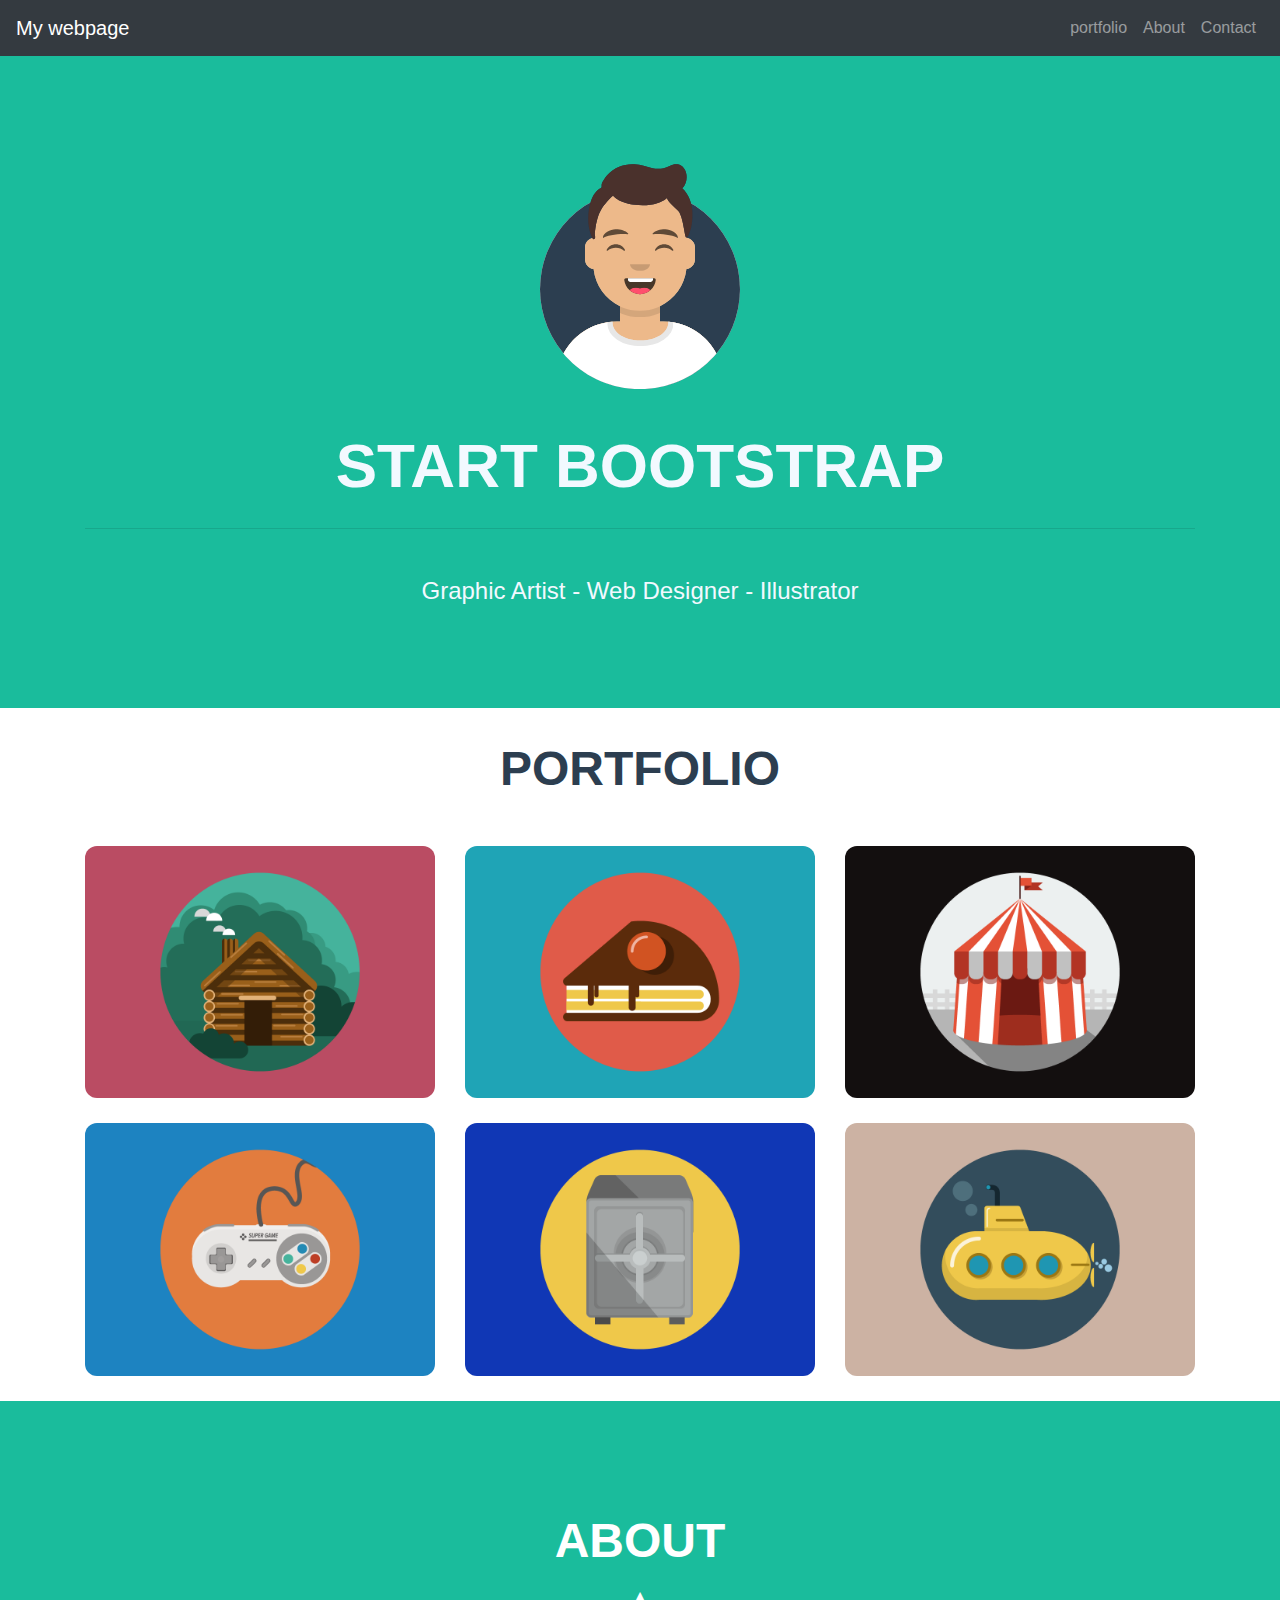
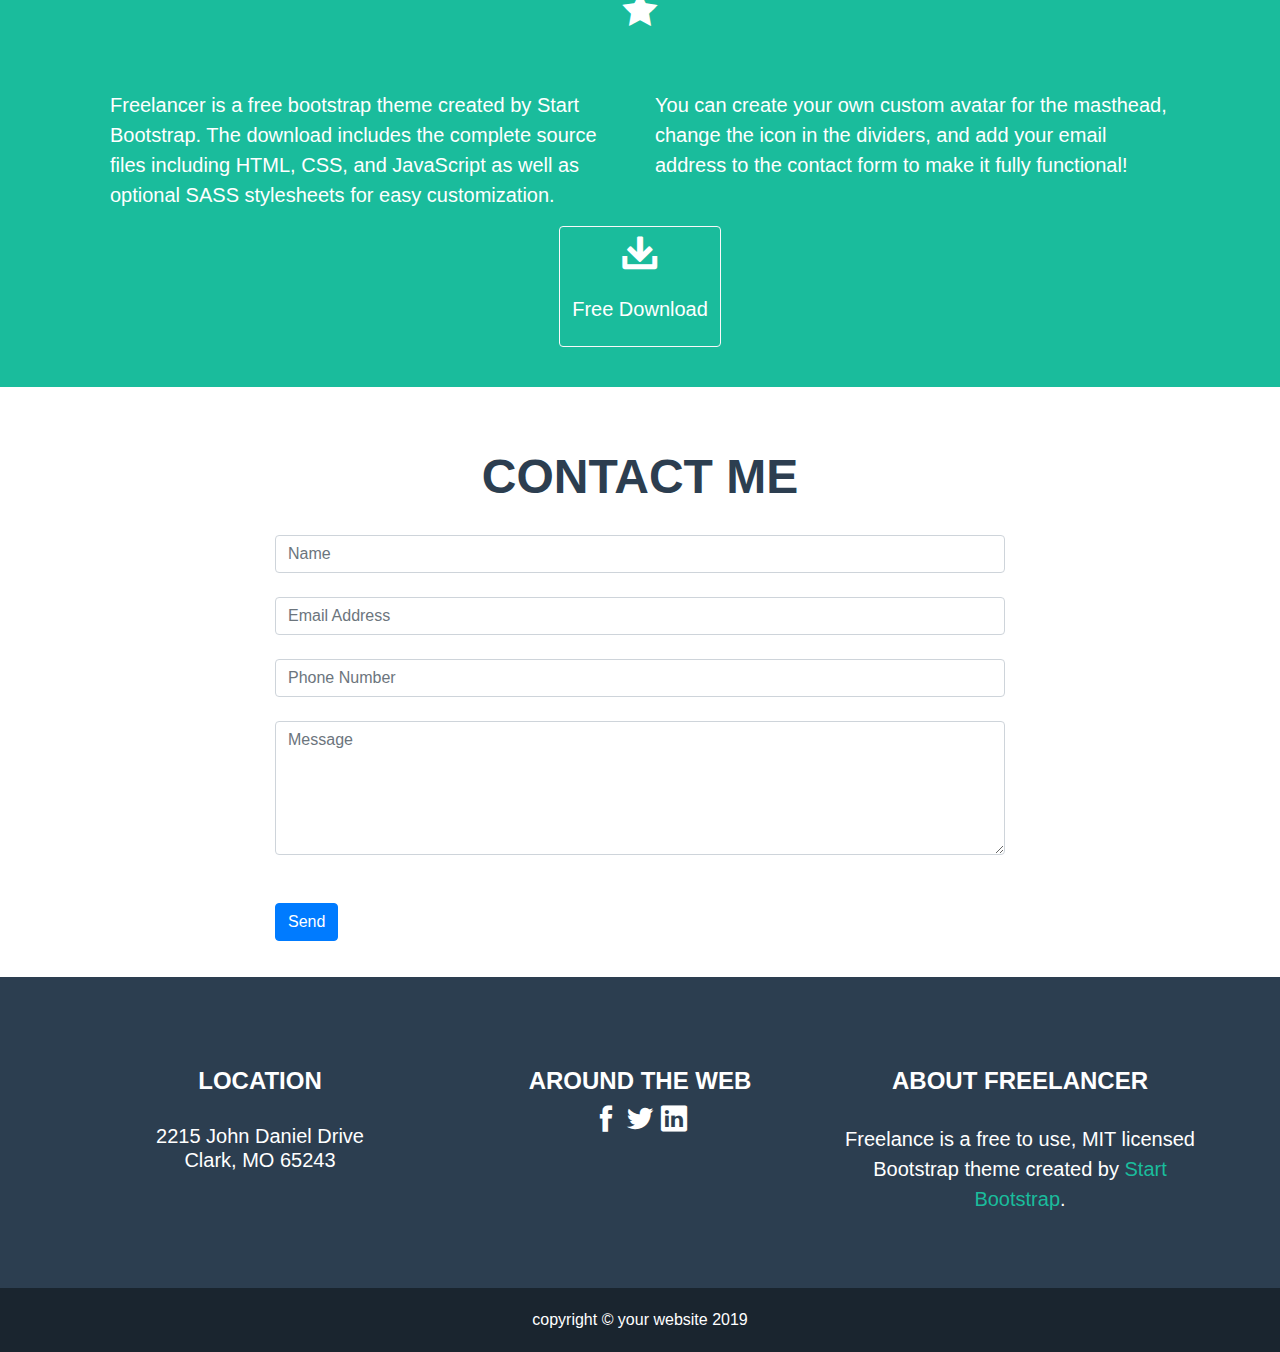
<file: index.html>
<!DOCTYPE html>
<html lang="en">

<head>
    <meta charset="UTF-8">
    <meta name="viewport" content="width=device-width, initial-scale=1.0">
    <meta http-equiv="X-UA-Compatible" content="ie=edge">
    <title>freelancer theme</title>
    <link rel="stylesheet" href="css/bootstrap.min.css">
    <link rel="stylesheet" href="style.css">
    <link rel="stylesheet" href="css/icofont.min.css">
    <link rel="stylesheet" href="./css/responsive.css">

</head>

<body>
    <!-- <section id="header">
        <div class="container">
            <div class="row justify-content-between">
                <div class="col-6">
                    <h1>
                        <li><a href="#" class="white-logo">START BOOTSTRAP</a></li>
                    </h1>
                </div>
                <div class="col-6">
                    <nav class="d-flex justify-content-end">
                        <ul class="nav home-navigation float-right">
                            <li class="nav-item">
                                <a class="nav-link" href="#portfolio">PORTFOLIO</a>
                            </li>
                            <li class="nav-item">
                                <a class="nav-link" href="#">ABOUT</a>
                            </li>
                            <li class="nav-item">
                                <a class="nav-link" href="#">CONTACT</a>
                            </li>

                        </ul>
                    </nav>
                </div>
            </div>
    </section> -->
    <header>
        <nav class="navbar navbar-expand-sm navbar-dark bg-dark">
            <a href="" class="navbar-brand">My webpage</a>
            <button class="navbar-toggler" data-toggle="collapse" data-target="#hit">
                <span class="navbar-toggler-icon"><i></i></span>
            </button>
            <div class="collapse navbar-collapse" id="hit">
                <ul class="navbar-nav ml-auto">
                    <li class="nav-item nav-item-light">
                        <a class="nav-link">portfolio</a>
                    </li>
                    <li class="nav-item">
                        <a class="nav-link">About</a>
                    </li>
                    <li class="nav-item">
                        <a class="nav-link">Contact</a>
                    </li>
                </ul>
            </div>



        </nav>
    </header>
    <section id="banner">
        <div class="jumbotron jumbotron-fluid">
            <div class="container">
                <div class="banner-image-wrapper">
                    <img src="images/avataaars.svg" alt="">
                </div>
                <h2 class="display-4">START BOOTSTRAP</h2>
                <hr class="my-4">
                <p class="lead">Graphic Artist - Web Designer - Illustrator</p>
            </div>
    </section>
    <section id="portfolio">
        <div class="container">
            <div class="portfolio-header section-header">
                <h2 class="text-center">PORTFOLIO</h2>
            </div>
            <div class="portfolio-body">
                <div class="row">
                    <div class="col-12 col-sm-4">
                        <div class="card">
                            <img src="images/cabin.png" class="card-img-top" alt="...">
                        </div>
                    </div>
                    <div class="col-12 col-sm-4">
                        <div class="card">
                            <img src="images/cake.png" class="card-img-top" alt="...">
                        </div>
                    </div>
                    <div class="col-12 col-sm-4">
                        <div class="card">
                            <img src="images/circus.png" class="card-img-top" alt="...">
                        </div>
                    </div>
                    <div class="col-12 col-sm-4">
                        <div class="card">
                            <img src="images/game.png" class="card-img-top" alt="...">
                        </div>
                    </div>
                    <div class="col-12 col-sm-4">
                        <div class="card">
                            <img src="images/safe.png" class="card-img-top" alt="...">
                        </div>
                    </div>
                    <div class="col-12 col-sm-4">
                        <div class="card">
                            <img src="images/submarine.png" class="card-img-top" alt="...">
                        </div>
                    </div>
                </div>
            </div>
        </div>
    </section>
    <section id="about">
        <div class="container">
            <div class="col-12">
                <h2 class="custom text-center">ABOUT</h2>
            </div>
            <div class="container text-center" style="padding-top: 20px;">
                <i class="icofont-star"></i>
            </div>
            <div class="row">
                <div class="col-12 col-md-6 align-items-center ml-auto">
                    <p class="lead">Freelancer is a free bootstrap theme created by Start Bootstrap. The download
                        includes the complete source files including HTML, CSS, and JavaScript as well as optional SASS
                        stylesheets for easy customization.</p>
                </div>
                <div class="col-12 col-md-6 mr-auto">
                    <p class="lead">You can create your own custom avatar for the masthead, change the icon in the
                        dividers, and add your email address to the contact form to make it fully functional!</p>
                </div>
                <div class="col-12 text-center">
                    <button type="button" class="btn btn-light"><i class="icofont-download"></i>
                        <p class="lead">Free Download</p>
                    </button>
                </div>
            </div>
        </div>
    </section>
    <section id="contact-me">
        <div class="container">
            <h2 class="text-center">CONTACT ME</h2>
            <div class="row">
                <div class="col-lg-8 mx-auto" style="padding-top: 30px;">
                    <!-- To configure the contact form email address, go to mail/contact_me.php and update the email address in the PHP file on line 19. -->
                    <form name="sentMessage" novalidate="novalidate">
                        <div class="control-group">
                            <div class="form-group floating-label-form-group controls mb-0 pb-2">
                                <input class="form-control" id="name" type="text" placeholder="Name" required="required"
                                    data-validation-required-message="Please enter your name." aria-invalid="false">
                                <p class="help-block text-danger"></p>
                            </div>
                        </div>
                        <div class="control-group">
                            <div class="form-group floating-label-form-group controls mb-0 pb-2">
                                <input class="form-control" id="email" type="email" placeholder="Email Address"
                                    required="required"
                                    data-validation-required-message="Please enter your email address.">
                                <p class="help-block text-danger"></p>
                            </div>
                        </div>
                        <div class="control-group">
                            <div class="form-group floating-label-form-group controls mb-0 pb-2">
                                <input class="form-control" id="phone" type="tel" placeholder="Phone Number"
                                    required="required"
                                    data-validation-required-message="Please enter your phone number.">
                                <p class="help-block text-danger"></p>
                            </div>
                        </div>
                        <div class="control-group">
                            <div class="form-group floating-label-form-group controls mb-0 pb-2">
                                <textarea class="form-control" id="message" rows="5" placeholder="Message"
                                    required="required"
                                    data-validation-required-message="Please enter a message."></textarea>
                                <p class="help-block text-danger"></p>
                            </div>
                        </div>
                        <br>
                        <div id="success"></div>
                        <div class="form-group">
                            <button type="submit" class="btn btn-primary btn-xl" id="sendMessageButton">Send</button>
                        </div>
                    </form>
                </div>
            </div>
    </section>
    <section id="footer-top">
        <div class="container text-center" style="padding-top: 40px;">
            <div class="row">
                <div class="col-lg-4 mb-4">
                    <h4>LOCATION<h4>
                            <p class="lead mb-0">2215 John Daniel Drive
                                <br>Clark, MO 65243</p>
                </div>
                <div class="col-lg-4 mb-4">
                    <h4>AROUND THE WEB</h4>
                    <a href="#"><i class="icofont-facebook"></i></a>
                    <a href="#"><i class="icofont-twitter"></i></a>
                    <a href="#"><i class="icofont-linkedin"></i></a>
                </div>
                <div class="col-lg-4 mb-4">
                    <h4>ABOUT FREELANCER</h4>
                    <p class="lead mb-0">Freelance is a free to use, MIT licensed Bootstrap theme created by
                        <a href="http://startbootstrap.com"><span style="color:#1abc9c">Start Bootstrap</span></a>.</p>
                </div>
            </div>
        </div>
    </section>
    <section id="footer-bottom">
        <div class="container">
            <div class="row">
                <div class="col-12 text-center">copyright &copy; your website 2019</div>
            </div>
        </div>
    </section>

</body>
<script src="js/bootstrap.min.js"></script>

</html>
</file>
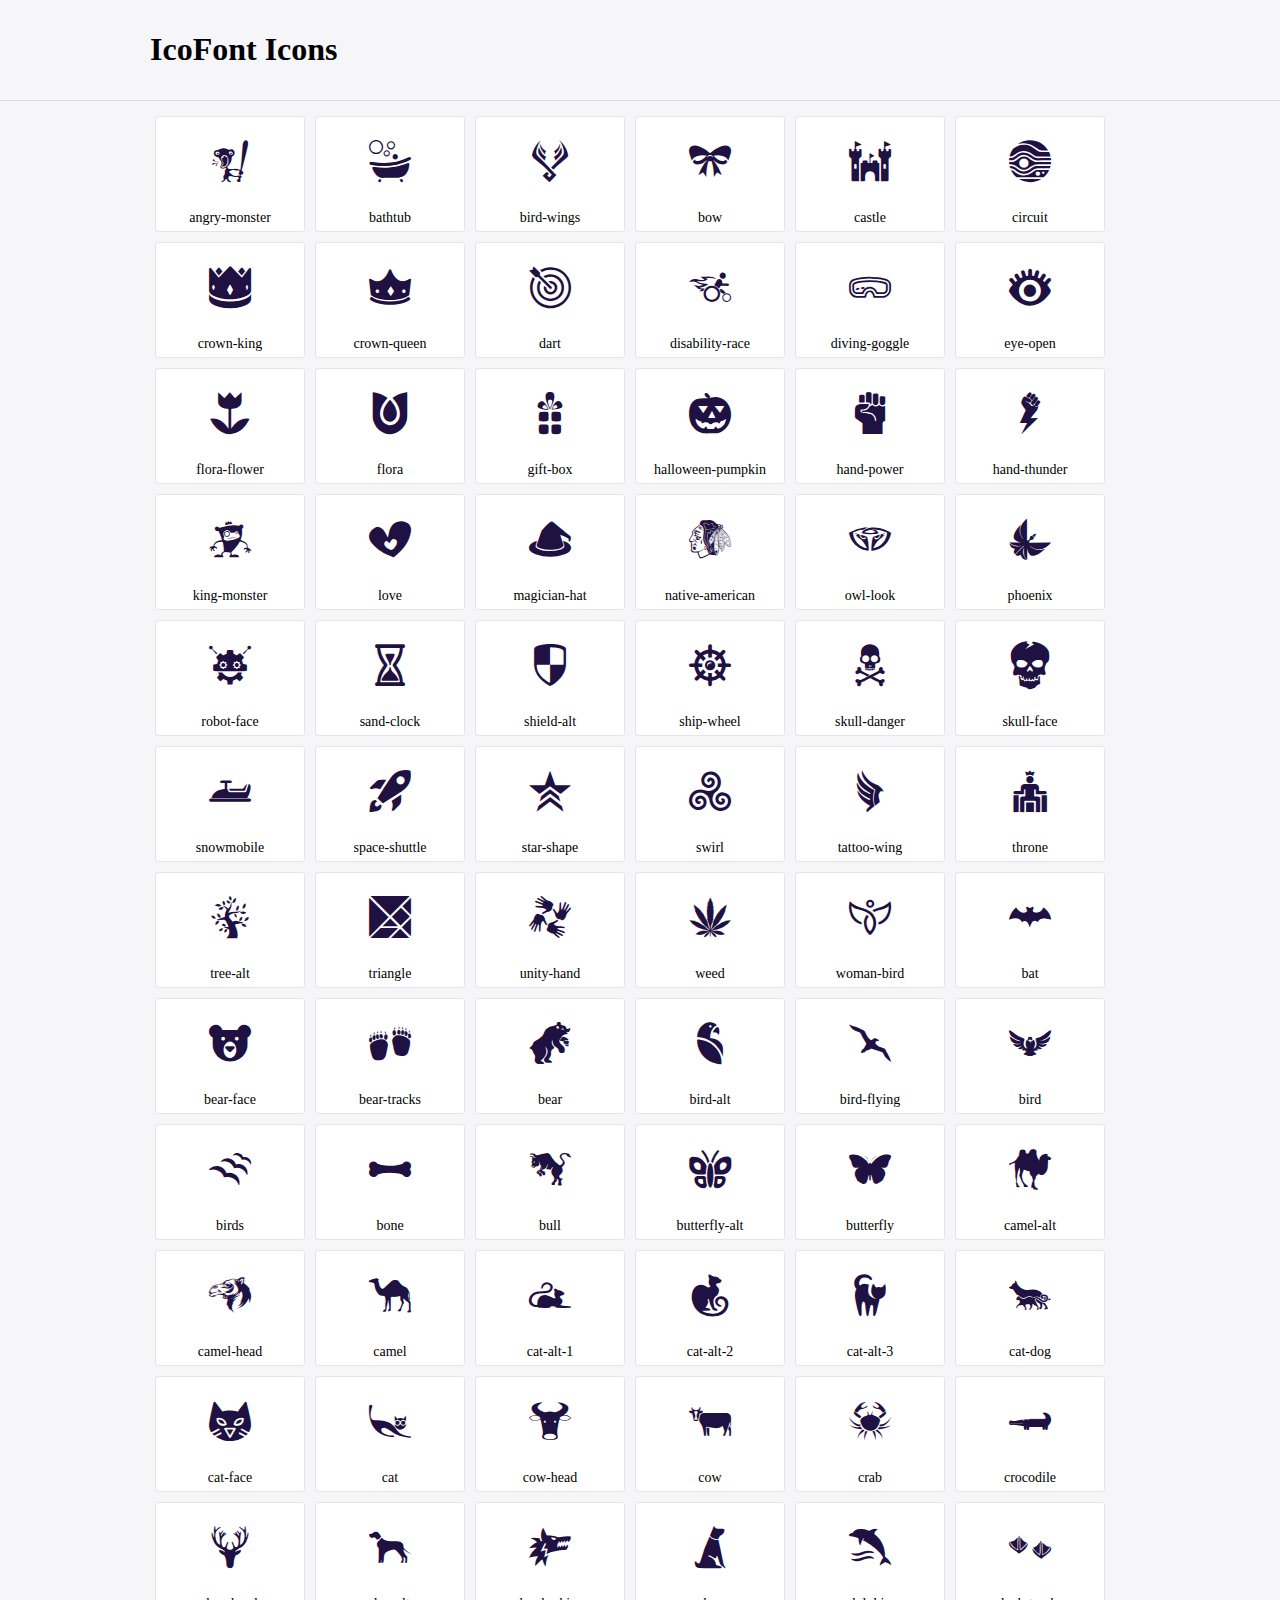
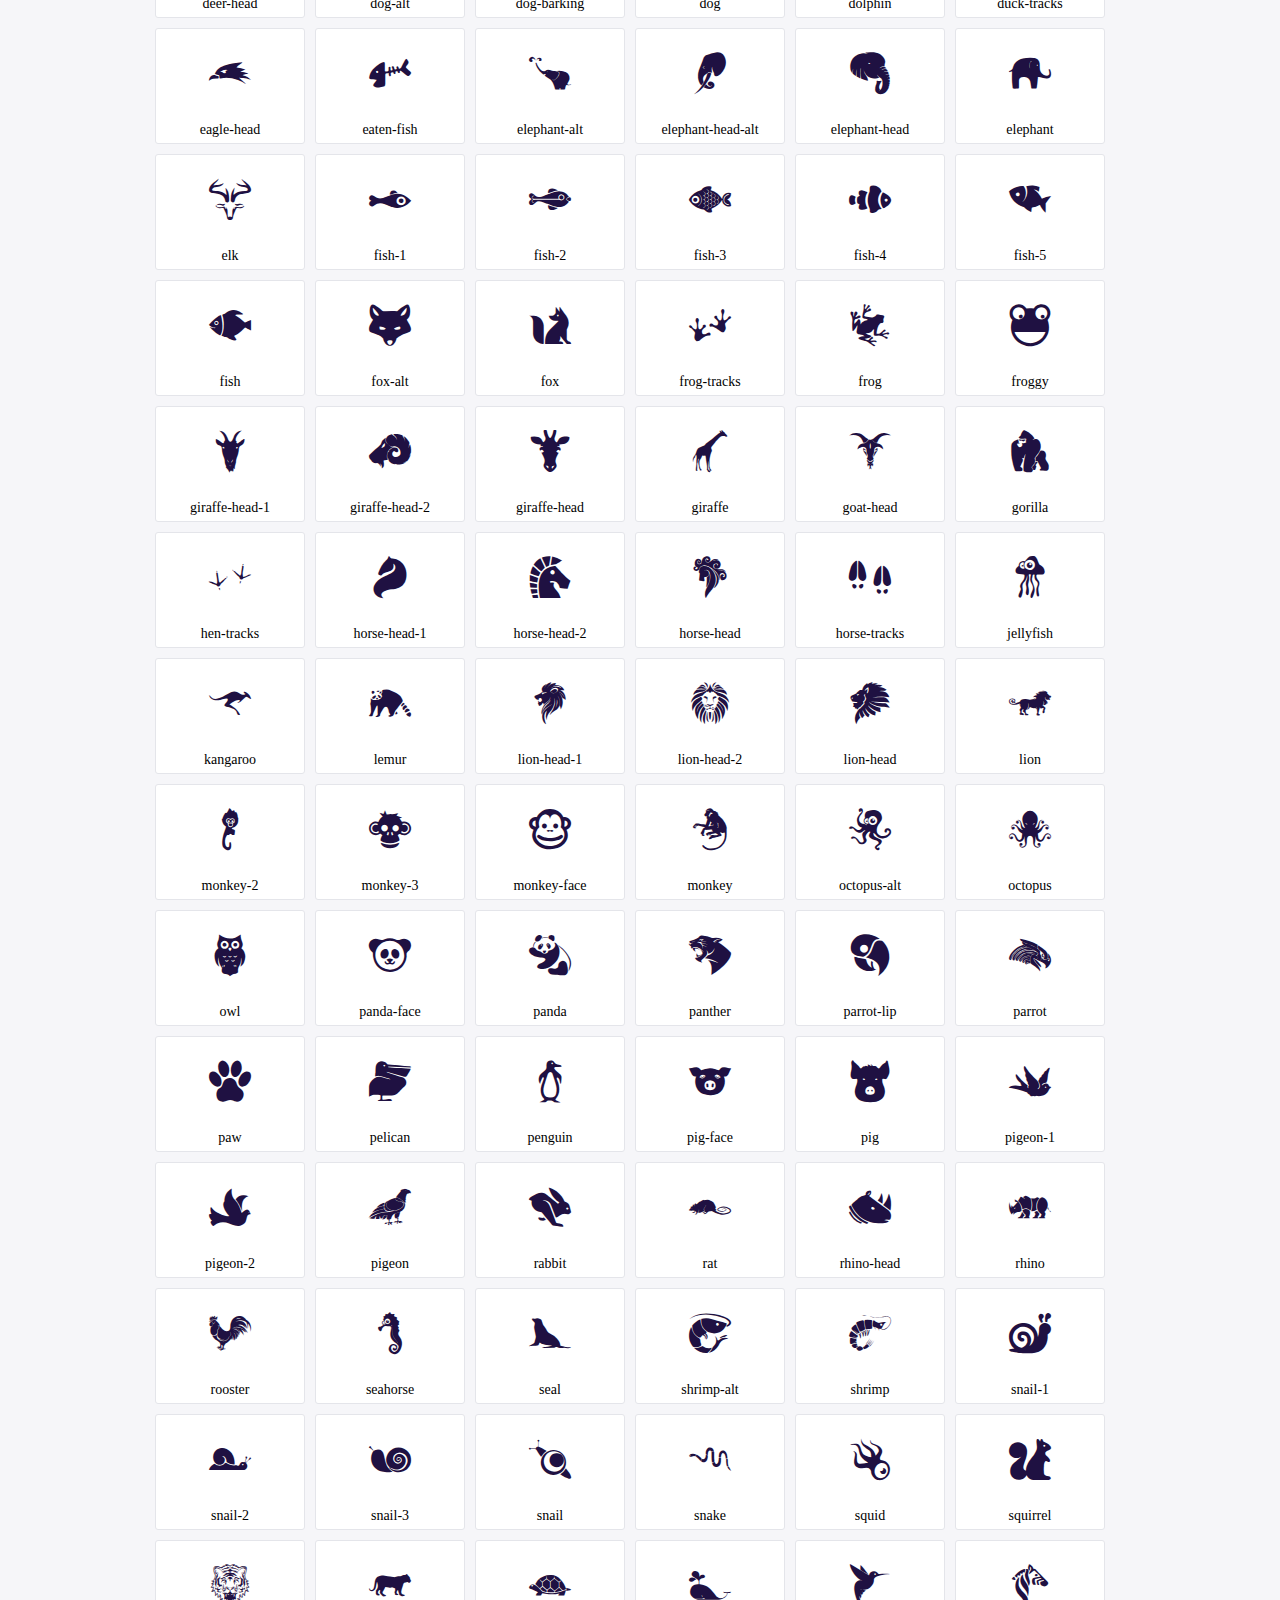
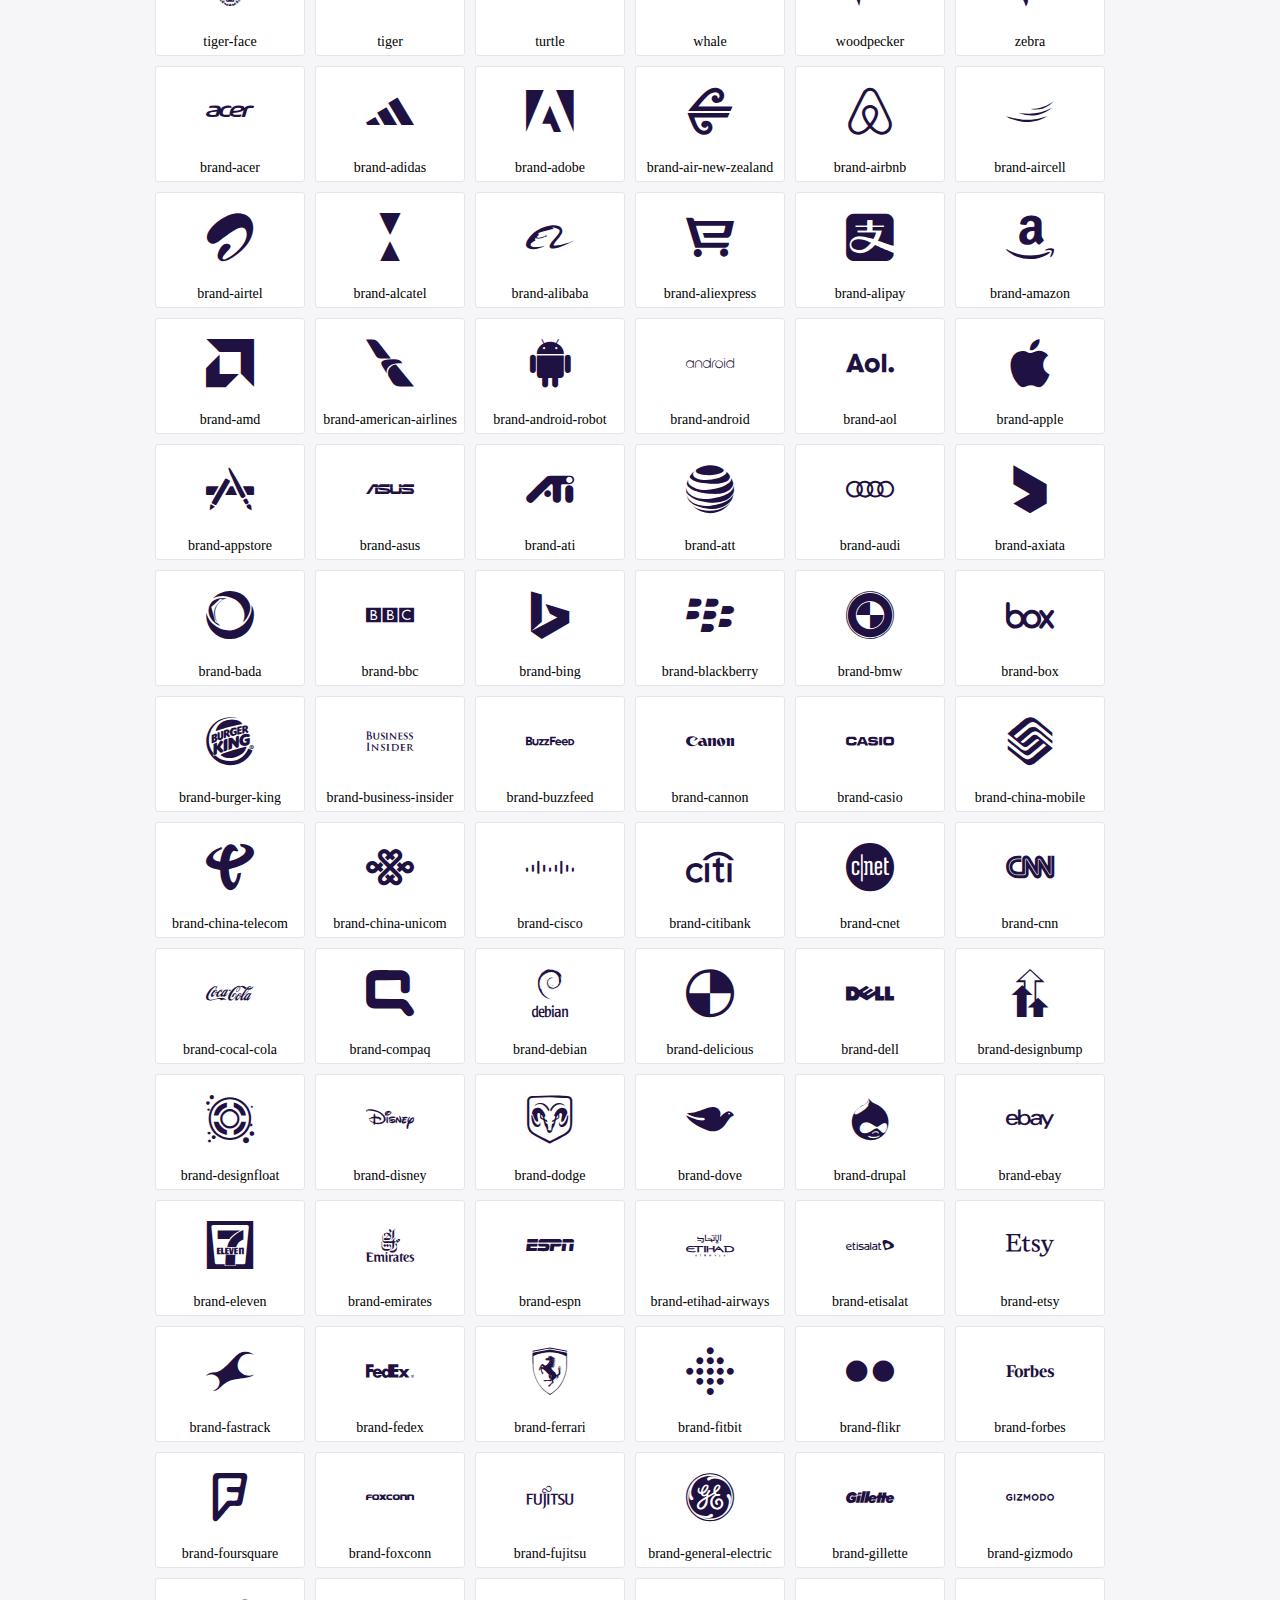
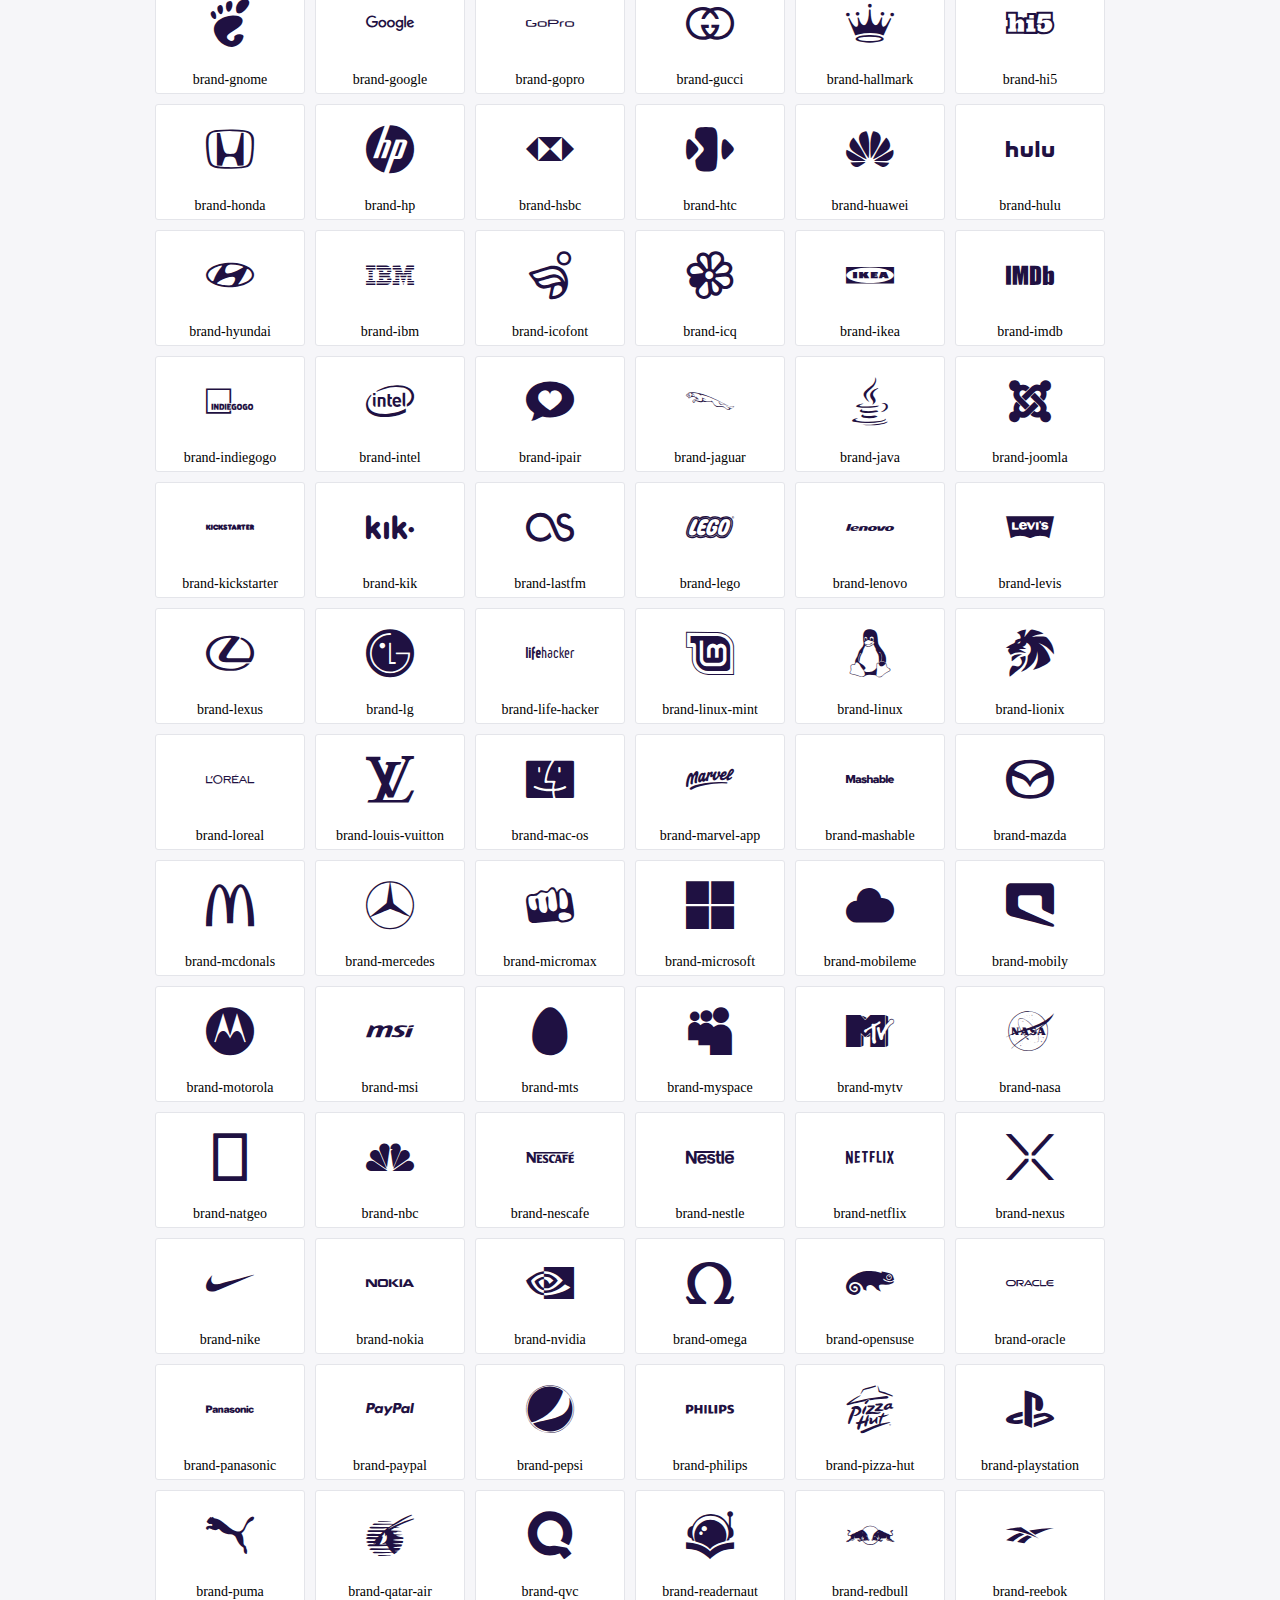
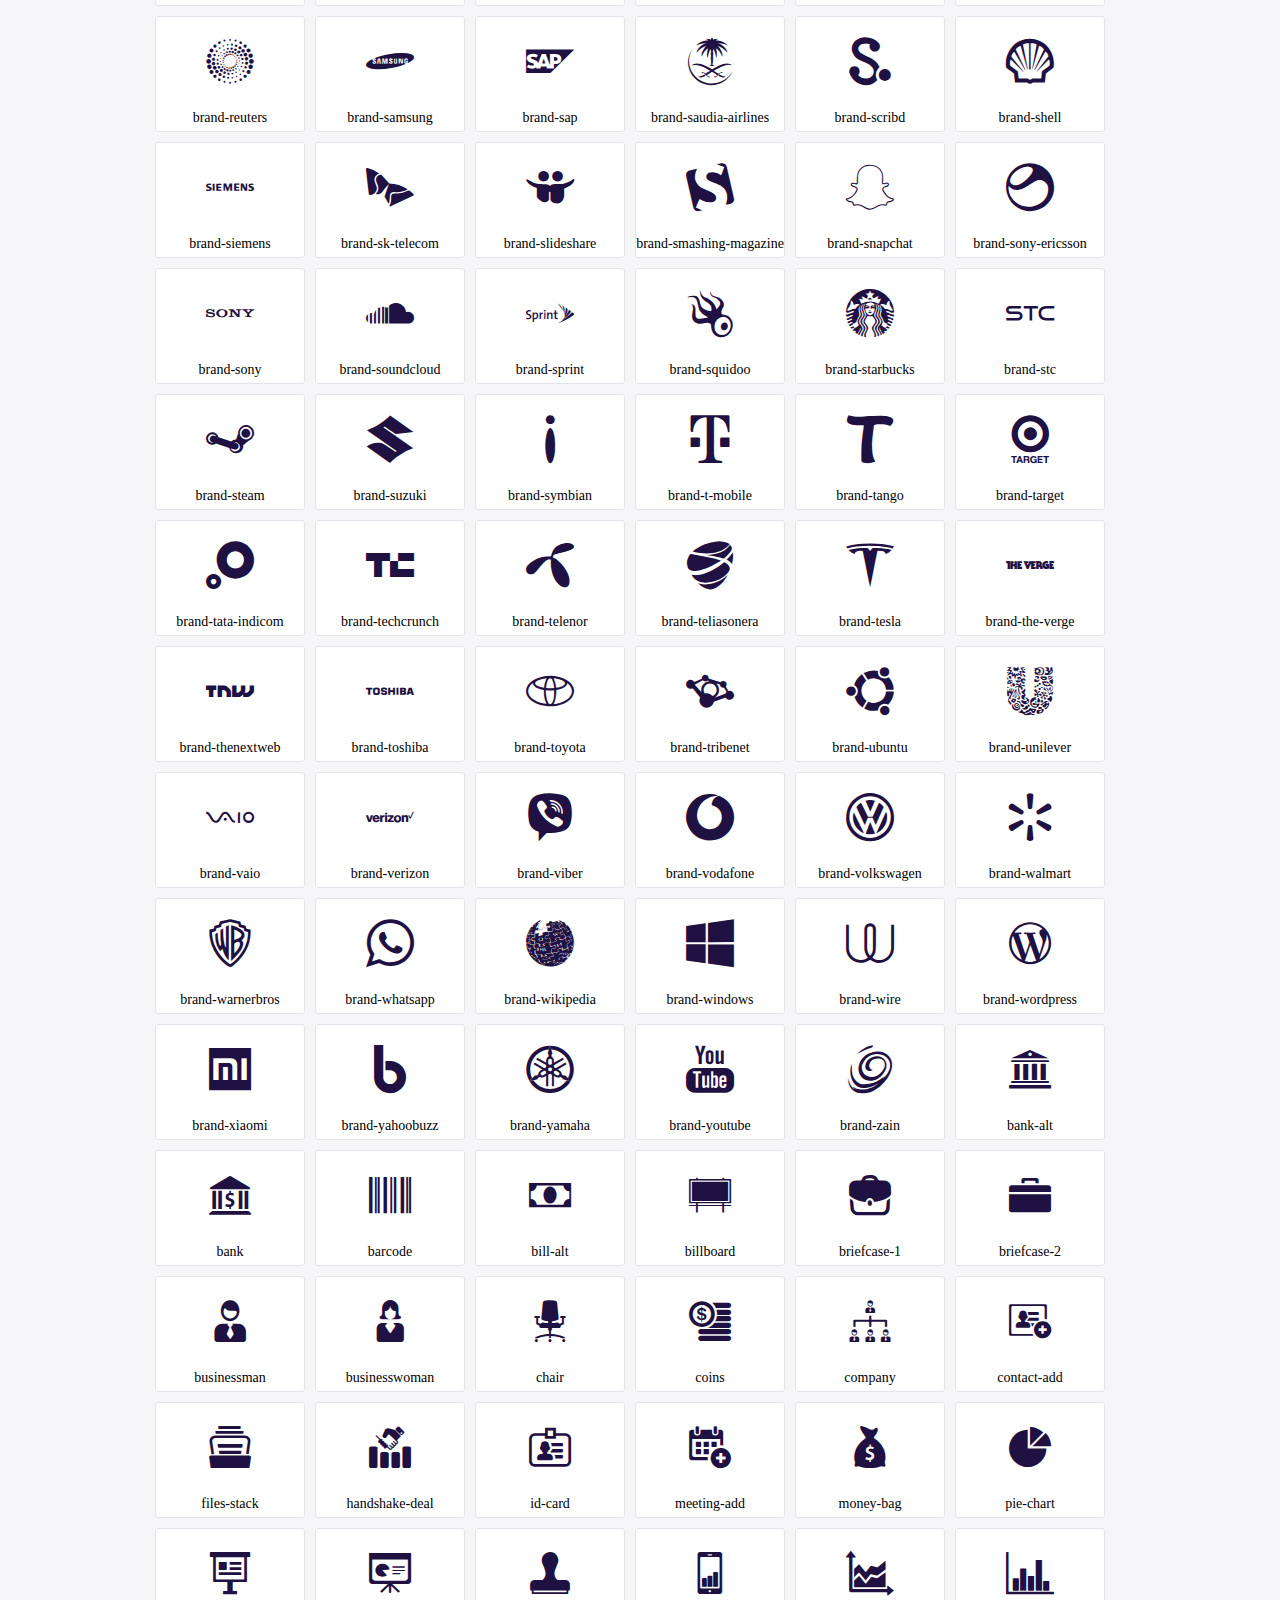
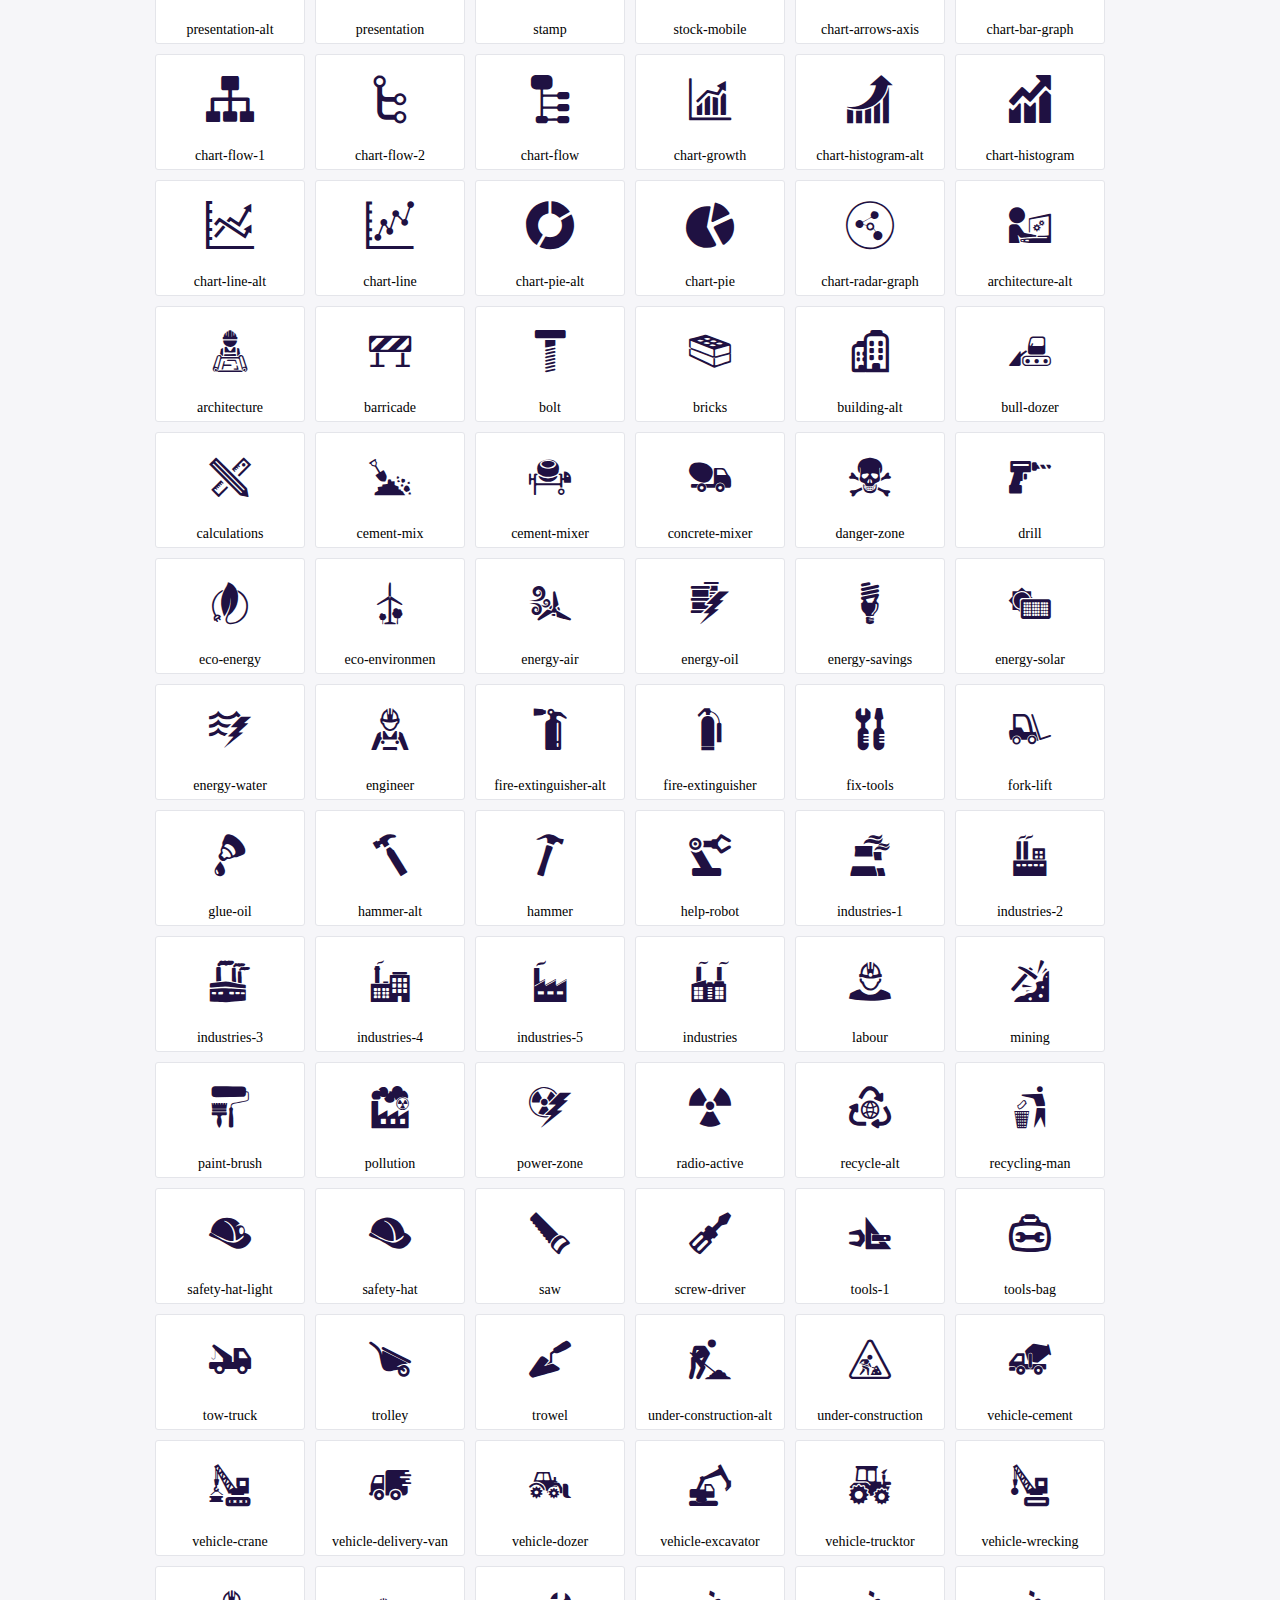
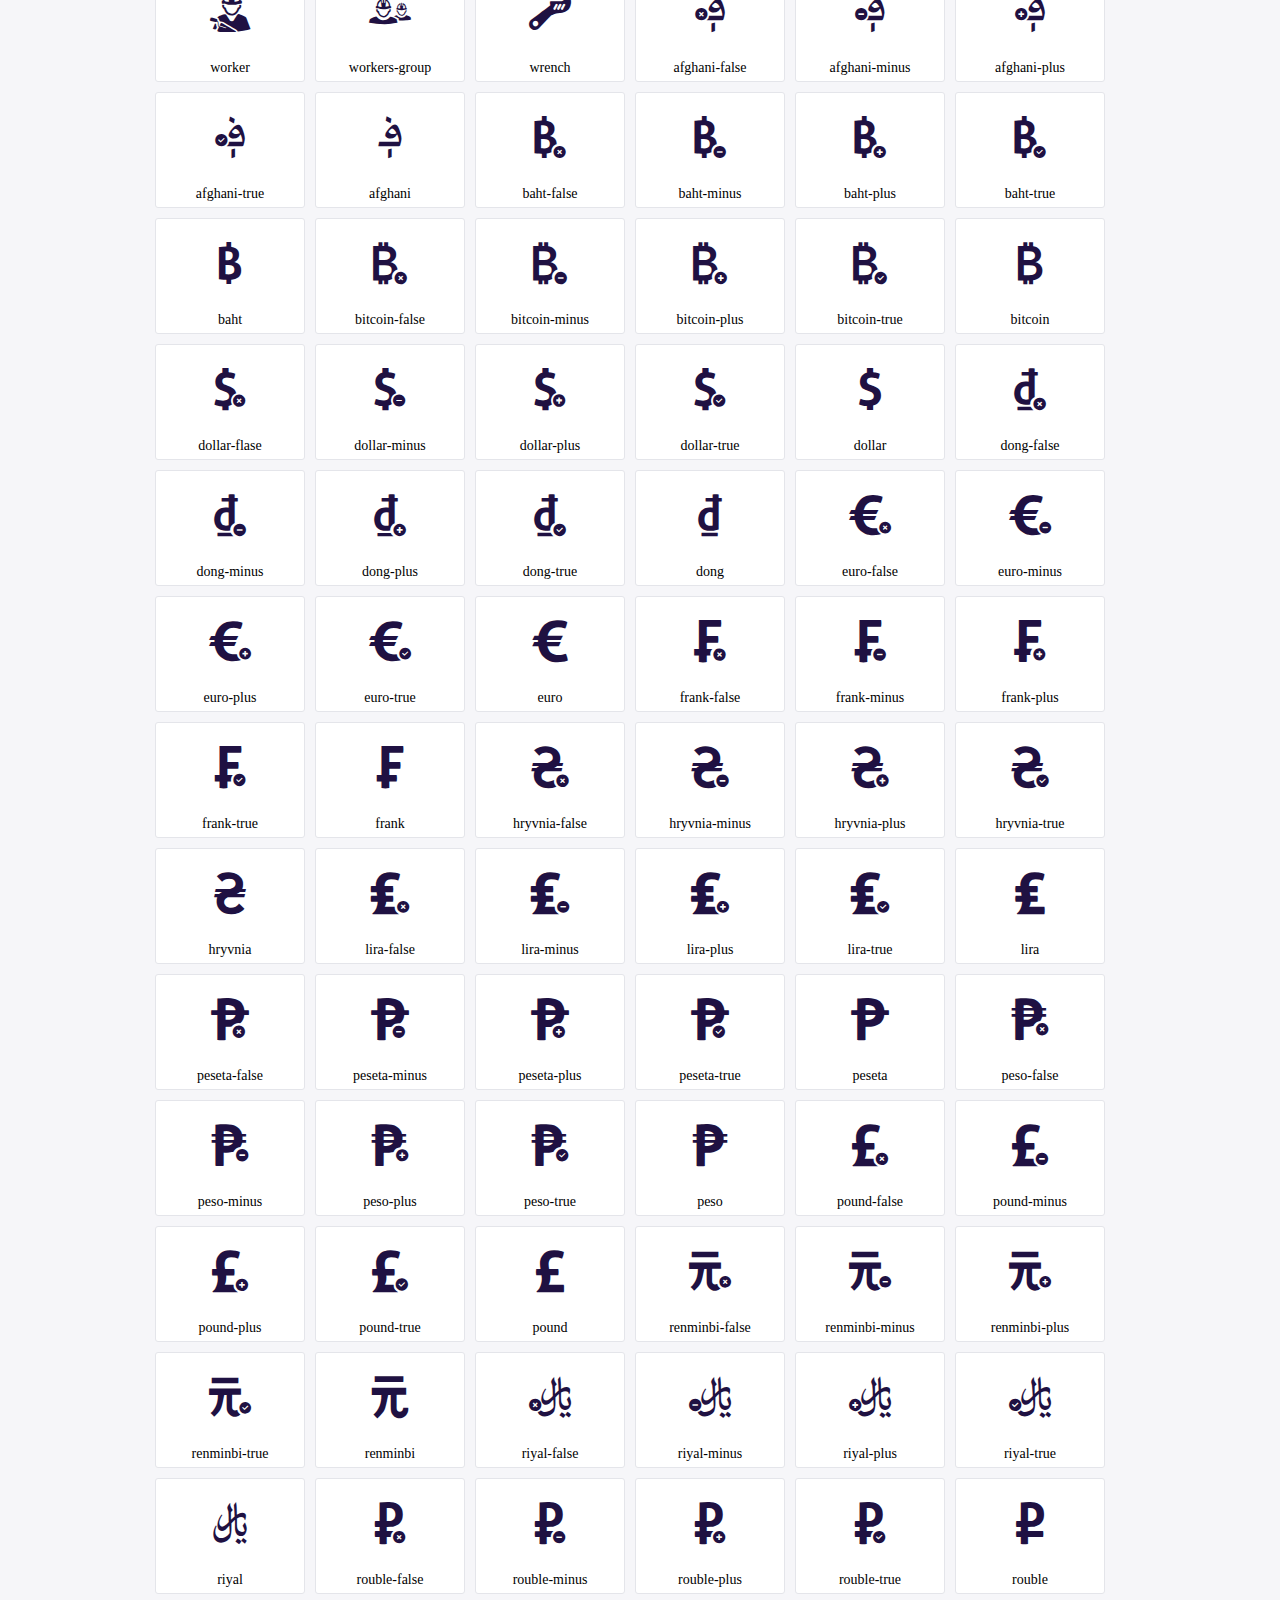
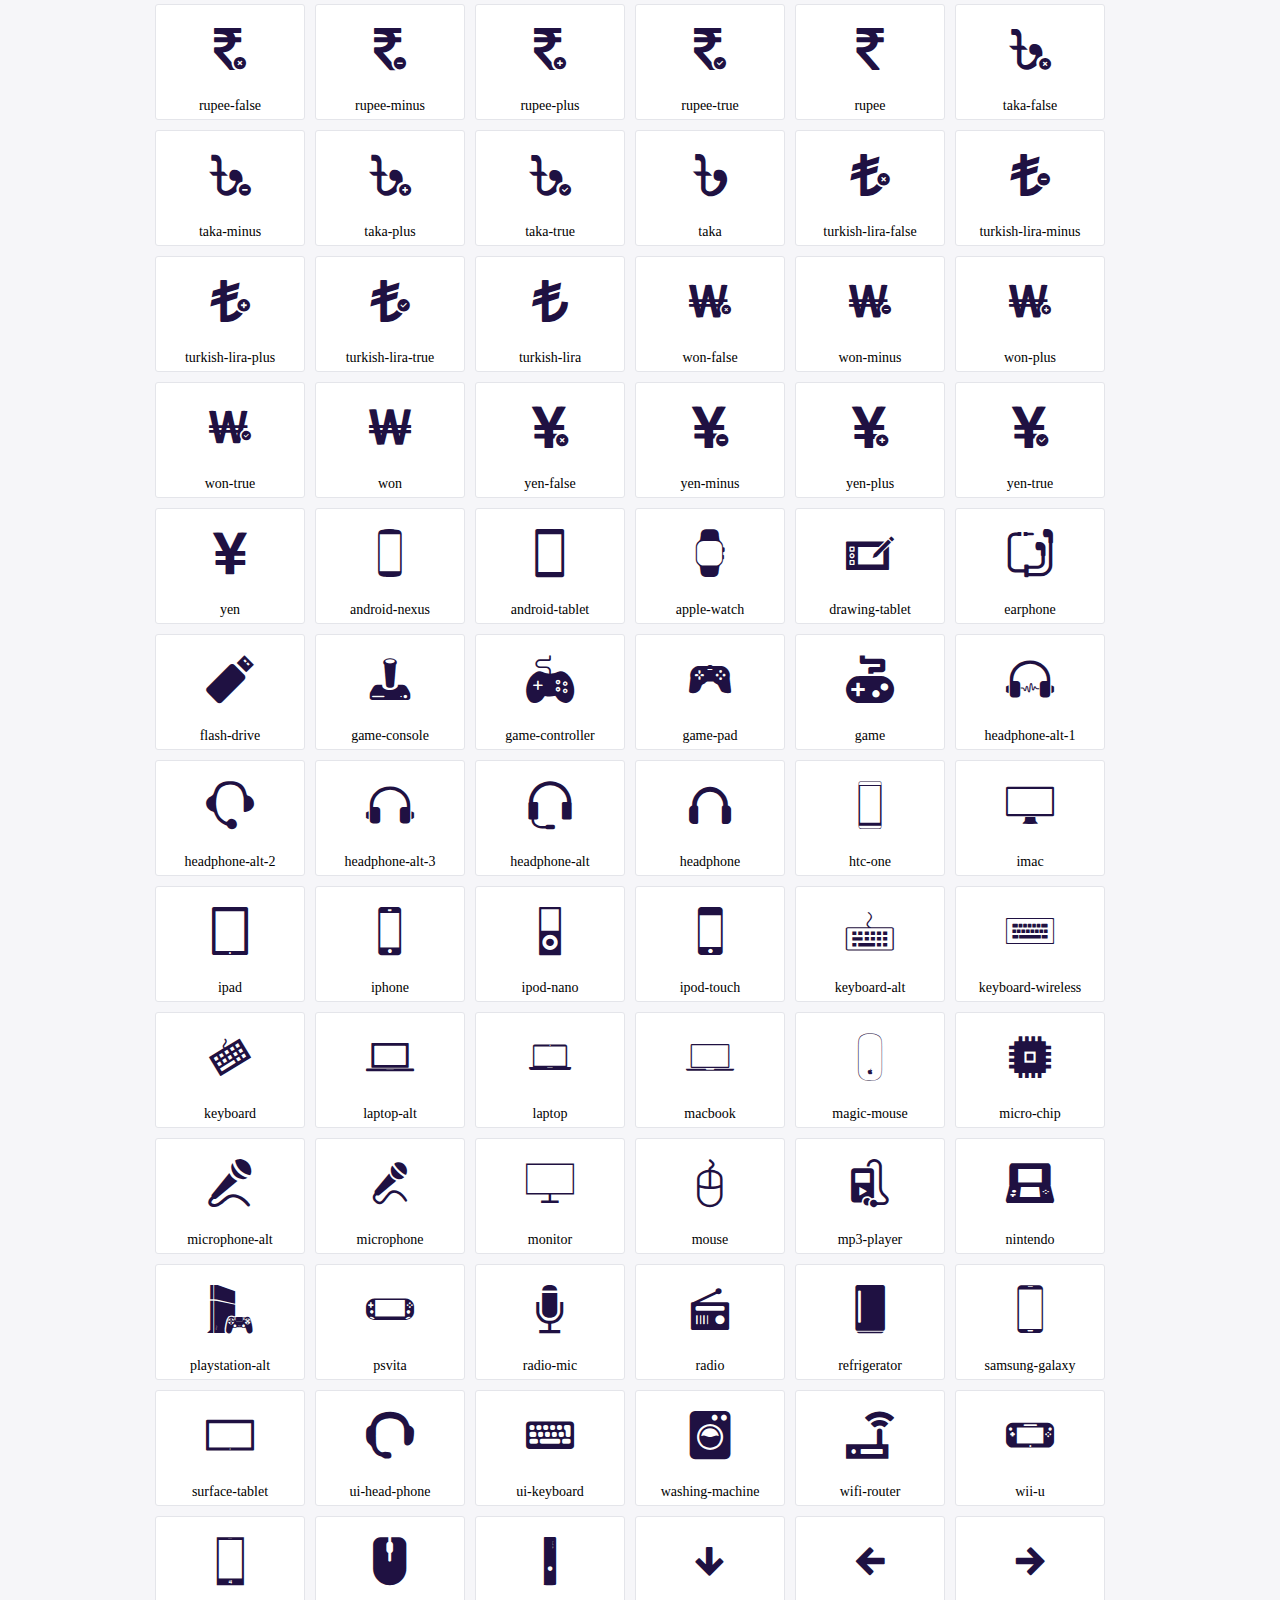
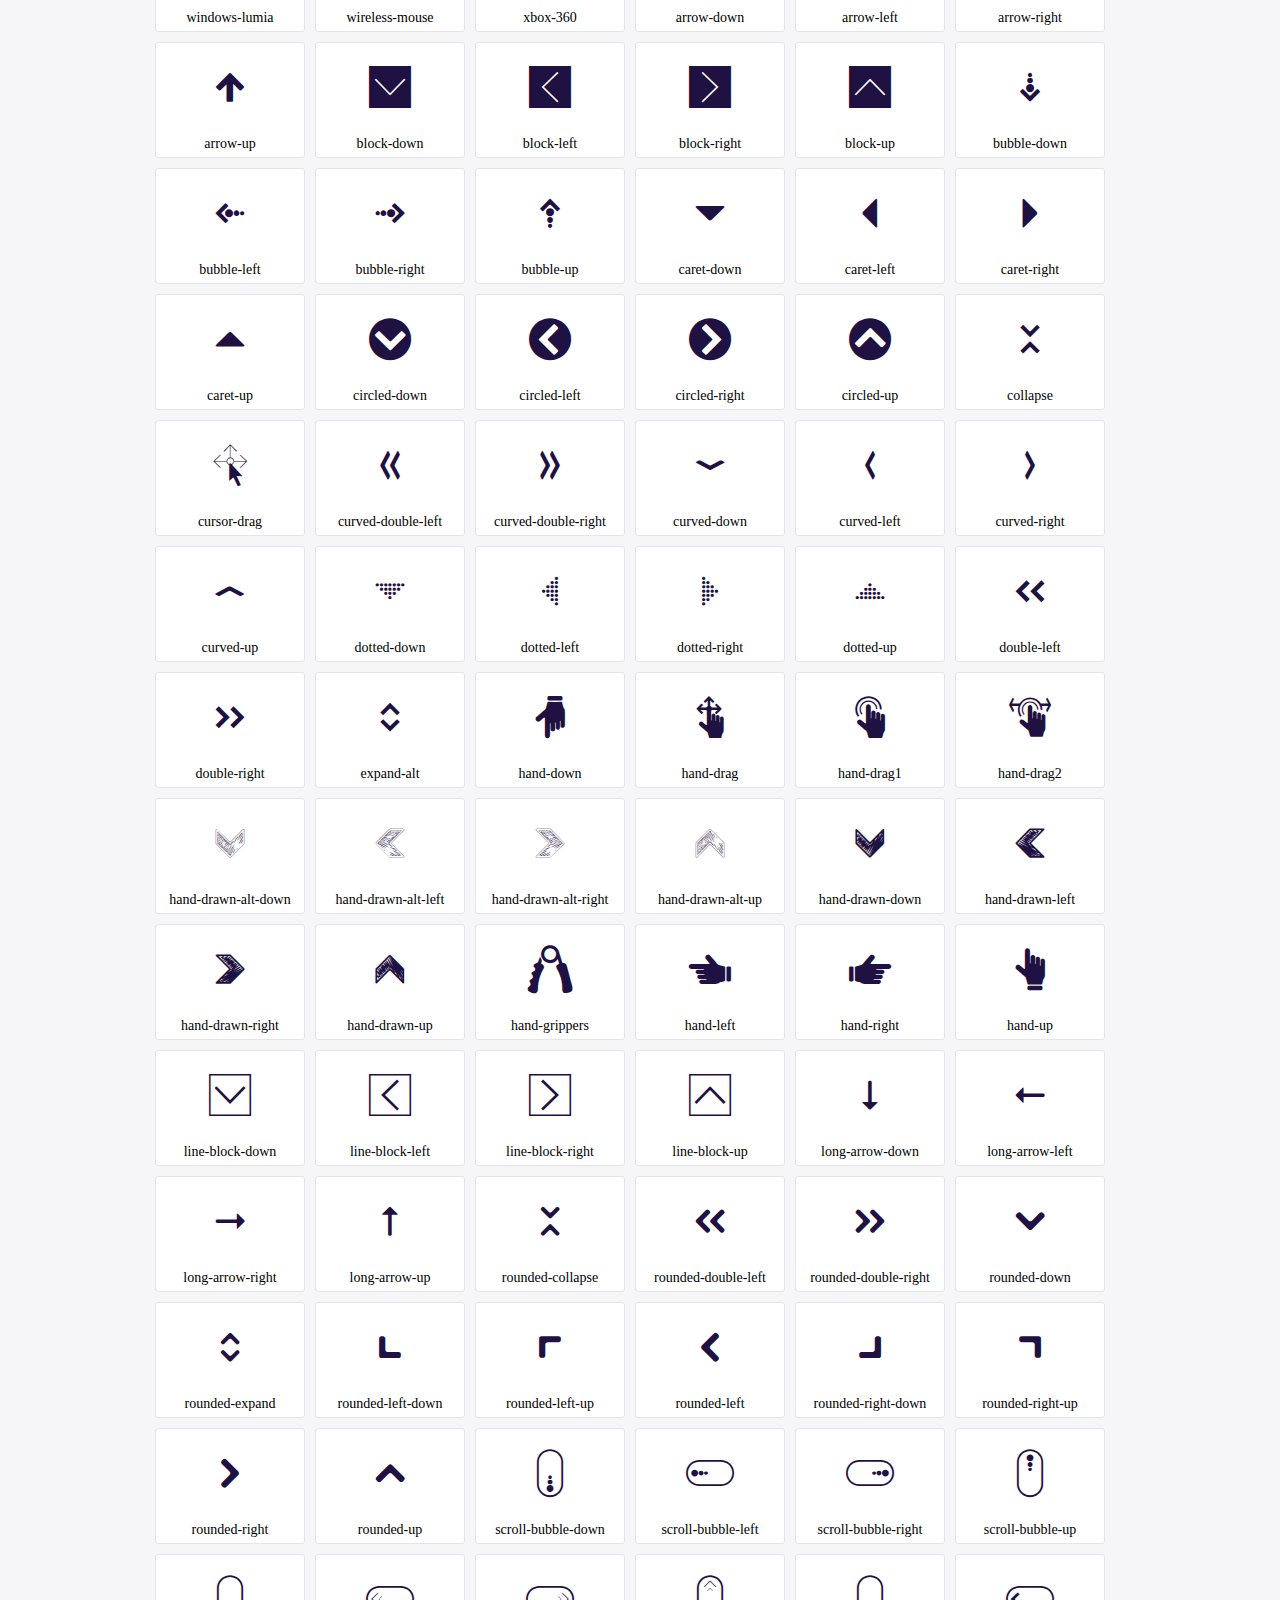
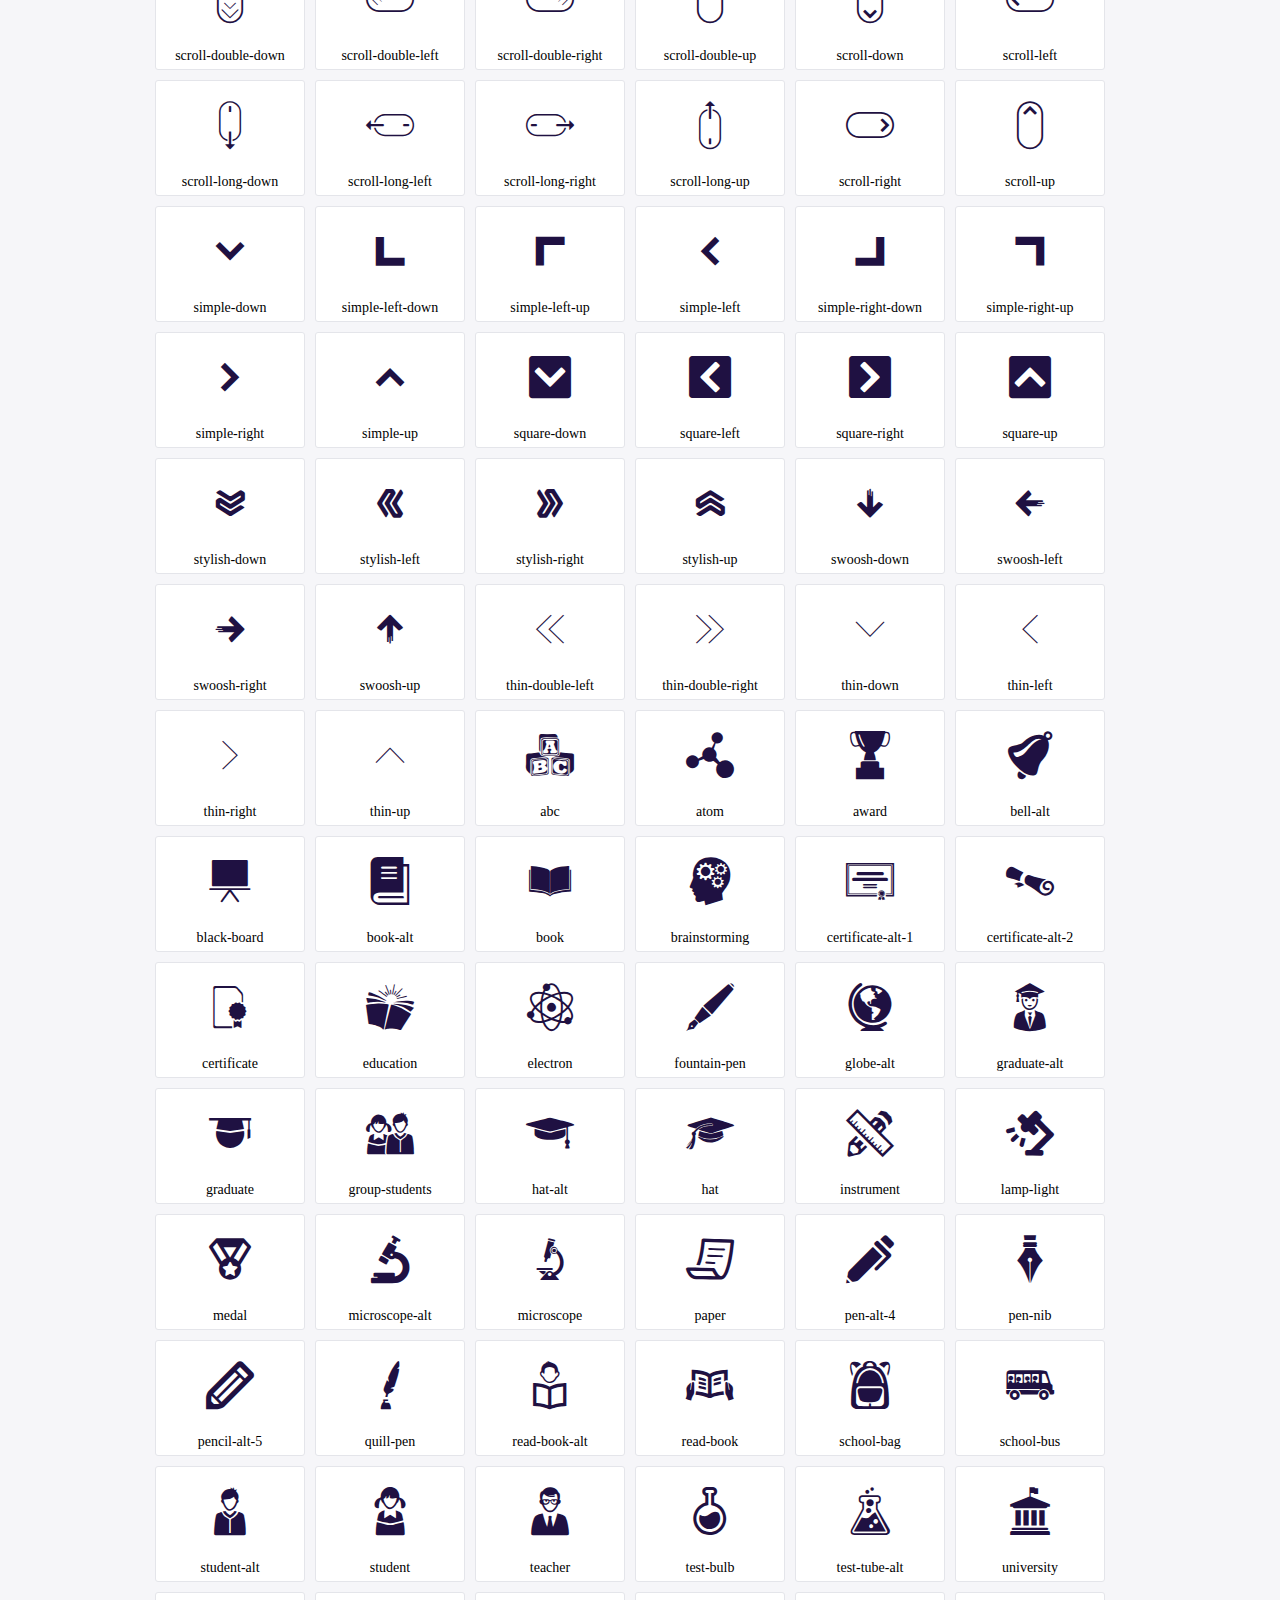
<file: css/demo.html>
<!DOCTYPE html>
	<html>
	<head>
		<meta charset="utf-8">
		<title>Examples | IcoFont</title>
		<link rel="stylesheet" type="text/css" href="./icofont.min.css">
		<style type="text/css">
			body {
				margin: 0;
				padding: 0;
				background: #F6F6F9;
			}
			.header {
				border-bottom: 1px solid #DCDCE1;
				padding: 10px 0;
				margin-bottom: 10px;
			}
			.container {
				width: 980px;
				margin: 0 auto;
			}
			.ico-title {
				font-size: 2em;
			}
			.iconlist {
				margin: 0;
				padding: 0;
				list-style: none;
				text-align: center;
				width: 100%;
				display: flex;
				flex-wrap: wrap;
				flex-direction: row;
			}
			.iconlist li {
				position: relative;
				margin: 5px;
				width: 150px;
				cursor: pointer;
			}
			.iconlist li .icon-holder {
				position: relative;
				text-align: center;
				border-radius: 3px;
				overflow: hidden;
				padding-bottom: 5px;
				background: #ffffff;
				border: 1px solid #E4E5EA;
				transition: all 0.2s linear 0s;
			}
			.iconlist li .icon-holder:hover {
				background: #00C3DA;
				color: #ffffff;
			}
			.iconlist li .icon-holder:hover .icon i {
				color: #ffffff;
			}
			.iconlist li .icon-holder .icon {
				padding: 20px;
				text-align: center;
			}
			.iconlist li .icon-holder .icon i {
				font-size: 3em;
				color: #1F1142;
			}
			.iconlist li .icon-holder span {
				font-size: 14px;
				display: block;
				margin-top: 5px;
				border-radius: 3px;
			}
		</style>
	</head>
	<body>
	<div class="header">
		<div class="container">
			<h1 class="ico-title"> IcoFont Icons </h1>
		</div>
	</div>
	<div class="container">
		<ul class="iconlist">
		
		<li>
			<div class="icon-holder">
				<div class="icon"> 
					<i class="icofont-angry-monster"></i>
				</div> 
				<span> angry-monster </span>
			</div>
		</li>
		
		<li>
			<div class="icon-holder">
				<div class="icon"> 
					<i class="icofont-bathtub"></i>
				</div> 
				<span> bathtub </span>
			</div>
		</li>
		
		<li>
			<div class="icon-holder">
				<div class="icon"> 
					<i class="icofont-bird-wings"></i>
				</div> 
				<span> bird-wings </span>
			</div>
		</li>
		
		<li>
			<div class="icon-holder">
				<div class="icon"> 
					<i class="icofont-bow"></i>
				</div> 
				<span> bow </span>
			</div>
		</li>
		
		<li>
			<div class="icon-holder">
				<div class="icon"> 
					<i class="icofont-castle"></i>
				</div> 
				<span> castle </span>
			</div>
		</li>
		
		<li>
			<div class="icon-holder">
				<div class="icon"> 
					<i class="icofont-circuit"></i>
				</div> 
				<span> circuit </span>
			</div>
		</li>
		
		<li>
			<div class="icon-holder">
				<div class="icon"> 
					<i class="icofont-crown-king"></i>
				</div> 
				<span> crown-king </span>
			</div>
		</li>
		
		<li>
			<div class="icon-holder">
				<div class="icon"> 
					<i class="icofont-crown-queen"></i>
				</div> 
				<span> crown-queen </span>
			</div>
		</li>
		
		<li>
			<div class="icon-holder">
				<div class="icon"> 
					<i class="icofont-dart"></i>
				</div> 
				<span> dart </span>
			</div>
		</li>
		
		<li>
			<div class="icon-holder">
				<div class="icon"> 
					<i class="icofont-disability-race"></i>
				</div> 
				<span> disability-race </span>
			</div>
		</li>
		
		<li>
			<div class="icon-holder">
				<div class="icon"> 
					<i class="icofont-diving-goggle"></i>
				</div> 
				<span> diving-goggle </span>
			</div>
		</li>
		
		<li>
			<div class="icon-holder">
				<div class="icon"> 
					<i class="icofont-eye-open"></i>
				</div> 
				<span> eye-open </span>
			</div>
		</li>
		
		<li>
			<div class="icon-holder">
				<div class="icon"> 
					<i class="icofont-flora-flower"></i>
				</div> 
				<span> flora-flower </span>
			</div>
		</li>
		
		<li>
			<div class="icon-holder">
				<div class="icon"> 
					<i class="icofont-flora"></i>
				</div> 
				<span> flora </span>
			</div>
		</li>
		
		<li>
			<div class="icon-holder">
				<div class="icon"> 
					<i class="icofont-gift-box"></i>
				</div> 
				<span> gift-box </span>
			</div>
		</li>
		
		<li>
			<div class="icon-holder">
				<div class="icon"> 
					<i class="icofont-halloween-pumpkin"></i>
				</div> 
				<span> halloween-pumpkin </span>
			</div>
		</li>
		
		<li>
			<div class="icon-holder">
				<div class="icon"> 
					<i class="icofont-hand-power"></i>
				</div> 
				<span> hand-power </span>
			</div>
		</li>
		
		<li>
			<div class="icon-holder">
				<div class="icon"> 
					<i class="icofont-hand-thunder"></i>
				</div> 
				<span> hand-thunder </span>
			</div>
		</li>
		
		<li>
			<div class="icon-holder">
				<div class="icon"> 
					<i class="icofont-king-monster"></i>
				</div> 
				<span> king-monster </span>
			</div>
		</li>
		
		<li>
			<div class="icon-holder">
				<div class="icon"> 
					<i class="icofont-love"></i>
				</div> 
				<span> love </span>
			</div>
		</li>
		
		<li>
			<div class="icon-holder">
				<div class="icon"> 
					<i class="icofont-magician-hat"></i>
				</div> 
				<span> magician-hat </span>
			</div>
		</li>
		
		<li>
			<div class="icon-holder">
				<div class="icon"> 
					<i class="icofont-native-american"></i>
				</div> 
				<span> native-american </span>
			</div>
		</li>
		
		<li>
			<div class="icon-holder">
				<div class="icon"> 
					<i class="icofont-owl-look"></i>
				</div> 
				<span> owl-look </span>
			</div>
		</li>
		
		<li>
			<div class="icon-holder">
				<div class="icon"> 
					<i class="icofont-phoenix"></i>
				</div> 
				<span> phoenix </span>
			</div>
		</li>
		
		<li>
			<div class="icon-holder">
				<div class="icon"> 
					<i class="icofont-robot-face"></i>
				</div> 
				<span> robot-face </span>
			</div>
		</li>
		
		<li>
			<div class="icon-holder">
				<div class="icon"> 
					<i class="icofont-sand-clock"></i>
				</div> 
				<span> sand-clock </span>
			</div>
		</li>
		
		<li>
			<div class="icon-holder">
				<div class="icon"> 
					<i class="icofont-shield-alt"></i>
				</div> 
				<span> shield-alt </span>
			</div>
		</li>
		
		<li>
			<div class="icon-holder">
				<div class="icon"> 
					<i class="icofont-ship-wheel"></i>
				</div> 
				<span> ship-wheel </span>
			</div>
		</li>
		
		<li>
			<div class="icon-holder">
				<div class="icon"> 
					<i class="icofont-skull-danger"></i>
				</div> 
				<span> skull-danger </span>
			</div>
		</li>
		
		<li>
			<div class="icon-holder">
				<div class="icon"> 
					<i class="icofont-skull-face"></i>
				</div> 
				<span> skull-face </span>
			</div>
		</li>
		
		<li>
			<div class="icon-holder">
				<div class="icon"> 
					<i class="icofont-snowmobile"></i>
				</div> 
				<span> snowmobile </span>
			</div>
		</li>
		
		<li>
			<div class="icon-holder">
				<div class="icon"> 
					<i class="icofont-space-shuttle"></i>
				</div> 
				<span> space-shuttle </span>
			</div>
		</li>
		
		<li>
			<div class="icon-holder">
				<div class="icon"> 
					<i class="icofont-star-shape"></i>
				</div> 
				<span> star-shape </span>
			</div>
		</li>
		
		<li>
			<div class="icon-holder">
				<div class="icon"> 
					<i class="icofont-swirl"></i>
				</div> 
				<span> swirl </span>
			</div>
		</li>
		
		<li>
			<div class="icon-holder">
				<div class="icon"> 
					<i class="icofont-tattoo-wing"></i>
				</div> 
				<span> tattoo-wing </span>
			</div>
		</li>
		
		<li>
			<div class="icon-holder">
				<div class="icon"> 
					<i class="icofont-throne"></i>
				</div> 
				<span> throne </span>
			</div>
		</li>
		
		<li>
			<div class="icon-holder">
				<div class="icon"> 
					<i class="icofont-tree-alt"></i>
				</div> 
				<span> tree-alt </span>
			</div>
		</li>
		
		<li>
			<div class="icon-holder">
				<div class="icon"> 
					<i class="icofont-triangle"></i>
				</div> 
				<span> triangle </span>
			</div>
		</li>
		
		<li>
			<div class="icon-holder">
				<div class="icon"> 
					<i class="icofont-unity-hand"></i>
				</div> 
				<span> unity-hand </span>
			</div>
		</li>
		
		<li>
			<div class="icon-holder">
				<div class="icon"> 
					<i class="icofont-weed"></i>
				</div> 
				<span> weed </span>
			</div>
		</li>
		
		<li>
			<div class="icon-holder">
				<div class="icon"> 
					<i class="icofont-woman-bird"></i>
				</div> 
				<span> woman-bird </span>
			</div>
		</li>
		
		<li>
			<div class="icon-holder">
				<div class="icon"> 
					<i class="icofont-bat"></i>
				</div> 
				<span> bat </span>
			</div>
		</li>
		
		<li>
			<div class="icon-holder">
				<div class="icon"> 
					<i class="icofont-bear-face"></i>
				</div> 
				<span> bear-face </span>
			</div>
		</li>
		
		<li>
			<div class="icon-holder">
				<div class="icon"> 
					<i class="icofont-bear-tracks"></i>
				</div> 
				<span> bear-tracks </span>
			</div>
		</li>
		
		<li>
			<div class="icon-holder">
				<div class="icon"> 
					<i class="icofont-bear"></i>
				</div> 
				<span> bear </span>
			</div>
		</li>
		
		<li>
			<div class="icon-holder">
				<div class="icon"> 
					<i class="icofont-bird-alt"></i>
				</div> 
				<span> bird-alt </span>
			</div>
		</li>
		
		<li>
			<div class="icon-holder">
				<div class="icon"> 
					<i class="icofont-bird-flying"></i>
				</div> 
				<span> bird-flying </span>
			</div>
		</li>
		
		<li>
			<div class="icon-holder">
				<div class="icon"> 
					<i class="icofont-bird"></i>
				</div> 
				<span> bird </span>
			</div>
		</li>
		
		<li>
			<div class="icon-holder">
				<div class="icon"> 
					<i class="icofont-birds"></i>
				</div> 
				<span> birds </span>
			</div>
		</li>
		
		<li>
			<div class="icon-holder">
				<div class="icon"> 
					<i class="icofont-bone"></i>
				</div> 
				<span> bone </span>
			</div>
		</li>
		
		<li>
			<div class="icon-holder">
				<div class="icon"> 
					<i class="icofont-bull"></i>
				</div> 
				<span> bull </span>
			</div>
		</li>
		
		<li>
			<div class="icon-holder">
				<div class="icon"> 
					<i class="icofont-butterfly-alt"></i>
				</div> 
				<span> butterfly-alt </span>
			</div>
		</li>
		
		<li>
			<div class="icon-holder">
				<div class="icon"> 
					<i class="icofont-butterfly"></i>
				</div> 
				<span> butterfly </span>
			</div>
		</li>
		
		<li>
			<div class="icon-holder">
				<div class="icon"> 
					<i class="icofont-camel-alt"></i>
				</div> 
				<span> camel-alt </span>
			</div>
		</li>
		
		<li>
			<div class="icon-holder">
				<div class="icon"> 
					<i class="icofont-camel-head"></i>
				</div> 
				<span> camel-head </span>
			</div>
		</li>
		
		<li>
			<div class="icon-holder">
				<div class="icon"> 
					<i class="icofont-camel"></i>
				</div> 
				<span> camel </span>
			</div>
		</li>
		
		<li>
			<div class="icon-holder">
				<div class="icon"> 
					<i class="icofont-cat-alt-1"></i>
				</div> 
				<span> cat-alt-1 </span>
			</div>
		</li>
		
		<li>
			<div class="icon-holder">
				<div class="icon"> 
					<i class="icofont-cat-alt-2"></i>
				</div> 
				<span> cat-alt-2 </span>
			</div>
		</li>
		
		<li>
			<div class="icon-holder">
				<div class="icon"> 
					<i class="icofont-cat-alt-3"></i>
				</div> 
				<span> cat-alt-3 </span>
			</div>
		</li>
		
		<li>
			<div class="icon-holder">
				<div class="icon"> 
					<i class="icofont-cat-dog"></i>
				</div> 
				<span> cat-dog </span>
			</div>
		</li>
		
		<li>
			<div class="icon-holder">
				<div class="icon"> 
					<i class="icofont-cat-face"></i>
				</div> 
				<span> cat-face </span>
			</div>
		</li>
		
		<li>
			<div class="icon-holder">
				<div class="icon"> 
					<i class="icofont-cat"></i>
				</div> 
				<span> cat </span>
			</div>
		</li>
		
		<li>
			<div class="icon-holder">
				<div class="icon"> 
					<i class="icofont-cow-head"></i>
				</div> 
				<span> cow-head </span>
			</div>
		</li>
		
		<li>
			<div class="icon-holder">
				<div class="icon"> 
					<i class="icofont-cow"></i>
				</div> 
				<span> cow </span>
			</div>
		</li>
		
		<li>
			<div class="icon-holder">
				<div class="icon"> 
					<i class="icofont-crab"></i>
				</div> 
				<span> crab </span>
			</div>
		</li>
		
		<li>
			<div class="icon-holder">
				<div class="icon"> 
					<i class="icofont-crocodile"></i>
				</div> 
				<span> crocodile </span>
			</div>
		</li>
		
		<li>
			<div class="icon-holder">
				<div class="icon"> 
					<i class="icofont-deer-head"></i>
				</div> 
				<span> deer-head </span>
			</div>
		</li>
		
		<li>
			<div class="icon-holder">
				<div class="icon"> 
					<i class="icofont-dog-alt"></i>
				</div> 
				<span> dog-alt </span>
			</div>
		</li>
		
		<li>
			<div class="icon-holder">
				<div class="icon"> 
					<i class="icofont-dog-barking"></i>
				</div> 
				<span> dog-barking </span>
			</div>
		</li>
		
		<li>
			<div class="icon-holder">
				<div class="icon"> 
					<i class="icofont-dog"></i>
				</div> 
				<span> dog </span>
			</div>
		</li>
		
		<li>
			<div class="icon-holder">
				<div class="icon"> 
					<i class="icofont-dolphin"></i>
				</div> 
				<span> dolphin </span>
			</div>
		</li>
		
		<li>
			<div class="icon-holder">
				<div class="icon"> 
					<i class="icofont-duck-tracks"></i>
				</div> 
				<span> duck-tracks </span>
			</div>
		</li>
		
		<li>
			<div class="icon-holder">
				<div class="icon"> 
					<i class="icofont-eagle-head"></i>
				</div> 
				<span> eagle-head </span>
			</div>
		</li>
		
		<li>
			<div class="icon-holder">
				<div class="icon"> 
					<i class="icofont-eaten-fish"></i>
				</div> 
				<span> eaten-fish </span>
			</div>
		</li>
		
		<li>
			<div class="icon-holder">
				<div class="icon"> 
					<i class="icofont-elephant-alt"></i>
				</div> 
				<span> elephant-alt </span>
			</div>
		</li>
		
		<li>
			<div class="icon-holder">
				<div class="icon"> 
					<i class="icofont-elephant-head-alt"></i>
				</div> 
				<span> elephant-head-alt </span>
			</div>
		</li>
		
		<li>
			<div class="icon-holder">
				<div class="icon"> 
					<i class="icofont-elephant-head"></i>
				</div> 
				<span> elephant-head </span>
			</div>
		</li>
		
		<li>
			<div class="icon-holder">
				<div class="icon"> 
					<i class="icofont-elephant"></i>
				</div> 
				<span> elephant </span>
			</div>
		</li>
		
		<li>
			<div class="icon-holder">
				<div class="icon"> 
					<i class="icofont-elk"></i>
				</div> 
				<span> elk </span>
			</div>
		</li>
		
		<li>
			<div class="icon-holder">
				<div class="icon"> 
					<i class="icofont-fish-1"></i>
				</div> 
				<span> fish-1 </span>
			</div>
		</li>
		
		<li>
			<div class="icon-holder">
				<div class="icon"> 
					<i class="icofont-fish-2"></i>
				</div> 
				<span> fish-2 </span>
			</div>
		</li>
		
		<li>
			<div class="icon-holder">
				<div class="icon"> 
					<i class="icofont-fish-3"></i>
				</div> 
				<span> fish-3 </span>
			</div>
		</li>
		
		<li>
			<div class="icon-holder">
				<div class="icon"> 
					<i class="icofont-fish-4"></i>
				</div> 
				<span> fish-4 </span>
			</div>
		</li>
		
		<li>
			<div class="icon-holder">
				<div class="icon"> 
					<i class="icofont-fish-5"></i>
				</div> 
				<span> fish-5 </span>
			</div>
		</li>
		
		<li>
			<div class="icon-holder">
				<div class="icon"> 
					<i class="icofont-fish"></i>
				</div> 
				<span> fish </span>
			</div>
		</li>
		
		<li>
			<div class="icon-holder">
				<div class="icon"> 
					<i class="icofont-fox-alt"></i>
				</div> 
				<span> fox-alt </span>
			</div>
		</li>
		
		<li>
			<div class="icon-holder">
				<div class="icon"> 
					<i class="icofont-fox"></i>
				</div> 
				<span> fox </span>
			</div>
		</li>
		
		<li>
			<div class="icon-holder">
				<div class="icon"> 
					<i class="icofont-frog-tracks"></i>
				</div> 
				<span> frog-tracks </span>
			</div>
		</li>
		
		<li>
			<div class="icon-holder">
				<div class="icon"> 
					<i class="icofont-frog"></i>
				</div> 
				<span> frog </span>
			</div>
		</li>
		
		<li>
			<div class="icon-holder">
				<div class="icon"> 
					<i class="icofont-froggy"></i>
				</div> 
				<span> froggy </span>
			</div>
		</li>
		
		<li>
			<div class="icon-holder">
				<div class="icon"> 
					<i class="icofont-giraffe-head-1"></i>
				</div> 
				<span> giraffe-head-1 </span>
			</div>
		</li>
		
		<li>
			<div class="icon-holder">
				<div class="icon"> 
					<i class="icofont-giraffe-head-2"></i>
				</div> 
				<span> giraffe-head-2 </span>
			</div>
		</li>
		
		<li>
			<div class="icon-holder">
				<div class="icon"> 
					<i class="icofont-giraffe-head"></i>
				</div> 
				<span> giraffe-head </span>
			</div>
		</li>
		
		<li>
			<div class="icon-holder">
				<div class="icon"> 
					<i class="icofont-giraffe"></i>
				</div> 
				<span> giraffe </span>
			</div>
		</li>
		
		<li>
			<div class="icon-holder">
				<div class="icon"> 
					<i class="icofont-goat-head"></i>
				</div> 
				<span> goat-head </span>
			</div>
		</li>
		
		<li>
			<div class="icon-holder">
				<div class="icon"> 
					<i class="icofont-gorilla"></i>
				</div> 
				<span> gorilla </span>
			</div>
		</li>
		
		<li>
			<div class="icon-holder">
				<div class="icon"> 
					<i class="icofont-hen-tracks"></i>
				</div> 
				<span> hen-tracks </span>
			</div>
		</li>
		
		<li>
			<div class="icon-holder">
				<div class="icon"> 
					<i class="icofont-horse-head-1"></i>
				</div> 
				<span> horse-head-1 </span>
			</div>
		</li>
		
		<li>
			<div class="icon-holder">
				<div class="icon"> 
					<i class="icofont-horse-head-2"></i>
				</div> 
				<span> horse-head-2 </span>
			</div>
		</li>
		
		<li>
			<div class="icon-holder">
				<div class="icon"> 
					<i class="icofont-horse-head"></i>
				</div> 
				<span> horse-head </span>
			</div>
		</li>
		
		<li>
			<div class="icon-holder">
				<div class="icon"> 
					<i class="icofont-horse-tracks"></i>
				</div> 
				<span> horse-tracks </span>
			</div>
		</li>
		
		<li>
			<div class="icon-holder">
				<div class="icon"> 
					<i class="icofont-jellyfish"></i>
				</div> 
				<span> jellyfish </span>
			</div>
		</li>
		
		<li>
			<div class="icon-holder">
				<div class="icon"> 
					<i class="icofont-kangaroo"></i>
				</div> 
				<span> kangaroo </span>
			</div>
		</li>
		
		<li>
			<div class="icon-holder">
				<div class="icon"> 
					<i class="icofont-lemur"></i>
				</div> 
				<span> lemur </span>
			</div>
		</li>
		
		<li>
			<div class="icon-holder">
				<div class="icon"> 
					<i class="icofont-lion-head-1"></i>
				</div> 
				<span> lion-head-1 </span>
			</div>
		</li>
		
		<li>
			<div class="icon-holder">
				<div class="icon"> 
					<i class="icofont-lion-head-2"></i>
				</div> 
				<span> lion-head-2 </span>
			</div>
		</li>
		
		<li>
			<div class="icon-holder">
				<div class="icon"> 
					<i class="icofont-lion-head"></i>
				</div> 
				<span> lion-head </span>
			</div>
		</li>
		
		<li>
			<div class="icon-holder">
				<div class="icon"> 
					<i class="icofont-lion"></i>
				</div> 
				<span> lion </span>
			</div>
		</li>
		
		<li>
			<div class="icon-holder">
				<div class="icon"> 
					<i class="icofont-monkey-2"></i>
				</div> 
				<span> monkey-2 </span>
			</div>
		</li>
		
		<li>
			<div class="icon-holder">
				<div class="icon"> 
					<i class="icofont-monkey-3"></i>
				</div> 
				<span> monkey-3 </span>
			</div>
		</li>
		
		<li>
			<div class="icon-holder">
				<div class="icon"> 
					<i class="icofont-monkey-face"></i>
				</div> 
				<span> monkey-face </span>
			</div>
		</li>
		
		<li>
			<div class="icon-holder">
				<div class="icon"> 
					<i class="icofont-monkey"></i>
				</div> 
				<span> monkey </span>
			</div>
		</li>
		
		<li>
			<div class="icon-holder">
				<div class="icon"> 
					<i class="icofont-octopus-alt"></i>
				</div> 
				<span> octopus-alt </span>
			</div>
		</li>
		
		<li>
			<div class="icon-holder">
				<div class="icon"> 
					<i class="icofont-octopus"></i>
				</div> 
				<span> octopus </span>
			</div>
		</li>
		
		<li>
			<div class="icon-holder">
				<div class="icon"> 
					<i class="icofont-owl"></i>
				</div> 
				<span> owl </span>
			</div>
		</li>
		
		<li>
			<div class="icon-holder">
				<div class="icon"> 
					<i class="icofont-panda-face"></i>
				</div> 
				<span> panda-face </span>
			</div>
		</li>
		
		<li>
			<div class="icon-holder">
				<div class="icon"> 
					<i class="icofont-panda"></i>
				</div> 
				<span> panda </span>
			</div>
		</li>
		
		<li>
			<div class="icon-holder">
				<div class="icon"> 
					<i class="icofont-panther"></i>
				</div> 
				<span> panther </span>
			</div>
		</li>
		
		<li>
			<div class="icon-holder">
				<div class="icon"> 
					<i class="icofont-parrot-lip"></i>
				</div> 
				<span> parrot-lip </span>
			</div>
		</li>
		
		<li>
			<div class="icon-holder">
				<div class="icon"> 
					<i class="icofont-parrot"></i>
				</div> 
				<span> parrot </span>
			</div>
		</li>
		
		<li>
			<div class="icon-holder">
				<div class="icon"> 
					<i class="icofont-paw"></i>
				</div> 
				<span> paw </span>
			</div>
		</li>
		
		<li>
			<div class="icon-holder">
				<div class="icon"> 
					<i class="icofont-pelican"></i>
				</div> 
				<span> pelican </span>
			</div>
		</li>
		
		<li>
			<div class="icon-holder">
				<div class="icon"> 
					<i class="icofont-penguin"></i>
				</div> 
				<span> penguin </span>
			</div>
		</li>
		
		<li>
			<div class="icon-holder">
				<div class="icon"> 
					<i class="icofont-pig-face"></i>
				</div> 
				<span> pig-face </span>
			</div>
		</li>
		
		<li>
			<div class="icon-holder">
				<div class="icon"> 
					<i class="icofont-pig"></i>
				</div> 
				<span> pig </span>
			</div>
		</li>
		
		<li>
			<div class="icon-holder">
				<div class="icon"> 
					<i class="icofont-pigeon-1"></i>
				</div> 
				<span> pigeon-1 </span>
			</div>
		</li>
		
		<li>
			<div class="icon-holder">
				<div class="icon"> 
					<i class="icofont-pigeon-2"></i>
				</div> 
				<span> pigeon-2 </span>
			</div>
		</li>
		
		<li>
			<div class="icon-holder">
				<div class="icon"> 
					<i class="icofont-pigeon"></i>
				</div> 
				<span> pigeon </span>
			</div>
		</li>
		
		<li>
			<div class="icon-holder">
				<div class="icon"> 
					<i class="icofont-rabbit"></i>
				</div> 
				<span> rabbit </span>
			</div>
		</li>
		
		<li>
			<div class="icon-holder">
				<div class="icon"> 
					<i class="icofont-rat"></i>
				</div> 
				<span> rat </span>
			</div>
		</li>
		
		<li>
			<div class="icon-holder">
				<div class="icon"> 
					<i class="icofont-rhino-head"></i>
				</div> 
				<span> rhino-head </span>
			</div>
		</li>
		
		<li>
			<div class="icon-holder">
				<div class="icon"> 
					<i class="icofont-rhino"></i>
				</div> 
				<span> rhino </span>
			</div>
		</li>
		
		<li>
			<div class="icon-holder">
				<div class="icon"> 
					<i class="icofont-rooster"></i>
				</div> 
				<span> rooster </span>
			</div>
		</li>
		
		<li>
			<div class="icon-holder">
				<div class="icon"> 
					<i class="icofont-seahorse"></i>
				</div> 
				<span> seahorse </span>
			</div>
		</li>
		
		<li>
			<div class="icon-holder">
				<div class="icon"> 
					<i class="icofont-seal"></i>
				</div> 
				<span> seal </span>
			</div>
		</li>
		
		<li>
			<div class="icon-holder">
				<div class="icon"> 
					<i class="icofont-shrimp-alt"></i>
				</div> 
				<span> shrimp-alt </span>
			</div>
		</li>
		
		<li>
			<div class="icon-holder">
				<div class="icon"> 
					<i class="icofont-shrimp"></i>
				</div> 
				<span> shrimp </span>
			</div>
		</li>
		
		<li>
			<div class="icon-holder">
				<div class="icon"> 
					<i class="icofont-snail-1"></i>
				</div> 
				<span> snail-1 </span>
			</div>
		</li>
		
		<li>
			<div class="icon-holder">
				<div class="icon"> 
					<i class="icofont-snail-2"></i>
				</div> 
				<span> snail-2 </span>
			</div>
		</li>
		
		<li>
			<div class="icon-holder">
				<div class="icon"> 
					<i class="icofont-snail-3"></i>
				</div> 
				<span> snail-3 </span>
			</div>
		</li>
		
		<li>
			<div class="icon-holder">
				<div class="icon"> 
					<i class="icofont-snail"></i>
				</div> 
				<span> snail </span>
			</div>
		</li>
		
		<li>
			<div class="icon-holder">
				<div class="icon"> 
					<i class="icofont-snake"></i>
				</div> 
				<span> snake </span>
			</div>
		</li>
		
		<li>
			<div class="icon-holder">
				<div class="icon"> 
					<i class="icofont-squid"></i>
				</div> 
				<span> squid </span>
			</div>
		</li>
		
		<li>
			<div class="icon-holder">
				<div class="icon"> 
					<i class="icofont-squirrel"></i>
				</div> 
				<span> squirrel </span>
			</div>
		</li>
		
		<li>
			<div class="icon-holder">
				<div class="icon"> 
					<i class="icofont-tiger-face"></i>
				</div> 
				<span> tiger-face </span>
			</div>
		</li>
		
		<li>
			<div class="icon-holder">
				<div class="icon"> 
					<i class="icofont-tiger"></i>
				</div> 
				<span> tiger </span>
			</div>
		</li>
		
		<li>
			<div class="icon-holder">
				<div class="icon"> 
					<i class="icofont-turtle"></i>
				</div> 
				<span> turtle </span>
			</div>
		</li>
		
		<li>
			<div class="icon-holder">
				<div class="icon"> 
					<i class="icofont-whale"></i>
				</div> 
				<span> whale </span>
			</div>
		</li>
		
		<li>
			<div class="icon-holder">
				<div class="icon"> 
					<i class="icofont-woodpecker"></i>
				</div> 
				<span> woodpecker </span>
			</div>
		</li>
		
		<li>
			<div class="icon-holder">
				<div class="icon"> 
					<i class="icofont-zebra"></i>
				</div> 
				<span> zebra </span>
			</div>
		</li>
		
		<li>
			<div class="icon-holder">
				<div class="icon"> 
					<i class="icofont-brand-acer"></i>
				</div> 
				<span> brand-acer </span>
			</div>
		</li>
		
		<li>
			<div class="icon-holder">
				<div class="icon"> 
					<i class="icofont-brand-adidas"></i>
				</div> 
				<span> brand-adidas </span>
			</div>
		</li>
		
		<li>
			<div class="icon-holder">
				<div class="icon"> 
					<i class="icofont-brand-adobe"></i>
				</div> 
				<span> brand-adobe </span>
			</div>
		</li>
		
		<li>
			<div class="icon-holder">
				<div class="icon"> 
					<i class="icofont-brand-air-new-zealand"></i>
				</div> 
				<span> brand-air-new-zealand </span>
			</div>
		</li>
		
		<li>
			<div class="icon-holder">
				<div class="icon"> 
					<i class="icofont-brand-airbnb"></i>
				</div> 
				<span> brand-airbnb </span>
			</div>
		</li>
		
		<li>
			<div class="icon-holder">
				<div class="icon"> 
					<i class="icofont-brand-aircell"></i>
				</div> 
				<span> brand-aircell </span>
			</div>
		</li>
		
		<li>
			<div class="icon-holder">
				<div class="icon"> 
					<i class="icofont-brand-airtel"></i>
				</div> 
				<span> brand-airtel </span>
			</div>
		</li>
		
		<li>
			<div class="icon-holder">
				<div class="icon"> 
					<i class="icofont-brand-alcatel"></i>
				</div> 
				<span> brand-alcatel </span>
			</div>
		</li>
		
		<li>
			<div class="icon-holder">
				<div class="icon"> 
					<i class="icofont-brand-alibaba"></i>
				</div> 
				<span> brand-alibaba </span>
			</div>
		</li>
		
		<li>
			<div class="icon-holder">
				<div class="icon"> 
					<i class="icofont-brand-aliexpress"></i>
				</div> 
				<span> brand-aliexpress </span>
			</div>
		</li>
		
		<li>
			<div class="icon-holder">
				<div class="icon"> 
					<i class="icofont-brand-alipay"></i>
				</div> 
				<span> brand-alipay </span>
			</div>
		</li>
		
		<li>
			<div class="icon-holder">
				<div class="icon"> 
					<i class="icofont-brand-amazon"></i>
				</div> 
				<span> brand-amazon </span>
			</div>
		</li>
		
		<li>
			<div class="icon-holder">
				<div class="icon"> 
					<i class="icofont-brand-amd"></i>
				</div> 
				<span> brand-amd </span>
			</div>
		</li>
		
		<li>
			<div class="icon-holder">
				<div class="icon"> 
					<i class="icofont-brand-american-airlines"></i>
				</div> 
				<span> brand-american-airlines </span>
			</div>
		</li>
		
		<li>
			<div class="icon-holder">
				<div class="icon"> 
					<i class="icofont-brand-android-robot"></i>
				</div> 
				<span> brand-android-robot </span>
			</div>
		</li>
		
		<li>
			<div class="icon-holder">
				<div class="icon"> 
					<i class="icofont-brand-android"></i>
				</div> 
				<span> brand-android </span>
			</div>
		</li>
		
		<li>
			<div class="icon-holder">
				<div class="icon"> 
					<i class="icofont-brand-aol"></i>
				</div> 
				<span> brand-aol </span>
			</div>
		</li>
		
		<li>
			<div class="icon-holder">
				<div class="icon"> 
					<i class="icofont-brand-apple"></i>
				</div> 
				<span> brand-apple </span>
			</div>
		</li>
		
		<li>
			<div class="icon-holder">
				<div class="icon"> 
					<i class="icofont-brand-appstore"></i>
				</div> 
				<span> brand-appstore </span>
			</div>
		</li>
		
		<li>
			<div class="icon-holder">
				<div class="icon"> 
					<i class="icofont-brand-asus"></i>
				</div> 
				<span> brand-asus </span>
			</div>
		</li>
		
		<li>
			<div class="icon-holder">
				<div class="icon"> 
					<i class="icofont-brand-ati"></i>
				</div> 
				<span> brand-ati </span>
			</div>
		</li>
		
		<li>
			<div class="icon-holder">
				<div class="icon"> 
					<i class="icofont-brand-att"></i>
				</div> 
				<span> brand-att </span>
			</div>
		</li>
		
		<li>
			<div class="icon-holder">
				<div class="icon"> 
					<i class="icofont-brand-audi"></i>
				</div> 
				<span> brand-audi </span>
			</div>
		</li>
		
		<li>
			<div class="icon-holder">
				<div class="icon"> 
					<i class="icofont-brand-axiata"></i>
				</div> 
				<span> brand-axiata </span>
			</div>
		</li>
		
		<li>
			<div class="icon-holder">
				<div class="icon"> 
					<i class="icofont-brand-bada"></i>
				</div> 
				<span> brand-bada </span>
			</div>
		</li>
		
		<li>
			<div class="icon-holder">
				<div class="icon"> 
					<i class="icofont-brand-bbc"></i>
				</div> 
				<span> brand-bbc </span>
			</div>
		</li>
		
		<li>
			<div class="icon-holder">
				<div class="icon"> 
					<i class="icofont-brand-bing"></i>
				</div> 
				<span> brand-bing </span>
			</div>
		</li>
		
		<li>
			<div class="icon-holder">
				<div class="icon"> 
					<i class="icofont-brand-blackberry"></i>
				</div> 
				<span> brand-blackberry </span>
			</div>
		</li>
		
		<li>
			<div class="icon-holder">
				<div class="icon"> 
					<i class="icofont-brand-bmw"></i>
				</div> 
				<span> brand-bmw </span>
			</div>
		</li>
		
		<li>
			<div class="icon-holder">
				<div class="icon"> 
					<i class="icofont-brand-box"></i>
				</div> 
				<span> brand-box </span>
			</div>
		</li>
		
		<li>
			<div class="icon-holder">
				<div class="icon"> 
					<i class="icofont-brand-burger-king"></i>
				</div> 
				<span> brand-burger-king </span>
			</div>
		</li>
		
		<li>
			<div class="icon-holder">
				<div class="icon"> 
					<i class="icofont-brand-business-insider"></i>
				</div> 
				<span> brand-business-insider </span>
			</div>
		</li>
		
		<li>
			<div class="icon-holder">
				<div class="icon"> 
					<i class="icofont-brand-buzzfeed"></i>
				</div> 
				<span> brand-buzzfeed </span>
			</div>
		</li>
		
		<li>
			<div class="icon-holder">
				<div class="icon"> 
					<i class="icofont-brand-cannon"></i>
				</div> 
				<span> brand-cannon </span>
			</div>
		</li>
		
		<li>
			<div class="icon-holder">
				<div class="icon"> 
					<i class="icofont-brand-casio"></i>
				</div> 
				<span> brand-casio </span>
			</div>
		</li>
		
		<li>
			<div class="icon-holder">
				<div class="icon"> 
					<i class="icofont-brand-china-mobile"></i>
				</div> 
				<span> brand-china-mobile </span>
			</div>
		</li>
		
		<li>
			<div class="icon-holder">
				<div class="icon"> 
					<i class="icofont-brand-china-telecom"></i>
				</div> 
				<span> brand-china-telecom </span>
			</div>
		</li>
		
		<li>
			<div class="icon-holder">
				<div class="icon"> 
					<i class="icofont-brand-china-unicom"></i>
				</div> 
				<span> brand-china-unicom </span>
			</div>
		</li>
		
		<li>
			<div class="icon-holder">
				<div class="icon"> 
					<i class="icofont-brand-cisco"></i>
				</div> 
				<span> brand-cisco </span>
			</div>
		</li>
		
		<li>
			<div class="icon-holder">
				<div class="icon"> 
					<i class="icofont-brand-citibank"></i>
				</div> 
				<span> brand-citibank </span>
			</div>
		</li>
		
		<li>
			<div class="icon-holder">
				<div class="icon"> 
					<i class="icofont-brand-cnet"></i>
				</div> 
				<span> brand-cnet </span>
			</div>
		</li>
		
		<li>
			<div class="icon-holder">
				<div class="icon"> 
					<i class="icofont-brand-cnn"></i>
				</div> 
				<span> brand-cnn </span>
			</div>
		</li>
		
		<li>
			<div class="icon-holder">
				<div class="icon"> 
					<i class="icofont-brand-cocal-cola"></i>
				</div> 
				<span> brand-cocal-cola </span>
			</div>
		</li>
		
		<li>
			<div class="icon-holder">
				<div class="icon"> 
					<i class="icofont-brand-compaq"></i>
				</div> 
				<span> brand-compaq </span>
			</div>
		</li>
		
		<li>
			<div class="icon-holder">
				<div class="icon"> 
					<i class="icofont-brand-debian"></i>
				</div> 
				<span> brand-debian </span>
			</div>
		</li>
		
		<li>
			<div class="icon-holder">
				<div class="icon"> 
					<i class="icofont-brand-delicious"></i>
				</div> 
				<span> brand-delicious </span>
			</div>
		</li>
		
		<li>
			<div class="icon-holder">
				<div class="icon"> 
					<i class="icofont-brand-dell"></i>
				</div> 
				<span> brand-dell </span>
			</div>
		</li>
		
		<li>
			<div class="icon-holder">
				<div class="icon"> 
					<i class="icofont-brand-designbump"></i>
				</div> 
				<span> brand-designbump </span>
			</div>
		</li>
		
		<li>
			<div class="icon-holder">
				<div class="icon"> 
					<i class="icofont-brand-designfloat"></i>
				</div> 
				<span> brand-designfloat </span>
			</div>
		</li>
		
		<li>
			<div class="icon-holder">
				<div class="icon"> 
					<i class="icofont-brand-disney"></i>
				</div> 
				<span> brand-disney </span>
			</div>
		</li>
		
		<li>
			<div class="icon-holder">
				<div class="icon"> 
					<i class="icofont-brand-dodge"></i>
				</div> 
				<span> brand-dodge </span>
			</div>
		</li>
		
		<li>
			<div class="icon-holder">
				<div class="icon"> 
					<i class="icofont-brand-dove"></i>
				</div> 
				<span> brand-dove </span>
			</div>
		</li>
		
		<li>
			<div class="icon-holder">
				<div class="icon"> 
					<i class="icofont-brand-drupal"></i>
				</div> 
				<span> brand-drupal </span>
			</div>
		</li>
		
		<li>
			<div class="icon-holder">
				<div class="icon"> 
					<i class="icofont-brand-ebay"></i>
				</div> 
				<span> brand-ebay </span>
			</div>
		</li>
		
		<li>
			<div class="icon-holder">
				<div class="icon"> 
					<i class="icofont-brand-eleven"></i>
				</div> 
				<span> brand-eleven </span>
			</div>
		</li>
		
		<li>
			<div class="icon-holder">
				<div class="icon"> 
					<i class="icofont-brand-emirates"></i>
				</div> 
				<span> brand-emirates </span>
			</div>
		</li>
		
		<li>
			<div class="icon-holder">
				<div class="icon"> 
					<i class="icofont-brand-espn"></i>
				</div> 
				<span> brand-espn </span>
			</div>
		</li>
		
		<li>
			<div class="icon-holder">
				<div class="icon"> 
					<i class="icofont-brand-etihad-airways"></i>
				</div> 
				<span> brand-etihad-airways </span>
			</div>
		</li>
		
		<li>
			<div class="icon-holder">
				<div class="icon"> 
					<i class="icofont-brand-etisalat"></i>
				</div> 
				<span> brand-etisalat </span>
			</div>
		</li>
		
		<li>
			<div class="icon-holder">
				<div class="icon"> 
					<i class="icofont-brand-etsy"></i>
				</div> 
				<span> brand-etsy </span>
			</div>
		</li>
		
		<li>
			<div class="icon-holder">
				<div class="icon"> 
					<i class="icofont-brand-fastrack"></i>
				</div> 
				<span> brand-fastrack </span>
			</div>
		</li>
		
		<li>
			<div class="icon-holder">
				<div class="icon"> 
					<i class="icofont-brand-fedex"></i>
				</div> 
				<span> brand-fedex </span>
			</div>
		</li>
		
		<li>
			<div class="icon-holder">
				<div class="icon"> 
					<i class="icofont-brand-ferrari"></i>
				</div> 
				<span> brand-ferrari </span>
			</div>
		</li>
		
		<li>
			<div class="icon-holder">
				<div class="icon"> 
					<i class="icofont-brand-fitbit"></i>
				</div> 
				<span> brand-fitbit </span>
			</div>
		</li>
		
		<li>
			<div class="icon-holder">
				<div class="icon"> 
					<i class="icofont-brand-flikr"></i>
				</div> 
				<span> brand-flikr </span>
			</div>
		</li>
		
		<li>
			<div class="icon-holder">
				<div class="icon"> 
					<i class="icofont-brand-forbes"></i>
				</div> 
				<span> brand-forbes </span>
			</div>
		</li>
		
		<li>
			<div class="icon-holder">
				<div class="icon"> 
					<i class="icofont-brand-foursquare"></i>
				</div> 
				<span> brand-foursquare </span>
			</div>
		</li>
		
		<li>
			<div class="icon-holder">
				<div class="icon"> 
					<i class="icofont-brand-foxconn"></i>
				</div> 
				<span> brand-foxconn </span>
			</div>
		</li>
		
		<li>
			<div class="icon-holder">
				<div class="icon"> 
					<i class="icofont-brand-fujitsu"></i>
				</div> 
				<span> brand-fujitsu </span>
			</div>
		</li>
		
		<li>
			<div class="icon-holder">
				<div class="icon"> 
					<i class="icofont-brand-general-electric"></i>
				</div> 
				<span> brand-general-electric </span>
			</div>
		</li>
		
		<li>
			<div class="icon-holder">
				<div class="icon"> 
					<i class="icofont-brand-gillette"></i>
				</div> 
				<span> brand-gillette </span>
			</div>
		</li>
		
		<li>
			<div class="icon-holder">
				<div class="icon"> 
					<i class="icofont-brand-gizmodo"></i>
				</div> 
				<span> brand-gizmodo </span>
			</div>
		</li>
		
		<li>
			<div class="icon-holder">
				<div class="icon"> 
					<i class="icofont-brand-gnome"></i>
				</div> 
				<span> brand-gnome </span>
			</div>
		</li>
		
		<li>
			<div class="icon-holder">
				<div class="icon"> 
					<i class="icofont-brand-google"></i>
				</div> 
				<span> brand-google </span>
			</div>
		</li>
		
		<li>
			<div class="icon-holder">
				<div class="icon"> 
					<i class="icofont-brand-gopro"></i>
				</div> 
				<span> brand-gopro </span>
			</div>
		</li>
		
		<li>
			<div class="icon-holder">
				<div class="icon"> 
					<i class="icofont-brand-gucci"></i>
				</div> 
				<span> brand-gucci </span>
			</div>
		</li>
		
		<li>
			<div class="icon-holder">
				<div class="icon"> 
					<i class="icofont-brand-hallmark"></i>
				</div> 
				<span> brand-hallmark </span>
			</div>
		</li>
		
		<li>
			<div class="icon-holder">
				<div class="icon"> 
					<i class="icofont-brand-hi5"></i>
				</div> 
				<span> brand-hi5 </span>
			</div>
		</li>
		
		<li>
			<div class="icon-holder">
				<div class="icon"> 
					<i class="icofont-brand-honda"></i>
				</div> 
				<span> brand-honda </span>
			</div>
		</li>
		
		<li>
			<div class="icon-holder">
				<div class="icon"> 
					<i class="icofont-brand-hp"></i>
				</div> 
				<span> brand-hp </span>
			</div>
		</li>
		
		<li>
			<div class="icon-holder">
				<div class="icon"> 
					<i class="icofont-brand-hsbc"></i>
				</div> 
				<span> brand-hsbc </span>
			</div>
		</li>
		
		<li>
			<div class="icon-holder">
				<div class="icon"> 
					<i class="icofont-brand-htc"></i>
				</div> 
				<span> brand-htc </span>
			</div>
		</li>
		
		<li>
			<div class="icon-holder">
				<div class="icon"> 
					<i class="icofont-brand-huawei"></i>
				</div> 
				<span> brand-huawei </span>
			</div>
		</li>
		
		<li>
			<div class="icon-holder">
				<div class="icon"> 
					<i class="icofont-brand-hulu"></i>
				</div> 
				<span> brand-hulu </span>
			</div>
		</li>
		
		<li>
			<div class="icon-holder">
				<div class="icon"> 
					<i class="icofont-brand-hyundai"></i>
				</div> 
				<span> brand-hyundai </span>
			</div>
		</li>
		
		<li>
			<div class="icon-holder">
				<div class="icon"> 
					<i class="icofont-brand-ibm"></i>
				</div> 
				<span> brand-ibm </span>
			</div>
		</li>
		
		<li>
			<div class="icon-holder">
				<div class="icon"> 
					<i class="icofont-brand-icofont"></i>
				</div> 
				<span> brand-icofont </span>
			</div>
		</li>
		
		<li>
			<div class="icon-holder">
				<div class="icon"> 
					<i class="icofont-brand-icq"></i>
				</div> 
				<span> brand-icq </span>
			</div>
		</li>
		
		<li>
			<div class="icon-holder">
				<div class="icon"> 
					<i class="icofont-brand-ikea"></i>
				</div> 
				<span> brand-ikea </span>
			</div>
		</li>
		
		<li>
			<div class="icon-holder">
				<div class="icon"> 
					<i class="icofont-brand-imdb"></i>
				</div> 
				<span> brand-imdb </span>
			</div>
		</li>
		
		<li>
			<div class="icon-holder">
				<div class="icon"> 
					<i class="icofont-brand-indiegogo"></i>
				</div> 
				<span> brand-indiegogo </span>
			</div>
		</li>
		
		<li>
			<div class="icon-holder">
				<div class="icon"> 
					<i class="icofont-brand-intel"></i>
				</div> 
				<span> brand-intel </span>
			</div>
		</li>
		
		<li>
			<div class="icon-holder">
				<div class="icon"> 
					<i class="icofont-brand-ipair"></i>
				</div> 
				<span> brand-ipair </span>
			</div>
		</li>
		
		<li>
			<div class="icon-holder">
				<div class="icon"> 
					<i class="icofont-brand-jaguar"></i>
				</div> 
				<span> brand-jaguar </span>
			</div>
		</li>
		
		<li>
			<div class="icon-holder">
				<div class="icon"> 
					<i class="icofont-brand-java"></i>
				</div> 
				<span> brand-java </span>
			</div>
		</li>
		
		<li>
			<div class="icon-holder">
				<div class="icon"> 
					<i class="icofont-brand-joomla"></i>
				</div> 
				<span> brand-joomla </span>
			</div>
		</li>
		
		<li>
			<div class="icon-holder">
				<div class="icon"> 
					<i class="icofont-brand-kickstarter"></i>
				</div> 
				<span> brand-kickstarter </span>
			</div>
		</li>
		
		<li>
			<div class="icon-holder">
				<div class="icon"> 
					<i class="icofont-brand-kik"></i>
				</div> 
				<span> brand-kik </span>
			</div>
		</li>
		
		<li>
			<div class="icon-holder">
				<div class="icon"> 
					<i class="icofont-brand-lastfm"></i>
				</div> 
				<span> brand-lastfm </span>
			</div>
		</li>
		
		<li>
			<div class="icon-holder">
				<div class="icon"> 
					<i class="icofont-brand-lego"></i>
				</div> 
				<span> brand-lego </span>
			</div>
		</li>
		
		<li>
			<div class="icon-holder">
				<div class="icon"> 
					<i class="icofont-brand-lenovo"></i>
				</div> 
				<span> brand-lenovo </span>
			</div>
		</li>
		
		<li>
			<div class="icon-holder">
				<div class="icon"> 
					<i class="icofont-brand-levis"></i>
				</div> 
				<span> brand-levis </span>
			</div>
		</li>
		
		<li>
			<div class="icon-holder">
				<div class="icon"> 
					<i class="icofont-brand-lexus"></i>
				</div> 
				<span> brand-lexus </span>
			</div>
		</li>
		
		<li>
			<div class="icon-holder">
				<div class="icon"> 
					<i class="icofont-brand-lg"></i>
				</div> 
				<span> brand-lg </span>
			</div>
		</li>
		
		<li>
			<div class="icon-holder">
				<div class="icon"> 
					<i class="icofont-brand-life-hacker"></i>
				</div> 
				<span> brand-life-hacker </span>
			</div>
		</li>
		
		<li>
			<div class="icon-holder">
				<div class="icon"> 
					<i class="icofont-brand-linux-mint"></i>
				</div> 
				<span> brand-linux-mint </span>
			</div>
		</li>
		
		<li>
			<div class="icon-holder">
				<div class="icon"> 
					<i class="icofont-brand-linux"></i>
				</div> 
				<span> brand-linux </span>
			</div>
		</li>
		
		<li>
			<div class="icon-holder">
				<div class="icon"> 
					<i class="icofont-brand-lionix"></i>
				</div> 
				<span> brand-lionix </span>
			</div>
		</li>
		
		<li>
			<div class="icon-holder">
				<div class="icon"> 
					<i class="icofont-brand-loreal"></i>
				</div> 
				<span> brand-loreal </span>
			</div>
		</li>
		
		<li>
			<div class="icon-holder">
				<div class="icon"> 
					<i class="icofont-brand-louis-vuitton"></i>
				</div> 
				<span> brand-louis-vuitton </span>
			</div>
		</li>
		
		<li>
			<div class="icon-holder">
				<div class="icon"> 
					<i class="icofont-brand-mac-os"></i>
				</div> 
				<span> brand-mac-os </span>
			</div>
		</li>
		
		<li>
			<div class="icon-holder">
				<div class="icon"> 
					<i class="icofont-brand-marvel-app"></i>
				</div> 
				<span> brand-marvel-app </span>
			</div>
		</li>
		
		<li>
			<div class="icon-holder">
				<div class="icon"> 
					<i class="icofont-brand-mashable"></i>
				</div> 
				<span> brand-mashable </span>
			</div>
		</li>
		
		<li>
			<div class="icon-holder">
				<div class="icon"> 
					<i class="icofont-brand-mazda"></i>
				</div> 
				<span> brand-mazda </span>
			</div>
		</li>
		
		<li>
			<div class="icon-holder">
				<div class="icon"> 
					<i class="icofont-brand-mcdonals"></i>
				</div> 
				<span> brand-mcdonals </span>
			</div>
		</li>
		
		<li>
			<div class="icon-holder">
				<div class="icon"> 
					<i class="icofont-brand-mercedes"></i>
				</div> 
				<span> brand-mercedes </span>
			</div>
		</li>
		
		<li>
			<div class="icon-holder">
				<div class="icon"> 
					<i class="icofont-brand-micromax"></i>
				</div> 
				<span> brand-micromax </span>
			</div>
		</li>
		
		<li>
			<div class="icon-holder">
				<div class="icon"> 
					<i class="icofont-brand-microsoft"></i>
				</div> 
				<span> brand-microsoft </span>
			</div>
		</li>
		
		<li>
			<div class="icon-holder">
				<div class="icon"> 
					<i class="icofont-brand-mobileme"></i>
				</div> 
				<span> brand-mobileme </span>
			</div>
		</li>
		
		<li>
			<div class="icon-holder">
				<div class="icon"> 
					<i class="icofont-brand-mobily"></i>
				</div> 
				<span> brand-mobily </span>
			</div>
		</li>
		
		<li>
			<div class="icon-holder">
				<div class="icon"> 
					<i class="icofont-brand-motorola"></i>
				</div> 
				<span> brand-motorola </span>
			</div>
		</li>
		
		<li>
			<div class="icon-holder">
				<div class="icon"> 
					<i class="icofont-brand-msi"></i>
				</div> 
				<span> brand-msi </span>
			</div>
		</li>
		
		<li>
			<div class="icon-holder">
				<div class="icon"> 
					<i class="icofont-brand-mts"></i>
				</div> 
				<span> brand-mts </span>
			</div>
		</li>
		
		<li>
			<div class="icon-holder">
				<div class="icon"> 
					<i class="icofont-brand-myspace"></i>
				</div> 
				<span> brand-myspace </span>
			</div>
		</li>
		
		<li>
			<div class="icon-holder">
				<div class="icon"> 
					<i class="icofont-brand-mytv"></i>
				</div> 
				<span> brand-mytv </span>
			</div>
		</li>
		
		<li>
			<div class="icon-holder">
				<div class="icon"> 
					<i class="icofont-brand-nasa"></i>
				</div> 
				<span> brand-nasa </span>
			</div>
		</li>
		
		<li>
			<div class="icon-holder">
				<div class="icon"> 
					<i class="icofont-brand-natgeo"></i>
				</div> 
				<span> brand-natgeo </span>
			</div>
		</li>
		
		<li>
			<div class="icon-holder">
				<div class="icon"> 
					<i class="icofont-brand-nbc"></i>
				</div> 
				<span> brand-nbc </span>
			</div>
		</li>
		
		<li>
			<div class="icon-holder">
				<div class="icon"> 
					<i class="icofont-brand-nescafe"></i>
				</div> 
				<span> brand-nescafe </span>
			</div>
		</li>
		
		<li>
			<div class="icon-holder">
				<div class="icon"> 
					<i class="icofont-brand-nestle"></i>
				</div> 
				<span> brand-nestle </span>
			</div>
		</li>
		
		<li>
			<div class="icon-holder">
				<div class="icon"> 
					<i class="icofont-brand-netflix"></i>
				</div> 
				<span> brand-netflix </span>
			</div>
		</li>
		
		<li>
			<div class="icon-holder">
				<div class="icon"> 
					<i class="icofont-brand-nexus"></i>
				</div> 
				<span> brand-nexus </span>
			</div>
		</li>
		
		<li>
			<div class="icon-holder">
				<div class="icon"> 
					<i class="icofont-brand-nike"></i>
				</div> 
				<span> brand-nike </span>
			</div>
		</li>
		
		<li>
			<div class="icon-holder">
				<div class="icon"> 
					<i class="icofont-brand-nokia"></i>
				</div> 
				<span> brand-nokia </span>
			</div>
		</li>
		
		<li>
			<div class="icon-holder">
				<div class="icon"> 
					<i class="icofont-brand-nvidia"></i>
				</div> 
				<span> brand-nvidia </span>
			</div>
		</li>
		
		<li>
			<div class="icon-holder">
				<div class="icon"> 
					<i class="icofont-brand-omega"></i>
				</div> 
				<span> brand-omega </span>
			</div>
		</li>
		
		<li>
			<div class="icon-holder">
				<div class="icon"> 
					<i class="icofont-brand-opensuse"></i>
				</div> 
				<span> brand-opensuse </span>
			</div>
		</li>
		
		<li>
			<div class="icon-holder">
				<div class="icon"> 
					<i class="icofont-brand-oracle"></i>
				</div> 
				<span> brand-oracle </span>
			</div>
		</li>
		
		<li>
			<div class="icon-holder">
				<div class="icon"> 
					<i class="icofont-brand-panasonic"></i>
				</div> 
				<span> brand-panasonic </span>
			</div>
		</li>
		
		<li>
			<div class="icon-holder">
				<div class="icon"> 
					<i class="icofont-brand-paypal"></i>
				</div> 
				<span> brand-paypal </span>
			</div>
		</li>
		
		<li>
			<div class="icon-holder">
				<div class="icon"> 
					<i class="icofont-brand-pepsi"></i>
				</div> 
				<span> brand-pepsi </span>
			</div>
		</li>
		
		<li>
			<div class="icon-holder">
				<div class="icon"> 
					<i class="icofont-brand-philips"></i>
				</div> 
				<span> brand-philips </span>
			</div>
		</li>
		
		<li>
			<div class="icon-holder">
				<div class="icon"> 
					<i class="icofont-brand-pizza-hut"></i>
				</div> 
				<span> brand-pizza-hut </span>
			</div>
		</li>
		
		<li>
			<div class="icon-holder">
				<div class="icon"> 
					<i class="icofont-brand-playstation"></i>
				</div> 
				<span> brand-playstation </span>
			</div>
		</li>
		
		<li>
			<div class="icon-holder">
				<div class="icon"> 
					<i class="icofont-brand-puma"></i>
				</div> 
				<span> brand-puma </span>
			</div>
		</li>
		
		<li>
			<div class="icon-holder">
				<div class="icon"> 
					<i class="icofont-brand-qatar-air"></i>
				</div> 
				<span> brand-qatar-air </span>
			</div>
		</li>
		
		<li>
			<div class="icon-holder">
				<div class="icon"> 
					<i class="icofont-brand-qvc"></i>
				</div> 
				<span> brand-qvc </span>
			</div>
		</li>
		
		<li>
			<div class="icon-holder">
				<div class="icon"> 
					<i class="icofont-brand-readernaut"></i>
				</div> 
				<span> brand-readernaut </span>
			</div>
		</li>
		
		<li>
			<div class="icon-holder">
				<div class="icon"> 
					<i class="icofont-brand-redbull"></i>
				</div> 
				<span> brand-redbull </span>
			</div>
		</li>
		
		<li>
			<div class="icon-holder">
				<div class="icon"> 
					<i class="icofont-brand-reebok"></i>
				</div> 
				<span> brand-reebok </span>
			</div>
		</li>
		
		<li>
			<div class="icon-holder">
				<div class="icon"> 
					<i class="icofont-brand-reuters"></i>
				</div> 
				<span> brand-reuters </span>
			</div>
		</li>
		
		<li>
			<div class="icon-holder">
				<div class="icon"> 
					<i class="icofont-brand-samsung"></i>
				</div> 
				<span> brand-samsung </span>
			</div>
		</li>
		
		<li>
			<div class="icon-holder">
				<div class="icon"> 
					<i class="icofont-brand-sap"></i>
				</div> 
				<span> brand-sap </span>
			</div>
		</li>
		
		<li>
			<div class="icon-holder">
				<div class="icon"> 
					<i class="icofont-brand-saudia-airlines"></i>
				</div> 
				<span> brand-saudia-airlines </span>
			</div>
		</li>
		
		<li>
			<div class="icon-holder">
				<div class="icon"> 
					<i class="icofont-brand-scribd"></i>
				</div> 
				<span> brand-scribd </span>
			</div>
		</li>
		
		<li>
			<div class="icon-holder">
				<div class="icon"> 
					<i class="icofont-brand-shell"></i>
				</div> 
				<span> brand-shell </span>
			</div>
		</li>
		
		<li>
			<div class="icon-holder">
				<div class="icon"> 
					<i class="icofont-brand-siemens"></i>
				</div> 
				<span> brand-siemens </span>
			</div>
		</li>
		
		<li>
			<div class="icon-holder">
				<div class="icon"> 
					<i class="icofont-brand-sk-telecom"></i>
				</div> 
				<span> brand-sk-telecom </span>
			</div>
		</li>
		
		<li>
			<div class="icon-holder">
				<div class="icon"> 
					<i class="icofont-brand-slideshare"></i>
				</div> 
				<span> brand-slideshare </span>
			</div>
		</li>
		
		<li>
			<div class="icon-holder">
				<div class="icon"> 
					<i class="icofont-brand-smashing-magazine"></i>
				</div> 
				<span> brand-smashing-magazine </span>
			</div>
		</li>
		
		<li>
			<div class="icon-holder">
				<div class="icon"> 
					<i class="icofont-brand-snapchat"></i>
				</div> 
				<span> brand-snapchat </span>
			</div>
		</li>
		
		<li>
			<div class="icon-holder">
				<div class="icon"> 
					<i class="icofont-brand-sony-ericsson"></i>
				</div> 
				<span> brand-sony-ericsson </span>
			</div>
		</li>
		
		<li>
			<div class="icon-holder">
				<div class="icon"> 
					<i class="icofont-brand-sony"></i>
				</div> 
				<span> brand-sony </span>
			</div>
		</li>
		
		<li>
			<div class="icon-holder">
				<div class="icon"> 
					<i class="icofont-brand-soundcloud"></i>
				</div> 
				<span> brand-soundcloud </span>
			</div>
		</li>
		
		<li>
			<div class="icon-holder">
				<div class="icon"> 
					<i class="icofont-brand-sprint"></i>
				</div> 
				<span> brand-sprint </span>
			</div>
		</li>
		
		<li>
			<div class="icon-holder">
				<div class="icon"> 
					<i class="icofont-brand-squidoo"></i>
				</div> 
				<span> brand-squidoo </span>
			</div>
		</li>
		
		<li>
			<div class="icon-holder">
				<div class="icon"> 
					<i class="icofont-brand-starbucks"></i>
				</div> 
				<span> brand-starbucks </span>
			</div>
		</li>
		
		<li>
			<div class="icon-holder">
				<div class="icon"> 
					<i class="icofont-brand-stc"></i>
				</div> 
				<span> brand-stc </span>
			</div>
		</li>
		
		<li>
			<div class="icon-holder">
				<div class="icon"> 
					<i class="icofont-brand-steam"></i>
				</div> 
				<span> brand-steam </span>
			</div>
		</li>
		
		<li>
			<div class="icon-holder">
				<div class="icon"> 
					<i class="icofont-brand-suzuki"></i>
				</div> 
				<span> brand-suzuki </span>
			</div>
		</li>
		
		<li>
			<div class="icon-holder">
				<div class="icon"> 
					<i class="icofont-brand-symbian"></i>
				</div> 
				<span> brand-symbian </span>
			</div>
		</li>
		
		<li>
			<div class="icon-holder">
				<div class="icon"> 
					<i class="icofont-brand-t-mobile"></i>
				</div> 
				<span> brand-t-mobile </span>
			</div>
		</li>
		
		<li>
			<div class="icon-holder">
				<div class="icon"> 
					<i class="icofont-brand-tango"></i>
				</div> 
				<span> brand-tango </span>
			</div>
		</li>
		
		<li>
			<div class="icon-holder">
				<div class="icon"> 
					<i class="icofont-brand-target"></i>
				</div> 
				<span> brand-target </span>
			</div>
		</li>
		
		<li>
			<div class="icon-holder">
				<div class="icon"> 
					<i class="icofont-brand-tata-indicom"></i>
				</div> 
				<span> brand-tata-indicom </span>
			</div>
		</li>
		
		<li>
			<div class="icon-holder">
				<div class="icon"> 
					<i class="icofont-brand-techcrunch"></i>
				</div> 
				<span> brand-techcrunch </span>
			</div>
		</li>
		
		<li>
			<div class="icon-holder">
				<div class="icon"> 
					<i class="icofont-brand-telenor"></i>
				</div> 
				<span> brand-telenor </span>
			</div>
		</li>
		
		<li>
			<div class="icon-holder">
				<div class="icon"> 
					<i class="icofont-brand-teliasonera"></i>
				</div> 
				<span> brand-teliasonera </span>
			</div>
		</li>
		
		<li>
			<div class="icon-holder">
				<div class="icon"> 
					<i class="icofont-brand-tesla"></i>
				</div> 
				<span> brand-tesla </span>
			</div>
		</li>
		
		<li>
			<div class="icon-holder">
				<div class="icon"> 
					<i class="icofont-brand-the-verge"></i>
				</div> 
				<span> brand-the-verge </span>
			</div>
		</li>
		
		<li>
			<div class="icon-holder">
				<div class="icon"> 
					<i class="icofont-brand-thenextweb"></i>
				</div> 
				<span> brand-thenextweb </span>
			</div>
		</li>
		
		<li>
			<div class="icon-holder">
				<div class="icon"> 
					<i class="icofont-brand-toshiba"></i>
				</div> 
				<span> brand-toshiba </span>
			</div>
		</li>
		
		<li>
			<div class="icon-holder">
				<div class="icon"> 
					<i class="icofont-brand-toyota"></i>
				</div> 
				<span> brand-toyota </span>
			</div>
		</li>
		
		<li>
			<div class="icon-holder">
				<div class="icon"> 
					<i class="icofont-brand-tribenet"></i>
				</div> 
				<span> brand-tribenet </span>
			</div>
		</li>
		
		<li>
			<div class="icon-holder">
				<div class="icon"> 
					<i class="icofont-brand-ubuntu"></i>
				</div> 
				<span> brand-ubuntu </span>
			</div>
		</li>
		
		<li>
			<div class="icon-holder">
				<div class="icon"> 
					<i class="icofont-brand-unilever"></i>
				</div> 
				<span> brand-unilever </span>
			</div>
		</li>
		
		<li>
			<div class="icon-holder">
				<div class="icon"> 
					<i class="icofont-brand-vaio"></i>
				</div> 
				<span> brand-vaio </span>
			</div>
		</li>
		
		<li>
			<div class="icon-holder">
				<div class="icon"> 
					<i class="icofont-brand-verizon"></i>
				</div> 
				<span> brand-verizon </span>
			</div>
		</li>
		
		<li>
			<div class="icon-holder">
				<div class="icon"> 
					<i class="icofont-brand-viber"></i>
				</div> 
				<span> brand-viber </span>
			</div>
		</li>
		
		<li>
			<div class="icon-holder">
				<div class="icon"> 
					<i class="icofont-brand-vodafone"></i>
				</div> 
				<span> brand-vodafone </span>
			</div>
		</li>
		
		<li>
			<div class="icon-holder">
				<div class="icon"> 
					<i class="icofont-brand-volkswagen"></i>
				</div> 
				<span> brand-volkswagen </span>
			</div>
		</li>
		
		<li>
			<div class="icon-holder">
				<div class="icon"> 
					<i class="icofont-brand-walmart"></i>
				</div> 
				<span> brand-walmart </span>
			</div>
		</li>
		
		<li>
			<div class="icon-holder">
				<div class="icon"> 
					<i class="icofont-brand-warnerbros"></i>
				</div> 
				<span> brand-warnerbros </span>
			</div>
		</li>
		
		<li>
			<div class="icon-holder">
				<div class="icon"> 
					<i class="icofont-brand-whatsapp"></i>
				</div> 
				<span> brand-whatsapp </span>
			</div>
		</li>
		
		<li>
			<div class="icon-holder">
				<div class="icon"> 
					<i class="icofont-brand-wikipedia"></i>
				</div> 
				<span> brand-wikipedia </span>
			</div>
		</li>
		
		<li>
			<div class="icon-holder">
				<div class="icon"> 
					<i class="icofont-brand-windows"></i>
				</div> 
				<span> brand-windows </span>
			</div>
		</li>
		
		<li>
			<div class="icon-holder">
				<div class="icon"> 
					<i class="icofont-brand-wire"></i>
				</div> 
				<span> brand-wire </span>
			</div>
		</li>
		
		<li>
			<div class="icon-holder">
				<div class="icon"> 
					<i class="icofont-brand-wordpress"></i>
				</div> 
				<span> brand-wordpress </span>
			</div>
		</li>
		
		<li>
			<div class="icon-holder">
				<div class="icon"> 
					<i class="icofont-brand-xiaomi"></i>
				</div> 
				<span> brand-xiaomi </span>
			</div>
		</li>
		
		<li>
			<div class="icon-holder">
				<div class="icon"> 
					<i class="icofont-brand-yahoobuzz"></i>
				</div> 
				<span> brand-yahoobuzz </span>
			</div>
		</li>
		
		<li>
			<div class="icon-holder">
				<div class="icon"> 
					<i class="icofont-brand-yamaha"></i>
				</div> 
				<span> brand-yamaha </span>
			</div>
		</li>
		
		<li>
			<div class="icon-holder">
				<div class="icon"> 
					<i class="icofont-brand-youtube"></i>
				</div> 
				<span> brand-youtube </span>
			</div>
		</li>
		
		<li>
			<div class="icon-holder">
				<div class="icon"> 
					<i class="icofont-brand-zain"></i>
				</div> 
				<span> brand-zain </span>
			</div>
		</li>
		
		<li>
			<div class="icon-holder">
				<div class="icon"> 
					<i class="icofont-bank-alt"></i>
				</div> 
				<span> bank-alt </span>
			</div>
		</li>
		
		<li>
			<div class="icon-holder">
				<div class="icon"> 
					<i class="icofont-bank"></i>
				</div> 
				<span> bank </span>
			</div>
		</li>
		
		<li>
			<div class="icon-holder">
				<div class="icon"> 
					<i class="icofont-barcode"></i>
				</div> 
				<span> barcode </span>
			</div>
		</li>
		
		<li>
			<div class="icon-holder">
				<div class="icon"> 
					<i class="icofont-bill-alt"></i>
				</div> 
				<span> bill-alt </span>
			</div>
		</li>
		
		<li>
			<div class="icon-holder">
				<div class="icon"> 
					<i class="icofont-billboard"></i>
				</div> 
				<span> billboard </span>
			</div>
		</li>
		
		<li>
			<div class="icon-holder">
				<div class="icon"> 
					<i class="icofont-briefcase-1"></i>
				</div> 
				<span> briefcase-1 </span>
			</div>
		</li>
		
		<li>
			<div class="icon-holder">
				<div class="icon"> 
					<i class="icofont-briefcase-2"></i>
				</div> 
				<span> briefcase-2 </span>
			</div>
		</li>
		
		<li>
			<div class="icon-holder">
				<div class="icon"> 
					<i class="icofont-businessman"></i>
				</div> 
				<span> businessman </span>
			</div>
		</li>
		
		<li>
			<div class="icon-holder">
				<div class="icon"> 
					<i class="icofont-businesswoman"></i>
				</div> 
				<span> businesswoman </span>
			</div>
		</li>
		
		<li>
			<div class="icon-holder">
				<div class="icon"> 
					<i class="icofont-chair"></i>
				</div> 
				<span> chair </span>
			</div>
		</li>
		
		<li>
			<div class="icon-holder">
				<div class="icon"> 
					<i class="icofont-coins"></i>
				</div> 
				<span> coins </span>
			</div>
		</li>
		
		<li>
			<div class="icon-holder">
				<div class="icon"> 
					<i class="icofont-company"></i>
				</div> 
				<span> company </span>
			</div>
		</li>
		
		<li>
			<div class="icon-holder">
				<div class="icon"> 
					<i class="icofont-contact-add"></i>
				</div> 
				<span> contact-add </span>
			</div>
		</li>
		
		<li>
			<div class="icon-holder">
				<div class="icon"> 
					<i class="icofont-files-stack"></i>
				</div> 
				<span> files-stack </span>
			</div>
		</li>
		
		<li>
			<div class="icon-holder">
				<div class="icon"> 
					<i class="icofont-handshake-deal"></i>
				</div> 
				<span> handshake-deal </span>
			</div>
		</li>
		
		<li>
			<div class="icon-holder">
				<div class="icon"> 
					<i class="icofont-id-card"></i>
				</div> 
				<span> id-card </span>
			</div>
		</li>
		
		<li>
			<div class="icon-holder">
				<div class="icon"> 
					<i class="icofont-meeting-add"></i>
				</div> 
				<span> meeting-add </span>
			</div>
		</li>
		
		<li>
			<div class="icon-holder">
				<div class="icon"> 
					<i class="icofont-money-bag"></i>
				</div> 
				<span> money-bag </span>
			</div>
		</li>
		
		<li>
			<div class="icon-holder">
				<div class="icon"> 
					<i class="icofont-pie-chart"></i>
				</div> 
				<span> pie-chart </span>
			</div>
		</li>
		
		<li>
			<div class="icon-holder">
				<div class="icon"> 
					<i class="icofont-presentation-alt"></i>
				</div> 
				<span> presentation-alt </span>
			</div>
		</li>
		
		<li>
			<div class="icon-holder">
				<div class="icon"> 
					<i class="icofont-presentation"></i>
				</div> 
				<span> presentation </span>
			</div>
		</li>
		
		<li>
			<div class="icon-holder">
				<div class="icon"> 
					<i class="icofont-stamp"></i>
				</div> 
				<span> stamp </span>
			</div>
		</li>
		
		<li>
			<div class="icon-holder">
				<div class="icon"> 
					<i class="icofont-stock-mobile"></i>
				</div> 
				<span> stock-mobile </span>
			</div>
		</li>
		
		<li>
			<div class="icon-holder">
				<div class="icon"> 
					<i class="icofont-chart-arrows-axis"></i>
				</div> 
				<span> chart-arrows-axis </span>
			</div>
		</li>
		
		<li>
			<div class="icon-holder">
				<div class="icon"> 
					<i class="icofont-chart-bar-graph"></i>
				</div> 
				<span> chart-bar-graph </span>
			</div>
		</li>
		
		<li>
			<div class="icon-holder">
				<div class="icon"> 
					<i class="icofont-chart-flow-1"></i>
				</div> 
				<span> chart-flow-1 </span>
			</div>
		</li>
		
		<li>
			<div class="icon-holder">
				<div class="icon"> 
					<i class="icofont-chart-flow-2"></i>
				</div> 
				<span> chart-flow-2 </span>
			</div>
		</li>
		
		<li>
			<div class="icon-holder">
				<div class="icon"> 
					<i class="icofont-chart-flow"></i>
				</div> 
				<span> chart-flow </span>
			</div>
		</li>
		
		<li>
			<div class="icon-holder">
				<div class="icon"> 
					<i class="icofont-chart-growth"></i>
				</div> 
				<span> chart-growth </span>
			</div>
		</li>
		
		<li>
			<div class="icon-holder">
				<div class="icon"> 
					<i class="icofont-chart-histogram-alt"></i>
				</div> 
				<span> chart-histogram-alt </span>
			</div>
		</li>
		
		<li>
			<div class="icon-holder">
				<div class="icon"> 
					<i class="icofont-chart-histogram"></i>
				</div> 
				<span> chart-histogram </span>
			</div>
		</li>
		
		<li>
			<div class="icon-holder">
				<div class="icon"> 
					<i class="icofont-chart-line-alt"></i>
				</div> 
				<span> chart-line-alt </span>
			</div>
		</li>
		
		<li>
			<div class="icon-holder">
				<div class="icon"> 
					<i class="icofont-chart-line"></i>
				</div> 
				<span> chart-line </span>
			</div>
		</li>
		
		<li>
			<div class="icon-holder">
				<div class="icon"> 
					<i class="icofont-chart-pie-alt"></i>
				</div> 
				<span> chart-pie-alt </span>
			</div>
		</li>
		
		<li>
			<div class="icon-holder">
				<div class="icon"> 
					<i class="icofont-chart-pie"></i>
				</div> 
				<span> chart-pie </span>
			</div>
		</li>
		
		<li>
			<div class="icon-holder">
				<div class="icon"> 
					<i class="icofont-chart-radar-graph"></i>
				</div> 
				<span> chart-radar-graph </span>
			</div>
		</li>
		
		<li>
			<div class="icon-holder">
				<div class="icon"> 
					<i class="icofont-architecture-alt"></i>
				</div> 
				<span> architecture-alt </span>
			</div>
		</li>
		
		<li>
			<div class="icon-holder">
				<div class="icon"> 
					<i class="icofont-architecture"></i>
				</div> 
				<span> architecture </span>
			</div>
		</li>
		
		<li>
			<div class="icon-holder">
				<div class="icon"> 
					<i class="icofont-barricade"></i>
				</div> 
				<span> barricade </span>
			</div>
		</li>
		
		<li>
			<div class="icon-holder">
				<div class="icon"> 
					<i class="icofont-bolt"></i>
				</div> 
				<span> bolt </span>
			</div>
		</li>
		
		<li>
			<div class="icon-holder">
				<div class="icon"> 
					<i class="icofont-bricks"></i>
				</div> 
				<span> bricks </span>
			</div>
		</li>
		
		<li>
			<div class="icon-holder">
				<div class="icon"> 
					<i class="icofont-building-alt"></i>
				</div> 
				<span> building-alt </span>
			</div>
		</li>
		
		<li>
			<div class="icon-holder">
				<div class="icon"> 
					<i class="icofont-bull-dozer"></i>
				</div> 
				<span> bull-dozer </span>
			</div>
		</li>
		
		<li>
			<div class="icon-holder">
				<div class="icon"> 
					<i class="icofont-calculations"></i>
				</div> 
				<span> calculations </span>
			</div>
		</li>
		
		<li>
			<div class="icon-holder">
				<div class="icon"> 
					<i class="icofont-cement-mix"></i>
				</div> 
				<span> cement-mix </span>
			</div>
		</li>
		
		<li>
			<div class="icon-holder">
				<div class="icon"> 
					<i class="icofont-cement-mixer"></i>
				</div> 
				<span> cement-mixer </span>
			</div>
		</li>
		
		<li>
			<div class="icon-holder">
				<div class="icon"> 
					<i class="icofont-concrete-mixer"></i>
				</div> 
				<span> concrete-mixer </span>
			</div>
		</li>
		
		<li>
			<div class="icon-holder">
				<div class="icon"> 
					<i class="icofont-danger-zone"></i>
				</div> 
				<span> danger-zone </span>
			</div>
		</li>
		
		<li>
			<div class="icon-holder">
				<div class="icon"> 
					<i class="icofont-drill"></i>
				</div> 
				<span> drill </span>
			</div>
		</li>
		
		<li>
			<div class="icon-holder">
				<div class="icon"> 
					<i class="icofont-eco-energy"></i>
				</div> 
				<span> eco-energy </span>
			</div>
		</li>
		
		<li>
			<div class="icon-holder">
				<div class="icon"> 
					<i class="icofont-eco-environmen"></i>
				</div> 
				<span> eco-environmen </span>
			</div>
		</li>
		
		<li>
			<div class="icon-holder">
				<div class="icon"> 
					<i class="icofont-energy-air"></i>
				</div> 
				<span> energy-air </span>
			</div>
		</li>
		
		<li>
			<div class="icon-holder">
				<div class="icon"> 
					<i class="icofont-energy-oil"></i>
				</div> 
				<span> energy-oil </span>
			</div>
		</li>
		
		<li>
			<div class="icon-holder">
				<div class="icon"> 
					<i class="icofont-energy-savings"></i>
				</div> 
				<span> energy-savings </span>
			</div>
		</li>
		
		<li>
			<div class="icon-holder">
				<div class="icon"> 
					<i class="icofont-energy-solar"></i>
				</div> 
				<span> energy-solar </span>
			</div>
		</li>
		
		<li>
			<div class="icon-holder">
				<div class="icon"> 
					<i class="icofont-energy-water"></i>
				</div> 
				<span> energy-water </span>
			</div>
		</li>
		
		<li>
			<div class="icon-holder">
				<div class="icon"> 
					<i class="icofont-engineer"></i>
				</div> 
				<span> engineer </span>
			</div>
		</li>
		
		<li>
			<div class="icon-holder">
				<div class="icon"> 
					<i class="icofont-fire-extinguisher-alt"></i>
				</div> 
				<span> fire-extinguisher-alt </span>
			</div>
		</li>
		
		<li>
			<div class="icon-holder">
				<div class="icon"> 
					<i class="icofont-fire-extinguisher"></i>
				</div> 
				<span> fire-extinguisher </span>
			</div>
		</li>
		
		<li>
			<div class="icon-holder">
				<div class="icon"> 
					<i class="icofont-fix-tools"></i>
				</div> 
				<span> fix-tools </span>
			</div>
		</li>
		
		<li>
			<div class="icon-holder">
				<div class="icon"> 
					<i class="icofont-fork-lift"></i>
				</div> 
				<span> fork-lift </span>
			</div>
		</li>
		
		<li>
			<div class="icon-holder">
				<div class="icon"> 
					<i class="icofont-glue-oil"></i>
				</div> 
				<span> glue-oil </span>
			</div>
		</li>
		
		<li>
			<div class="icon-holder">
				<div class="icon"> 
					<i class="icofont-hammer-alt"></i>
				</div> 
				<span> hammer-alt </span>
			</div>
		</li>
		
		<li>
			<div class="icon-holder">
				<div class="icon"> 
					<i class="icofont-hammer"></i>
				</div> 
				<span> hammer </span>
			</div>
		</li>
		
		<li>
			<div class="icon-holder">
				<div class="icon"> 
					<i class="icofont-help-robot"></i>
				</div> 
				<span> help-robot </span>
			</div>
		</li>
		
		<li>
			<div class="icon-holder">
				<div class="icon"> 
					<i class="icofont-industries-1"></i>
				</div> 
				<span> industries-1 </span>
			</div>
		</li>
		
		<li>
			<div class="icon-holder">
				<div class="icon"> 
					<i class="icofont-industries-2"></i>
				</div> 
				<span> industries-2 </span>
			</div>
		</li>
		
		<li>
			<div class="icon-holder">
				<div class="icon"> 
					<i class="icofont-industries-3"></i>
				</div> 
				<span> industries-3 </span>
			</div>
		</li>
		
		<li>
			<div class="icon-holder">
				<div class="icon"> 
					<i class="icofont-industries-4"></i>
				</div> 
				<span> industries-4 </span>
			</div>
		</li>
		
		<li>
			<div class="icon-holder">
				<div class="icon"> 
					<i class="icofont-industries-5"></i>
				</div> 
				<span> industries-5 </span>
			</div>
		</li>
		
		<li>
			<div class="icon-holder">
				<div class="icon"> 
					<i class="icofont-industries"></i>
				</div> 
				<span> industries </span>
			</div>
		</li>
		
		<li>
			<div class="icon-holder">
				<div class="icon"> 
					<i class="icofont-labour"></i>
				</div> 
				<span> labour </span>
			</div>
		</li>
		
		<li>
			<div class="icon-holder">
				<div class="icon"> 
					<i class="icofont-mining"></i>
				</div> 
				<span> mining </span>
			</div>
		</li>
		
		<li>
			<div class="icon-holder">
				<div class="icon"> 
					<i class="icofont-paint-brush"></i>
				</div> 
				<span> paint-brush </span>
			</div>
		</li>
		
		<li>
			<div class="icon-holder">
				<div class="icon"> 
					<i class="icofont-pollution"></i>
				</div> 
				<span> pollution </span>
			</div>
		</li>
		
		<li>
			<div class="icon-holder">
				<div class="icon"> 
					<i class="icofont-power-zone"></i>
				</div> 
				<span> power-zone </span>
			</div>
		</li>
		
		<li>
			<div class="icon-holder">
				<div class="icon"> 
					<i class="icofont-radio-active"></i>
				</div> 
				<span> radio-active </span>
			</div>
		</li>
		
		<li>
			<div class="icon-holder">
				<div class="icon"> 
					<i class="icofont-recycle-alt"></i>
				</div> 
				<span> recycle-alt </span>
			</div>
		</li>
		
		<li>
			<div class="icon-holder">
				<div class="icon"> 
					<i class="icofont-recycling-man"></i>
				</div> 
				<span> recycling-man </span>
			</div>
		</li>
		
		<li>
			<div class="icon-holder">
				<div class="icon"> 
					<i class="icofont-safety-hat-light"></i>
				</div> 
				<span> safety-hat-light </span>
			</div>
		</li>
		
		<li>
			<div class="icon-holder">
				<div class="icon"> 
					<i class="icofont-safety-hat"></i>
				</div> 
				<span> safety-hat </span>
			</div>
		</li>
		
		<li>
			<div class="icon-holder">
				<div class="icon"> 
					<i class="icofont-saw"></i>
				</div> 
				<span> saw </span>
			</div>
		</li>
		
		<li>
			<div class="icon-holder">
				<div class="icon"> 
					<i class="icofont-screw-driver"></i>
				</div> 
				<span> screw-driver </span>
			</div>
		</li>
		
		<li>
			<div class="icon-holder">
				<div class="icon"> 
					<i class="icofont-tools-1"></i>
				</div> 
				<span> tools-1 </span>
			</div>
		</li>
		
		<li>
			<div class="icon-holder">
				<div class="icon"> 
					<i class="icofont-tools-bag"></i>
				</div> 
				<span> tools-bag </span>
			</div>
		</li>
		
		<li>
			<div class="icon-holder">
				<div class="icon"> 
					<i class="icofont-tow-truck"></i>
				</div> 
				<span> tow-truck </span>
			</div>
		</li>
		
		<li>
			<div class="icon-holder">
				<div class="icon"> 
					<i class="icofont-trolley"></i>
				</div> 
				<span> trolley </span>
			</div>
		</li>
		
		<li>
			<div class="icon-holder">
				<div class="icon"> 
					<i class="icofont-trowel"></i>
				</div> 
				<span> trowel </span>
			</div>
		</li>
		
		<li>
			<div class="icon-holder">
				<div class="icon"> 
					<i class="icofont-under-construction-alt"></i>
				</div> 
				<span> under-construction-alt </span>
			</div>
		</li>
		
		<li>
			<div class="icon-holder">
				<div class="icon"> 
					<i class="icofont-under-construction"></i>
				</div> 
				<span> under-construction </span>
			</div>
		</li>
		
		<li>
			<div class="icon-holder">
				<div class="icon"> 
					<i class="icofont-vehicle-cement"></i>
				</div> 
				<span> vehicle-cement </span>
			</div>
		</li>
		
		<li>
			<div class="icon-holder">
				<div class="icon"> 
					<i class="icofont-vehicle-crane"></i>
				</div> 
				<span> vehicle-crane </span>
			</div>
		</li>
		
		<li>
			<div class="icon-holder">
				<div class="icon"> 
					<i class="icofont-vehicle-delivery-van"></i>
				</div> 
				<span> vehicle-delivery-van </span>
			</div>
		</li>
		
		<li>
			<div class="icon-holder">
				<div class="icon"> 
					<i class="icofont-vehicle-dozer"></i>
				</div> 
				<span> vehicle-dozer </span>
			</div>
		</li>
		
		<li>
			<div class="icon-holder">
				<div class="icon"> 
					<i class="icofont-vehicle-excavator"></i>
				</div> 
				<span> vehicle-excavator </span>
			</div>
		</li>
		
		<li>
			<div class="icon-holder">
				<div class="icon"> 
					<i class="icofont-vehicle-trucktor"></i>
				</div> 
				<span> vehicle-trucktor </span>
			</div>
		</li>
		
		<li>
			<div class="icon-holder">
				<div class="icon"> 
					<i class="icofont-vehicle-wrecking"></i>
				</div> 
				<span> vehicle-wrecking </span>
			</div>
		</li>
		
		<li>
			<div class="icon-holder">
				<div class="icon"> 
					<i class="icofont-worker"></i>
				</div> 
				<span> worker </span>
			</div>
		</li>
		
		<li>
			<div class="icon-holder">
				<div class="icon"> 
					<i class="icofont-workers-group"></i>
				</div> 
				<span> workers-group </span>
			</div>
		</li>
		
		<li>
			<div class="icon-holder">
				<div class="icon"> 
					<i class="icofont-wrench"></i>
				</div> 
				<span> wrench </span>
			</div>
		</li>
		
		<li>
			<div class="icon-holder">
				<div class="icon"> 
					<i class="icofont-afghani-false"></i>
				</div> 
				<span> afghani-false </span>
			</div>
		</li>
		
		<li>
			<div class="icon-holder">
				<div class="icon"> 
					<i class="icofont-afghani-minus"></i>
				</div> 
				<span> afghani-minus </span>
			</div>
		</li>
		
		<li>
			<div class="icon-holder">
				<div class="icon"> 
					<i class="icofont-afghani-plus"></i>
				</div> 
				<span> afghani-plus </span>
			</div>
		</li>
		
		<li>
			<div class="icon-holder">
				<div class="icon"> 
					<i class="icofont-afghani-true"></i>
				</div> 
				<span> afghani-true </span>
			</div>
		</li>
		
		<li>
			<div class="icon-holder">
				<div class="icon"> 
					<i class="icofont-afghani"></i>
				</div> 
				<span> afghani </span>
			</div>
		</li>
		
		<li>
			<div class="icon-holder">
				<div class="icon"> 
					<i class="icofont-baht-false"></i>
				</div> 
				<span> baht-false </span>
			</div>
		</li>
		
		<li>
			<div class="icon-holder">
				<div class="icon"> 
					<i class="icofont-baht-minus"></i>
				</div> 
				<span> baht-minus </span>
			</div>
		</li>
		
		<li>
			<div class="icon-holder">
				<div class="icon"> 
					<i class="icofont-baht-plus"></i>
				</div> 
				<span> baht-plus </span>
			</div>
		</li>
		
		<li>
			<div class="icon-holder">
				<div class="icon"> 
					<i class="icofont-baht-true"></i>
				</div> 
				<span> baht-true </span>
			</div>
		</li>
		
		<li>
			<div class="icon-holder">
				<div class="icon"> 
					<i class="icofont-baht"></i>
				</div> 
				<span> baht </span>
			</div>
		</li>
		
		<li>
			<div class="icon-holder">
				<div class="icon"> 
					<i class="icofont-bitcoin-false"></i>
				</div> 
				<span> bitcoin-false </span>
			</div>
		</li>
		
		<li>
			<div class="icon-holder">
				<div class="icon"> 
					<i class="icofont-bitcoin-minus"></i>
				</div> 
				<span> bitcoin-minus </span>
			</div>
		</li>
		
		<li>
			<div class="icon-holder">
				<div class="icon"> 
					<i class="icofont-bitcoin-plus"></i>
				</div> 
				<span> bitcoin-plus </span>
			</div>
		</li>
		
		<li>
			<div class="icon-holder">
				<div class="icon"> 
					<i class="icofont-bitcoin-true"></i>
				</div> 
				<span> bitcoin-true </span>
			</div>
		</li>
		
		<li>
			<div class="icon-holder">
				<div class="icon"> 
					<i class="icofont-bitcoin"></i>
				</div> 
				<span> bitcoin </span>
			</div>
		</li>
		
		<li>
			<div class="icon-holder">
				<div class="icon"> 
					<i class="icofont-dollar-flase"></i>
				</div> 
				<span> dollar-flase </span>
			</div>
		</li>
		
		<li>
			<div class="icon-holder">
				<div class="icon"> 
					<i class="icofont-dollar-minus"></i>
				</div> 
				<span> dollar-minus </span>
			</div>
		</li>
		
		<li>
			<div class="icon-holder">
				<div class="icon"> 
					<i class="icofont-dollar-plus"></i>
				</div> 
				<span> dollar-plus </span>
			</div>
		</li>
		
		<li>
			<div class="icon-holder">
				<div class="icon"> 
					<i class="icofont-dollar-true"></i>
				</div> 
				<span> dollar-true </span>
			</div>
		</li>
		
		<li>
			<div class="icon-holder">
				<div class="icon"> 
					<i class="icofont-dollar"></i>
				</div> 
				<span> dollar </span>
			</div>
		</li>
		
		<li>
			<div class="icon-holder">
				<div class="icon"> 
					<i class="icofont-dong-false"></i>
				</div> 
				<span> dong-false </span>
			</div>
		</li>
		
		<li>
			<div class="icon-holder">
				<div class="icon"> 
					<i class="icofont-dong-minus"></i>
				</div> 
				<span> dong-minus </span>
			</div>
		</li>
		
		<li>
			<div class="icon-holder">
				<div class="icon"> 
					<i class="icofont-dong-plus"></i>
				</div> 
				<span> dong-plus </span>
			</div>
		</li>
		
		<li>
			<div class="icon-holder">
				<div class="icon"> 
					<i class="icofont-dong-true"></i>
				</div> 
				<span> dong-true </span>
			</div>
		</li>
		
		<li>
			<div class="icon-holder">
				<div class="icon"> 
					<i class="icofont-dong"></i>
				</div> 
				<span> dong </span>
			</div>
		</li>
		
		<li>
			<div class="icon-holder">
				<div class="icon"> 
					<i class="icofont-euro-false"></i>
				</div> 
				<span> euro-false </span>
			</div>
		</li>
		
		<li>
			<div class="icon-holder">
				<div class="icon"> 
					<i class="icofont-euro-minus"></i>
				</div> 
				<span> euro-minus </span>
			</div>
		</li>
		
		<li>
			<div class="icon-holder">
				<div class="icon"> 
					<i class="icofont-euro-plus"></i>
				</div> 
				<span> euro-plus </span>
			</div>
		</li>
		
		<li>
			<div class="icon-holder">
				<div class="icon"> 
					<i class="icofont-euro-true"></i>
				</div> 
				<span> euro-true </span>
			</div>
		</li>
		
		<li>
			<div class="icon-holder">
				<div class="icon"> 
					<i class="icofont-euro"></i>
				</div> 
				<span> euro </span>
			</div>
		</li>
		
		<li>
			<div class="icon-holder">
				<div class="icon"> 
					<i class="icofont-frank-false"></i>
				</div> 
				<span> frank-false </span>
			</div>
		</li>
		
		<li>
			<div class="icon-holder">
				<div class="icon"> 
					<i class="icofont-frank-minus"></i>
				</div> 
				<span> frank-minus </span>
			</div>
		</li>
		
		<li>
			<div class="icon-holder">
				<div class="icon"> 
					<i class="icofont-frank-plus"></i>
				</div> 
				<span> frank-plus </span>
			</div>
		</li>
		
		<li>
			<div class="icon-holder">
				<div class="icon"> 
					<i class="icofont-frank-true"></i>
				</div> 
				<span> frank-true </span>
			</div>
		</li>
		
		<li>
			<div class="icon-holder">
				<div class="icon"> 
					<i class="icofont-frank"></i>
				</div> 
				<span> frank </span>
			</div>
		</li>
		
		<li>
			<div class="icon-holder">
				<div class="icon"> 
					<i class="icofont-hryvnia-false"></i>
				</div> 
				<span> hryvnia-false </span>
			</div>
		</li>
		
		<li>
			<div class="icon-holder">
				<div class="icon"> 
					<i class="icofont-hryvnia-minus"></i>
				</div> 
				<span> hryvnia-minus </span>
			</div>
		</li>
		
		<li>
			<div class="icon-holder">
				<div class="icon"> 
					<i class="icofont-hryvnia-plus"></i>
				</div> 
				<span> hryvnia-plus </span>
			</div>
		</li>
		
		<li>
			<div class="icon-holder">
				<div class="icon"> 
					<i class="icofont-hryvnia-true"></i>
				</div> 
				<span> hryvnia-true </span>
			</div>
		</li>
		
		<li>
			<div class="icon-holder">
				<div class="icon"> 
					<i class="icofont-hryvnia"></i>
				</div> 
				<span> hryvnia </span>
			</div>
		</li>
		
		<li>
			<div class="icon-holder">
				<div class="icon"> 
					<i class="icofont-lira-false"></i>
				</div> 
				<span> lira-false </span>
			</div>
		</li>
		
		<li>
			<div class="icon-holder">
				<div class="icon"> 
					<i class="icofont-lira-minus"></i>
				</div> 
				<span> lira-minus </span>
			</div>
		</li>
		
		<li>
			<div class="icon-holder">
				<div class="icon"> 
					<i class="icofont-lira-plus"></i>
				</div> 
				<span> lira-plus </span>
			</div>
		</li>
		
		<li>
			<div class="icon-holder">
				<div class="icon"> 
					<i class="icofont-lira-true"></i>
				</div> 
				<span> lira-true </span>
			</div>
		</li>
		
		<li>
			<div class="icon-holder">
				<div class="icon"> 
					<i class="icofont-lira"></i>
				</div> 
				<span> lira </span>
			</div>
		</li>
		
		<li>
			<div class="icon-holder">
				<div class="icon"> 
					<i class="icofont-peseta-false"></i>
				</div> 
				<span> peseta-false </span>
			</div>
		</li>
		
		<li>
			<div class="icon-holder">
				<div class="icon"> 
					<i class="icofont-peseta-minus"></i>
				</div> 
				<span> peseta-minus </span>
			</div>
		</li>
		
		<li>
			<div class="icon-holder">
				<div class="icon"> 
					<i class="icofont-peseta-plus"></i>
				</div> 
				<span> peseta-plus </span>
			</div>
		</li>
		
		<li>
			<div class="icon-holder">
				<div class="icon"> 
					<i class="icofont-peseta-true"></i>
				</div> 
				<span> peseta-true </span>
			</div>
		</li>
		
		<li>
			<div class="icon-holder">
				<div class="icon"> 
					<i class="icofont-peseta"></i>
				</div> 
				<span> peseta </span>
			</div>
		</li>
		
		<li>
			<div class="icon-holder">
				<div class="icon"> 
					<i class="icofont-peso-false"></i>
				</div> 
				<span> peso-false </span>
			</div>
		</li>
		
		<li>
			<div class="icon-holder">
				<div class="icon"> 
					<i class="icofont-peso-minus"></i>
				</div> 
				<span> peso-minus </span>
			</div>
		</li>
		
		<li>
			<div class="icon-holder">
				<div class="icon"> 
					<i class="icofont-peso-plus"></i>
				</div> 
				<span> peso-plus </span>
			</div>
		</li>
		
		<li>
			<div class="icon-holder">
				<div class="icon"> 
					<i class="icofont-peso-true"></i>
				</div> 
				<span> peso-true </span>
			</div>
		</li>
		
		<li>
			<div class="icon-holder">
				<div class="icon"> 
					<i class="icofont-peso"></i>
				</div> 
				<span> peso </span>
			</div>
		</li>
		
		<li>
			<div class="icon-holder">
				<div class="icon"> 
					<i class="icofont-pound-false"></i>
				</div> 
				<span> pound-false </span>
			</div>
		</li>
		
		<li>
			<div class="icon-holder">
				<div class="icon"> 
					<i class="icofont-pound-minus"></i>
				</div> 
				<span> pound-minus </span>
			</div>
		</li>
		
		<li>
			<div class="icon-holder">
				<div class="icon"> 
					<i class="icofont-pound-plus"></i>
				</div> 
				<span> pound-plus </span>
			</div>
		</li>
		
		<li>
			<div class="icon-holder">
				<div class="icon"> 
					<i class="icofont-pound-true"></i>
				</div> 
				<span> pound-true </span>
			</div>
		</li>
		
		<li>
			<div class="icon-holder">
				<div class="icon"> 
					<i class="icofont-pound"></i>
				</div> 
				<span> pound </span>
			</div>
		</li>
		
		<li>
			<div class="icon-holder">
				<div class="icon"> 
					<i class="icofont-renminbi-false"></i>
				</div> 
				<span> renminbi-false </span>
			</div>
		</li>
		
		<li>
			<div class="icon-holder">
				<div class="icon"> 
					<i class="icofont-renminbi-minus"></i>
				</div> 
				<span> renminbi-minus </span>
			</div>
		</li>
		
		<li>
			<div class="icon-holder">
				<div class="icon"> 
					<i class="icofont-renminbi-plus"></i>
				</div> 
				<span> renminbi-plus </span>
			</div>
		</li>
		
		<li>
			<div class="icon-holder">
				<div class="icon"> 
					<i class="icofont-renminbi-true"></i>
				</div> 
				<span> renminbi-true </span>
			</div>
		</li>
		
		<li>
			<div class="icon-holder">
				<div class="icon"> 
					<i class="icofont-renminbi"></i>
				</div> 
				<span> renminbi </span>
			</div>
		</li>
		
		<li>
			<div class="icon-holder">
				<div class="icon"> 
					<i class="icofont-riyal-false"></i>
				</div> 
				<span> riyal-false </span>
			</div>
		</li>
		
		<li>
			<div class="icon-holder">
				<div class="icon"> 
					<i class="icofont-riyal-minus"></i>
				</div> 
				<span> riyal-minus </span>
			</div>
		</li>
		
		<li>
			<div class="icon-holder">
				<div class="icon"> 
					<i class="icofont-riyal-plus"></i>
				</div> 
				<span> riyal-plus </span>
			</div>
		</li>
		
		<li>
			<div class="icon-holder">
				<div class="icon"> 
					<i class="icofont-riyal-true"></i>
				</div> 
				<span> riyal-true </span>
			</div>
		</li>
		
		<li>
			<div class="icon-holder">
				<div class="icon"> 
					<i class="icofont-riyal"></i>
				</div> 
				<span> riyal </span>
			</div>
		</li>
		
		<li>
			<div class="icon-holder">
				<div class="icon"> 
					<i class="icofont-rouble-false"></i>
				</div> 
				<span> rouble-false </span>
			</div>
		</li>
		
		<li>
			<div class="icon-holder">
				<div class="icon"> 
					<i class="icofont-rouble-minus"></i>
				</div> 
				<span> rouble-minus </span>
			</div>
		</li>
		
		<li>
			<div class="icon-holder">
				<div class="icon"> 
					<i class="icofont-rouble-plus"></i>
				</div> 
				<span> rouble-plus </span>
			</div>
		</li>
		
		<li>
			<div class="icon-holder">
				<div class="icon"> 
					<i class="icofont-rouble-true"></i>
				</div> 
				<span> rouble-true </span>
			</div>
		</li>
		
		<li>
			<div class="icon-holder">
				<div class="icon"> 
					<i class="icofont-rouble"></i>
				</div> 
				<span> rouble </span>
			</div>
		</li>
		
		<li>
			<div class="icon-holder">
				<div class="icon"> 
					<i class="icofont-rupee-false"></i>
				</div> 
				<span> rupee-false </span>
			</div>
		</li>
		
		<li>
			<div class="icon-holder">
				<div class="icon"> 
					<i class="icofont-rupee-minus"></i>
				</div> 
				<span> rupee-minus </span>
			</div>
		</li>
		
		<li>
			<div class="icon-holder">
				<div class="icon"> 
					<i class="icofont-rupee-plus"></i>
				</div> 
				<span> rupee-plus </span>
			</div>
		</li>
		
		<li>
			<div class="icon-holder">
				<div class="icon"> 
					<i class="icofont-rupee-true"></i>
				</div> 
				<span> rupee-true </span>
			</div>
		</li>
		
		<li>
			<div class="icon-holder">
				<div class="icon"> 
					<i class="icofont-rupee"></i>
				</div> 
				<span> rupee </span>
			</div>
		</li>
		
		<li>
			<div class="icon-holder">
				<div class="icon"> 
					<i class="icofont-taka-false"></i>
				</div> 
				<span> taka-false </span>
			</div>
		</li>
		
		<li>
			<div class="icon-holder">
				<div class="icon"> 
					<i class="icofont-taka-minus"></i>
				</div> 
				<span> taka-minus </span>
			</div>
		</li>
		
		<li>
			<div class="icon-holder">
				<div class="icon"> 
					<i class="icofont-taka-plus"></i>
				</div> 
				<span> taka-plus </span>
			</div>
		</li>
		
		<li>
			<div class="icon-holder">
				<div class="icon"> 
					<i class="icofont-taka-true"></i>
				</div> 
				<span> taka-true </span>
			</div>
		</li>
		
		<li>
			<div class="icon-holder">
				<div class="icon"> 
					<i class="icofont-taka"></i>
				</div> 
				<span> taka </span>
			</div>
		</li>
		
		<li>
			<div class="icon-holder">
				<div class="icon"> 
					<i class="icofont-turkish-lira-false"></i>
				</div> 
				<span> turkish-lira-false </span>
			</div>
		</li>
		
		<li>
			<div class="icon-holder">
				<div class="icon"> 
					<i class="icofont-turkish-lira-minus"></i>
				</div> 
				<span> turkish-lira-minus </span>
			</div>
		</li>
		
		<li>
			<div class="icon-holder">
				<div class="icon"> 
					<i class="icofont-turkish-lira-plus"></i>
				</div> 
				<span> turkish-lira-plus </span>
			</div>
		</li>
		
		<li>
			<div class="icon-holder">
				<div class="icon"> 
					<i class="icofont-turkish-lira-true"></i>
				</div> 
				<span> turkish-lira-true </span>
			</div>
		</li>
		
		<li>
			<div class="icon-holder">
				<div class="icon"> 
					<i class="icofont-turkish-lira"></i>
				</div> 
				<span> turkish-lira </span>
			</div>
		</li>
		
		<li>
			<div class="icon-holder">
				<div class="icon"> 
					<i class="icofont-won-false"></i>
				</div> 
				<span> won-false </span>
			</div>
		</li>
		
		<li>
			<div class="icon-holder">
				<div class="icon"> 
					<i class="icofont-won-minus"></i>
				</div> 
				<span> won-minus </span>
			</div>
		</li>
		
		<li>
			<div class="icon-holder">
				<div class="icon"> 
					<i class="icofont-won-plus"></i>
				</div> 
				<span> won-plus </span>
			</div>
		</li>
		
		<li>
			<div class="icon-holder">
				<div class="icon"> 
					<i class="icofont-won-true"></i>
				</div> 
				<span> won-true </span>
			</div>
		</li>
		
		<li>
			<div class="icon-holder">
				<div class="icon"> 
					<i class="icofont-won"></i>
				</div> 
				<span> won </span>
			</div>
		</li>
		
		<li>
			<div class="icon-holder">
				<div class="icon"> 
					<i class="icofont-yen-false"></i>
				</div> 
				<span> yen-false </span>
			</div>
		</li>
		
		<li>
			<div class="icon-holder">
				<div class="icon"> 
					<i class="icofont-yen-minus"></i>
				</div> 
				<span> yen-minus </span>
			</div>
		</li>
		
		<li>
			<div class="icon-holder">
				<div class="icon"> 
					<i class="icofont-yen-plus"></i>
				</div> 
				<span> yen-plus </span>
			</div>
		</li>
		
		<li>
			<div class="icon-holder">
				<div class="icon"> 
					<i class="icofont-yen-true"></i>
				</div> 
				<span> yen-true </span>
			</div>
		</li>
		
		<li>
			<div class="icon-holder">
				<div class="icon"> 
					<i class="icofont-yen"></i>
				</div> 
				<span> yen </span>
			</div>
		</li>
		
		<li>
			<div class="icon-holder">
				<div class="icon"> 
					<i class="icofont-android-nexus"></i>
				</div> 
				<span> android-nexus </span>
			</div>
		</li>
		
		<li>
			<div class="icon-holder">
				<div class="icon"> 
					<i class="icofont-android-tablet"></i>
				</div> 
				<span> android-tablet </span>
			</div>
		</li>
		
		<li>
			<div class="icon-holder">
				<div class="icon"> 
					<i class="icofont-apple-watch"></i>
				</div> 
				<span> apple-watch </span>
			</div>
		</li>
		
		<li>
			<div class="icon-holder">
				<div class="icon"> 
					<i class="icofont-drawing-tablet"></i>
				</div> 
				<span> drawing-tablet </span>
			</div>
		</li>
		
		<li>
			<div class="icon-holder">
				<div class="icon"> 
					<i class="icofont-earphone"></i>
				</div> 
				<span> earphone </span>
			</div>
		</li>
		
		<li>
			<div class="icon-holder">
				<div class="icon"> 
					<i class="icofont-flash-drive"></i>
				</div> 
				<span> flash-drive </span>
			</div>
		</li>
		
		<li>
			<div class="icon-holder">
				<div class="icon"> 
					<i class="icofont-game-console"></i>
				</div> 
				<span> game-console </span>
			</div>
		</li>
		
		<li>
			<div class="icon-holder">
				<div class="icon"> 
					<i class="icofont-game-controller"></i>
				</div> 
				<span> game-controller </span>
			</div>
		</li>
		
		<li>
			<div class="icon-holder">
				<div class="icon"> 
					<i class="icofont-game-pad"></i>
				</div> 
				<span> game-pad </span>
			</div>
		</li>
		
		<li>
			<div class="icon-holder">
				<div class="icon"> 
					<i class="icofont-game"></i>
				</div> 
				<span> game </span>
			</div>
		</li>
		
		<li>
			<div class="icon-holder">
				<div class="icon"> 
					<i class="icofont-headphone-alt-1"></i>
				</div> 
				<span> headphone-alt-1 </span>
			</div>
		</li>
		
		<li>
			<div class="icon-holder">
				<div class="icon"> 
					<i class="icofont-headphone-alt-2"></i>
				</div> 
				<span> headphone-alt-2 </span>
			</div>
		</li>
		
		<li>
			<div class="icon-holder">
				<div class="icon"> 
					<i class="icofont-headphone-alt-3"></i>
				</div> 
				<span> headphone-alt-3 </span>
			</div>
		</li>
		
		<li>
			<div class="icon-holder">
				<div class="icon"> 
					<i class="icofont-headphone-alt"></i>
				</div> 
				<span> headphone-alt </span>
			</div>
		</li>
		
		<li>
			<div class="icon-holder">
				<div class="icon"> 
					<i class="icofont-headphone"></i>
				</div> 
				<span> headphone </span>
			</div>
		</li>
		
		<li>
			<div class="icon-holder">
				<div class="icon"> 
					<i class="icofont-htc-one"></i>
				</div> 
				<span> htc-one </span>
			</div>
		</li>
		
		<li>
			<div class="icon-holder">
				<div class="icon"> 
					<i class="icofont-imac"></i>
				</div> 
				<span> imac </span>
			</div>
		</li>
		
		<li>
			<div class="icon-holder">
				<div class="icon"> 
					<i class="icofont-ipad"></i>
				</div> 
				<span> ipad </span>
			</div>
		</li>
		
		<li>
			<div class="icon-holder">
				<div class="icon"> 
					<i class="icofont-iphone"></i>
				</div> 
				<span> iphone </span>
			</div>
		</li>
		
		<li>
			<div class="icon-holder">
				<div class="icon"> 
					<i class="icofont-ipod-nano"></i>
				</div> 
				<span> ipod-nano </span>
			</div>
		</li>
		
		<li>
			<div class="icon-holder">
				<div class="icon"> 
					<i class="icofont-ipod-touch"></i>
				</div> 
				<span> ipod-touch </span>
			</div>
		</li>
		
		<li>
			<div class="icon-holder">
				<div class="icon"> 
					<i class="icofont-keyboard-alt"></i>
				</div> 
				<span> keyboard-alt </span>
			</div>
		</li>
		
		<li>
			<div class="icon-holder">
				<div class="icon"> 
					<i class="icofont-keyboard-wireless"></i>
				</div> 
				<span> keyboard-wireless </span>
			</div>
		</li>
		
		<li>
			<div class="icon-holder">
				<div class="icon"> 
					<i class="icofont-keyboard"></i>
				</div> 
				<span> keyboard </span>
			</div>
		</li>
		
		<li>
			<div class="icon-holder">
				<div class="icon"> 
					<i class="icofont-laptop-alt"></i>
				</div> 
				<span> laptop-alt </span>
			</div>
		</li>
		
		<li>
			<div class="icon-holder">
				<div class="icon"> 
					<i class="icofont-laptop"></i>
				</div> 
				<span> laptop </span>
			</div>
		</li>
		
		<li>
			<div class="icon-holder">
				<div class="icon"> 
					<i class="icofont-macbook"></i>
				</div> 
				<span> macbook </span>
			</div>
		</li>
		
		<li>
			<div class="icon-holder">
				<div class="icon"> 
					<i class="icofont-magic-mouse"></i>
				</div> 
				<span> magic-mouse </span>
			</div>
		</li>
		
		<li>
			<div class="icon-holder">
				<div class="icon"> 
					<i class="icofont-micro-chip"></i>
				</div> 
				<span> micro-chip </span>
			</div>
		</li>
		
		<li>
			<div class="icon-holder">
				<div class="icon"> 
					<i class="icofont-microphone-alt"></i>
				</div> 
				<span> microphone-alt </span>
			</div>
		</li>
		
		<li>
			<div class="icon-holder">
				<div class="icon"> 
					<i class="icofont-microphone"></i>
				</div> 
				<span> microphone </span>
			</div>
		</li>
		
		<li>
			<div class="icon-holder">
				<div class="icon"> 
					<i class="icofont-monitor"></i>
				</div> 
				<span> monitor </span>
			</div>
		</li>
		
		<li>
			<div class="icon-holder">
				<div class="icon"> 
					<i class="icofont-mouse"></i>
				</div> 
				<span> mouse </span>
			</div>
		</li>
		
		<li>
			<div class="icon-holder">
				<div class="icon"> 
					<i class="icofont-mp3-player"></i>
				</div> 
				<span> mp3-player </span>
			</div>
		</li>
		
		<li>
			<div class="icon-holder">
				<div class="icon"> 
					<i class="icofont-nintendo"></i>
				</div> 
				<span> nintendo </span>
			</div>
		</li>
		
		<li>
			<div class="icon-holder">
				<div class="icon"> 
					<i class="icofont-playstation-alt"></i>
				</div> 
				<span> playstation-alt </span>
			</div>
		</li>
		
		<li>
			<div class="icon-holder">
				<div class="icon"> 
					<i class="icofont-psvita"></i>
				</div> 
				<span> psvita </span>
			</div>
		</li>
		
		<li>
			<div class="icon-holder">
				<div class="icon"> 
					<i class="icofont-radio-mic"></i>
				</div> 
				<span> radio-mic </span>
			</div>
		</li>
		
		<li>
			<div class="icon-holder">
				<div class="icon"> 
					<i class="icofont-radio"></i>
				</div> 
				<span> radio </span>
			</div>
		</li>
		
		<li>
			<div class="icon-holder">
				<div class="icon"> 
					<i class="icofont-refrigerator"></i>
				</div> 
				<span> refrigerator </span>
			</div>
		</li>
		
		<li>
			<div class="icon-holder">
				<div class="icon"> 
					<i class="icofont-samsung-galaxy"></i>
				</div> 
				<span> samsung-galaxy </span>
			</div>
		</li>
		
		<li>
			<div class="icon-holder">
				<div class="icon"> 
					<i class="icofont-surface-tablet"></i>
				</div> 
				<span> surface-tablet </span>
			</div>
		</li>
		
		<li>
			<div class="icon-holder">
				<div class="icon"> 
					<i class="icofont-ui-head-phone"></i>
				</div> 
				<span> ui-head-phone </span>
			</div>
		</li>
		
		<li>
			<div class="icon-holder">
				<div class="icon"> 
					<i class="icofont-ui-keyboard"></i>
				</div> 
				<span> ui-keyboard </span>
			</div>
		</li>
		
		<li>
			<div class="icon-holder">
				<div class="icon"> 
					<i class="icofont-washing-machine"></i>
				</div> 
				<span> washing-machine </span>
			</div>
		</li>
		
		<li>
			<div class="icon-holder">
				<div class="icon"> 
					<i class="icofont-wifi-router"></i>
				</div> 
				<span> wifi-router </span>
			</div>
		</li>
		
		<li>
			<div class="icon-holder">
				<div class="icon"> 
					<i class="icofont-wii-u"></i>
				</div> 
				<span> wii-u </span>
			</div>
		</li>
		
		<li>
			<div class="icon-holder">
				<div class="icon"> 
					<i class="icofont-windows-lumia"></i>
				</div> 
				<span> windows-lumia </span>
			</div>
		</li>
		
		<li>
			<div class="icon-holder">
				<div class="icon"> 
					<i class="icofont-wireless-mouse"></i>
				</div> 
				<span> wireless-mouse </span>
			</div>
		</li>
		
		<li>
			<div class="icon-holder">
				<div class="icon"> 
					<i class="icofont-xbox-360"></i>
				</div> 
				<span> xbox-360 </span>
			</div>
		</li>
		
		<li>
			<div class="icon-holder">
				<div class="icon"> 
					<i class="icofont-arrow-down"></i>
				</div> 
				<span> arrow-down </span>
			</div>
		</li>
		
		<li>
			<div class="icon-holder">
				<div class="icon"> 
					<i class="icofont-arrow-left"></i>
				</div> 
				<span> arrow-left </span>
			</div>
		</li>
		
		<li>
			<div class="icon-holder">
				<div class="icon"> 
					<i class="icofont-arrow-right"></i>
				</div> 
				<span> arrow-right </span>
			</div>
		</li>
		
		<li>
			<div class="icon-holder">
				<div class="icon"> 
					<i class="icofont-arrow-up"></i>
				</div> 
				<span> arrow-up </span>
			</div>
		</li>
		
		<li>
			<div class="icon-holder">
				<div class="icon"> 
					<i class="icofont-block-down"></i>
				</div> 
				<span> block-down </span>
			</div>
		</li>
		
		<li>
			<div class="icon-holder">
				<div class="icon"> 
					<i class="icofont-block-left"></i>
				</div> 
				<span> block-left </span>
			</div>
		</li>
		
		<li>
			<div class="icon-holder">
				<div class="icon"> 
					<i class="icofont-block-right"></i>
				</div> 
				<span> block-right </span>
			</div>
		</li>
		
		<li>
			<div class="icon-holder">
				<div class="icon"> 
					<i class="icofont-block-up"></i>
				</div> 
				<span> block-up </span>
			</div>
		</li>
		
		<li>
			<div class="icon-holder">
				<div class="icon"> 
					<i class="icofont-bubble-down"></i>
				</div> 
				<span> bubble-down </span>
			</div>
		</li>
		
		<li>
			<div class="icon-holder">
				<div class="icon"> 
					<i class="icofont-bubble-left"></i>
				</div> 
				<span> bubble-left </span>
			</div>
		</li>
		
		<li>
			<div class="icon-holder">
				<div class="icon"> 
					<i class="icofont-bubble-right"></i>
				</div> 
				<span> bubble-right </span>
			</div>
		</li>
		
		<li>
			<div class="icon-holder">
				<div class="icon"> 
					<i class="icofont-bubble-up"></i>
				</div> 
				<span> bubble-up </span>
			</div>
		</li>
		
		<li>
			<div class="icon-holder">
				<div class="icon"> 
					<i class="icofont-caret-down"></i>
				</div> 
				<span> caret-down </span>
			</div>
		</li>
		
		<li>
			<div class="icon-holder">
				<div class="icon"> 
					<i class="icofont-caret-left"></i>
				</div> 
				<span> caret-left </span>
			</div>
		</li>
		
		<li>
			<div class="icon-holder">
				<div class="icon"> 
					<i class="icofont-caret-right"></i>
				</div> 
				<span> caret-right </span>
			</div>
		</li>
		
		<li>
			<div class="icon-holder">
				<div class="icon"> 
					<i class="icofont-caret-up"></i>
				</div> 
				<span> caret-up </span>
			</div>
		</li>
		
		<li>
			<div class="icon-holder">
				<div class="icon"> 
					<i class="icofont-circled-down"></i>
				</div> 
				<span> circled-down </span>
			</div>
		</li>
		
		<li>
			<div class="icon-holder">
				<div class="icon"> 
					<i class="icofont-circled-left"></i>
				</div> 
				<span> circled-left </span>
			</div>
		</li>
		
		<li>
			<div class="icon-holder">
				<div class="icon"> 
					<i class="icofont-circled-right"></i>
				</div> 
				<span> circled-right </span>
			</div>
		</li>
		
		<li>
			<div class="icon-holder">
				<div class="icon"> 
					<i class="icofont-circled-up"></i>
				</div> 
				<span> circled-up </span>
			</div>
		</li>
		
		<li>
			<div class="icon-holder">
				<div class="icon"> 
					<i class="icofont-collapse"></i>
				</div> 
				<span> collapse </span>
			</div>
		</li>
		
		<li>
			<div class="icon-holder">
				<div class="icon"> 
					<i class="icofont-cursor-drag"></i>
				</div> 
				<span> cursor-drag </span>
			</div>
		</li>
		
		<li>
			<div class="icon-holder">
				<div class="icon"> 
					<i class="icofont-curved-double-left"></i>
				</div> 
				<span> curved-double-left </span>
			</div>
		</li>
		
		<li>
			<div class="icon-holder">
				<div class="icon"> 
					<i class="icofont-curved-double-right"></i>
				</div> 
				<span> curved-double-right </span>
			</div>
		</li>
		
		<li>
			<div class="icon-holder">
				<div class="icon"> 
					<i class="icofont-curved-down"></i>
				</div> 
				<span> curved-down </span>
			</div>
		</li>
		
		<li>
			<div class="icon-holder">
				<div class="icon"> 
					<i class="icofont-curved-left"></i>
				</div> 
				<span> curved-left </span>
			</div>
		</li>
		
		<li>
			<div class="icon-holder">
				<div class="icon"> 
					<i class="icofont-curved-right"></i>
				</div> 
				<span> curved-right </span>
			</div>
		</li>
		
		<li>
			<div class="icon-holder">
				<div class="icon"> 
					<i class="icofont-curved-up"></i>
				</div> 
				<span> curved-up </span>
			</div>
		</li>
		
		<li>
			<div class="icon-holder">
				<div class="icon"> 
					<i class="icofont-dotted-down"></i>
				</div> 
				<span> dotted-down </span>
			</div>
		</li>
		
		<li>
			<div class="icon-holder">
				<div class="icon"> 
					<i class="icofont-dotted-left"></i>
				</div> 
				<span> dotted-left </span>
			</div>
		</li>
		
		<li>
			<div class="icon-holder">
				<div class="icon"> 
					<i class="icofont-dotted-right"></i>
				</div> 
				<span> dotted-right </span>
			</div>
		</li>
		
		<li>
			<div class="icon-holder">
				<div class="icon"> 
					<i class="icofont-dotted-up"></i>
				</div> 
				<span> dotted-up </span>
			</div>
		</li>
		
		<li>
			<div class="icon-holder">
				<div class="icon"> 
					<i class="icofont-double-left"></i>
				</div> 
				<span> double-left </span>
			</div>
		</li>
		
		<li>
			<div class="icon-holder">
				<div class="icon"> 
					<i class="icofont-double-right"></i>
				</div> 
				<span> double-right </span>
			</div>
		</li>
		
		<li>
			<div class="icon-holder">
				<div class="icon"> 
					<i class="icofont-expand-alt"></i>
				</div> 
				<span> expand-alt </span>
			</div>
		</li>
		
		<li>
			<div class="icon-holder">
				<div class="icon"> 
					<i class="icofont-hand-down"></i>
				</div> 
				<span> hand-down </span>
			</div>
		</li>
		
		<li>
			<div class="icon-holder">
				<div class="icon"> 
					<i class="icofont-hand-drag"></i>
				</div> 
				<span> hand-drag </span>
			</div>
		</li>
		
		<li>
			<div class="icon-holder">
				<div class="icon"> 
					<i class="icofont-hand-drag1"></i>
				</div> 
				<span> hand-drag1 </span>
			</div>
		</li>
		
		<li>
			<div class="icon-holder">
				<div class="icon"> 
					<i class="icofont-hand-drag2"></i>
				</div> 
				<span> hand-drag2 </span>
			</div>
		</li>
		
		<li>
			<div class="icon-holder">
				<div class="icon"> 
					<i class="icofont-hand-drawn-alt-down"></i>
				</div> 
				<span> hand-drawn-alt-down </span>
			</div>
		</li>
		
		<li>
			<div class="icon-holder">
				<div class="icon"> 
					<i class="icofont-hand-drawn-alt-left"></i>
				</div> 
				<span> hand-drawn-alt-left </span>
			</div>
		</li>
		
		<li>
			<div class="icon-holder">
				<div class="icon"> 
					<i class="icofont-hand-drawn-alt-right"></i>
				</div> 
				<span> hand-drawn-alt-right </span>
			</div>
		</li>
		
		<li>
			<div class="icon-holder">
				<div class="icon"> 
					<i class="icofont-hand-drawn-alt-up"></i>
				</div> 
				<span> hand-drawn-alt-up </span>
			</div>
		</li>
		
		<li>
			<div class="icon-holder">
				<div class="icon"> 
					<i class="icofont-hand-drawn-down"></i>
				</div> 
				<span> hand-drawn-down </span>
			</div>
		</li>
		
		<li>
			<div class="icon-holder">
				<div class="icon"> 
					<i class="icofont-hand-drawn-left"></i>
				</div> 
				<span> hand-drawn-left </span>
			</div>
		</li>
		
		<li>
			<div class="icon-holder">
				<div class="icon"> 
					<i class="icofont-hand-drawn-right"></i>
				</div> 
				<span> hand-drawn-right </span>
			</div>
		</li>
		
		<li>
			<div class="icon-holder">
				<div class="icon"> 
					<i class="icofont-hand-drawn-up"></i>
				</div> 
				<span> hand-drawn-up </span>
			</div>
		</li>
		
		<li>
			<div class="icon-holder">
				<div class="icon"> 
					<i class="icofont-hand-grippers"></i>
				</div> 
				<span> hand-grippers </span>
			</div>
		</li>
		
		<li>
			<div class="icon-holder">
				<div class="icon"> 
					<i class="icofont-hand-left"></i>
				</div> 
				<span> hand-left </span>
			</div>
		</li>
		
		<li>
			<div class="icon-holder">
				<div class="icon"> 
					<i class="icofont-hand-right"></i>
				</div> 
				<span> hand-right </span>
			</div>
		</li>
		
		<li>
			<div class="icon-holder">
				<div class="icon"> 
					<i class="icofont-hand-up"></i>
				</div> 
				<span> hand-up </span>
			</div>
		</li>
		
		<li>
			<div class="icon-holder">
				<div class="icon"> 
					<i class="icofont-line-block-down"></i>
				</div> 
				<span> line-block-down </span>
			</div>
		</li>
		
		<li>
			<div class="icon-holder">
				<div class="icon"> 
					<i class="icofont-line-block-left"></i>
				</div> 
				<span> line-block-left </span>
			</div>
		</li>
		
		<li>
			<div class="icon-holder">
				<div class="icon"> 
					<i class="icofont-line-block-right"></i>
				</div> 
				<span> line-block-right </span>
			</div>
		</li>
		
		<li>
			<div class="icon-holder">
				<div class="icon"> 
					<i class="icofont-line-block-up"></i>
				</div> 
				<span> line-block-up </span>
			</div>
		</li>
		
		<li>
			<div class="icon-holder">
				<div class="icon"> 
					<i class="icofont-long-arrow-down"></i>
				</div> 
				<span> long-arrow-down </span>
			</div>
		</li>
		
		<li>
			<div class="icon-holder">
				<div class="icon"> 
					<i class="icofont-long-arrow-left"></i>
				</div> 
				<span> long-arrow-left </span>
			</div>
		</li>
		
		<li>
			<div class="icon-holder">
				<div class="icon"> 
					<i class="icofont-long-arrow-right"></i>
				</div> 
				<span> long-arrow-right </span>
			</div>
		</li>
		
		<li>
			<div class="icon-holder">
				<div class="icon"> 
					<i class="icofont-long-arrow-up"></i>
				</div> 
				<span> long-arrow-up </span>
			</div>
		</li>
		
		<li>
			<div class="icon-holder">
				<div class="icon"> 
					<i class="icofont-rounded-collapse"></i>
				</div> 
				<span> rounded-collapse </span>
			</div>
		</li>
		
		<li>
			<div class="icon-holder">
				<div class="icon"> 
					<i class="icofont-rounded-double-left"></i>
				</div> 
				<span> rounded-double-left </span>
			</div>
		</li>
		
		<li>
			<div class="icon-holder">
				<div class="icon"> 
					<i class="icofont-rounded-double-right"></i>
				</div> 
				<span> rounded-double-right </span>
			</div>
		</li>
		
		<li>
			<div class="icon-holder">
				<div class="icon"> 
					<i class="icofont-rounded-down"></i>
				</div> 
				<span> rounded-down </span>
			</div>
		</li>
		
		<li>
			<div class="icon-holder">
				<div class="icon"> 
					<i class="icofont-rounded-expand"></i>
				</div> 
				<span> rounded-expand </span>
			</div>
		</li>
		
		<li>
			<div class="icon-holder">
				<div class="icon"> 
					<i class="icofont-rounded-left-down"></i>
				</div> 
				<span> rounded-left-down </span>
			</div>
		</li>
		
		<li>
			<div class="icon-holder">
				<div class="icon"> 
					<i class="icofont-rounded-left-up"></i>
				</div> 
				<span> rounded-left-up </span>
			</div>
		</li>
		
		<li>
			<div class="icon-holder">
				<div class="icon"> 
					<i class="icofont-rounded-left"></i>
				</div> 
				<span> rounded-left </span>
			</div>
		</li>
		
		<li>
			<div class="icon-holder">
				<div class="icon"> 
					<i class="icofont-rounded-right-down"></i>
				</div> 
				<span> rounded-right-down </span>
			</div>
		</li>
		
		<li>
			<div class="icon-holder">
				<div class="icon"> 
					<i class="icofont-rounded-right-up"></i>
				</div> 
				<span> rounded-right-up </span>
			</div>
		</li>
		
		<li>
			<div class="icon-holder">
				<div class="icon"> 
					<i class="icofont-rounded-right"></i>
				</div> 
				<span> rounded-right </span>
			</div>
		</li>
		
		<li>
			<div class="icon-holder">
				<div class="icon"> 
					<i class="icofont-rounded-up"></i>
				</div> 
				<span> rounded-up </span>
			</div>
		</li>
		
		<li>
			<div class="icon-holder">
				<div class="icon"> 
					<i class="icofont-scroll-bubble-down"></i>
				</div> 
				<span> scroll-bubble-down </span>
			</div>
		</li>
		
		<li>
			<div class="icon-holder">
				<div class="icon"> 
					<i class="icofont-scroll-bubble-left"></i>
				</div> 
				<span> scroll-bubble-left </span>
			</div>
		</li>
		
		<li>
			<div class="icon-holder">
				<div class="icon"> 
					<i class="icofont-scroll-bubble-right"></i>
				</div> 
				<span> scroll-bubble-right </span>
			</div>
		</li>
		
		<li>
			<div class="icon-holder">
				<div class="icon"> 
					<i class="icofont-scroll-bubble-up"></i>
				</div> 
				<span> scroll-bubble-up </span>
			</div>
		</li>
		
		<li>
			<div class="icon-holder">
				<div class="icon"> 
					<i class="icofont-scroll-double-down"></i>
				</div> 
				<span> scroll-double-down </span>
			</div>
		</li>
		
		<li>
			<div class="icon-holder">
				<div class="icon"> 
					<i class="icofont-scroll-double-left"></i>
				</div> 
				<span> scroll-double-left </span>
			</div>
		</li>
		
		<li>
			<div class="icon-holder">
				<div class="icon"> 
					<i class="icofont-scroll-double-right"></i>
				</div> 
				<span> scroll-double-right </span>
			</div>
		</li>
		
		<li>
			<div class="icon-holder">
				<div class="icon"> 
					<i class="icofont-scroll-double-up"></i>
				</div> 
				<span> scroll-double-up </span>
			</div>
		</li>
		
		<li>
			<div class="icon-holder">
				<div class="icon"> 
					<i class="icofont-scroll-down"></i>
				</div> 
				<span> scroll-down </span>
			</div>
		</li>
		
		<li>
			<div class="icon-holder">
				<div class="icon"> 
					<i class="icofont-scroll-left"></i>
				</div> 
				<span> scroll-left </span>
			</div>
		</li>
		
		<li>
			<div class="icon-holder">
				<div class="icon"> 
					<i class="icofont-scroll-long-down"></i>
				</div> 
				<span> scroll-long-down </span>
			</div>
		</li>
		
		<li>
			<div class="icon-holder">
				<div class="icon"> 
					<i class="icofont-scroll-long-left"></i>
				</div> 
				<span> scroll-long-left </span>
			</div>
		</li>
		
		<li>
			<div class="icon-holder">
				<div class="icon"> 
					<i class="icofont-scroll-long-right"></i>
				</div> 
				<span> scroll-long-right </span>
			</div>
		</li>
		
		<li>
			<div class="icon-holder">
				<div class="icon"> 
					<i class="icofont-scroll-long-up"></i>
				</div> 
				<span> scroll-long-up </span>
			</div>
		</li>
		
		<li>
			<div class="icon-holder">
				<div class="icon"> 
					<i class="icofont-scroll-right"></i>
				</div> 
				<span> scroll-right </span>
			</div>
		</li>
		
		<li>
			<div class="icon-holder">
				<div class="icon"> 
					<i class="icofont-scroll-up"></i>
				</div> 
				<span> scroll-up </span>
			</div>
		</li>
		
		<li>
			<div class="icon-holder">
				<div class="icon"> 
					<i class="icofont-simple-down"></i>
				</div> 
				<span> simple-down </span>
			</div>
		</li>
		
		<li>
			<div class="icon-holder">
				<div class="icon"> 
					<i class="icofont-simple-left-down"></i>
				</div> 
				<span> simple-left-down </span>
			</div>
		</li>
		
		<li>
			<div class="icon-holder">
				<div class="icon"> 
					<i class="icofont-simple-left-up"></i>
				</div> 
				<span> simple-left-up </span>
			</div>
		</li>
		
		<li>
			<div class="icon-holder">
				<div class="icon"> 
					<i class="icofont-simple-left"></i>
				</div> 
				<span> simple-left </span>
			</div>
		</li>
		
		<li>
			<div class="icon-holder">
				<div class="icon"> 
					<i class="icofont-simple-right-down"></i>
				</div> 
				<span> simple-right-down </span>
			</div>
		</li>
		
		<li>
			<div class="icon-holder">
				<div class="icon"> 
					<i class="icofont-simple-right-up"></i>
				</div> 
				<span> simple-right-up </span>
			</div>
		</li>
		
		<li>
			<div class="icon-holder">
				<div class="icon"> 
					<i class="icofont-simple-right"></i>
				</div> 
				<span> simple-right </span>
			</div>
		</li>
		
		<li>
			<div class="icon-holder">
				<div class="icon"> 
					<i class="icofont-simple-up"></i>
				</div> 
				<span> simple-up </span>
			</div>
		</li>
		
		<li>
			<div class="icon-holder">
				<div class="icon"> 
					<i class="icofont-square-down"></i>
				</div> 
				<span> square-down </span>
			</div>
		</li>
		
		<li>
			<div class="icon-holder">
				<div class="icon"> 
					<i class="icofont-square-left"></i>
				</div> 
				<span> square-left </span>
			</div>
		</li>
		
		<li>
			<div class="icon-holder">
				<div class="icon"> 
					<i class="icofont-square-right"></i>
				</div> 
				<span> square-right </span>
			</div>
		</li>
		
		<li>
			<div class="icon-holder">
				<div class="icon"> 
					<i class="icofont-square-up"></i>
				</div> 
				<span> square-up </span>
			</div>
		</li>
		
		<li>
			<div class="icon-holder">
				<div class="icon"> 
					<i class="icofont-stylish-down"></i>
				</div> 
				<span> stylish-down </span>
			</div>
		</li>
		
		<li>
			<div class="icon-holder">
				<div class="icon"> 
					<i class="icofont-stylish-left"></i>
				</div> 
				<span> stylish-left </span>
			</div>
		</li>
		
		<li>
			<div class="icon-holder">
				<div class="icon"> 
					<i class="icofont-stylish-right"></i>
				</div> 
				<span> stylish-right </span>
			</div>
		</li>
		
		<li>
			<div class="icon-holder">
				<div class="icon"> 
					<i class="icofont-stylish-up"></i>
				</div> 
				<span> stylish-up </span>
			</div>
		</li>
		
		<li>
			<div class="icon-holder">
				<div class="icon"> 
					<i class="icofont-swoosh-down"></i>
				</div> 
				<span> swoosh-down </span>
			</div>
		</li>
		
		<li>
			<div class="icon-holder">
				<div class="icon"> 
					<i class="icofont-swoosh-left"></i>
				</div> 
				<span> swoosh-left </span>
			</div>
		</li>
		
		<li>
			<div class="icon-holder">
				<div class="icon"> 
					<i class="icofont-swoosh-right"></i>
				</div> 
				<span> swoosh-right </span>
			</div>
		</li>
		
		<li>
			<div class="icon-holder">
				<div class="icon"> 
					<i class="icofont-swoosh-up"></i>
				</div> 
				<span> swoosh-up </span>
			</div>
		</li>
		
		<li>
			<div class="icon-holder">
				<div class="icon"> 
					<i class="icofont-thin-double-left"></i>
				</div> 
				<span> thin-double-left </span>
			</div>
		</li>
		
		<li>
			<div class="icon-holder">
				<div class="icon"> 
					<i class="icofont-thin-double-right"></i>
				</div> 
				<span> thin-double-right </span>
			</div>
		</li>
		
		<li>
			<div class="icon-holder">
				<div class="icon"> 
					<i class="icofont-thin-down"></i>
				</div> 
				<span> thin-down </span>
			</div>
		</li>
		
		<li>
			<div class="icon-holder">
				<div class="icon"> 
					<i class="icofont-thin-left"></i>
				</div> 
				<span> thin-left </span>
			</div>
		</li>
		
		<li>
			<div class="icon-holder">
				<div class="icon"> 
					<i class="icofont-thin-right"></i>
				</div> 
				<span> thin-right </span>
			</div>
		</li>
		
		<li>
			<div class="icon-holder">
				<div class="icon"> 
					<i class="icofont-thin-up"></i>
				</div> 
				<span> thin-up </span>
			</div>
		</li>
		
		<li>
			<div class="icon-holder">
				<div class="icon"> 
					<i class="icofont-abc"></i>
				</div> 
				<span> abc </span>
			</div>
		</li>
		
		<li>
			<div class="icon-holder">
				<div class="icon"> 
					<i class="icofont-atom"></i>
				</div> 
				<span> atom </span>
			</div>
		</li>
		
		<li>
			<div class="icon-holder">
				<div class="icon"> 
					<i class="icofont-award"></i>
				</div> 
				<span> award </span>
			</div>
		</li>
		
		<li>
			<div class="icon-holder">
				<div class="icon"> 
					<i class="icofont-bell-alt"></i>
				</div> 
				<span> bell-alt </span>
			</div>
		</li>
		
		<li>
			<div class="icon-holder">
				<div class="icon"> 
					<i class="icofont-black-board"></i>
				</div> 
				<span> black-board </span>
			</div>
		</li>
		
		<li>
			<div class="icon-holder">
				<div class="icon"> 
					<i class="icofont-book-alt"></i>
				</div> 
				<span> book-alt </span>
			</div>
		</li>
		
		<li>
			<div class="icon-holder">
				<div class="icon"> 
					<i class="icofont-book"></i>
				</div> 
				<span> book </span>
			</div>
		</li>
		
		<li>
			<div class="icon-holder">
				<div class="icon"> 
					<i class="icofont-brainstorming"></i>
				</div> 
				<span> brainstorming </span>
			</div>
		</li>
		
		<li>
			<div class="icon-holder">
				<div class="icon"> 
					<i class="icofont-certificate-alt-1"></i>
				</div> 
				<span> certificate-alt-1 </span>
			</div>
		</li>
		
		<li>
			<div class="icon-holder">
				<div class="icon"> 
					<i class="icofont-certificate-alt-2"></i>
				</div> 
				<span> certificate-alt-2 </span>
			</div>
		</li>
		
		<li>
			<div class="icon-holder">
				<div class="icon"> 
					<i class="icofont-certificate"></i>
				</div> 
				<span> certificate </span>
			</div>
		</li>
		
		<li>
			<div class="icon-holder">
				<div class="icon"> 
					<i class="icofont-education"></i>
				</div> 
				<span> education </span>
			</div>
		</li>
		
		<li>
			<div class="icon-holder">
				<div class="icon"> 
					<i class="icofont-electron"></i>
				</div> 
				<span> electron </span>
			</div>
		</li>
		
		<li>
			<div class="icon-holder">
				<div class="icon"> 
					<i class="icofont-fountain-pen"></i>
				</div> 
				<span> fountain-pen </span>
			</div>
		</li>
		
		<li>
			<div class="icon-holder">
				<div class="icon"> 
					<i class="icofont-globe-alt"></i>
				</div> 
				<span> globe-alt </span>
			</div>
		</li>
		
		<li>
			<div class="icon-holder">
				<div class="icon"> 
					<i class="icofont-graduate-alt"></i>
				</div> 
				<span> graduate-alt </span>
			</div>
		</li>
		
		<li>
			<div class="icon-holder">
				<div class="icon"> 
					<i class="icofont-graduate"></i>
				</div> 
				<span> graduate </span>
			</div>
		</li>
		
		<li>
			<div class="icon-holder">
				<div class="icon"> 
					<i class="icofont-group-students"></i>
				</div> 
				<span> group-students </span>
			</div>
		</li>
		
		<li>
			<div class="icon-holder">
				<div class="icon"> 
					<i class="icofont-hat-alt"></i>
				</div> 
				<span> hat-alt </span>
			</div>
		</li>
		
		<li>
			<div class="icon-holder">
				<div class="icon"> 
					<i class="icofont-hat"></i>
				</div> 
				<span> hat </span>
			</div>
		</li>
		
		<li>
			<div class="icon-holder">
				<div class="icon"> 
					<i class="icofont-instrument"></i>
				</div> 
				<span> instrument </span>
			</div>
		</li>
		
		<li>
			<div class="icon-holder">
				<div class="icon"> 
					<i class="icofont-lamp-light"></i>
				</div> 
				<span> lamp-light </span>
			</div>
		</li>
		
		<li>
			<div class="icon-holder">
				<div class="icon"> 
					<i class="icofont-medal"></i>
				</div> 
				<span> medal </span>
			</div>
		</li>
		
		<li>
			<div class="icon-holder">
				<div class="icon"> 
					<i class="icofont-microscope-alt"></i>
				</div> 
				<span> microscope-alt </span>
			</div>
		</li>
		
		<li>
			<div class="icon-holder">
				<div class="icon"> 
					<i class="icofont-microscope"></i>
				</div> 
				<span> microscope </span>
			</div>
		</li>
		
		<li>
			<div class="icon-holder">
				<div class="icon"> 
					<i class="icofont-paper"></i>
				</div> 
				<span> paper </span>
			</div>
		</li>
		
		<li>
			<div class="icon-holder">
				<div class="icon"> 
					<i class="icofont-pen-alt-4"></i>
				</div> 
				<span> pen-alt-4 </span>
			</div>
		</li>
		
		<li>
			<div class="icon-holder">
				<div class="icon"> 
					<i class="icofont-pen-nib"></i>
				</div> 
				<span> pen-nib </span>
			</div>
		</li>
		
		<li>
			<div class="icon-holder">
				<div class="icon"> 
					<i class="icofont-pencil-alt-5"></i>
				</div> 
				<span> pencil-alt-5 </span>
			</div>
		</li>
		
		<li>
			<div class="icon-holder">
				<div class="icon"> 
					<i class="icofont-quill-pen"></i>
				</div> 
				<span> quill-pen </span>
			</div>
		</li>
		
		<li>
			<div class="icon-holder">
				<div class="icon"> 
					<i class="icofont-read-book-alt"></i>
				</div> 
				<span> read-book-alt </span>
			</div>
		</li>
		
		<li>
			<div class="icon-holder">
				<div class="icon"> 
					<i class="icofont-read-book"></i>
				</div> 
				<span> read-book </span>
			</div>
		</li>
		
		<li>
			<div class="icon-holder">
				<div class="icon"> 
					<i class="icofont-school-bag"></i>
				</div> 
				<span> school-bag </span>
			</div>
		</li>
		
		<li>
			<div class="icon-holder">
				<div class="icon"> 
					<i class="icofont-school-bus"></i>
				</div> 
				<span> school-bus </span>
			</div>
		</li>
		
		<li>
			<div class="icon-holder">
				<div class="icon"> 
					<i class="icofont-student-alt"></i>
				</div> 
				<span> student-alt </span>
			</div>
		</li>
		
		<li>
			<div class="icon-holder">
				<div class="icon"> 
					<i class="icofont-student"></i>
				</div> 
				<span> student </span>
			</div>
		</li>
		
		<li>
			<div class="icon-holder">
				<div class="icon"> 
					<i class="icofont-teacher"></i>
				</div> 
				<span> teacher </span>
			</div>
		</li>
		
		<li>
			<div class="icon-holder">
				<div class="icon"> 
					<i class="icofont-test-bulb"></i>
				</div> 
				<span> test-bulb </span>
			</div>
		</li>
		
		<li>
			<div class="icon-holder">
				<div class="icon"> 
					<i class="icofont-test-tube-alt"></i>
				</div> 
				<span> test-tube-alt </span>
			</div>
		</li>
		
		<li>
			<div class="icon-holder">
				<div class="icon"> 
					<i class="icofont-university"></i>
				</div> 
				<span> university </span>
			</div>
		</li>
		
		<li>
			<div class="icon-holder">
				<div class="icon"> 
					<i class="icofont-angry"></i>
				</div> 
				<span> angry </span>
			</div>
		</li>
		
		<li>
			<div class="icon-holder">
				<div class="icon"> 
					<i class="icofont-astonished"></i>
				</div> 
				<span> astonished </span>
			</div>
		</li>
		
		<li>
			<div class="icon-holder">
				<div class="icon"> 
					<i class="icofont-confounded"></i>
				</div> 
				<span> confounded </span>
			</div>
		</li>
		
		<li>
			<div class="icon-holder">
				<div class="icon"> 
					<i class="icofont-confused"></i>
				</div> 
				<span> confused </span>
			</div>
		</li>
		
		<li>
			<div class="icon-holder">
				<div class="icon"> 
					<i class="icofont-crying"></i>
				</div> 
				<span> crying </span>
			</div>
		</li>
		
		<li>
			<div class="icon-holder">
				<div class="icon"> 
					<i class="icofont-dizzy"></i>
				</div> 
				<span> dizzy </span>
			</div>
		</li>
		
		<li>
			<div class="icon-holder">
				<div class="icon"> 
					<i class="icofont-expressionless"></i>
				</div> 
				<span> expressionless </span>
			</div>
		</li>
		
		<li>
			<div class="icon-holder">
				<div class="icon"> 
					<i class="icofont-heart-eyes"></i>
				</div> 
				<span> heart-eyes </span>
			</div>
		</li>
		
		<li>
			<div class="icon-holder">
				<div class="icon"> 
					<i class="icofont-laughing"></i>
				</div> 
				<span> laughing </span>
			</div>
		</li>
		
		<li>
			<div class="icon-holder">
				<div class="icon"> 
					<i class="icofont-nerd-smile"></i>
				</div> 
				<span> nerd-smile </span>
			</div>
		</li>
		
		<li>
			<div class="icon-holder">
				<div class="icon"> 
					<i class="icofont-open-mouth"></i>
				</div> 
				<span> open-mouth </span>
			</div>
		</li>
		
		<li>
			<div class="icon-holder">
				<div class="icon"> 
					<i class="icofont-rage"></i>
				</div> 
				<span> rage </span>
			</div>
		</li>
		
		<li>
			<div class="icon-holder">
				<div class="icon"> 
					<i class="icofont-rolling-eyes"></i>
				</div> 
				<span> rolling-eyes </span>
			</div>
		</li>
		
		<li>
			<div class="icon-holder">
				<div class="icon"> 
					<i class="icofont-sad"></i>
				</div> 
				<span> sad </span>
			</div>
		</li>
		
		<li>
			<div class="icon-holder">
				<div class="icon"> 
					<i class="icofont-simple-smile"></i>
				</div> 
				<span> simple-smile </span>
			</div>
		</li>
		
		<li>
			<div class="icon-holder">
				<div class="icon"> 
					<i class="icofont-slightly-smile"></i>
				</div> 
				<span> slightly-smile </span>
			</div>
		</li>
		
		<li>
			<div class="icon-holder">
				<div class="icon"> 
					<i class="icofont-smirk"></i>
				</div> 
				<span> smirk </span>
			</div>
		</li>
		
		<li>
			<div class="icon-holder">
				<div class="icon"> 
					<i class="icofont-stuck-out-tongue"></i>
				</div> 
				<span> stuck-out-tongue </span>
			</div>
		</li>
		
		<li>
			<div class="icon-holder">
				<div class="icon"> 
					<i class="icofont-wink-smile"></i>
				</div> 
				<span> wink-smile </span>
			</div>
		</li>
		
		<li>
			<div class="icon-holder">
				<div class="icon"> 
					<i class="icofont-worried"></i>
				</div> 
				<span> worried </span>
			</div>
		</li>
		
		<li>
			<div class="icon-holder">
				<div class="icon"> 
					<i class="icofont-file-alt"></i>
				</div> 
				<span> file-alt </span>
			</div>
		</li>
		
		<li>
			<div class="icon-holder">
				<div class="icon"> 
					<i class="icofont-file-audio"></i>
				</div> 
				<span> file-audio </span>
			</div>
		</li>
		
		<li>
			<div class="icon-holder">
				<div class="icon"> 
					<i class="icofont-file-avi-mp4"></i>
				</div> 
				<span> file-avi-mp4 </span>
			</div>
		</li>
		
		<li>
			<div class="icon-holder">
				<div class="icon"> 
					<i class="icofont-file-bmp"></i>
				</div> 
				<span> file-bmp </span>
			</div>
		</li>
		
		<li>
			<div class="icon-holder">
				<div class="icon"> 
					<i class="icofont-file-code"></i>
				</div> 
				<span> file-code </span>
			</div>
		</li>
		
		<li>
			<div class="icon-holder">
				<div class="icon"> 
					<i class="icofont-file-css"></i>
				</div> 
				<span> file-css </span>
			</div>
		</li>
		
		<li>
			<div class="icon-holder">
				<div class="icon"> 
					<i class="icofont-file-document"></i>
				</div> 
				<span> file-document </span>
			</div>
		</li>
		
		<li>
			<div class="icon-holder">
				<div class="icon"> 
					<i class="icofont-file-eps"></i>
				</div> 
				<span> file-eps </span>
			</div>
		</li>
		
		<li>
			<div class="icon-holder">
				<div class="icon"> 
					<i class="icofont-file-excel"></i>
				</div> 
				<span> file-excel </span>
			</div>
		</li>
		
		<li>
			<div class="icon-holder">
				<div class="icon"> 
					<i class="icofont-file-exe"></i>
				</div> 
				<span> file-exe </span>
			</div>
		</li>
		
		<li>
			<div class="icon-holder">
				<div class="icon"> 
					<i class="icofont-file-file"></i>
				</div> 
				<span> file-file </span>
			</div>
		</li>
		
		<li>
			<div class="icon-holder">
				<div class="icon"> 
					<i class="icofont-file-flv"></i>
				</div> 
				<span> file-flv </span>
			</div>
		</li>
		
		<li>
			<div class="icon-holder">
				<div class="icon"> 
					<i class="icofont-file-gif"></i>
				</div> 
				<span> file-gif </span>
			</div>
		</li>
		
		<li>
			<div class="icon-holder">
				<div class="icon"> 
					<i class="icofont-file-html5"></i>
				</div> 
				<span> file-html5 </span>
			</div>
		</li>
		
		<li>
			<div class="icon-holder">
				<div class="icon"> 
					<i class="icofont-file-image"></i>
				</div> 
				<span> file-image </span>
			</div>
		</li>
		
		<li>
			<div class="icon-holder">
				<div class="icon"> 
					<i class="icofont-file-iso"></i>
				</div> 
				<span> file-iso </span>
			</div>
		</li>
		
		<li>
			<div class="icon-holder">
				<div class="icon"> 
					<i class="icofont-file-java"></i>
				</div> 
				<span> file-java </span>
			</div>
		</li>
		
		<li>
			<div class="icon-holder">
				<div class="icon"> 
					<i class="icofont-file-javascript"></i>
				</div> 
				<span> file-javascript </span>
			</div>
		</li>
		
		<li>
			<div class="icon-holder">
				<div class="icon"> 
					<i class="icofont-file-jpg"></i>
				</div> 
				<span> file-jpg </span>
			</div>
		</li>
		
		<li>
			<div class="icon-holder">
				<div class="icon"> 
					<i class="icofont-file-midi"></i>
				</div> 
				<span> file-midi </span>
			</div>
		</li>
		
		<li>
			<div class="icon-holder">
				<div class="icon"> 
					<i class="icofont-file-mov"></i>
				</div> 
				<span> file-mov </span>
			</div>
		</li>
		
		<li>
			<div class="icon-holder">
				<div class="icon"> 
					<i class="icofont-file-mp3"></i>
				</div> 
				<span> file-mp3 </span>
			</div>
		</li>
		
		<li>
			<div class="icon-holder">
				<div class="icon"> 
					<i class="icofont-file-pdf"></i>
				</div> 
				<span> file-pdf </span>
			</div>
		</li>
		
		<li>
			<div class="icon-holder">
				<div class="icon"> 
					<i class="icofont-file-php"></i>
				</div> 
				<span> file-php </span>
			</div>
		</li>
		
		<li>
			<div class="icon-holder">
				<div class="icon"> 
					<i class="icofont-file-png"></i>
				</div> 
				<span> file-png </span>
			</div>
		</li>
		
		<li>
			<div class="icon-holder">
				<div class="icon"> 
					<i class="icofont-file-powerpoint"></i>
				</div> 
				<span> file-powerpoint </span>
			</div>
		</li>
		
		<li>
			<div class="icon-holder">
				<div class="icon"> 
					<i class="icofont-file-presentation"></i>
				</div> 
				<span> file-presentation </span>
			</div>
		</li>
		
		<li>
			<div class="icon-holder">
				<div class="icon"> 
					<i class="icofont-file-psb"></i>
				</div> 
				<span> file-psb </span>
			</div>
		</li>
		
		<li>
			<div class="icon-holder">
				<div class="icon"> 
					<i class="icofont-file-psd"></i>
				</div> 
				<span> file-psd </span>
			</div>
		</li>
		
		<li>
			<div class="icon-holder">
				<div class="icon"> 
					<i class="icofont-file-python"></i>
				</div> 
				<span> file-python </span>
			</div>
		</li>
		
		<li>
			<div class="icon-holder">
				<div class="icon"> 
					<i class="icofont-file-ruby"></i>
				</div> 
				<span> file-ruby </span>
			</div>
		</li>
		
		<li>
			<div class="icon-holder">
				<div class="icon"> 
					<i class="icofont-file-spreadsheet"></i>
				</div> 
				<span> file-spreadsheet </span>
			</div>
		</li>
		
		<li>
			<div class="icon-holder">
				<div class="icon"> 
					<i class="icofont-file-sql"></i>
				</div> 
				<span> file-sql </span>
			</div>
		</li>
		
		<li>
			<div class="icon-holder">
				<div class="icon"> 
					<i class="icofont-file-svg"></i>
				</div> 
				<span> file-svg </span>
			</div>
		</li>
		
		<li>
			<div class="icon-holder">
				<div class="icon"> 
					<i class="icofont-file-text"></i>
				</div> 
				<span> file-text </span>
			</div>
		</li>
		
		<li>
			<div class="icon-holder">
				<div class="icon"> 
					<i class="icofont-file-tiff"></i>
				</div> 
				<span> file-tiff </span>
			</div>
		</li>
		
		<li>
			<div class="icon-holder">
				<div class="icon"> 
					<i class="icofont-file-video"></i>
				</div> 
				<span> file-video </span>
			</div>
		</li>
		
		<li>
			<div class="icon-holder">
				<div class="icon"> 
					<i class="icofont-file-wave"></i>
				</div> 
				<span> file-wave </span>
			</div>
		</li>
		
		<li>
			<div class="icon-holder">
				<div class="icon"> 
					<i class="icofont-file-wmv"></i>
				</div> 
				<span> file-wmv </span>
			</div>
		</li>
		
		<li>
			<div class="icon-holder">
				<div class="icon"> 
					<i class="icofont-file-word"></i>
				</div> 
				<span> file-word </span>
			</div>
		</li>
		
		<li>
			<div class="icon-holder">
				<div class="icon"> 
					<i class="icofont-file-zip"></i>
				</div> 
				<span> file-zip </span>
			</div>
		</li>
		
		<li>
			<div class="icon-holder">
				<div class="icon"> 
					<i class="icofont-cycling-alt"></i>
				</div> 
				<span> cycling-alt </span>
			</div>
		</li>
		
		<li>
			<div class="icon-holder">
				<div class="icon"> 
					<i class="icofont-cycling"></i>
				</div> 
				<span> cycling </span>
			</div>
		</li>
		
		<li>
			<div class="icon-holder">
				<div class="icon"> 
					<i class="icofont-dumbbell"></i>
				</div> 
				<span> dumbbell </span>
			</div>
		</li>
		
		<li>
			<div class="icon-holder">
				<div class="icon"> 
					<i class="icofont-dumbbells"></i>
				</div> 
				<span> dumbbells </span>
			</div>
		</li>
		
		<li>
			<div class="icon-holder">
				<div class="icon"> 
					<i class="icofont-gym-alt-1"></i>
				</div> 
				<span> gym-alt-1 </span>
			</div>
		</li>
		
		<li>
			<div class="icon-holder">
				<div class="icon"> 
					<i class="icofont-gym-alt-2"></i>
				</div> 
				<span> gym-alt-2 </span>
			</div>
		</li>
		
		<li>
			<div class="icon-holder">
				<div class="icon"> 
					<i class="icofont-gym-alt-3"></i>
				</div> 
				<span> gym-alt-3 </span>
			</div>
		</li>
		
		<li>
			<div class="icon-holder">
				<div class="icon"> 
					<i class="icofont-gym"></i>
				</div> 
				<span> gym </span>
			</div>
		</li>
		
		<li>
			<div class="icon-holder">
				<div class="icon"> 
					<i class="icofont-muscle-weight"></i>
				</div> 
				<span> muscle-weight </span>
			</div>
		</li>
		
		<li>
			<div class="icon-holder">
				<div class="icon"> 
					<i class="icofont-muscle"></i>
				</div> 
				<span> muscle </span>
			</div>
		</li>
		
		<li>
			<div class="icon-holder">
				<div class="icon"> 
					<i class="icofont-apple"></i>
				</div> 
				<span> apple </span>
			</div>
		</li>
		
		<li>
			<div class="icon-holder">
				<div class="icon"> 
					<i class="icofont-arabian-coffee"></i>
				</div> 
				<span> arabian-coffee </span>
			</div>
		</li>
		
		<li>
			<div class="icon-holder">
				<div class="icon"> 
					<i class="icofont-artichoke"></i>
				</div> 
				<span> artichoke </span>
			</div>
		</li>
		
		<li>
			<div class="icon-holder">
				<div class="icon"> 
					<i class="icofont-asparagus"></i>
				</div> 
				<span> asparagus </span>
			</div>
		</li>
		
		<li>
			<div class="icon-holder">
				<div class="icon"> 
					<i class="icofont-avocado"></i>
				</div> 
				<span> avocado </span>
			</div>
		</li>
		
		<li>
			<div class="icon-holder">
				<div class="icon"> 
					<i class="icofont-baby-food"></i>
				</div> 
				<span> baby-food </span>
			</div>
		</li>
		
		<li>
			<div class="icon-holder">
				<div class="icon"> 
					<i class="icofont-banana"></i>
				</div> 
				<span> banana </span>
			</div>
		</li>
		
		<li>
			<div class="icon-holder">
				<div class="icon"> 
					<i class="icofont-bbq"></i>
				</div> 
				<span> bbq </span>
			</div>
		</li>
		
		<li>
			<div class="icon-holder">
				<div class="icon"> 
					<i class="icofont-beans"></i>
				</div> 
				<span> beans </span>
			</div>
		</li>
		
		<li>
			<div class="icon-holder">
				<div class="icon"> 
					<i class="icofont-beer"></i>
				</div> 
				<span> beer </span>
			</div>
		</li>
		
		<li>
			<div class="icon-holder">
				<div class="icon"> 
					<i class="icofont-bell-pepper-capsicum"></i>
				</div> 
				<span> bell-pepper-capsicum </span>
			</div>
		</li>
		
		<li>
			<div class="icon-holder">
				<div class="icon"> 
					<i class="icofont-birthday-cake"></i>
				</div> 
				<span> birthday-cake </span>
			</div>
		</li>
		
		<li>
			<div class="icon-holder">
				<div class="icon"> 
					<i class="icofont-bread"></i>
				</div> 
				<span> bread </span>
			</div>
		</li>
		
		<li>
			<div class="icon-holder">
				<div class="icon"> 
					<i class="icofont-broccoli"></i>
				</div> 
				<span> broccoli </span>
			</div>
		</li>
		
		<li>
			<div class="icon-holder">
				<div class="icon"> 
					<i class="icofont-burger"></i>
				</div> 
				<span> burger </span>
			</div>
		</li>
		
		<li>
			<div class="icon-holder">
				<div class="icon"> 
					<i class="icofont-cabbage"></i>
				</div> 
				<span> cabbage </span>
			</div>
		</li>
		
		<li>
			<div class="icon-holder">
				<div class="icon"> 
					<i class="icofont-carrot"></i>
				</div> 
				<span> carrot </span>
			</div>
		</li>
		
		<li>
			<div class="icon-holder">
				<div class="icon"> 
					<i class="icofont-cauli-flower"></i>
				</div> 
				<span> cauli-flower </span>
			</div>
		</li>
		
		<li>
			<div class="icon-holder">
				<div class="icon"> 
					<i class="icofont-cheese"></i>
				</div> 
				<span> cheese </span>
			</div>
		</li>
		
		<li>
			<div class="icon-holder">
				<div class="icon"> 
					<i class="icofont-chef"></i>
				</div> 
				<span> chef </span>
			</div>
		</li>
		
		<li>
			<div class="icon-holder">
				<div class="icon"> 
					<i class="icofont-cherry"></i>
				</div> 
				<span> cherry </span>
			</div>
		</li>
		
		<li>
			<div class="icon-holder">
				<div class="icon"> 
					<i class="icofont-chicken-fry"></i>
				</div> 
				<span> chicken-fry </span>
			</div>
		</li>
		
		<li>
			<div class="icon-holder">
				<div class="icon"> 
					<i class="icofont-chicken"></i>
				</div> 
				<span> chicken </span>
			</div>
		</li>
		
		<li>
			<div class="icon-holder">
				<div class="icon"> 
					<i class="icofont-cocktail"></i>
				</div> 
				<span> cocktail </span>
			</div>
		</li>
		
		<li>
			<div class="icon-holder">
				<div class="icon"> 
					<i class="icofont-coconut-water"></i>
				</div> 
				<span> coconut-water </span>
			</div>
		</li>
		
		<li>
			<div class="icon-holder">
				<div class="icon"> 
					<i class="icofont-coconut"></i>
				</div> 
				<span> coconut </span>
			</div>
		</li>
		
		<li>
			<div class="icon-holder">
				<div class="icon"> 
					<i class="icofont-coffee-alt"></i>
				</div> 
				<span> coffee-alt </span>
			</div>
		</li>
		
		<li>
			<div class="icon-holder">
				<div class="icon"> 
					<i class="icofont-coffee-cup"></i>
				</div> 
				<span> coffee-cup </span>
			</div>
		</li>
		
		<li>
			<div class="icon-holder">
				<div class="icon"> 
					<i class="icofont-coffee-mug"></i>
				</div> 
				<span> coffee-mug </span>
			</div>
		</li>
		
		<li>
			<div class="icon-holder">
				<div class="icon"> 
					<i class="icofont-coffee-pot"></i>
				</div> 
				<span> coffee-pot </span>
			</div>
		</li>
		
		<li>
			<div class="icon-holder">
				<div class="icon"> 
					<i class="icofont-cola"></i>
				</div> 
				<span> cola </span>
			</div>
		</li>
		
		<li>
			<div class="icon-holder">
				<div class="icon"> 
					<i class="icofont-corn"></i>
				</div> 
				<span> corn </span>
			</div>
		</li>
		
		<li>
			<div class="icon-holder">
				<div class="icon"> 
					<i class="icofont-croissant"></i>
				</div> 
				<span> croissant </span>
			</div>
		</li>
		
		<li>
			<div class="icon-holder">
				<div class="icon"> 
					<i class="icofont-crop-plant"></i>
				</div> 
				<span> crop-plant </span>
			</div>
		</li>
		
		<li>
			<div class="icon-holder">
				<div class="icon"> 
					<i class="icofont-cucumber"></i>
				</div> 
				<span> cucumber </span>
			</div>
		</li>
		
		<li>
			<div class="icon-holder">
				<div class="icon"> 
					<i class="icofont-culinary"></i>
				</div> 
				<span> culinary </span>
			</div>
		</li>
		
		<li>
			<div class="icon-holder">
				<div class="icon"> 
					<i class="icofont-cup-cake"></i>
				</div> 
				<span> cup-cake </span>
			</div>
		</li>
		
		<li>
			<div class="icon-holder">
				<div class="icon"> 
					<i class="icofont-dining-table"></i>
				</div> 
				<span> dining-table </span>
			</div>
		</li>
		
		<li>
			<div class="icon-holder">
				<div class="icon"> 
					<i class="icofont-donut"></i>
				</div> 
				<span> donut </span>
			</div>
		</li>
		
		<li>
			<div class="icon-holder">
				<div class="icon"> 
					<i class="icofont-egg-plant"></i>
				</div> 
				<span> egg-plant </span>
			</div>
		</li>
		
		<li>
			<div class="icon-holder">
				<div class="icon"> 
					<i class="icofont-egg-poached"></i>
				</div> 
				<span> egg-poached </span>
			</div>
		</li>
		
		<li>
			<div class="icon-holder">
				<div class="icon"> 
					<i class="icofont-farmer-alt"></i>
				</div> 
				<span> farmer-alt </span>
			</div>
		</li>
		
		<li>
			<div class="icon-holder">
				<div class="icon"> 
					<i class="icofont-farmer"></i>
				</div> 
				<span> farmer </span>
			</div>
		</li>
		
		<li>
			<div class="icon-holder">
				<div class="icon"> 
					<i class="icofont-fast-food"></i>
				</div> 
				<span> fast-food </span>
			</div>
		</li>
		
		<li>
			<div class="icon-holder">
				<div class="icon"> 
					<i class="icofont-food-basket"></i>
				</div> 
				<span> food-basket </span>
			</div>
		</li>
		
		<li>
			<div class="icon-holder">
				<div class="icon"> 
					<i class="icofont-food-cart"></i>
				</div> 
				<span> food-cart </span>
			</div>
		</li>
		
		<li>
			<div class="icon-holder">
				<div class="icon"> 
					<i class="icofont-fork-and-knife"></i>
				</div> 
				<span> fork-and-knife </span>
			</div>
		</li>
		
		<li>
			<div class="icon-holder">
				<div class="icon"> 
					<i class="icofont-french-fries"></i>
				</div> 
				<span> french-fries </span>
			</div>
		</li>
		
		<li>
			<div class="icon-holder">
				<div class="icon"> 
					<i class="icofont-fruits"></i>
				</div> 
				<span> fruits </span>
			</div>
		</li>
		
		<li>
			<div class="icon-holder">
				<div class="icon"> 
					<i class="icofont-grapes"></i>
				</div> 
				<span> grapes </span>
			</div>
		</li>
		
		<li>
			<div class="icon-holder">
				<div class="icon"> 
					<i class="icofont-honey"></i>
				</div> 
				<span> honey </span>
			</div>
		</li>
		
		<li>
			<div class="icon-holder">
				<div class="icon"> 
					<i class="icofont-hot-dog"></i>
				</div> 
				<span> hot-dog </span>
			</div>
		</li>
		
		<li>
			<div class="icon-holder">
				<div class="icon"> 
					<i class="icofont-ice-cream-alt"></i>
				</div> 
				<span> ice-cream-alt </span>
			</div>
		</li>
		
		<li>
			<div class="icon-holder">
				<div class="icon"> 
					<i class="icofont-ice-cream"></i>
				</div> 
				<span> ice-cream </span>
			</div>
		</li>
		
		<li>
			<div class="icon-holder">
				<div class="icon"> 
					<i class="icofont-juice"></i>
				</div> 
				<span> juice </span>
			</div>
		</li>
		
		<li>
			<div class="icon-holder">
				<div class="icon"> 
					<i class="icofont-ketchup"></i>
				</div> 
				<span> ketchup </span>
			</div>
		</li>
		
		<li>
			<div class="icon-holder">
				<div class="icon"> 
					<i class="icofont-kiwi"></i>
				</div> 
				<span> kiwi </span>
			</div>
		</li>
		
		<li>
			<div class="icon-holder">
				<div class="icon"> 
					<i class="icofont-layered-cake"></i>
				</div> 
				<span> layered-cake </span>
			</div>
		</li>
		
		<li>
			<div class="icon-holder">
				<div class="icon"> 
					<i class="icofont-lemon-alt"></i>
				</div> 
				<span> lemon-alt </span>
			</div>
		</li>
		
		<li>
			<div class="icon-holder">
				<div class="icon"> 
					<i class="icofont-lemon"></i>
				</div> 
				<span> lemon </span>
			</div>
		</li>
		
		<li>
			<div class="icon-holder">
				<div class="icon"> 
					<i class="icofont-lobster"></i>
				</div> 
				<span> lobster </span>
			</div>
		</li>
		
		<li>
			<div class="icon-holder">
				<div class="icon"> 
					<i class="icofont-mango"></i>
				</div> 
				<span> mango </span>
			</div>
		</li>
		
		<li>
			<div class="icon-holder">
				<div class="icon"> 
					<i class="icofont-milk"></i>
				</div> 
				<span> milk </span>
			</div>
		</li>
		
		<li>
			<div class="icon-holder">
				<div class="icon"> 
					<i class="icofont-mushroom"></i>
				</div> 
				<span> mushroom </span>
			</div>
		</li>
		
		<li>
			<div class="icon-holder">
				<div class="icon"> 
					<i class="icofont-noodles"></i>
				</div> 
				<span> noodles </span>
			</div>
		</li>
		
		<li>
			<div class="icon-holder">
				<div class="icon"> 
					<i class="icofont-onion"></i>
				</div> 
				<span> onion </span>
			</div>
		</li>
		
		<li>
			<div class="icon-holder">
				<div class="icon"> 
					<i class="icofont-orange"></i>
				</div> 
				<span> orange </span>
			</div>
		</li>
		
		<li>
			<div class="icon-holder">
				<div class="icon"> 
					<i class="icofont-pear"></i>
				</div> 
				<span> pear </span>
			</div>
		</li>
		
		<li>
			<div class="icon-holder">
				<div class="icon"> 
					<i class="icofont-peas"></i>
				</div> 
				<span> peas </span>
			</div>
		</li>
		
		<li>
			<div class="icon-holder">
				<div class="icon"> 
					<i class="icofont-pepper"></i>
				</div> 
				<span> pepper </span>
			</div>
		</li>
		
		<li>
			<div class="icon-holder">
				<div class="icon"> 
					<i class="icofont-pie-alt"></i>
				</div> 
				<span> pie-alt </span>
			</div>
		</li>
		
		<li>
			<div class="icon-holder">
				<div class="icon"> 
					<i class="icofont-pie"></i>
				</div> 
				<span> pie </span>
			</div>
		</li>
		
		<li>
			<div class="icon-holder">
				<div class="icon"> 
					<i class="icofont-pineapple"></i>
				</div> 
				<span> pineapple </span>
			</div>
		</li>
		
		<li>
			<div class="icon-holder">
				<div class="icon"> 
					<i class="icofont-pizza-slice"></i>
				</div> 
				<span> pizza-slice </span>
			</div>
		</li>
		
		<li>
			<div class="icon-holder">
				<div class="icon"> 
					<i class="icofont-pizza"></i>
				</div> 
				<span> pizza </span>
			</div>
		</li>
		
		<li>
			<div class="icon-holder">
				<div class="icon"> 
					<i class="icofont-plant"></i>
				</div> 
				<span> plant </span>
			</div>
		</li>
		
		<li>
			<div class="icon-holder">
				<div class="icon"> 
					<i class="icofont-popcorn"></i>
				</div> 
				<span> popcorn </span>
			</div>
		</li>
		
		<li>
			<div class="icon-holder">
				<div class="icon"> 
					<i class="icofont-potato"></i>
				</div> 
				<span> potato </span>
			</div>
		</li>
		
		<li>
			<div class="icon-holder">
				<div class="icon"> 
					<i class="icofont-pumpkin"></i>
				</div> 
				<span> pumpkin </span>
			</div>
		</li>
		
		<li>
			<div class="icon-holder">
				<div class="icon"> 
					<i class="icofont-raddish"></i>
				</div> 
				<span> raddish </span>
			</div>
		</li>
		
		<li>
			<div class="icon-holder">
				<div class="icon"> 
					<i class="icofont-restaurant-menu"></i>
				</div> 
				<span> restaurant-menu </span>
			</div>
		</li>
		
		<li>
			<div class="icon-holder">
				<div class="icon"> 
					<i class="icofont-restaurant"></i>
				</div> 
				<span> restaurant </span>
			</div>
		</li>
		
		<li>
			<div class="icon-holder">
				<div class="icon"> 
					<i class="icofont-salt-and-pepper"></i>
				</div> 
				<span> salt-and-pepper </span>
			</div>
		</li>
		
		<li>
			<div class="icon-holder">
				<div class="icon"> 
					<i class="icofont-sandwich"></i>
				</div> 
				<span> sandwich </span>
			</div>
		</li>
		
		<li>
			<div class="icon-holder">
				<div class="icon"> 
					<i class="icofont-sausage"></i>
				</div> 
				<span> sausage </span>
			</div>
		</li>
		
		<li>
			<div class="icon-holder">
				<div class="icon"> 
					<i class="icofont-soft-drinks"></i>
				</div> 
				<span> soft-drinks </span>
			</div>
		</li>
		
		<li>
			<div class="icon-holder">
				<div class="icon"> 
					<i class="icofont-soup-bowl"></i>
				</div> 
				<span> soup-bowl </span>
			</div>
		</li>
		
		<li>
			<div class="icon-holder">
				<div class="icon"> 
					<i class="icofont-spoon-and-fork"></i>
				</div> 
				<span> spoon-and-fork </span>
			</div>
		</li>
		
		<li>
			<div class="icon-holder">
				<div class="icon"> 
					<i class="icofont-steak"></i>
				</div> 
				<span> steak </span>
			</div>
		</li>
		
		<li>
			<div class="icon-holder">
				<div class="icon"> 
					<i class="icofont-strawberry"></i>
				</div> 
				<span> strawberry </span>
			</div>
		</li>
		
		<li>
			<div class="icon-holder">
				<div class="icon"> 
					<i class="icofont-sub-sandwich"></i>
				</div> 
				<span> sub-sandwich </span>
			</div>
		</li>
		
		<li>
			<div class="icon-holder">
				<div class="icon"> 
					<i class="icofont-sushi"></i>
				</div> 
				<span> sushi </span>
			</div>
		</li>
		
		<li>
			<div class="icon-holder">
				<div class="icon"> 
					<i class="icofont-taco"></i>
				</div> 
				<span> taco </span>
			</div>
		</li>
		
		<li>
			<div class="icon-holder">
				<div class="icon"> 
					<i class="icofont-tea-pot"></i>
				</div> 
				<span> tea-pot </span>
			</div>
		</li>
		
		<li>
			<div class="icon-holder">
				<div class="icon"> 
					<i class="icofont-tea"></i>
				</div> 
				<span> tea </span>
			</div>
		</li>
		
		<li>
			<div class="icon-holder">
				<div class="icon"> 
					<i class="icofont-tomato"></i>
				</div> 
				<span> tomato </span>
			</div>
		</li>
		
		<li>
			<div class="icon-holder">
				<div class="icon"> 
					<i class="icofont-watermelon"></i>
				</div> 
				<span> watermelon </span>
			</div>
		</li>
		
		<li>
			<div class="icon-holder">
				<div class="icon"> 
					<i class="icofont-wheat"></i>
				</div> 
				<span> wheat </span>
			</div>
		</li>
		
		<li>
			<div class="icon-holder">
				<div class="icon"> 
					<i class="icofont-baby-backpack"></i>
				</div> 
				<span> baby-backpack </span>
			</div>
		</li>
		
		<li>
			<div class="icon-holder">
				<div class="icon"> 
					<i class="icofont-baby-cloth"></i>
				</div> 
				<span> baby-cloth </span>
			</div>
		</li>
		
		<li>
			<div class="icon-holder">
				<div class="icon"> 
					<i class="icofont-baby-milk-bottle"></i>
				</div> 
				<span> baby-milk-bottle </span>
			</div>
		</li>
		
		<li>
			<div class="icon-holder">
				<div class="icon"> 
					<i class="icofont-baby-trolley"></i>
				</div> 
				<span> baby-trolley </span>
			</div>
		</li>
		
		<li>
			<div class="icon-holder">
				<div class="icon"> 
					<i class="icofont-baby"></i>
				</div> 
				<span> baby </span>
			</div>
		</li>
		
		<li>
			<div class="icon-holder">
				<div class="icon"> 
					<i class="icofont-candy"></i>
				</div> 
				<span> candy </span>
			</div>
		</li>
		
		<li>
			<div class="icon-holder">
				<div class="icon"> 
					<i class="icofont-holding-hands"></i>
				</div> 
				<span> holding-hands </span>
			</div>
		</li>
		
		<li>
			<div class="icon-holder">
				<div class="icon"> 
					<i class="icofont-infant-nipple"></i>
				</div> 
				<span> infant-nipple </span>
			</div>
		</li>
		
		<li>
			<div class="icon-holder">
				<div class="icon"> 
					<i class="icofont-kids-scooter"></i>
				</div> 
				<span> kids-scooter </span>
			</div>
		</li>
		
		<li>
			<div class="icon-holder">
				<div class="icon"> 
					<i class="icofont-safety-pin"></i>
				</div> 
				<span> safety-pin </span>
			</div>
		</li>
		
		<li>
			<div class="icon-holder">
				<div class="icon"> 
					<i class="icofont-teddy-bear"></i>
				</div> 
				<span> teddy-bear </span>
			</div>
		</li>
		
		<li>
			<div class="icon-holder">
				<div class="icon"> 
					<i class="icofont-toy-ball"></i>
				</div> 
				<span> toy-ball </span>
			</div>
		</li>
		
		<li>
			<div class="icon-holder">
				<div class="icon"> 
					<i class="icofont-toy-cat"></i>
				</div> 
				<span> toy-cat </span>
			</div>
		</li>
		
		<li>
			<div class="icon-holder">
				<div class="icon"> 
					<i class="icofont-toy-duck"></i>
				</div> 
				<span> toy-duck </span>
			</div>
		</li>
		
		<li>
			<div class="icon-holder">
				<div class="icon"> 
					<i class="icofont-toy-elephant"></i>
				</div> 
				<span> toy-elephant </span>
			</div>
		</li>
		
		<li>
			<div class="icon-holder">
				<div class="icon"> 
					<i class="icofont-toy-hand"></i>
				</div> 
				<span> toy-hand </span>
			</div>
		</li>
		
		<li>
			<div class="icon-holder">
				<div class="icon"> 
					<i class="icofont-toy-horse"></i>
				</div> 
				<span> toy-horse </span>
			</div>
		</li>
		
		<li>
			<div class="icon-holder">
				<div class="icon"> 
					<i class="icofont-toy-lattu"></i>
				</div> 
				<span> toy-lattu </span>
			</div>
		</li>
		
		<li>
			<div class="icon-holder">
				<div class="icon"> 
					<i class="icofont-toy-train"></i>
				</div> 
				<span> toy-train </span>
			</div>
		</li>
		
		<li>
			<div class="icon-holder">
				<div class="icon"> 
					<i class="icofont-burglar"></i>
				</div> 
				<span> burglar </span>
			</div>
		</li>
		
		<li>
			<div class="icon-holder">
				<div class="icon"> 
					<i class="icofont-cannon-firing"></i>
				</div> 
				<span> cannon-firing </span>
			</div>
		</li>
		
		<li>
			<div class="icon-holder">
				<div class="icon"> 
					<i class="icofont-cc-camera"></i>
				</div> 
				<span> cc-camera </span>
			</div>
		</li>
		
		<li>
			<div class="icon-holder">
				<div class="icon"> 
					<i class="icofont-cop-badge"></i>
				</div> 
				<span> cop-badge </span>
			</div>
		</li>
		
		<li>
			<div class="icon-holder">
				<div class="icon"> 
					<i class="icofont-cop"></i>
				</div> 
				<span> cop </span>
			</div>
		</li>
		
		<li>
			<div class="icon-holder">
				<div class="icon"> 
					<i class="icofont-court-hammer"></i>
				</div> 
				<span> court-hammer </span>
			</div>
		</li>
		
		<li>
			<div class="icon-holder">
				<div class="icon"> 
					<i class="icofont-court"></i>
				</div> 
				<span> court </span>
			</div>
		</li>
		
		<li>
			<div class="icon-holder">
				<div class="icon"> 
					<i class="icofont-finger-print"></i>
				</div> 
				<span> finger-print </span>
			</div>
		</li>
		
		<li>
			<div class="icon-holder">
				<div class="icon"> 
					<i class="icofont-gavel"></i>
				</div> 
				<span> gavel </span>
			</div>
		</li>
		
		<li>
			<div class="icon-holder">
				<div class="icon"> 
					<i class="icofont-handcuff-alt"></i>
				</div> 
				<span> handcuff-alt </span>
			</div>
		</li>
		
		<li>
			<div class="icon-holder">
				<div class="icon"> 
					<i class="icofont-handcuff"></i>
				</div> 
				<span> handcuff </span>
			</div>
		</li>
		
		<li>
			<div class="icon-holder">
				<div class="icon"> 
					<i class="icofont-investigation"></i>
				</div> 
				<span> investigation </span>
			</div>
		</li>
		
		<li>
			<div class="icon-holder">
				<div class="icon"> 
					<i class="icofont-investigator"></i>
				</div> 
				<span> investigator </span>
			</div>
		</li>
		
		<li>
			<div class="icon-holder">
				<div class="icon"> 
					<i class="icofont-jail"></i>
				</div> 
				<span> jail </span>
			</div>
		</li>
		
		<li>
			<div class="icon-holder">
				<div class="icon"> 
					<i class="icofont-judge"></i>
				</div> 
				<span> judge </span>
			</div>
		</li>
		
		<li>
			<div class="icon-holder">
				<div class="icon"> 
					<i class="icofont-law-alt-1"></i>
				</div> 
				<span> law-alt-1 </span>
			</div>
		</li>
		
		<li>
			<div class="icon-holder">
				<div class="icon"> 
					<i class="icofont-law-alt-2"></i>
				</div> 
				<span> law-alt-2 </span>
			</div>
		</li>
		
		<li>
			<div class="icon-holder">
				<div class="icon"> 
					<i class="icofont-law-alt-3"></i>
				</div> 
				<span> law-alt-3 </span>
			</div>
		</li>
		
		<li>
			<div class="icon-holder">
				<div class="icon"> 
					<i class="icofont-law-book"></i>
				</div> 
				<span> law-book </span>
			</div>
		</li>
		
		<li>
			<div class="icon-holder">
				<div class="icon"> 
					<i class="icofont-law-document"></i>
				</div> 
				<span> law-document </span>
			</div>
		</li>
		
		<li>
			<div class="icon-holder">
				<div class="icon"> 
					<i class="icofont-law-order"></i>
				</div> 
				<span> law-order </span>
			</div>
		</li>
		
		<li>
			<div class="icon-holder">
				<div class="icon"> 
					<i class="icofont-law-protect"></i>
				</div> 
				<span> law-protect </span>
			</div>
		</li>
		
		<li>
			<div class="icon-holder">
				<div class="icon"> 
					<i class="icofont-law-scales"></i>
				</div> 
				<span> law-scales </span>
			</div>
		</li>
		
		<li>
			<div class="icon-holder">
				<div class="icon"> 
					<i class="icofont-law"></i>
				</div> 
				<span> law </span>
			</div>
		</li>
		
		<li>
			<div class="icon-holder">
				<div class="icon"> 
					<i class="icofont-lawyer-alt-1"></i>
				</div> 
				<span> lawyer-alt-1 </span>
			</div>
		</li>
		
		<li>
			<div class="icon-holder">
				<div class="icon"> 
					<i class="icofont-lawyer-alt-2"></i>
				</div> 
				<span> lawyer-alt-2 </span>
			</div>
		</li>
		
		<li>
			<div class="icon-holder">
				<div class="icon"> 
					<i class="icofont-lawyer"></i>
				</div> 
				<span> lawyer </span>
			</div>
		</li>
		
		<li>
			<div class="icon-holder">
				<div class="icon"> 
					<i class="icofont-legal"></i>
				</div> 
				<span> legal </span>
			</div>
		</li>
		
		<li>
			<div class="icon-holder">
				<div class="icon"> 
					<i class="icofont-pistol"></i>
				</div> 
				<span> pistol </span>
			</div>
		</li>
		
		<li>
			<div class="icon-holder">
				<div class="icon"> 
					<i class="icofont-police-badge"></i>
				</div> 
				<span> police-badge </span>
			</div>
		</li>
		
		<li>
			<div class="icon-holder">
				<div class="icon"> 
					<i class="icofont-police-cap"></i>
				</div> 
				<span> police-cap </span>
			</div>
		</li>
		
		<li>
			<div class="icon-holder">
				<div class="icon"> 
					<i class="icofont-police-car-alt-1"></i>
				</div> 
				<span> police-car-alt-1 </span>
			</div>
		</li>
		
		<li>
			<div class="icon-holder">
				<div class="icon"> 
					<i class="icofont-police-car-alt-2"></i>
				</div> 
				<span> police-car-alt-2 </span>
			</div>
		</li>
		
		<li>
			<div class="icon-holder">
				<div class="icon"> 
					<i class="icofont-police-car"></i>
				</div> 
				<span> police-car </span>
			</div>
		</li>
		
		<li>
			<div class="icon-holder">
				<div class="icon"> 
					<i class="icofont-police-hat"></i>
				</div> 
				<span> police-hat </span>
			</div>
		</li>
		
		<li>
			<div class="icon-holder">
				<div class="icon"> 
					<i class="icofont-police-van"></i>
				</div> 
				<span> police-van </span>
			</div>
		</li>
		
		<li>
			<div class="icon-holder">
				<div class="icon"> 
					<i class="icofont-police"></i>
				</div> 
				<span> police </span>
			</div>
		</li>
		
		<li>
			<div class="icon-holder">
				<div class="icon"> 
					<i class="icofont-thief-alt"></i>
				</div> 
				<span> thief-alt </span>
			</div>
		</li>
		
		<li>
			<div class="icon-holder">
				<div class="icon"> 
					<i class="icofont-thief"></i>
				</div> 
				<span> thief </span>
			</div>
		</li>
		
		<li>
			<div class="icon-holder">
				<div class="icon"> 
					<i class="icofont-abacus-alt"></i>
				</div> 
				<span> abacus-alt </span>
			</div>
		</li>
		
		<li>
			<div class="icon-holder">
				<div class="icon"> 
					<i class="icofont-abacus"></i>
				</div> 
				<span> abacus </span>
			</div>
		</li>
		
		<li>
			<div class="icon-holder">
				<div class="icon"> 
					<i class="icofont-angle-180"></i>
				</div> 
				<span> angle-180 </span>
			</div>
		</li>
		
		<li>
			<div class="icon-holder">
				<div class="icon"> 
					<i class="icofont-angle-45"></i>
				</div> 
				<span> angle-45 </span>
			</div>
		</li>
		
		<li>
			<div class="icon-holder">
				<div class="icon"> 
					<i class="icofont-angle-90"></i>
				</div> 
				<span> angle-90 </span>
			</div>
		</li>
		
		<li>
			<div class="icon-holder">
				<div class="icon"> 
					<i class="icofont-angle"></i>
				</div> 
				<span> angle </span>
			</div>
		</li>
		
		<li>
			<div class="icon-holder">
				<div class="icon"> 
					<i class="icofont-calculator-alt-1"></i>
				</div> 
				<span> calculator-alt-1 </span>
			</div>
		</li>
		
		<li>
			<div class="icon-holder">
				<div class="icon"> 
					<i class="icofont-calculator-alt-2"></i>
				</div> 
				<span> calculator-alt-2 </span>
			</div>
		</li>
		
		<li>
			<div class="icon-holder">
				<div class="icon"> 
					<i class="icofont-calculator"></i>
				</div> 
				<span> calculator </span>
			</div>
		</li>
		
		<li>
			<div class="icon-holder">
				<div class="icon"> 
					<i class="icofont-circle-ruler-alt"></i>
				</div> 
				<span> circle-ruler-alt </span>
			</div>
		</li>
		
		<li>
			<div class="icon-holder">
				<div class="icon"> 
					<i class="icofont-circle-ruler"></i>
				</div> 
				<span> circle-ruler </span>
			</div>
		</li>
		
		<li>
			<div class="icon-holder">
				<div class="icon"> 
					<i class="icofont-compass-alt-1"></i>
				</div> 
				<span> compass-alt-1 </span>
			</div>
		</li>
		
		<li>
			<div class="icon-holder">
				<div class="icon"> 
					<i class="icofont-compass-alt-2"></i>
				</div> 
				<span> compass-alt-2 </span>
			</div>
		</li>
		
		<li>
			<div class="icon-holder">
				<div class="icon"> 
					<i class="icofont-compass-alt-3"></i>
				</div> 
				<span> compass-alt-3 </span>
			</div>
		</li>
		
		<li>
			<div class="icon-holder">
				<div class="icon"> 
					<i class="icofont-compass-alt-4"></i>
				</div> 
				<span> compass-alt-4 </span>
			</div>
		</li>
		
		<li>
			<div class="icon-holder">
				<div class="icon"> 
					<i class="icofont-golden-ratio"></i>
				</div> 
				<span> golden-ratio </span>
			</div>
		</li>
		
		<li>
			<div class="icon-holder">
				<div class="icon"> 
					<i class="icofont-marker-alt-1"></i>
				</div> 
				<span> marker-alt-1 </span>
			</div>
		</li>
		
		<li>
			<div class="icon-holder">
				<div class="icon"> 
					<i class="icofont-marker-alt-2"></i>
				</div> 
				<span> marker-alt-2 </span>
			</div>
		</li>
		
		<li>
			<div class="icon-holder">
				<div class="icon"> 
					<i class="icofont-marker-alt-3"></i>
				</div> 
				<span> marker-alt-3 </span>
			</div>
		</li>
		
		<li>
			<div class="icon-holder">
				<div class="icon"> 
					<i class="icofont-marker"></i>
				</div> 
				<span> marker </span>
			</div>
		</li>
		
		<li>
			<div class="icon-holder">
				<div class="icon"> 
					<i class="icofont-math"></i>
				</div> 
				<span> math </span>
			</div>
		</li>
		
		<li>
			<div class="icon-holder">
				<div class="icon"> 
					<i class="icofont-mathematical-alt-1"></i>
				</div> 
				<span> mathematical-alt-1 </span>
			</div>
		</li>
		
		<li>
			<div class="icon-holder">
				<div class="icon"> 
					<i class="icofont-mathematical-alt-2"></i>
				</div> 
				<span> mathematical-alt-2 </span>
			</div>
		</li>
		
		<li>
			<div class="icon-holder">
				<div class="icon"> 
					<i class="icofont-mathematical"></i>
				</div> 
				<span> mathematical </span>
			</div>
		</li>
		
		<li>
			<div class="icon-holder">
				<div class="icon"> 
					<i class="icofont-pen-alt-1"></i>
				</div> 
				<span> pen-alt-1 </span>
			</div>
		</li>
		
		<li>
			<div class="icon-holder">
				<div class="icon"> 
					<i class="icofont-pen-alt-2"></i>
				</div> 
				<span> pen-alt-2 </span>
			</div>
		</li>
		
		<li>
			<div class="icon-holder">
				<div class="icon"> 
					<i class="icofont-pen-alt-3"></i>
				</div> 
				<span> pen-alt-3 </span>
			</div>
		</li>
		
		<li>
			<div class="icon-holder">
				<div class="icon"> 
					<i class="icofont-pen-holder-alt-1"></i>
				</div> 
				<span> pen-holder-alt-1 </span>
			</div>
		</li>
		
		<li>
			<div class="icon-holder">
				<div class="icon"> 
					<i class="icofont-pen-holder"></i>
				</div> 
				<span> pen-holder </span>
			</div>
		</li>
		
		<li>
			<div class="icon-holder">
				<div class="icon"> 
					<i class="icofont-pen"></i>
				</div> 
				<span> pen </span>
			</div>
		</li>
		
		<li>
			<div class="icon-holder">
				<div class="icon"> 
					<i class="icofont-pencil-alt-1"></i>
				</div> 
				<span> pencil-alt-1 </span>
			</div>
		</li>
		
		<li>
			<div class="icon-holder">
				<div class="icon"> 
					<i class="icofont-pencil-alt-2"></i>
				</div> 
				<span> pencil-alt-2 </span>
			</div>
		</li>
		
		<li>
			<div class="icon-holder">
				<div class="icon"> 
					<i class="icofont-pencil-alt-3"></i>
				</div> 
				<span> pencil-alt-3 </span>
			</div>
		</li>
		
		<li>
			<div class="icon-holder">
				<div class="icon"> 
					<i class="icofont-pencil-alt-4"></i>
				</div> 
				<span> pencil-alt-4 </span>
			</div>
		</li>
		
		<li>
			<div class="icon-holder">
				<div class="icon"> 
					<i class="icofont-pencil"></i>
				</div> 
				<span> pencil </span>
			</div>
		</li>
		
		<li>
			<div class="icon-holder">
				<div class="icon"> 
					<i class="icofont-ruler-alt-1"></i>
				</div> 
				<span> ruler-alt-1 </span>
			</div>
		</li>
		
		<li>
			<div class="icon-holder">
				<div class="icon"> 
					<i class="icofont-ruler-alt-2"></i>
				</div> 
				<span> ruler-alt-2 </span>
			</div>
		</li>
		
		<li>
			<div class="icon-holder">
				<div class="icon"> 
					<i class="icofont-ruler-compass-alt"></i>
				</div> 
				<span> ruler-compass-alt </span>
			</div>
		</li>
		
		<li>
			<div class="icon-holder">
				<div class="icon"> 
					<i class="icofont-ruler-compass"></i>
				</div> 
				<span> ruler-compass </span>
			</div>
		</li>
		
		<li>
			<div class="icon-holder">
				<div class="icon"> 
					<i class="icofont-ruler-pencil-alt-1"></i>
				</div> 
				<span> ruler-pencil-alt-1 </span>
			</div>
		</li>
		
		<li>
			<div class="icon-holder">
				<div class="icon"> 
					<i class="icofont-ruler-pencil-alt-2"></i>
				</div> 
				<span> ruler-pencil-alt-2 </span>
			</div>
		</li>
		
		<li>
			<div class="icon-holder">
				<div class="icon"> 
					<i class="icofont-ruler-pencil"></i>
				</div> 
				<span> ruler-pencil </span>
			</div>
		</li>
		
		<li>
			<div class="icon-holder">
				<div class="icon"> 
					<i class="icofont-ruler"></i>
				</div> 
				<span> ruler </span>
			</div>
		</li>
		
		<li>
			<div class="icon-holder">
				<div class="icon"> 
					<i class="icofont-rulers-alt"></i>
				</div> 
				<span> rulers-alt </span>
			</div>
		</li>
		
		<li>
			<div class="icon-holder">
				<div class="icon"> 
					<i class="icofont-rulers"></i>
				</div> 
				<span> rulers </span>
			</div>
		</li>
		
		<li>
			<div class="icon-holder">
				<div class="icon"> 
					<i class="icofont-square-root"></i>
				</div> 
				<span> square-root </span>
			</div>
		</li>
		
		<li>
			<div class="icon-holder">
				<div class="icon"> 
					<i class="icofont-ui-calculator"></i>
				</div> 
				<span> ui-calculator </span>
			</div>
		</li>
		
		<li>
			<div class="icon-holder">
				<div class="icon"> 
					<i class="icofont-aids"></i>
				</div> 
				<span> aids </span>
			</div>
		</li>
		
		<li>
			<div class="icon-holder">
				<div class="icon"> 
					<i class="icofont-ambulance-crescent"></i>
				</div> 
				<span> ambulance-crescent </span>
			</div>
		</li>
		
		<li>
			<div class="icon-holder">
				<div class="icon"> 
					<i class="icofont-ambulance-cross"></i>
				</div> 
				<span> ambulance-cross </span>
			</div>
		</li>
		
		<li>
			<div class="icon-holder">
				<div class="icon"> 
					<i class="icofont-ambulance"></i>
				</div> 
				<span> ambulance </span>
			</div>
		</li>
		
		<li>
			<div class="icon-holder">
				<div class="icon"> 
					<i class="icofont-autism"></i>
				</div> 
				<span> autism </span>
			</div>
		</li>
		
		<li>
			<div class="icon-holder">
				<div class="icon"> 
					<i class="icofont-bandage"></i>
				</div> 
				<span> bandage </span>
			</div>
		</li>
		
		<li>
			<div class="icon-holder">
				<div class="icon"> 
					<i class="icofont-blind"></i>
				</div> 
				<span> blind </span>
			</div>
		</li>
		
		<li>
			<div class="icon-holder">
				<div class="icon"> 
					<i class="icofont-blood-drop"></i>
				</div> 
				<span> blood-drop </span>
			</div>
		</li>
		
		<li>
			<div class="icon-holder">
				<div class="icon"> 
					<i class="icofont-blood-test"></i>
				</div> 
				<span> blood-test </span>
			</div>
		</li>
		
		<li>
			<div class="icon-holder">
				<div class="icon"> 
					<i class="icofont-blood"></i>
				</div> 
				<span> blood </span>
			</div>
		</li>
		
		<li>
			<div class="icon-holder">
				<div class="icon"> 
					<i class="icofont-brain-alt"></i>
				</div> 
				<span> brain-alt </span>
			</div>
		</li>
		
		<li>
			<div class="icon-holder">
				<div class="icon"> 
					<i class="icofont-brain"></i>
				</div> 
				<span> brain </span>
			</div>
		</li>
		
		<li>
			<div class="icon-holder">
				<div class="icon"> 
					<i class="icofont-capsule"></i>
				</div> 
				<span> capsule </span>
			</div>
		</li>
		
		<li>
			<div class="icon-holder">
				<div class="icon"> 
					<i class="icofont-crutch"></i>
				</div> 
				<span> crutch </span>
			</div>
		</li>
		
		<li>
			<div class="icon-holder">
				<div class="icon"> 
					<i class="icofont-disabled"></i>
				</div> 
				<span> disabled </span>
			</div>
		</li>
		
		<li>
			<div class="icon-holder">
				<div class="icon"> 
					<i class="icofont-dna-alt-1"></i>
				</div> 
				<span> dna-alt-1 </span>
			</div>
		</li>
		
		<li>
			<div class="icon-holder">
				<div class="icon"> 
					<i class="icofont-dna-alt-2"></i>
				</div> 
				<span> dna-alt-2 </span>
			</div>
		</li>
		
		<li>
			<div class="icon-holder">
				<div class="icon"> 
					<i class="icofont-dna"></i>
				</div> 
				<span> dna </span>
			</div>
		</li>
		
		<li>
			<div class="icon-holder">
				<div class="icon"> 
					<i class="icofont-doctor-alt"></i>
				</div> 
				<span> doctor-alt </span>
			</div>
		</li>
		
		<li>
			<div class="icon-holder">
				<div class="icon"> 
					<i class="icofont-doctor"></i>
				</div> 
				<span> doctor </span>
			</div>
		</li>
		
		<li>
			<div class="icon-holder">
				<div class="icon"> 
					<i class="icofont-drug-pack"></i>
				</div> 
				<span> drug-pack </span>
			</div>
		</li>
		
		<li>
			<div class="icon-holder">
				<div class="icon"> 
					<i class="icofont-drug"></i>
				</div> 
				<span> drug </span>
			</div>
		</li>
		
		<li>
			<div class="icon-holder">
				<div class="icon"> 
					<i class="icofont-first-aid-alt"></i>
				</div> 
				<span> first-aid-alt </span>
			</div>
		</li>
		
		<li>
			<div class="icon-holder">
				<div class="icon"> 
					<i class="icofont-first-aid"></i>
				</div> 
				<span> first-aid </span>
			</div>
		</li>
		
		<li>
			<div class="icon-holder">
				<div class="icon"> 
					<i class="icofont-heart-beat-alt"></i>
				</div> 
				<span> heart-beat-alt </span>
			</div>
		</li>
		
		<li>
			<div class="icon-holder">
				<div class="icon"> 
					<i class="icofont-heart-beat"></i>
				</div> 
				<span> heart-beat </span>
			</div>
		</li>
		
		<li>
			<div class="icon-holder">
				<div class="icon"> 
					<i class="icofont-heartbeat"></i>
				</div> 
				<span> heartbeat </span>
			</div>
		</li>
		
		<li>
			<div class="icon-holder">
				<div class="icon"> 
					<i class="icofont-herbal"></i>
				</div> 
				<span> herbal </span>
			</div>
		</li>
		
		<li>
			<div class="icon-holder">
				<div class="icon"> 
					<i class="icofont-hospital"></i>
				</div> 
				<span> hospital </span>
			</div>
		</li>
		
		<li>
			<div class="icon-holder">
				<div class="icon"> 
					<i class="icofont-icu"></i>
				</div> 
				<span> icu </span>
			</div>
		</li>
		
		<li>
			<div class="icon-holder">
				<div class="icon"> 
					<i class="icofont-injection-syringe"></i>
				</div> 
				<span> injection-syringe </span>
			</div>
		</li>
		
		<li>
			<div class="icon-holder">
				<div class="icon"> 
					<i class="icofont-laboratory"></i>
				</div> 
				<span> laboratory </span>
			</div>
		</li>
		
		<li>
			<div class="icon-holder">
				<div class="icon"> 
					<i class="icofont-medical-sign-alt"></i>
				</div> 
				<span> medical-sign-alt </span>
			</div>
		</li>
		
		<li>
			<div class="icon-holder">
				<div class="icon"> 
					<i class="icofont-medical-sign"></i>
				</div> 
				<span> medical-sign </span>
			</div>
		</li>
		
		<li>
			<div class="icon-holder">
				<div class="icon"> 
					<i class="icofont-nurse-alt"></i>
				</div> 
				<span> nurse-alt </span>
			</div>
		</li>
		
		<li>
			<div class="icon-holder">
				<div class="icon"> 
					<i class="icofont-nurse"></i>
				</div> 
				<span> nurse </span>
			</div>
		</li>
		
		<li>
			<div class="icon-holder">
				<div class="icon"> 
					<i class="icofont-nursing-home"></i>
				</div> 
				<span> nursing-home </span>
			</div>
		</li>
		
		<li>
			<div class="icon-holder">
				<div class="icon"> 
					<i class="icofont-operation-theater"></i>
				</div> 
				<span> operation-theater </span>
			</div>
		</li>
		
		<li>
			<div class="icon-holder">
				<div class="icon"> 
					<i class="icofont-paralysis-disability"></i>
				</div> 
				<span> paralysis-disability </span>
			</div>
		</li>
		
		<li>
			<div class="icon-holder">
				<div class="icon"> 
					<i class="icofont-patient-bed"></i>
				</div> 
				<span> patient-bed </span>
			</div>
		</li>
		
		<li>
			<div class="icon-holder">
				<div class="icon"> 
					<i class="icofont-patient-file"></i>
				</div> 
				<span> patient-file </span>
			</div>
		</li>
		
		<li>
			<div class="icon-holder">
				<div class="icon"> 
					<i class="icofont-pills"></i>
				</div> 
				<span> pills </span>
			</div>
		</li>
		
		<li>
			<div class="icon-holder">
				<div class="icon"> 
					<i class="icofont-prescription"></i>
				</div> 
				<span> prescription </span>
			</div>
		</li>
		
		<li>
			<div class="icon-holder">
				<div class="icon"> 
					<i class="icofont-pulse"></i>
				</div> 
				<span> pulse </span>
			</div>
		</li>
		
		<li>
			<div class="icon-holder">
				<div class="icon"> 
					<i class="icofont-stethoscope-alt"></i>
				</div> 
				<span> stethoscope-alt </span>
			</div>
		</li>
		
		<li>
			<div class="icon-holder">
				<div class="icon"> 
					<i class="icofont-stethoscope"></i>
				</div> 
				<span> stethoscope </span>
			</div>
		</li>
		
		<li>
			<div class="icon-holder">
				<div class="icon"> 
					<i class="icofont-stretcher"></i>
				</div> 
				<span> stretcher </span>
			</div>
		</li>
		
		<li>
			<div class="icon-holder">
				<div class="icon"> 
					<i class="icofont-surgeon-alt"></i>
				</div> 
				<span> surgeon-alt </span>
			</div>
		</li>
		
		<li>
			<div class="icon-holder">
				<div class="icon"> 
					<i class="icofont-surgeon"></i>
				</div> 
				<span> surgeon </span>
			</div>
		</li>
		
		<li>
			<div class="icon-holder">
				<div class="icon"> 
					<i class="icofont-tablets"></i>
				</div> 
				<span> tablets </span>
			</div>
		</li>
		
		<li>
			<div class="icon-holder">
				<div class="icon"> 
					<i class="icofont-test-bottle"></i>
				</div> 
				<span> test-bottle </span>
			</div>
		</li>
		
		<li>
			<div class="icon-holder">
				<div class="icon"> 
					<i class="icofont-test-tube"></i>
				</div> 
				<span> test-tube </span>
			</div>
		</li>
		
		<li>
			<div class="icon-holder">
				<div class="icon"> 
					<i class="icofont-thermometer-alt"></i>
				</div> 
				<span> thermometer-alt </span>
			</div>
		</li>
		
		<li>
			<div class="icon-holder">
				<div class="icon"> 
					<i class="icofont-thermometer"></i>
				</div> 
				<span> thermometer </span>
			</div>
		</li>
		
		<li>
			<div class="icon-holder">
				<div class="icon"> 
					<i class="icofont-tooth"></i>
				</div> 
				<span> tooth </span>
			</div>
		</li>
		
		<li>
			<div class="icon-holder">
				<div class="icon"> 
					<i class="icofont-xray"></i>
				</div> 
				<span> xray </span>
			</div>
		</li>
		
		<li>
			<div class="icon-holder">
				<div class="icon"> 
					<i class="icofont-ui-add"></i>
				</div> 
				<span> ui-add </span>
			</div>
		</li>
		
		<li>
			<div class="icon-holder">
				<div class="icon"> 
					<i class="icofont-ui-alarm"></i>
				</div> 
				<span> ui-alarm </span>
			</div>
		</li>
		
		<li>
			<div class="icon-holder">
				<div class="icon"> 
					<i class="icofont-ui-battery"></i>
				</div> 
				<span> ui-battery </span>
			</div>
		</li>
		
		<li>
			<div class="icon-holder">
				<div class="icon"> 
					<i class="icofont-ui-block"></i>
				</div> 
				<span> ui-block </span>
			</div>
		</li>
		
		<li>
			<div class="icon-holder">
				<div class="icon"> 
					<i class="icofont-ui-bluetooth"></i>
				</div> 
				<span> ui-bluetooth </span>
			</div>
		</li>
		
		<li>
			<div class="icon-holder">
				<div class="icon"> 
					<i class="icofont-ui-brightness"></i>
				</div> 
				<span> ui-brightness </span>
			</div>
		</li>
		
		<li>
			<div class="icon-holder">
				<div class="icon"> 
					<i class="icofont-ui-browser"></i>
				</div> 
				<span> ui-browser </span>
			</div>
		</li>
		
		<li>
			<div class="icon-holder">
				<div class="icon"> 
					<i class="icofont-ui-calendar"></i>
				</div> 
				<span> ui-calendar </span>
			</div>
		</li>
		
		<li>
			<div class="icon-holder">
				<div class="icon"> 
					<i class="icofont-ui-call"></i>
				</div> 
				<span> ui-call </span>
			</div>
		</li>
		
		<li>
			<div class="icon-holder">
				<div class="icon"> 
					<i class="icofont-ui-camera"></i>
				</div> 
				<span> ui-camera </span>
			</div>
		</li>
		
		<li>
			<div class="icon-holder">
				<div class="icon"> 
					<i class="icofont-ui-cart"></i>
				</div> 
				<span> ui-cart </span>
			</div>
		</li>
		
		<li>
			<div class="icon-holder">
				<div class="icon"> 
					<i class="icofont-ui-cell-phone"></i>
				</div> 
				<span> ui-cell-phone </span>
			</div>
		</li>
		
		<li>
			<div class="icon-holder">
				<div class="icon"> 
					<i class="icofont-ui-chat"></i>
				</div> 
				<span> ui-chat </span>
			</div>
		</li>
		
		<li>
			<div class="icon-holder">
				<div class="icon"> 
					<i class="icofont-ui-check"></i>
				</div> 
				<span> ui-check </span>
			</div>
		</li>
		
		<li>
			<div class="icon-holder">
				<div class="icon"> 
					<i class="icofont-ui-clip-board"></i>
				</div> 
				<span> ui-clip-board </span>
			</div>
		</li>
		
		<li>
			<div class="icon-holder">
				<div class="icon"> 
					<i class="icofont-ui-clip"></i>
				</div> 
				<span> ui-clip </span>
			</div>
		</li>
		
		<li>
			<div class="icon-holder">
				<div class="icon"> 
					<i class="icofont-ui-clock"></i>
				</div> 
				<span> ui-clock </span>
			</div>
		</li>
		
		<li>
			<div class="icon-holder">
				<div class="icon"> 
					<i class="icofont-ui-close"></i>
				</div> 
				<span> ui-close </span>
			</div>
		</li>
		
		<li>
			<div class="icon-holder">
				<div class="icon"> 
					<i class="icofont-ui-contact-list"></i>
				</div> 
				<span> ui-contact-list </span>
			</div>
		</li>
		
		<li>
			<div class="icon-holder">
				<div class="icon"> 
					<i class="icofont-ui-copy"></i>
				</div> 
				<span> ui-copy </span>
			</div>
		</li>
		
		<li>
			<div class="icon-holder">
				<div class="icon"> 
					<i class="icofont-ui-cut"></i>
				</div> 
				<span> ui-cut </span>
			</div>
		</li>
		
		<li>
			<div class="icon-holder">
				<div class="icon"> 
					<i class="icofont-ui-delete"></i>
				</div> 
				<span> ui-delete </span>
			</div>
		</li>
		
		<li>
			<div class="icon-holder">
				<div class="icon"> 
					<i class="icofont-ui-dial-phone"></i>
				</div> 
				<span> ui-dial-phone </span>
			</div>
		</li>
		
		<li>
			<div class="icon-holder">
				<div class="icon"> 
					<i class="icofont-ui-edit"></i>
				</div> 
				<span> ui-edit </span>
			</div>
		</li>
		
		<li>
			<div class="icon-holder">
				<div class="icon"> 
					<i class="icofont-ui-email"></i>
				</div> 
				<span> ui-email </span>
			</div>
		</li>
		
		<li>
			<div class="icon-holder">
				<div class="icon"> 
					<i class="icofont-ui-file"></i>
				</div> 
				<span> ui-file </span>
			</div>
		</li>
		
		<li>
			<div class="icon-holder">
				<div class="icon"> 
					<i class="icofont-ui-fire-wall"></i>
				</div> 
				<span> ui-fire-wall </span>
			</div>
		</li>
		
		<li>
			<div class="icon-holder">
				<div class="icon"> 
					<i class="icofont-ui-flash-light"></i>
				</div> 
				<span> ui-flash-light </span>
			</div>
		</li>
		
		<li>
			<div class="icon-holder">
				<div class="icon"> 
					<i class="icofont-ui-flight"></i>
				</div> 
				<span> ui-flight </span>
			</div>
		</li>
		
		<li>
			<div class="icon-holder">
				<div class="icon"> 
					<i class="icofont-ui-folder"></i>
				</div> 
				<span> ui-folder </span>
			</div>
		</li>
		
		<li>
			<div class="icon-holder">
				<div class="icon"> 
					<i class="icofont-ui-game"></i>
				</div> 
				<span> ui-game </span>
			</div>
		</li>
		
		<li>
			<div class="icon-holder">
				<div class="icon"> 
					<i class="icofont-ui-handicapped"></i>
				</div> 
				<span> ui-handicapped </span>
			</div>
		</li>
		
		<li>
			<div class="icon-holder">
				<div class="icon"> 
					<i class="icofont-ui-home"></i>
				</div> 
				<span> ui-home </span>
			</div>
		</li>
		
		<li>
			<div class="icon-holder">
				<div class="icon"> 
					<i class="icofont-ui-image"></i>
				</div> 
				<span> ui-image </span>
			</div>
		</li>
		
		<li>
			<div class="icon-holder">
				<div class="icon"> 
					<i class="icofont-ui-laoding"></i>
				</div> 
				<span> ui-laoding </span>
			</div>
		</li>
		
		<li>
			<div class="icon-holder">
				<div class="icon"> 
					<i class="icofont-ui-lock"></i>
				</div> 
				<span> ui-lock </span>
			</div>
		</li>
		
		<li>
			<div class="icon-holder">
				<div class="icon"> 
					<i class="icofont-ui-love-add"></i>
				</div> 
				<span> ui-love-add </span>
			</div>
		</li>
		
		<li>
			<div class="icon-holder">
				<div class="icon"> 
					<i class="icofont-ui-love-broken"></i>
				</div> 
				<span> ui-love-broken </span>
			</div>
		</li>
		
		<li>
			<div class="icon-holder">
				<div class="icon"> 
					<i class="icofont-ui-love-remove"></i>
				</div> 
				<span> ui-love-remove </span>
			</div>
		</li>
		
		<li>
			<div class="icon-holder">
				<div class="icon"> 
					<i class="icofont-ui-love"></i>
				</div> 
				<span> ui-love </span>
			</div>
		</li>
		
		<li>
			<div class="icon-holder">
				<div class="icon"> 
					<i class="icofont-ui-map"></i>
				</div> 
				<span> ui-map </span>
			</div>
		</li>
		
		<li>
			<div class="icon-holder">
				<div class="icon"> 
					<i class="icofont-ui-message"></i>
				</div> 
				<span> ui-message </span>
			</div>
		</li>
		
		<li>
			<div class="icon-holder">
				<div class="icon"> 
					<i class="icofont-ui-messaging"></i>
				</div> 
				<span> ui-messaging </span>
			</div>
		</li>
		
		<li>
			<div class="icon-holder">
				<div class="icon"> 
					<i class="icofont-ui-movie"></i>
				</div> 
				<span> ui-movie </span>
			</div>
		</li>
		
		<li>
			<div class="icon-holder">
				<div class="icon"> 
					<i class="icofont-ui-music-player"></i>
				</div> 
				<span> ui-music-player </span>
			</div>
		</li>
		
		<li>
			<div class="icon-holder">
				<div class="icon"> 
					<i class="icofont-ui-music"></i>
				</div> 
				<span> ui-music </span>
			</div>
		</li>
		
		<li>
			<div class="icon-holder">
				<div class="icon"> 
					<i class="icofont-ui-mute"></i>
				</div> 
				<span> ui-mute </span>
			</div>
		</li>
		
		<li>
			<div class="icon-holder">
				<div class="icon"> 
					<i class="icofont-ui-network"></i>
				</div> 
				<span> ui-network </span>
			</div>
		</li>
		
		<li>
			<div class="icon-holder">
				<div class="icon"> 
					<i class="icofont-ui-next"></i>
				</div> 
				<span> ui-next </span>
			</div>
		</li>
		
		<li>
			<div class="icon-holder">
				<div class="icon"> 
					<i class="icofont-ui-note"></i>
				</div> 
				<span> ui-note </span>
			</div>
		</li>
		
		<li>
			<div class="icon-holder">
				<div class="icon"> 
					<i class="icofont-ui-office"></i>
				</div> 
				<span> ui-office </span>
			</div>
		</li>
		
		<li>
			<div class="icon-holder">
				<div class="icon"> 
					<i class="icofont-ui-password"></i>
				</div> 
				<span> ui-password </span>
			</div>
		</li>
		
		<li>
			<div class="icon-holder">
				<div class="icon"> 
					<i class="icofont-ui-pause"></i>
				</div> 
				<span> ui-pause </span>
			</div>
		</li>
		
		<li>
			<div class="icon-holder">
				<div class="icon"> 
					<i class="icofont-ui-play-stop"></i>
				</div> 
				<span> ui-play-stop </span>
			</div>
		</li>
		
		<li>
			<div class="icon-holder">
				<div class="icon"> 
					<i class="icofont-ui-play"></i>
				</div> 
				<span> ui-play </span>
			</div>
		</li>
		
		<li>
			<div class="icon-holder">
				<div class="icon"> 
					<i class="icofont-ui-pointer"></i>
				</div> 
				<span> ui-pointer </span>
			</div>
		</li>
		
		<li>
			<div class="icon-holder">
				<div class="icon"> 
					<i class="icofont-ui-power"></i>
				</div> 
				<span> ui-power </span>
			</div>
		</li>
		
		<li>
			<div class="icon-holder">
				<div class="icon"> 
					<i class="icofont-ui-press"></i>
				</div> 
				<span> ui-press </span>
			</div>
		</li>
		
		<li>
			<div class="icon-holder">
				<div class="icon"> 
					<i class="icofont-ui-previous"></i>
				</div> 
				<span> ui-previous </span>
			</div>
		</li>
		
		<li>
			<div class="icon-holder">
				<div class="icon"> 
					<i class="icofont-ui-rate-add"></i>
				</div> 
				<span> ui-rate-add </span>
			</div>
		</li>
		
		<li>
			<div class="icon-holder">
				<div class="icon"> 
					<i class="icofont-ui-rate-blank"></i>
				</div> 
				<span> ui-rate-blank </span>
			</div>
		</li>
		
		<li>
			<div class="icon-holder">
				<div class="icon"> 
					<i class="icofont-ui-rate-remove"></i>
				</div> 
				<span> ui-rate-remove </span>
			</div>
		</li>
		
		<li>
			<div class="icon-holder">
				<div class="icon"> 
					<i class="icofont-ui-rating"></i>
				</div> 
				<span> ui-rating </span>
			</div>
		</li>
		
		<li>
			<div class="icon-holder">
				<div class="icon"> 
					<i class="icofont-ui-record"></i>
				</div> 
				<span> ui-record </span>
			</div>
		</li>
		
		<li>
			<div class="icon-holder">
				<div class="icon"> 
					<i class="icofont-ui-remove"></i>
				</div> 
				<span> ui-remove </span>
			</div>
		</li>
		
		<li>
			<div class="icon-holder">
				<div class="icon"> 
					<i class="icofont-ui-reply"></i>
				</div> 
				<span> ui-reply </span>
			</div>
		</li>
		
		<li>
			<div class="icon-holder">
				<div class="icon"> 
					<i class="icofont-ui-rotation"></i>
				</div> 
				<span> ui-rotation </span>
			</div>
		</li>
		
		<li>
			<div class="icon-holder">
				<div class="icon"> 
					<i class="icofont-ui-rss"></i>
				</div> 
				<span> ui-rss </span>
			</div>
		</li>
		
		<li>
			<div class="icon-holder">
				<div class="icon"> 
					<i class="icofont-ui-search"></i>
				</div> 
				<span> ui-search </span>
			</div>
		</li>
		
		<li>
			<div class="icon-holder">
				<div class="icon"> 
					<i class="icofont-ui-settings"></i>
				</div> 
				<span> ui-settings </span>
			</div>
		</li>
		
		<li>
			<div class="icon-holder">
				<div class="icon"> 
					<i class="icofont-ui-social-link"></i>
				</div> 
				<span> ui-social-link </span>
			</div>
		</li>
		
		<li>
			<div class="icon-holder">
				<div class="icon"> 
					<i class="icofont-ui-tag"></i>
				</div> 
				<span> ui-tag </span>
			</div>
		</li>
		
		<li>
			<div class="icon-holder">
				<div class="icon"> 
					<i class="icofont-ui-text-chat"></i>
				</div> 
				<span> ui-text-chat </span>
			</div>
		</li>
		
		<li>
			<div class="icon-holder">
				<div class="icon"> 
					<i class="icofont-ui-text-loading"></i>
				</div> 
				<span> ui-text-loading </span>
			</div>
		</li>
		
		<li>
			<div class="icon-holder">
				<div class="icon"> 
					<i class="icofont-ui-theme"></i>
				</div> 
				<span> ui-theme </span>
			</div>
		</li>
		
		<li>
			<div class="icon-holder">
				<div class="icon"> 
					<i class="icofont-ui-timer"></i>
				</div> 
				<span> ui-timer </span>
			</div>
		</li>
		
		<li>
			<div class="icon-holder">
				<div class="icon"> 
					<i class="icofont-ui-touch-phone"></i>
				</div> 
				<span> ui-touch-phone </span>
			</div>
		</li>
		
		<li>
			<div class="icon-holder">
				<div class="icon"> 
					<i class="icofont-ui-travel"></i>
				</div> 
				<span> ui-travel </span>
			</div>
		</li>
		
		<li>
			<div class="icon-holder">
				<div class="icon"> 
					<i class="icofont-ui-unlock"></i>
				</div> 
				<span> ui-unlock </span>
			</div>
		</li>
		
		<li>
			<div class="icon-holder">
				<div class="icon"> 
					<i class="icofont-ui-user-group"></i>
				</div> 
				<span> ui-user-group </span>
			</div>
		</li>
		
		<li>
			<div class="icon-holder">
				<div class="icon"> 
					<i class="icofont-ui-user"></i>
				</div> 
				<span> ui-user </span>
			</div>
		</li>
		
		<li>
			<div class="icon-holder">
				<div class="icon"> 
					<i class="icofont-ui-v-card"></i>
				</div> 
				<span> ui-v-card </span>
			</div>
		</li>
		
		<li>
			<div class="icon-holder">
				<div class="icon"> 
					<i class="icofont-ui-video-chat"></i>
				</div> 
				<span> ui-video-chat </span>
			</div>
		</li>
		
		<li>
			<div class="icon-holder">
				<div class="icon"> 
					<i class="icofont-ui-video-message"></i>
				</div> 
				<span> ui-video-message </span>
			</div>
		</li>
		
		<li>
			<div class="icon-holder">
				<div class="icon"> 
					<i class="icofont-ui-video-play"></i>
				</div> 
				<span> ui-video-play </span>
			</div>
		</li>
		
		<li>
			<div class="icon-holder">
				<div class="icon"> 
					<i class="icofont-ui-video"></i>
				</div> 
				<span> ui-video </span>
			</div>
		</li>
		
		<li>
			<div class="icon-holder">
				<div class="icon"> 
					<i class="icofont-ui-volume"></i>
				</div> 
				<span> ui-volume </span>
			</div>
		</li>
		
		<li>
			<div class="icon-holder">
				<div class="icon"> 
					<i class="icofont-ui-weather"></i>
				</div> 
				<span> ui-weather </span>
			</div>
		</li>
		
		<li>
			<div class="icon-holder">
				<div class="icon"> 
					<i class="icofont-ui-wifi"></i>
				</div> 
				<span> ui-wifi </span>
			</div>
		</li>
		
		<li>
			<div class="icon-holder">
				<div class="icon"> 
					<i class="icofont-ui-zoom-in"></i>
				</div> 
				<span> ui-zoom-in </span>
			</div>
		</li>
		
		<li>
			<div class="icon-holder">
				<div class="icon"> 
					<i class="icofont-ui-zoom-out"></i>
				</div> 
				<span> ui-zoom-out </span>
			</div>
		</li>
		
		<li>
			<div class="icon-holder">
				<div class="icon"> 
					<i class="icofont-cassette-player"></i>
				</div> 
				<span> cassette-player </span>
			</div>
		</li>
		
		<li>
			<div class="icon-holder">
				<div class="icon"> 
					<i class="icofont-cassette"></i>
				</div> 
				<span> cassette </span>
			</div>
		</li>
		
		<li>
			<div class="icon-holder">
				<div class="icon"> 
					<i class="icofont-forward"></i>
				</div> 
				<span> forward </span>
			</div>
		</li>
		
		<li>
			<div class="icon-holder">
				<div class="icon"> 
					<i class="icofont-guiter"></i>
				</div> 
				<span> guiter </span>
			</div>
		</li>
		
		<li>
			<div class="icon-holder">
				<div class="icon"> 
					<i class="icofont-movie"></i>
				</div> 
				<span> movie </span>
			</div>
		</li>
		
		<li>
			<div class="icon-holder">
				<div class="icon"> 
					<i class="icofont-multimedia"></i>
				</div> 
				<span> multimedia </span>
			</div>
		</li>
		
		<li>
			<div class="icon-holder">
				<div class="icon"> 
					<i class="icofont-music-alt"></i>
				</div> 
				<span> music-alt </span>
			</div>
		</li>
		
		<li>
			<div class="icon-holder">
				<div class="icon"> 
					<i class="icofont-music-disk"></i>
				</div> 
				<span> music-disk </span>
			</div>
		</li>
		
		<li>
			<div class="icon-holder">
				<div class="icon"> 
					<i class="icofont-music-note"></i>
				</div> 
				<span> music-note </span>
			</div>
		</li>
		
		<li>
			<div class="icon-holder">
				<div class="icon"> 
					<i class="icofont-music-notes"></i>
				</div> 
				<span> music-notes </span>
			</div>
		</li>
		
		<li>
			<div class="icon-holder">
				<div class="icon"> 
					<i class="icofont-music"></i>
				</div> 
				<span> music </span>
			</div>
		</li>
		
		<li>
			<div class="icon-holder">
				<div class="icon"> 
					<i class="icofont-mute-volume"></i>
				</div> 
				<span> mute-volume </span>
			</div>
		</li>
		
		<li>
			<div class="icon-holder">
				<div class="icon"> 
					<i class="icofont-pause"></i>
				</div> 
				<span> pause </span>
			</div>
		</li>
		
		<li>
			<div class="icon-holder">
				<div class="icon"> 
					<i class="icofont-play-alt-1"></i>
				</div> 
				<span> play-alt-1 </span>
			</div>
		</li>
		
		<li>
			<div class="icon-holder">
				<div class="icon"> 
					<i class="icofont-play-alt-2"></i>
				</div> 
				<span> play-alt-2 </span>
			</div>
		</li>
		
		<li>
			<div class="icon-holder">
				<div class="icon"> 
					<i class="icofont-play-alt-3"></i>
				</div> 
				<span> play-alt-3 </span>
			</div>
		</li>
		
		<li>
			<div class="icon-holder">
				<div class="icon"> 
					<i class="icofont-play-pause"></i>
				</div> 
				<span> play-pause </span>
			</div>
		</li>
		
		<li>
			<div class="icon-holder">
				<div class="icon"> 
					<i class="icofont-play"></i>
				</div> 
				<span> play </span>
			</div>
		</li>
		
		<li>
			<div class="icon-holder">
				<div class="icon"> 
					<i class="icofont-record"></i>
				</div> 
				<span> record </span>
			</div>
		</li>
		
		<li>
			<div class="icon-holder">
				<div class="icon"> 
					<i class="icofont-retro-music-disk"></i>
				</div> 
				<span> retro-music-disk </span>
			</div>
		</li>
		
		<li>
			<div class="icon-holder">
				<div class="icon"> 
					<i class="icofont-rewind"></i>
				</div> 
				<span> rewind </span>
			</div>
		</li>
		
		<li>
			<div class="icon-holder">
				<div class="icon"> 
					<i class="icofont-song-notes"></i>
				</div> 
				<span> song-notes </span>
			</div>
		</li>
		
		<li>
			<div class="icon-holder">
				<div class="icon"> 
					<i class="icofont-sound-wave-alt"></i>
				</div> 
				<span> sound-wave-alt </span>
			</div>
		</li>
		
		<li>
			<div class="icon-holder">
				<div class="icon"> 
					<i class="icofont-sound-wave"></i>
				</div> 
				<span> sound-wave </span>
			</div>
		</li>
		
		<li>
			<div class="icon-holder">
				<div class="icon"> 
					<i class="icofont-stop"></i>
				</div> 
				<span> stop </span>
			</div>
		</li>
		
		<li>
			<div class="icon-holder">
				<div class="icon"> 
					<i class="icofont-video-alt"></i>
				</div> 
				<span> video-alt </span>
			</div>
		</li>
		
		<li>
			<div class="icon-holder">
				<div class="icon"> 
					<i class="icofont-video-cam"></i>
				</div> 
				<span> video-cam </span>
			</div>
		</li>
		
		<li>
			<div class="icon-holder">
				<div class="icon"> 
					<i class="icofont-video-clapper"></i>
				</div> 
				<span> video-clapper </span>
			</div>
		</li>
		
		<li>
			<div class="icon-holder">
				<div class="icon"> 
					<i class="icofont-video"></i>
				</div> 
				<span> video </span>
			</div>
		</li>
		
		<li>
			<div class="icon-holder">
				<div class="icon"> 
					<i class="icofont-volume-bar"></i>
				</div> 
				<span> volume-bar </span>
			</div>
		</li>
		
		<li>
			<div class="icon-holder">
				<div class="icon"> 
					<i class="icofont-volume-down"></i>
				</div> 
				<span> volume-down </span>
			</div>
		</li>
		
		<li>
			<div class="icon-holder">
				<div class="icon"> 
					<i class="icofont-volume-mute"></i>
				</div> 
				<span> volume-mute </span>
			</div>
		</li>
		
		<li>
			<div class="icon-holder">
				<div class="icon"> 
					<i class="icofont-volume-off"></i>
				</div> 
				<span> volume-off </span>
			</div>
		</li>
		
		<li>
			<div class="icon-holder">
				<div class="icon"> 
					<i class="icofont-volume-up"></i>
				</div> 
				<span> volume-up </span>
			</div>
		</li>
		
		<li>
			<div class="icon-holder">
				<div class="icon"> 
					<i class="icofont-youtube-play"></i>
				</div> 
				<span> youtube-play </span>
			</div>
		</li>
		
		<li>
			<div class="icon-holder">
				<div class="icon"> 
					<i class="icofont-2checkout-alt"></i>
				</div> 
				<span> 2checkout-alt </span>
			</div>
		</li>
		
		<li>
			<div class="icon-holder">
				<div class="icon"> 
					<i class="icofont-2checkout"></i>
				</div> 
				<span> 2checkout </span>
			</div>
		</li>
		
		<li>
			<div class="icon-holder">
				<div class="icon"> 
					<i class="icofont-amazon-alt"></i>
				</div> 
				<span> amazon-alt </span>
			</div>
		</li>
		
		<li>
			<div class="icon-holder">
				<div class="icon"> 
					<i class="icofont-amazon"></i>
				</div> 
				<span> amazon </span>
			</div>
		</li>
		
		<li>
			<div class="icon-holder">
				<div class="icon"> 
					<i class="icofont-american-express-alt"></i>
				</div> 
				<span> american-express-alt </span>
			</div>
		</li>
		
		<li>
			<div class="icon-holder">
				<div class="icon"> 
					<i class="icofont-american-express"></i>
				</div> 
				<span> american-express </span>
			</div>
		</li>
		
		<li>
			<div class="icon-holder">
				<div class="icon"> 
					<i class="icofont-apple-pay-alt"></i>
				</div> 
				<span> apple-pay-alt </span>
			</div>
		</li>
		
		<li>
			<div class="icon-holder">
				<div class="icon"> 
					<i class="icofont-apple-pay"></i>
				</div> 
				<span> apple-pay </span>
			</div>
		</li>
		
		<li>
			<div class="icon-holder">
				<div class="icon"> 
					<i class="icofont-bank-transfer-alt"></i>
				</div> 
				<span> bank-transfer-alt </span>
			</div>
		</li>
		
		<li>
			<div class="icon-holder">
				<div class="icon"> 
					<i class="icofont-bank-transfer"></i>
				</div> 
				<span> bank-transfer </span>
			</div>
		</li>
		
		<li>
			<div class="icon-holder">
				<div class="icon"> 
					<i class="icofont-braintree-alt"></i>
				</div> 
				<span> braintree-alt </span>
			</div>
		</li>
		
		<li>
			<div class="icon-holder">
				<div class="icon"> 
					<i class="icofont-braintree"></i>
				</div> 
				<span> braintree </span>
			</div>
		</li>
		
		<li>
			<div class="icon-holder">
				<div class="icon"> 
					<i class="icofont-cash-on-delivery-alt"></i>
				</div> 
				<span> cash-on-delivery-alt </span>
			</div>
		</li>
		
		<li>
			<div class="icon-holder">
				<div class="icon"> 
					<i class="icofont-cash-on-delivery"></i>
				</div> 
				<span> cash-on-delivery </span>
			</div>
		</li>
		
		<li>
			<div class="icon-holder">
				<div class="icon"> 
					<i class="icofont-diners-club-alt-1"></i>
				</div> 
				<span> diners-club-alt-1 </span>
			</div>
		</li>
		
		<li>
			<div class="icon-holder">
				<div class="icon"> 
					<i class="icofont-diners-club-alt-2"></i>
				</div> 
				<span> diners-club-alt-2 </span>
			</div>
		</li>
		
		<li>
			<div class="icon-holder">
				<div class="icon"> 
					<i class="icofont-diners-club-alt-3"></i>
				</div> 
				<span> diners-club-alt-3 </span>
			</div>
		</li>
		
		<li>
			<div class="icon-holder">
				<div class="icon"> 
					<i class="icofont-diners-club"></i>
				</div> 
				<span> diners-club </span>
			</div>
		</li>
		
		<li>
			<div class="icon-holder">
				<div class="icon"> 
					<i class="icofont-discover-alt"></i>
				</div> 
				<span> discover-alt </span>
			</div>
		</li>
		
		<li>
			<div class="icon-holder">
				<div class="icon"> 
					<i class="icofont-discover"></i>
				</div> 
				<span> discover </span>
			</div>
		</li>
		
		<li>
			<div class="icon-holder">
				<div class="icon"> 
					<i class="icofont-eway-alt"></i>
				</div> 
				<span> eway-alt </span>
			</div>
		</li>
		
		<li>
			<div class="icon-holder">
				<div class="icon"> 
					<i class="icofont-eway"></i>
				</div> 
				<span> eway </span>
			</div>
		</li>
		
		<li>
			<div class="icon-holder">
				<div class="icon"> 
					<i class="icofont-google-wallet-alt-1"></i>
				</div> 
				<span> google-wallet-alt-1 </span>
			</div>
		</li>
		
		<li>
			<div class="icon-holder">
				<div class="icon"> 
					<i class="icofont-google-wallet-alt-2"></i>
				</div> 
				<span> google-wallet-alt-2 </span>
			</div>
		</li>
		
		<li>
			<div class="icon-holder">
				<div class="icon"> 
					<i class="icofont-google-wallet-alt-3"></i>
				</div> 
				<span> google-wallet-alt-3 </span>
			</div>
		</li>
		
		<li>
			<div class="icon-holder">
				<div class="icon"> 
					<i class="icofont-google-wallet"></i>
				</div> 
				<span> google-wallet </span>
			</div>
		</li>
		
		<li>
			<div class="icon-holder">
				<div class="icon"> 
					<i class="icofont-jcb-alt"></i>
				</div> 
				<span> jcb-alt </span>
			</div>
		</li>
		
		<li>
			<div class="icon-holder">
				<div class="icon"> 
					<i class="icofont-jcb"></i>
				</div> 
				<span> jcb </span>
			</div>
		</li>
		
		<li>
			<div class="icon-holder">
				<div class="icon"> 
					<i class="icofont-maestro-alt"></i>
				</div> 
				<span> maestro-alt </span>
			</div>
		</li>
		
		<li>
			<div class="icon-holder">
				<div class="icon"> 
					<i class="icofont-maestro"></i>
				</div> 
				<span> maestro </span>
			</div>
		</li>
		
		<li>
			<div class="icon-holder">
				<div class="icon"> 
					<i class="icofont-mastercard-alt"></i>
				</div> 
				<span> mastercard-alt </span>
			</div>
		</li>
		
		<li>
			<div class="icon-holder">
				<div class="icon"> 
					<i class="icofont-mastercard"></i>
				</div> 
				<span> mastercard </span>
			</div>
		</li>
		
		<li>
			<div class="icon-holder">
				<div class="icon"> 
					<i class="icofont-payoneer-alt"></i>
				</div> 
				<span> payoneer-alt </span>
			</div>
		</li>
		
		<li>
			<div class="icon-holder">
				<div class="icon"> 
					<i class="icofont-payoneer"></i>
				</div> 
				<span> payoneer </span>
			</div>
		</li>
		
		<li>
			<div class="icon-holder">
				<div class="icon"> 
					<i class="icofont-paypal-alt"></i>
				</div> 
				<span> paypal-alt </span>
			</div>
		</li>
		
		<li>
			<div class="icon-holder">
				<div class="icon"> 
					<i class="icofont-paypal"></i>
				</div> 
				<span> paypal </span>
			</div>
		</li>
		
		<li>
			<div class="icon-holder">
				<div class="icon"> 
					<i class="icofont-sage-alt"></i>
				</div> 
				<span> sage-alt </span>
			</div>
		</li>
		
		<li>
			<div class="icon-holder">
				<div class="icon"> 
					<i class="icofont-sage"></i>
				</div> 
				<span> sage </span>
			</div>
		</li>
		
		<li>
			<div class="icon-holder">
				<div class="icon"> 
					<i class="icofont-skrill-alt"></i>
				</div> 
				<span> skrill-alt </span>
			</div>
		</li>
		
		<li>
			<div class="icon-holder">
				<div class="icon"> 
					<i class="icofont-skrill"></i>
				</div> 
				<span> skrill </span>
			</div>
		</li>
		
		<li>
			<div class="icon-holder">
				<div class="icon"> 
					<i class="icofont-stripe-alt"></i>
				</div> 
				<span> stripe-alt </span>
			</div>
		</li>
		
		<li>
			<div class="icon-holder">
				<div class="icon"> 
					<i class="icofont-stripe"></i>
				</div> 
				<span> stripe </span>
			</div>
		</li>
		
		<li>
			<div class="icon-holder">
				<div class="icon"> 
					<i class="icofont-visa-alt"></i>
				</div> 
				<span> visa-alt </span>
			</div>
		</li>
		
		<li>
			<div class="icon-holder">
				<div class="icon"> 
					<i class="icofont-visa-electron"></i>
				</div> 
				<span> visa-electron </span>
			</div>
		</li>
		
		<li>
			<div class="icon-holder">
				<div class="icon"> 
					<i class="icofont-visa"></i>
				</div> 
				<span> visa </span>
			</div>
		</li>
		
		<li>
			<div class="icon-holder">
				<div class="icon"> 
					<i class="icofont-western-union-alt"></i>
				</div> 
				<span> western-union-alt </span>
			</div>
		</li>
		
		<li>
			<div class="icon-holder">
				<div class="icon"> 
					<i class="icofont-western-union"></i>
				</div> 
				<span> western-union </span>
			</div>
		</li>
		
		<li>
			<div class="icon-holder">
				<div class="icon"> 
					<i class="icofont-boy"></i>
				</div> 
				<span> boy </span>
			</div>
		</li>
		
		<li>
			<div class="icon-holder">
				<div class="icon"> 
					<i class="icofont-business-man-alt-1"></i>
				</div> 
				<span> business-man-alt-1 </span>
			</div>
		</li>
		
		<li>
			<div class="icon-holder">
				<div class="icon"> 
					<i class="icofont-business-man-alt-2"></i>
				</div> 
				<span> business-man-alt-2 </span>
			</div>
		</li>
		
		<li>
			<div class="icon-holder">
				<div class="icon"> 
					<i class="icofont-business-man-alt-3"></i>
				</div> 
				<span> business-man-alt-3 </span>
			</div>
		</li>
		
		<li>
			<div class="icon-holder">
				<div class="icon"> 
					<i class="icofont-business-man"></i>
				</div> 
				<span> business-man </span>
			</div>
		</li>
		
		<li>
			<div class="icon-holder">
				<div class="icon"> 
					<i class="icofont-female"></i>
				</div> 
				<span> female </span>
			</div>
		</li>
		
		<li>
			<div class="icon-holder">
				<div class="icon"> 
					<i class="icofont-funky-man"></i>
				</div> 
				<span> funky-man </span>
			</div>
		</li>
		
		<li>
			<div class="icon-holder">
				<div class="icon"> 
					<i class="icofont-girl-alt"></i>
				</div> 
				<span> girl-alt </span>
			</div>
		</li>
		
		<li>
			<div class="icon-holder">
				<div class="icon"> 
					<i class="icofont-girl"></i>
				</div> 
				<span> girl </span>
			</div>
		</li>
		
		<li>
			<div class="icon-holder">
				<div class="icon"> 
					<i class="icofont-group"></i>
				</div> 
				<span> group </span>
			</div>
		</li>
		
		<li>
			<div class="icon-holder">
				<div class="icon"> 
					<i class="icofont-hotel-boy-alt"></i>
				</div> 
				<span> hotel-boy-alt </span>
			</div>
		</li>
		
		<li>
			<div class="icon-holder">
				<div class="icon"> 
					<i class="icofont-hotel-boy"></i>
				</div> 
				<span> hotel-boy </span>
			</div>
		</li>
		
		<li>
			<div class="icon-holder">
				<div class="icon"> 
					<i class="icofont-kid"></i>
				</div> 
				<span> kid </span>
			</div>
		</li>
		
		<li>
			<div class="icon-holder">
				<div class="icon"> 
					<i class="icofont-man-in-glasses"></i>
				</div> 
				<span> man-in-glasses </span>
			</div>
		</li>
		
		<li>
			<div class="icon-holder">
				<div class="icon"> 
					<i class="icofont-people"></i>
				</div> 
				<span> people </span>
			</div>
		</li>
		
		<li>
			<div class="icon-holder">
				<div class="icon"> 
					<i class="icofont-support"></i>
				</div> 
				<span> support </span>
			</div>
		</li>
		
		<li>
			<div class="icon-holder">
				<div class="icon"> 
					<i class="icofont-user-alt-1"></i>
				</div> 
				<span> user-alt-1 </span>
			</div>
		</li>
		
		<li>
			<div class="icon-holder">
				<div class="icon"> 
					<i class="icofont-user-alt-2"></i>
				</div> 
				<span> user-alt-2 </span>
			</div>
		</li>
		
		<li>
			<div class="icon-holder">
				<div class="icon"> 
					<i class="icofont-user-alt-3"></i>
				</div> 
				<span> user-alt-3 </span>
			</div>
		</li>
		
		<li>
			<div class="icon-holder">
				<div class="icon"> 
					<i class="icofont-user-alt-4"></i>
				</div> 
				<span> user-alt-4 </span>
			</div>
		</li>
		
		<li>
			<div class="icon-holder">
				<div class="icon"> 
					<i class="icofont-user-alt-5"></i>
				</div> 
				<span> user-alt-5 </span>
			</div>
		</li>
		
		<li>
			<div class="icon-holder">
				<div class="icon"> 
					<i class="icofont-user-alt-6"></i>
				</div> 
				<span> user-alt-6 </span>
			</div>
		</li>
		
		<li>
			<div class="icon-holder">
				<div class="icon"> 
					<i class="icofont-user-alt-7"></i>
				</div> 
				<span> user-alt-7 </span>
			</div>
		</li>
		
		<li>
			<div class="icon-holder">
				<div class="icon"> 
					<i class="icofont-user-female"></i>
				</div> 
				<span> user-female </span>
			</div>
		</li>
		
		<li>
			<div class="icon-holder">
				<div class="icon"> 
					<i class="icofont-user-male"></i>
				</div> 
				<span> user-male </span>
			</div>
		</li>
		
		<li>
			<div class="icon-holder">
				<div class="icon"> 
					<i class="icofont-user-suited"></i>
				</div> 
				<span> user-suited </span>
			</div>
		</li>
		
		<li>
			<div class="icon-holder">
				<div class="icon"> 
					<i class="icofont-user"></i>
				</div> 
				<span> user </span>
			</div>
		</li>
		
		<li>
			<div class="icon-holder">
				<div class="icon"> 
					<i class="icofont-users-alt-1"></i>
				</div> 
				<span> users-alt-1 </span>
			</div>
		</li>
		
		<li>
			<div class="icon-holder">
				<div class="icon"> 
					<i class="icofont-users-alt-2"></i>
				</div> 
				<span> users-alt-2 </span>
			</div>
		</li>
		
		<li>
			<div class="icon-holder">
				<div class="icon"> 
					<i class="icofont-users-alt-3"></i>
				</div> 
				<span> users-alt-3 </span>
			</div>
		</li>
		
		<li>
			<div class="icon-holder">
				<div class="icon"> 
					<i class="icofont-users-alt-4"></i>
				</div> 
				<span> users-alt-4 </span>
			</div>
		</li>
		
		<li>
			<div class="icon-holder">
				<div class="icon"> 
					<i class="icofont-users-alt-5"></i>
				</div> 
				<span> users-alt-5 </span>
			</div>
		</li>
		
		<li>
			<div class="icon-holder">
				<div class="icon"> 
					<i class="icofont-users-alt-6"></i>
				</div> 
				<span> users-alt-6 </span>
			</div>
		</li>
		
		<li>
			<div class="icon-holder">
				<div class="icon"> 
					<i class="icofont-users-social"></i>
				</div> 
				<span> users-social </span>
			</div>
		</li>
		
		<li>
			<div class="icon-holder">
				<div class="icon"> 
					<i class="icofont-users"></i>
				</div> 
				<span> users </span>
			</div>
		</li>
		
		<li>
			<div class="icon-holder">
				<div class="icon"> 
					<i class="icofont-waiter-alt"></i>
				</div> 
				<span> waiter-alt </span>
			</div>
		</li>
		
		<li>
			<div class="icon-holder">
				<div class="icon"> 
					<i class="icofont-waiter"></i>
				</div> 
				<span> waiter </span>
			</div>
		</li>
		
		<li>
			<div class="icon-holder">
				<div class="icon"> 
					<i class="icofont-woman-in-glasses"></i>
				</div> 
				<span> woman-in-glasses </span>
			</div>
		</li>
		
		<li>
			<div class="icon-holder">
				<div class="icon"> 
					<i class="icofont-search-1"></i>
				</div> 
				<span> search-1 </span>
			</div>
		</li>
		
		<li>
			<div class="icon-holder">
				<div class="icon"> 
					<i class="icofont-search-2"></i>
				</div> 
				<span> search-2 </span>
			</div>
		</li>
		
		<li>
			<div class="icon-holder">
				<div class="icon"> 
					<i class="icofont-search-document"></i>
				</div> 
				<span> search-document </span>
			</div>
		</li>
		
		<li>
			<div class="icon-holder">
				<div class="icon"> 
					<i class="icofont-search-folder"></i>
				</div> 
				<span> search-folder </span>
			</div>
		</li>
		
		<li>
			<div class="icon-holder">
				<div class="icon"> 
					<i class="icofont-search-job"></i>
				</div> 
				<span> search-job </span>
			</div>
		</li>
		
		<li>
			<div class="icon-holder">
				<div class="icon"> 
					<i class="icofont-search-map"></i>
				</div> 
				<span> search-map </span>
			</div>
		</li>
		
		<li>
			<div class="icon-holder">
				<div class="icon"> 
					<i class="icofont-search-property"></i>
				</div> 
				<span> search-property </span>
			</div>
		</li>
		
		<li>
			<div class="icon-holder">
				<div class="icon"> 
					<i class="icofont-search-restaurant"></i>
				</div> 
				<span> search-restaurant </span>
			</div>
		</li>
		
		<li>
			<div class="icon-holder">
				<div class="icon"> 
					<i class="icofont-search-stock"></i>
				</div> 
				<span> search-stock </span>
			</div>
		</li>
		
		<li>
			<div class="icon-holder">
				<div class="icon"> 
					<i class="icofont-search-user"></i>
				</div> 
				<span> search-user </span>
			</div>
		</li>
		
		<li>
			<div class="icon-holder">
				<div class="icon"> 
					<i class="icofont-search"></i>
				</div> 
				<span> search </span>
			</div>
		</li>
		
		<li>
			<div class="icon-holder">
				<div class="icon"> 
					<i class="icofont-500px"></i>
				</div> 
				<span> 500px </span>
			</div>
		</li>
		
		<li>
			<div class="icon-holder">
				<div class="icon"> 
					<i class="icofont-aim"></i>
				</div> 
				<span> aim </span>
			</div>
		</li>
		
		<li>
			<div class="icon-holder">
				<div class="icon"> 
					<i class="icofont-badoo"></i>
				</div> 
				<span> badoo </span>
			</div>
		</li>
		
		<li>
			<div class="icon-holder">
				<div class="icon"> 
					<i class="icofont-baidu-tieba"></i>
				</div> 
				<span> baidu-tieba </span>
			</div>
		</li>
		
		<li>
			<div class="icon-holder">
				<div class="icon"> 
					<i class="icofont-bbm-messenger"></i>
				</div> 
				<span> bbm-messenger </span>
			</div>
		</li>
		
		<li>
			<div class="icon-holder">
				<div class="icon"> 
					<i class="icofont-bebo"></i>
				</div> 
				<span> bebo </span>
			</div>
		</li>
		
		<li>
			<div class="icon-holder">
				<div class="icon"> 
					<i class="icofont-behance"></i>
				</div> 
				<span> behance </span>
			</div>
		</li>
		
		<li>
			<div class="icon-holder">
				<div class="icon"> 
					<i class="icofont-blogger"></i>
				</div> 
				<span> blogger </span>
			</div>
		</li>
		
		<li>
			<div class="icon-holder">
				<div class="icon"> 
					<i class="icofont-bootstrap"></i>
				</div> 
				<span> bootstrap </span>
			</div>
		</li>
		
		<li>
			<div class="icon-holder">
				<div class="icon"> 
					<i class="icofont-brightkite"></i>
				</div> 
				<span> brightkite </span>
			</div>
		</li>
		
		<li>
			<div class="icon-holder">
				<div class="icon"> 
					<i class="icofont-cloudapp"></i>
				</div> 
				<span> cloudapp </span>
			</div>
		</li>
		
		<li>
			<div class="icon-holder">
				<div class="icon"> 
					<i class="icofont-concrete5"></i>
				</div> 
				<span> concrete5 </span>
			</div>
		</li>
		
		<li>
			<div class="icon-holder">
				<div class="icon"> 
					<i class="icofont-delicious"></i>
				</div> 
				<span> delicious </span>
			</div>
		</li>
		
		<li>
			<div class="icon-holder">
				<div class="icon"> 
					<i class="icofont-designbump"></i>
				</div> 
				<span> designbump </span>
			</div>
		</li>
		
		<li>
			<div class="icon-holder">
				<div class="icon"> 
					<i class="icofont-designfloat"></i>
				</div> 
				<span> designfloat </span>
			</div>
		</li>
		
		<li>
			<div class="icon-holder">
				<div class="icon"> 
					<i class="icofont-deviantart"></i>
				</div> 
				<span> deviantart </span>
			</div>
		</li>
		
		<li>
			<div class="icon-holder">
				<div class="icon"> 
					<i class="icofont-digg"></i>
				</div> 
				<span> digg </span>
			</div>
		</li>
		
		<li>
			<div class="icon-holder">
				<div class="icon"> 
					<i class="icofont-dotcms"></i>
				</div> 
				<span> dotcms </span>
			</div>
		</li>
		
		<li>
			<div class="icon-holder">
				<div class="icon"> 
					<i class="icofont-dribbble"></i>
				</div> 
				<span> dribbble </span>
			</div>
		</li>
		
		<li>
			<div class="icon-holder">
				<div class="icon"> 
					<i class="icofont-dribble"></i>
				</div> 
				<span> dribble </span>
			</div>
		</li>
		
		<li>
			<div class="icon-holder">
				<div class="icon"> 
					<i class="icofont-dropbox"></i>
				</div> 
				<span> dropbox </span>
			</div>
		</li>
		
		<li>
			<div class="icon-holder">
				<div class="icon"> 
					<i class="icofont-ebuddy"></i>
				</div> 
				<span> ebuddy </span>
			</div>
		</li>
		
		<li>
			<div class="icon-holder">
				<div class="icon"> 
					<i class="icofont-ello"></i>
				</div> 
				<span> ello </span>
			</div>
		</li>
		
		<li>
			<div class="icon-holder">
				<div class="icon"> 
					<i class="icofont-ember"></i>
				</div> 
				<span> ember </span>
			</div>
		</li>
		
		<li>
			<div class="icon-holder">
				<div class="icon"> 
					<i class="icofont-envato"></i>
				</div> 
				<span> envato </span>
			</div>
		</li>
		
		<li>
			<div class="icon-holder">
				<div class="icon"> 
					<i class="icofont-evernote"></i>
				</div> 
				<span> evernote </span>
			</div>
		</li>
		
		<li>
			<div class="icon-holder">
				<div class="icon"> 
					<i class="icofont-facebook-messenger"></i>
				</div> 
				<span> facebook-messenger </span>
			</div>
		</li>
		
		<li>
			<div class="icon-holder">
				<div class="icon"> 
					<i class="icofont-facebook"></i>
				</div> 
				<span> facebook </span>
			</div>
		</li>
		
		<li>
			<div class="icon-holder">
				<div class="icon"> 
					<i class="icofont-feedburner"></i>
				</div> 
				<span> feedburner </span>
			</div>
		</li>
		
		<li>
			<div class="icon-holder">
				<div class="icon"> 
					<i class="icofont-flikr"></i>
				</div> 
				<span> flikr </span>
			</div>
		</li>
		
		<li>
			<div class="icon-holder">
				<div class="icon"> 
					<i class="icofont-folkd"></i>
				</div> 
				<span> folkd </span>
			</div>
		</li>
		
		<li>
			<div class="icon-holder">
				<div class="icon"> 
					<i class="icofont-foursquare"></i>
				</div> 
				<span> foursquare </span>
			</div>
		</li>
		
		<li>
			<div class="icon-holder">
				<div class="icon"> 
					<i class="icofont-friendfeed"></i>
				</div> 
				<span> friendfeed </span>
			</div>
		</li>
		
		<li>
			<div class="icon-holder">
				<div class="icon"> 
					<i class="icofont-ghost"></i>
				</div> 
				<span> ghost </span>
			</div>
		</li>
		
		<li>
			<div class="icon-holder">
				<div class="icon"> 
					<i class="icofont-github"></i>
				</div> 
				<span> github </span>
			</div>
		</li>
		
		<li>
			<div class="icon-holder">
				<div class="icon"> 
					<i class="icofont-gnome"></i>
				</div> 
				<span> gnome </span>
			</div>
		</li>
		
		<li>
			<div class="icon-holder">
				<div class="icon"> 
					<i class="icofont-google-buzz"></i>
				</div> 
				<span> google-buzz </span>
			</div>
		</li>
		
		<li>
			<div class="icon-holder">
				<div class="icon"> 
					<i class="icofont-google-hangouts"></i>
				</div> 
				<span> google-hangouts </span>
			</div>
		</li>
		
		<li>
			<div class="icon-holder">
				<div class="icon"> 
					<i class="icofont-google-map"></i>
				</div> 
				<span> google-map </span>
			</div>
		</li>
		
		<li>
			<div class="icon-holder">
				<div class="icon"> 
					<i class="icofont-google-plus"></i>
				</div> 
				<span> google-plus </span>
			</div>
		</li>
		
		<li>
			<div class="icon-holder">
				<div class="icon"> 
					<i class="icofont-google-talk"></i>
				</div> 
				<span> google-talk </span>
			</div>
		</li>
		
		<li>
			<div class="icon-holder">
				<div class="icon"> 
					<i class="icofont-hype-machine"></i>
				</div> 
				<span> hype-machine </span>
			</div>
		</li>
		
		<li>
			<div class="icon-holder">
				<div class="icon"> 
					<i class="icofont-instagram"></i>
				</div> 
				<span> instagram </span>
			</div>
		</li>
		
		<li>
			<div class="icon-holder">
				<div class="icon"> 
					<i class="icofont-kakaotalk"></i>
				</div> 
				<span> kakaotalk </span>
			</div>
		</li>
		
		<li>
			<div class="icon-holder">
				<div class="icon"> 
					<i class="icofont-kickstarter"></i>
				</div> 
				<span> kickstarter </span>
			</div>
		</li>
		
		<li>
			<div class="icon-holder">
				<div class="icon"> 
					<i class="icofont-kik"></i>
				</div> 
				<span> kik </span>
			</div>
		</li>
		
		<li>
			<div class="icon-holder">
				<div class="icon"> 
					<i class="icofont-kiwibox"></i>
				</div> 
				<span> kiwibox </span>
			</div>
		</li>
		
		<li>
			<div class="icon-holder">
				<div class="icon"> 
					<i class="icofont-line-messenger"></i>
				</div> 
				<span> line-messenger </span>
			</div>
		</li>
		
		<li>
			<div class="icon-holder">
				<div class="icon"> 
					<i class="icofont-line"></i>
				</div> 
				<span> line </span>
			</div>
		</li>
		
		<li>
			<div class="icon-holder">
				<div class="icon"> 
					<i class="icofont-linkedin"></i>
				</div> 
				<span> linkedin </span>
			</div>
		</li>
		
		<li>
			<div class="icon-holder">
				<div class="icon"> 
					<i class="icofont-linux-mint"></i>
				</div> 
				<span> linux-mint </span>
			</div>
		</li>
		
		<li>
			<div class="icon-holder">
				<div class="icon"> 
					<i class="icofont-live-messenger"></i>
				</div> 
				<span> live-messenger </span>
			</div>
		</li>
		
		<li>
			<div class="icon-holder">
				<div class="icon"> 
					<i class="icofont-livejournal"></i>
				</div> 
				<span> livejournal </span>
			</div>
		</li>
		
		<li>
			<div class="icon-holder">
				<div class="icon"> 
					<i class="icofont-magento"></i>
				</div> 
				<span> magento </span>
			</div>
		</li>
		
		<li>
			<div class="icon-holder">
				<div class="icon"> 
					<i class="icofont-meetme"></i>
				</div> 
				<span> meetme </span>
			</div>
		</li>
		
		<li>
			<div class="icon-holder">
				<div class="icon"> 
					<i class="icofont-meetup"></i>
				</div> 
				<span> meetup </span>
			</div>
		</li>
		
		<li>
			<div class="icon-holder">
				<div class="icon"> 
					<i class="icofont-mixx"></i>
				</div> 
				<span> mixx </span>
			</div>
		</li>
		
		<li>
			<div class="icon-holder">
				<div class="icon"> 
					<i class="icofont-newsvine"></i>
				</div> 
				<span> newsvine </span>
			</div>
		</li>
		
		<li>
			<div class="icon-holder">
				<div class="icon"> 
					<i class="icofont-nimbuss"></i>
				</div> 
				<span> nimbuss </span>
			</div>
		</li>
		
		<li>
			<div class="icon-holder">
				<div class="icon"> 
					<i class="icofont-odnoklassniki"></i>
				</div> 
				<span> odnoklassniki </span>
			</div>
		</li>
		
		<li>
			<div class="icon-holder">
				<div class="icon"> 
					<i class="icofont-opencart"></i>
				</div> 
				<span> opencart </span>
			</div>
		</li>
		
		<li>
			<div class="icon-holder">
				<div class="icon"> 
					<i class="icofont-oscommerce"></i>
				</div> 
				<span> oscommerce </span>
			</div>
		</li>
		
		<li>
			<div class="icon-holder">
				<div class="icon"> 
					<i class="icofont-pandora"></i>
				</div> 
				<span> pandora </span>
			</div>
		</li>
		
		<li>
			<div class="icon-holder">
				<div class="icon"> 
					<i class="icofont-photobucket"></i>
				</div> 
				<span> photobucket </span>
			</div>
		</li>
		
		<li>
			<div class="icon-holder">
				<div class="icon"> 
					<i class="icofont-picasa"></i>
				</div> 
				<span> picasa </span>
			</div>
		</li>
		
		<li>
			<div class="icon-holder">
				<div class="icon"> 
					<i class="icofont-pinterest"></i>
				</div> 
				<span> pinterest </span>
			</div>
		</li>
		
		<li>
			<div class="icon-holder">
				<div class="icon"> 
					<i class="icofont-prestashop"></i>
				</div> 
				<span> prestashop </span>
			</div>
		</li>
		
		<li>
			<div class="icon-holder">
				<div class="icon"> 
					<i class="icofont-qik"></i>
				</div> 
				<span> qik </span>
			</div>
		</li>
		
		<li>
			<div class="icon-holder">
				<div class="icon"> 
					<i class="icofont-qq"></i>
				</div> 
				<span> qq </span>
			</div>
		</li>
		
		<li>
			<div class="icon-holder">
				<div class="icon"> 
					<i class="icofont-readernaut"></i>
				</div> 
				<span> readernaut </span>
			</div>
		</li>
		
		<li>
			<div class="icon-holder">
				<div class="icon"> 
					<i class="icofont-reddit"></i>
				</div> 
				<span> reddit </span>
			</div>
		</li>
		
		<li>
			<div class="icon-holder">
				<div class="icon"> 
					<i class="icofont-renren"></i>
				</div> 
				<span> renren </span>
			</div>
		</li>
		
		<li>
			<div class="icon-holder">
				<div class="icon"> 
					<i class="icofont-rss"></i>
				</div> 
				<span> rss </span>
			</div>
		</li>
		
		<li>
			<div class="icon-holder">
				<div class="icon"> 
					<i class="icofont-shopify"></i>
				</div> 
				<span> shopify </span>
			</div>
		</li>
		
		<li>
			<div class="icon-holder">
				<div class="icon"> 
					<i class="icofont-silverstripe"></i>
				</div> 
				<span> silverstripe </span>
			</div>
		</li>
		
		<li>
			<div class="icon-holder">
				<div class="icon"> 
					<i class="icofont-skype"></i>
				</div> 
				<span> skype </span>
			</div>
		</li>
		
		<li>
			<div class="icon-holder">
				<div class="icon"> 
					<i class="icofont-slack"></i>
				</div> 
				<span> slack </span>
			</div>
		</li>
		
		<li>
			<div class="icon-holder">
				<div class="icon"> 
					<i class="icofont-slashdot"></i>
				</div> 
				<span> slashdot </span>
			</div>
		</li>
		
		<li>
			<div class="icon-holder">
				<div class="icon"> 
					<i class="icofont-slidshare"></i>
				</div> 
				<span> slidshare </span>
			</div>
		</li>
		
		<li>
			<div class="icon-holder">
				<div class="icon"> 
					<i class="icofont-smugmug"></i>
				</div> 
				<span> smugmug </span>
			</div>
		</li>
		
		<li>
			<div class="icon-holder">
				<div class="icon"> 
					<i class="icofont-snapchat"></i>
				</div> 
				<span> snapchat </span>
			</div>
		</li>
		
		<li>
			<div class="icon-holder">
				<div class="icon"> 
					<i class="icofont-soundcloud"></i>
				</div> 
				<span> soundcloud </span>
			</div>
		</li>
		
		<li>
			<div class="icon-holder">
				<div class="icon"> 
					<i class="icofont-spotify"></i>
				</div> 
				<span> spotify </span>
			</div>
		</li>
		
		<li>
			<div class="icon-holder">
				<div class="icon"> 
					<i class="icofont-stack-exchange"></i>
				</div> 
				<span> stack-exchange </span>
			</div>
		</li>
		
		<li>
			<div class="icon-holder">
				<div class="icon"> 
					<i class="icofont-stack-overflow"></i>
				</div> 
				<span> stack-overflow </span>
			</div>
		</li>
		
		<li>
			<div class="icon-holder">
				<div class="icon"> 
					<i class="icofont-steam"></i>
				</div> 
				<span> steam </span>
			</div>
		</li>
		
		<li>
			<div class="icon-holder">
				<div class="icon"> 
					<i class="icofont-stumbleupon"></i>
				</div> 
				<span> stumbleupon </span>
			</div>
		</li>
		
		<li>
			<div class="icon-holder">
				<div class="icon"> 
					<i class="icofont-tagged"></i>
				</div> 
				<span> tagged </span>
			</div>
		</li>
		
		<li>
			<div class="icon-holder">
				<div class="icon"> 
					<i class="icofont-technorati"></i>
				</div> 
				<span> technorati </span>
			</div>
		</li>
		
		<li>
			<div class="icon-holder">
				<div class="icon"> 
					<i class="icofont-telegram"></i>
				</div> 
				<span> telegram </span>
			</div>
		</li>
		
		<li>
			<div class="icon-holder">
				<div class="icon"> 
					<i class="icofont-tinder"></i>
				</div> 
				<span> tinder </span>
			</div>
		</li>
		
		<li>
			<div class="icon-holder">
				<div class="icon"> 
					<i class="icofont-trello"></i>
				</div> 
				<span> trello </span>
			</div>
		</li>
		
		<li>
			<div class="icon-holder">
				<div class="icon"> 
					<i class="icofont-tumblr"></i>
				</div> 
				<span> tumblr </span>
			</div>
		</li>
		
		<li>
			<div class="icon-holder">
				<div class="icon"> 
					<i class="icofont-twitch"></i>
				</div> 
				<span> twitch </span>
			</div>
		</li>
		
		<li>
			<div class="icon-holder">
				<div class="icon"> 
					<i class="icofont-twitter"></i>
				</div> 
				<span> twitter </span>
			</div>
		</li>
		
		<li>
			<div class="icon-holder">
				<div class="icon"> 
					<i class="icofont-typo3"></i>
				</div> 
				<span> typo3 </span>
			</div>
		</li>
		
		<li>
			<div class="icon-holder">
				<div class="icon"> 
					<i class="icofont-ubercart"></i>
				</div> 
				<span> ubercart </span>
			</div>
		</li>
		
		<li>
			<div class="icon-holder">
				<div class="icon"> 
					<i class="icofont-viber"></i>
				</div> 
				<span> viber </span>
			</div>
		</li>
		
		<li>
			<div class="icon-holder">
				<div class="icon"> 
					<i class="icofont-viddler"></i>
				</div> 
				<span> viddler </span>
			</div>
		</li>
		
		<li>
			<div class="icon-holder">
				<div class="icon"> 
					<i class="icofont-vimeo"></i>
				</div> 
				<span> vimeo </span>
			</div>
		</li>
		
		<li>
			<div class="icon-holder">
				<div class="icon"> 
					<i class="icofont-vine"></i>
				</div> 
				<span> vine </span>
			</div>
		</li>
		
		<li>
			<div class="icon-holder">
				<div class="icon"> 
					<i class="icofont-virb"></i>
				</div> 
				<span> virb </span>
			</div>
		</li>
		
		<li>
			<div class="icon-holder">
				<div class="icon"> 
					<i class="icofont-virtuemart"></i>
				</div> 
				<span> virtuemart </span>
			</div>
		</li>
		
		<li>
			<div class="icon-holder">
				<div class="icon"> 
					<i class="icofont-vk"></i>
				</div> 
				<span> vk </span>
			</div>
		</li>
		
		<li>
			<div class="icon-holder">
				<div class="icon"> 
					<i class="icofont-wechat"></i>
				</div> 
				<span> wechat </span>
			</div>
		</li>
		
		<li>
			<div class="icon-holder">
				<div class="icon"> 
					<i class="icofont-weibo"></i>
				</div> 
				<span> weibo </span>
			</div>
		</li>
		
		<li>
			<div class="icon-holder">
				<div class="icon"> 
					<i class="icofont-whatsapp"></i>
				</div> 
				<span> whatsapp </span>
			</div>
		</li>
		
		<li>
			<div class="icon-holder">
				<div class="icon"> 
					<i class="icofont-xing"></i>
				</div> 
				<span> xing </span>
			</div>
		</li>
		
		<li>
			<div class="icon-holder">
				<div class="icon"> 
					<i class="icofont-yahoo"></i>
				</div> 
				<span> yahoo </span>
			</div>
		</li>
		
		<li>
			<div class="icon-holder">
				<div class="icon"> 
					<i class="icofont-yelp"></i>
				</div> 
				<span> yelp </span>
			</div>
		</li>
		
		<li>
			<div class="icon-holder">
				<div class="icon"> 
					<i class="icofont-youku"></i>
				</div> 
				<span> youku </span>
			</div>
		</li>
		
		<li>
			<div class="icon-holder">
				<div class="icon"> 
					<i class="icofont-youtube"></i>
				</div> 
				<span> youtube </span>
			</div>
		</li>
		
		<li>
			<div class="icon-holder">
				<div class="icon"> 
					<i class="icofont-zencart"></i>
				</div> 
				<span> zencart </span>
			</div>
		</li>
		
		<li>
			<div class="icon-holder">
				<div class="icon"> 
					<i class="icofont-badminton-birdie"></i>
				</div> 
				<span> badminton-birdie </span>
			</div>
		</li>
		
		<li>
			<div class="icon-holder">
				<div class="icon"> 
					<i class="icofont-baseball"></i>
				</div> 
				<span> baseball </span>
			</div>
		</li>
		
		<li>
			<div class="icon-holder">
				<div class="icon"> 
					<i class="icofont-baseballer"></i>
				</div> 
				<span> baseballer </span>
			</div>
		</li>
		
		<li>
			<div class="icon-holder">
				<div class="icon"> 
					<i class="icofont-basketball-hoop"></i>
				</div> 
				<span> basketball-hoop </span>
			</div>
		</li>
		
		<li>
			<div class="icon-holder">
				<div class="icon"> 
					<i class="icofont-basketball"></i>
				</div> 
				<span> basketball </span>
			</div>
		</li>
		
		<li>
			<div class="icon-holder">
				<div class="icon"> 
					<i class="icofont-billiard-ball"></i>
				</div> 
				<span> billiard-ball </span>
			</div>
		</li>
		
		<li>
			<div class="icon-holder">
				<div class="icon"> 
					<i class="icofont-boot-alt-1"></i>
				</div> 
				<span> boot-alt-1 </span>
			</div>
		</li>
		
		<li>
			<div class="icon-holder">
				<div class="icon"> 
					<i class="icofont-boot-alt-2"></i>
				</div> 
				<span> boot-alt-2 </span>
			</div>
		</li>
		
		<li>
			<div class="icon-holder">
				<div class="icon"> 
					<i class="icofont-boot"></i>
				</div> 
				<span> boot </span>
			</div>
		</li>
		
		<li>
			<div class="icon-holder">
				<div class="icon"> 
					<i class="icofont-bowling-alt"></i>
				</div> 
				<span> bowling-alt </span>
			</div>
		</li>
		
		<li>
			<div class="icon-holder">
				<div class="icon"> 
					<i class="icofont-bowling"></i>
				</div> 
				<span> bowling </span>
			</div>
		</li>
		
		<li>
			<div class="icon-holder">
				<div class="icon"> 
					<i class="icofont-canoe"></i>
				</div> 
				<span> canoe </span>
			</div>
		</li>
		
		<li>
			<div class="icon-holder">
				<div class="icon"> 
					<i class="icofont-cheer-leader"></i>
				</div> 
				<span> cheer-leader </span>
			</div>
		</li>
		
		<li>
			<div class="icon-holder">
				<div class="icon"> 
					<i class="icofont-climbing"></i>
				</div> 
				<span> climbing </span>
			</div>
		</li>
		
		<li>
			<div class="icon-holder">
				<div class="icon"> 
					<i class="icofont-corner"></i>
				</div> 
				<span> corner </span>
			</div>
		</li>
		
		<li>
			<div class="icon-holder">
				<div class="icon"> 
					<i class="icofont-field-alt"></i>
				</div> 
				<span> field-alt </span>
			</div>
		</li>
		
		<li>
			<div class="icon-holder">
				<div class="icon"> 
					<i class="icofont-field"></i>
				</div> 
				<span> field </span>
			</div>
		</li>
		
		<li>
			<div class="icon-holder">
				<div class="icon"> 
					<i class="icofont-football-alt"></i>
				</div> 
				<span> football-alt </span>
			</div>
		</li>
		
		<li>
			<div class="icon-holder">
				<div class="icon"> 
					<i class="icofont-football-american"></i>
				</div> 
				<span> football-american </span>
			</div>
		</li>
		
		<li>
			<div class="icon-holder">
				<div class="icon"> 
					<i class="icofont-football"></i>
				</div> 
				<span> football </span>
			</div>
		</li>
		
		<li>
			<div class="icon-holder">
				<div class="icon"> 
					<i class="icofont-foul"></i>
				</div> 
				<span> foul </span>
			</div>
		</li>
		
		<li>
			<div class="icon-holder">
				<div class="icon"> 
					<i class="icofont-goal-keeper"></i>
				</div> 
				<span> goal-keeper </span>
			</div>
		</li>
		
		<li>
			<div class="icon-holder">
				<div class="icon"> 
					<i class="icofont-goal"></i>
				</div> 
				<span> goal </span>
			</div>
		</li>
		
		<li>
			<div class="icon-holder">
				<div class="icon"> 
					<i class="icofont-golf-alt"></i>
				</div> 
				<span> golf-alt </span>
			</div>
		</li>
		
		<li>
			<div class="icon-holder">
				<div class="icon"> 
					<i class="icofont-golf-bag"></i>
				</div> 
				<span> golf-bag </span>
			</div>
		</li>
		
		<li>
			<div class="icon-holder">
				<div class="icon"> 
					<i class="icofont-golf-cart"></i>
				</div> 
				<span> golf-cart </span>
			</div>
		</li>
		
		<li>
			<div class="icon-holder">
				<div class="icon"> 
					<i class="icofont-golf-field"></i>
				</div> 
				<span> golf-field </span>
			</div>
		</li>
		
		<li>
			<div class="icon-holder">
				<div class="icon"> 
					<i class="icofont-golf"></i>
				</div> 
				<span> golf </span>
			</div>
		</li>
		
		<li>
			<div class="icon-holder">
				<div class="icon"> 
					<i class="icofont-golfer"></i>
				</div> 
				<span> golfer </span>
			</div>
		</li>
		
		<li>
			<div class="icon-holder">
				<div class="icon"> 
					<i class="icofont-helmet"></i>
				</div> 
				<span> helmet </span>
			</div>
		</li>
		
		<li>
			<div class="icon-holder">
				<div class="icon"> 
					<i class="icofont-hockey-alt"></i>
				</div> 
				<span> hockey-alt </span>
			</div>
		</li>
		
		<li>
			<div class="icon-holder">
				<div class="icon"> 
					<i class="icofont-hockey"></i>
				</div> 
				<span> hockey </span>
			</div>
		</li>
		
		<li>
			<div class="icon-holder">
				<div class="icon"> 
					<i class="icofont-ice-skate"></i>
				</div> 
				<span> ice-skate </span>
			</div>
		</li>
		
		<li>
			<div class="icon-holder">
				<div class="icon"> 
					<i class="icofont-jersey-alt"></i>
				</div> 
				<span> jersey-alt </span>
			</div>
		</li>
		
		<li>
			<div class="icon-holder">
				<div class="icon"> 
					<i class="icofont-jersey"></i>
				</div> 
				<span> jersey </span>
			</div>
		</li>
		
		<li>
			<div class="icon-holder">
				<div class="icon"> 
					<i class="icofont-jumping"></i>
				</div> 
				<span> jumping </span>
			</div>
		</li>
		
		<li>
			<div class="icon-holder">
				<div class="icon"> 
					<i class="icofont-kick"></i>
				</div> 
				<span> kick </span>
			</div>
		</li>
		
		<li>
			<div class="icon-holder">
				<div class="icon"> 
					<i class="icofont-leg"></i>
				</div> 
				<span> leg </span>
			</div>
		</li>
		
		<li>
			<div class="icon-holder">
				<div class="icon"> 
					<i class="icofont-match-review"></i>
				</div> 
				<span> match-review </span>
			</div>
		</li>
		
		<li>
			<div class="icon-holder">
				<div class="icon"> 
					<i class="icofont-medal-sport"></i>
				</div> 
				<span> medal-sport </span>
			</div>
		</li>
		
		<li>
			<div class="icon-holder">
				<div class="icon"> 
					<i class="icofont-offside"></i>
				</div> 
				<span> offside </span>
			</div>
		</li>
		
		<li>
			<div class="icon-holder">
				<div class="icon"> 
					<i class="icofont-olympic-logo"></i>
				</div> 
				<span> olympic-logo </span>
			</div>
		</li>
		
		<li>
			<div class="icon-holder">
				<div class="icon"> 
					<i class="icofont-olympic"></i>
				</div> 
				<span> olympic </span>
			</div>
		</li>
		
		<li>
			<div class="icon-holder">
				<div class="icon"> 
					<i class="icofont-padding"></i>
				</div> 
				<span> padding </span>
			</div>
		</li>
		
		<li>
			<div class="icon-holder">
				<div class="icon"> 
					<i class="icofont-penalty-card"></i>
				</div> 
				<span> penalty-card </span>
			</div>
		</li>
		
		<li>
			<div class="icon-holder">
				<div class="icon"> 
					<i class="icofont-racer"></i>
				</div> 
				<span> racer </span>
			</div>
		</li>
		
		<li>
			<div class="icon-holder">
				<div class="icon"> 
					<i class="icofont-racing-car"></i>
				</div> 
				<span> racing-car </span>
			</div>
		</li>
		
		<li>
			<div class="icon-holder">
				<div class="icon"> 
					<i class="icofont-racing-flag-alt"></i>
				</div> 
				<span> racing-flag-alt </span>
			</div>
		</li>
		
		<li>
			<div class="icon-holder">
				<div class="icon"> 
					<i class="icofont-racing-flag"></i>
				</div> 
				<span> racing-flag </span>
			</div>
		</li>
		
		<li>
			<div class="icon-holder">
				<div class="icon"> 
					<i class="icofont-racings-wheel"></i>
				</div> 
				<span> racings-wheel </span>
			</div>
		</li>
		
		<li>
			<div class="icon-holder">
				<div class="icon"> 
					<i class="icofont-referee"></i>
				</div> 
				<span> referee </span>
			</div>
		</li>
		
		<li>
			<div class="icon-holder">
				<div class="icon"> 
					<i class="icofont-refree-jersey"></i>
				</div> 
				<span> refree-jersey </span>
			</div>
		</li>
		
		<li>
			<div class="icon-holder">
				<div class="icon"> 
					<i class="icofont-result-sport"></i>
				</div> 
				<span> result-sport </span>
			</div>
		</li>
		
		<li>
			<div class="icon-holder">
				<div class="icon"> 
					<i class="icofont-rugby-ball"></i>
				</div> 
				<span> rugby-ball </span>
			</div>
		</li>
		
		<li>
			<div class="icon-holder">
				<div class="icon"> 
					<i class="icofont-rugby-player"></i>
				</div> 
				<span> rugby-player </span>
			</div>
		</li>
		
		<li>
			<div class="icon-holder">
				<div class="icon"> 
					<i class="icofont-rugby"></i>
				</div> 
				<span> rugby </span>
			</div>
		</li>
		
		<li>
			<div class="icon-holder">
				<div class="icon"> 
					<i class="icofont-runner-alt-1"></i>
				</div> 
				<span> runner-alt-1 </span>
			</div>
		</li>
		
		<li>
			<div class="icon-holder">
				<div class="icon"> 
					<i class="icofont-runner-alt-2"></i>
				</div> 
				<span> runner-alt-2 </span>
			</div>
		</li>
		
		<li>
			<div class="icon-holder">
				<div class="icon"> 
					<i class="icofont-runner"></i>
				</div> 
				<span> runner </span>
			</div>
		</li>
		
		<li>
			<div class="icon-holder">
				<div class="icon"> 
					<i class="icofont-score-board"></i>
				</div> 
				<span> score-board </span>
			</div>
		</li>
		
		<li>
			<div class="icon-holder">
				<div class="icon"> 
					<i class="icofont-skiing-man"></i>
				</div> 
				<span> skiing-man </span>
			</div>
		</li>
		
		<li>
			<div class="icon-holder">
				<div class="icon"> 
					<i class="icofont-skydiving-goggles"></i>
				</div> 
				<span> skydiving-goggles </span>
			</div>
		</li>
		
		<li>
			<div class="icon-holder">
				<div class="icon"> 
					<i class="icofont-snow-mobile"></i>
				</div> 
				<span> snow-mobile </span>
			</div>
		</li>
		
		<li>
			<div class="icon-holder">
				<div class="icon"> 
					<i class="icofont-steering"></i>
				</div> 
				<span> steering </span>
			</div>
		</li>
		
		<li>
			<div class="icon-holder">
				<div class="icon"> 
					<i class="icofont-stopwatch"></i>
				</div> 
				<span> stopwatch </span>
			</div>
		</li>
		
		<li>
			<div class="icon-holder">
				<div class="icon"> 
					<i class="icofont-substitute"></i>
				</div> 
				<span> substitute </span>
			</div>
		</li>
		
		<li>
			<div class="icon-holder">
				<div class="icon"> 
					<i class="icofont-swimmer"></i>
				</div> 
				<span> swimmer </span>
			</div>
		</li>
		
		<li>
			<div class="icon-holder">
				<div class="icon"> 
					<i class="icofont-table-tennis"></i>
				</div> 
				<span> table-tennis </span>
			</div>
		</li>
		
		<li>
			<div class="icon-holder">
				<div class="icon"> 
					<i class="icofont-team-alt"></i>
				</div> 
				<span> team-alt </span>
			</div>
		</li>
		
		<li>
			<div class="icon-holder">
				<div class="icon"> 
					<i class="icofont-team"></i>
				</div> 
				<span> team </span>
			</div>
		</li>
		
		<li>
			<div class="icon-holder">
				<div class="icon"> 
					<i class="icofont-tennis-player"></i>
				</div> 
				<span> tennis-player </span>
			</div>
		</li>
		
		<li>
			<div class="icon-holder">
				<div class="icon"> 
					<i class="icofont-tennis"></i>
				</div> 
				<span> tennis </span>
			</div>
		</li>
		
		<li>
			<div class="icon-holder">
				<div class="icon"> 
					<i class="icofont-tracking"></i>
				</div> 
				<span> tracking </span>
			</div>
		</li>
		
		<li>
			<div class="icon-holder">
				<div class="icon"> 
					<i class="icofont-trophy-alt"></i>
				</div> 
				<span> trophy-alt </span>
			</div>
		</li>
		
		<li>
			<div class="icon-holder">
				<div class="icon"> 
					<i class="icofont-trophy"></i>
				</div> 
				<span> trophy </span>
			</div>
		</li>
		
		<li>
			<div class="icon-holder">
				<div class="icon"> 
					<i class="icofont-volleyball-alt"></i>
				</div> 
				<span> volleyball-alt </span>
			</div>
		</li>
		
		<li>
			<div class="icon-holder">
				<div class="icon"> 
					<i class="icofont-volleyball-fire"></i>
				</div> 
				<span> volleyball-fire </span>
			</div>
		</li>
		
		<li>
			<div class="icon-holder">
				<div class="icon"> 
					<i class="icofont-volleyball"></i>
				</div> 
				<span> volleyball </span>
			</div>
		</li>
		
		<li>
			<div class="icon-holder">
				<div class="icon"> 
					<i class="icofont-water-bottle"></i>
				</div> 
				<span> water-bottle </span>
			</div>
		</li>
		
		<li>
			<div class="icon-holder">
				<div class="icon"> 
					<i class="icofont-whistle-alt"></i>
				</div> 
				<span> whistle-alt </span>
			</div>
		</li>
		
		<li>
			<div class="icon-holder">
				<div class="icon"> 
					<i class="icofont-whistle"></i>
				</div> 
				<span> whistle </span>
			</div>
		</li>
		
		<li>
			<div class="icon-holder">
				<div class="icon"> 
					<i class="icofont-win-trophy"></i>
				</div> 
				<span> win-trophy </span>
			</div>
		</li>
		
		<li>
			<div class="icon-holder">
				<div class="icon"> 
					<i class="icofont-align-center"></i>
				</div> 
				<span> align-center </span>
			</div>
		</li>
		
		<li>
			<div class="icon-holder">
				<div class="icon"> 
					<i class="icofont-align-left"></i>
				</div> 
				<span> align-left </span>
			</div>
		</li>
		
		<li>
			<div class="icon-holder">
				<div class="icon"> 
					<i class="icofont-align-right"></i>
				</div> 
				<span> align-right </span>
			</div>
		</li>
		
		<li>
			<div class="icon-holder">
				<div class="icon"> 
					<i class="icofont-all-caps"></i>
				</div> 
				<span> all-caps </span>
			</div>
		</li>
		
		<li>
			<div class="icon-holder">
				<div class="icon"> 
					<i class="icofont-bold"></i>
				</div> 
				<span> bold </span>
			</div>
		</li>
		
		<li>
			<div class="icon-holder">
				<div class="icon"> 
					<i class="icofont-brush"></i>
				</div> 
				<span> brush </span>
			</div>
		</li>
		
		<li>
			<div class="icon-holder">
				<div class="icon"> 
					<i class="icofont-clip-board"></i>
				</div> 
				<span> clip-board </span>
			</div>
		</li>
		
		<li>
			<div class="icon-holder">
				<div class="icon"> 
					<i class="icofont-code-alt"></i>
				</div> 
				<span> code-alt </span>
			</div>
		</li>
		
		<li>
			<div class="icon-holder">
				<div class="icon"> 
					<i class="icofont-color-bucket"></i>
				</div> 
				<span> color-bucket </span>
			</div>
		</li>
		
		<li>
			<div class="icon-holder">
				<div class="icon"> 
					<i class="icofont-color-picker"></i>
				</div> 
				<span> color-picker </span>
			</div>
		</li>
		
		<li>
			<div class="icon-holder">
				<div class="icon"> 
					<i class="icofont-copy-invert"></i>
				</div> 
				<span> copy-invert </span>
			</div>
		</li>
		
		<li>
			<div class="icon-holder">
				<div class="icon"> 
					<i class="icofont-copy"></i>
				</div> 
				<span> copy </span>
			</div>
		</li>
		
		<li>
			<div class="icon-holder">
				<div class="icon"> 
					<i class="icofont-cut"></i>
				</div> 
				<span> cut </span>
			</div>
		</li>
		
		<li>
			<div class="icon-holder">
				<div class="icon"> 
					<i class="icofont-delete-alt"></i>
				</div> 
				<span> delete-alt </span>
			</div>
		</li>
		
		<li>
			<div class="icon-holder">
				<div class="icon"> 
					<i class="icofont-edit-alt"></i>
				</div> 
				<span> edit-alt </span>
			</div>
		</li>
		
		<li>
			<div class="icon-holder">
				<div class="icon"> 
					<i class="icofont-eraser-alt"></i>
				</div> 
				<span> eraser-alt </span>
			</div>
		</li>
		
		<li>
			<div class="icon-holder">
				<div class="icon"> 
					<i class="icofont-font"></i>
				</div> 
				<span> font </span>
			</div>
		</li>
		
		<li>
			<div class="icon-holder">
				<div class="icon"> 
					<i class="icofont-heading"></i>
				</div> 
				<span> heading </span>
			</div>
		</li>
		
		<li>
			<div class="icon-holder">
				<div class="icon"> 
					<i class="icofont-indent"></i>
				</div> 
				<span> indent </span>
			</div>
		</li>
		
		<li>
			<div class="icon-holder">
				<div class="icon"> 
					<i class="icofont-italic-alt"></i>
				</div> 
				<span> italic-alt </span>
			</div>
		</li>
		
		<li>
			<div class="icon-holder">
				<div class="icon"> 
					<i class="icofont-italic"></i>
				</div> 
				<span> italic </span>
			</div>
		</li>
		
		<li>
			<div class="icon-holder">
				<div class="icon"> 
					<i class="icofont-justify-all"></i>
				</div> 
				<span> justify-all </span>
			</div>
		</li>
		
		<li>
			<div class="icon-holder">
				<div class="icon"> 
					<i class="icofont-justify-center"></i>
				</div> 
				<span> justify-center </span>
			</div>
		</li>
		
		<li>
			<div class="icon-holder">
				<div class="icon"> 
					<i class="icofont-justify-left"></i>
				</div> 
				<span> justify-left </span>
			</div>
		</li>
		
		<li>
			<div class="icon-holder">
				<div class="icon"> 
					<i class="icofont-justify-right"></i>
				</div> 
				<span> justify-right </span>
			</div>
		</li>
		
		<li>
			<div class="icon-holder">
				<div class="icon"> 
					<i class="icofont-link-broken"></i>
				</div> 
				<span> link-broken </span>
			</div>
		</li>
		
		<li>
			<div class="icon-holder">
				<div class="icon"> 
					<i class="icofont-outdent"></i>
				</div> 
				<span> outdent </span>
			</div>
		</li>
		
		<li>
			<div class="icon-holder">
				<div class="icon"> 
					<i class="icofont-paper-clip"></i>
				</div> 
				<span> paper-clip </span>
			</div>
		</li>
		
		<li>
			<div class="icon-holder">
				<div class="icon"> 
					<i class="icofont-paragraph"></i>
				</div> 
				<span> paragraph </span>
			</div>
		</li>
		
		<li>
			<div class="icon-holder">
				<div class="icon"> 
					<i class="icofont-pin"></i>
				</div> 
				<span> pin </span>
			</div>
		</li>
		
		<li>
			<div class="icon-holder">
				<div class="icon"> 
					<i class="icofont-printer"></i>
				</div> 
				<span> printer </span>
			</div>
		</li>
		
		<li>
			<div class="icon-holder">
				<div class="icon"> 
					<i class="icofont-redo"></i>
				</div> 
				<span> redo </span>
			</div>
		</li>
		
		<li>
			<div class="icon-holder">
				<div class="icon"> 
					<i class="icofont-rotation"></i>
				</div> 
				<span> rotation </span>
			</div>
		</li>
		
		<li>
			<div class="icon-holder">
				<div class="icon"> 
					<i class="icofont-save"></i>
				</div> 
				<span> save </span>
			</div>
		</li>
		
		<li>
			<div class="icon-holder">
				<div class="icon"> 
					<i class="icofont-small-cap"></i>
				</div> 
				<span> small-cap </span>
			</div>
		</li>
		
		<li>
			<div class="icon-holder">
				<div class="icon"> 
					<i class="icofont-strike-through"></i>
				</div> 
				<span> strike-through </span>
			</div>
		</li>
		
		<li>
			<div class="icon-holder">
				<div class="icon"> 
					<i class="icofont-sub-listing"></i>
				</div> 
				<span> sub-listing </span>
			</div>
		</li>
		
		<li>
			<div class="icon-holder">
				<div class="icon"> 
					<i class="icofont-subscript"></i>
				</div> 
				<span> subscript </span>
			</div>
		</li>
		
		<li>
			<div class="icon-holder">
				<div class="icon"> 
					<i class="icofont-superscript"></i>
				</div> 
				<span> superscript </span>
			</div>
		</li>
		
		<li>
			<div class="icon-holder">
				<div class="icon"> 
					<i class="icofont-table"></i>
				</div> 
				<span> table </span>
			</div>
		</li>
		
		<li>
			<div class="icon-holder">
				<div class="icon"> 
					<i class="icofont-text-height"></i>
				</div> 
				<span> text-height </span>
			</div>
		</li>
		
		<li>
			<div class="icon-holder">
				<div class="icon"> 
					<i class="icofont-text-width"></i>
				</div> 
				<span> text-width </span>
			</div>
		</li>
		
		<li>
			<div class="icon-holder">
				<div class="icon"> 
					<i class="icofont-trash"></i>
				</div> 
				<span> trash </span>
			</div>
		</li>
		
		<li>
			<div class="icon-holder">
				<div class="icon"> 
					<i class="icofont-underline"></i>
				</div> 
				<span> underline </span>
			</div>
		</li>
		
		<li>
			<div class="icon-holder">
				<div class="icon"> 
					<i class="icofont-undo"></i>
				</div> 
				<span> undo </span>
			</div>
		</li>
		
		<li>
			<div class="icon-holder">
				<div class="icon"> 
					<i class="icofont-air-balloon"></i>
				</div> 
				<span> air-balloon </span>
			</div>
		</li>
		
		<li>
			<div class="icon-holder">
				<div class="icon"> 
					<i class="icofont-airplane-alt"></i>
				</div> 
				<span> airplane-alt </span>
			</div>
		</li>
		
		<li>
			<div class="icon-holder">
				<div class="icon"> 
					<i class="icofont-airplane"></i>
				</div> 
				<span> airplane </span>
			</div>
		</li>
		
		<li>
			<div class="icon-holder">
				<div class="icon"> 
					<i class="icofont-articulated-truck"></i>
				</div> 
				<span> articulated-truck </span>
			</div>
		</li>
		
		<li>
			<div class="icon-holder">
				<div class="icon"> 
					<i class="icofont-auto-mobile"></i>
				</div> 
				<span> auto-mobile </span>
			</div>
		</li>
		
		<li>
			<div class="icon-holder">
				<div class="icon"> 
					<i class="icofont-auto-rickshaw"></i>
				</div> 
				<span> auto-rickshaw </span>
			</div>
		</li>
		
		<li>
			<div class="icon-holder">
				<div class="icon"> 
					<i class="icofont-bicycle-alt-1"></i>
				</div> 
				<span> bicycle-alt-1 </span>
			</div>
		</li>
		
		<li>
			<div class="icon-holder">
				<div class="icon"> 
					<i class="icofont-bicycle-alt-2"></i>
				</div> 
				<span> bicycle-alt-2 </span>
			</div>
		</li>
		
		<li>
			<div class="icon-holder">
				<div class="icon"> 
					<i class="icofont-bicycle"></i>
				</div> 
				<span> bicycle </span>
			</div>
		</li>
		
		<li>
			<div class="icon-holder">
				<div class="icon"> 
					<i class="icofont-bus-alt-1"></i>
				</div> 
				<span> bus-alt-1 </span>
			</div>
		</li>
		
		<li>
			<div class="icon-holder">
				<div class="icon"> 
					<i class="icofont-bus-alt-2"></i>
				</div> 
				<span> bus-alt-2 </span>
			</div>
		</li>
		
		<li>
			<div class="icon-holder">
				<div class="icon"> 
					<i class="icofont-bus-alt-3"></i>
				</div> 
				<span> bus-alt-3 </span>
			</div>
		</li>
		
		<li>
			<div class="icon-holder">
				<div class="icon"> 
					<i class="icofont-bus"></i>
				</div> 
				<span> bus </span>
			</div>
		</li>
		
		<li>
			<div class="icon-holder">
				<div class="icon"> 
					<i class="icofont-cab"></i>
				</div> 
				<span> cab </span>
			</div>
		</li>
		
		<li>
			<div class="icon-holder">
				<div class="icon"> 
					<i class="icofont-cable-car"></i>
				</div> 
				<span> cable-car </span>
			</div>
		</li>
		
		<li>
			<div class="icon-holder">
				<div class="icon"> 
					<i class="icofont-car-alt-1"></i>
				</div> 
				<span> car-alt-1 </span>
			</div>
		</li>
		
		<li>
			<div class="icon-holder">
				<div class="icon"> 
					<i class="icofont-car-alt-2"></i>
				</div> 
				<span> car-alt-2 </span>
			</div>
		</li>
		
		<li>
			<div class="icon-holder">
				<div class="icon"> 
					<i class="icofont-car-alt-3"></i>
				</div> 
				<span> car-alt-3 </span>
			</div>
		</li>
		
		<li>
			<div class="icon-holder">
				<div class="icon"> 
					<i class="icofont-car-alt-4"></i>
				</div> 
				<span> car-alt-4 </span>
			</div>
		</li>
		
		<li>
			<div class="icon-holder">
				<div class="icon"> 
					<i class="icofont-car"></i>
				</div> 
				<span> car </span>
			</div>
		</li>
		
		<li>
			<div class="icon-holder">
				<div class="icon"> 
					<i class="icofont-delivery-time"></i>
				</div> 
				<span> delivery-time </span>
			</div>
		</li>
		
		<li>
			<div class="icon-holder">
				<div class="icon"> 
					<i class="icofont-fast-delivery"></i>
				</div> 
				<span> fast-delivery </span>
			</div>
		</li>
		
		<li>
			<div class="icon-holder">
				<div class="icon"> 
					<i class="icofont-fire-truck-alt"></i>
				</div> 
				<span> fire-truck-alt </span>
			</div>
		</li>
		
		<li>
			<div class="icon-holder">
				<div class="icon"> 
					<i class="icofont-fire-truck"></i>
				</div> 
				<span> fire-truck </span>
			</div>
		</li>
		
		<li>
			<div class="icon-holder">
				<div class="icon"> 
					<i class="icofont-free-delivery"></i>
				</div> 
				<span> free-delivery </span>
			</div>
		</li>
		
		<li>
			<div class="icon-holder">
				<div class="icon"> 
					<i class="icofont-helicopter"></i>
				</div> 
				<span> helicopter </span>
			</div>
		</li>
		
		<li>
			<div class="icon-holder">
				<div class="icon"> 
					<i class="icofont-motor-bike-alt"></i>
				</div> 
				<span> motor-bike-alt </span>
			</div>
		</li>
		
		<li>
			<div class="icon-holder">
				<div class="icon"> 
					<i class="icofont-motor-bike"></i>
				</div> 
				<span> motor-bike </span>
			</div>
		</li>
		
		<li>
			<div class="icon-holder">
				<div class="icon"> 
					<i class="icofont-motor-biker"></i>
				</div> 
				<span> motor-biker </span>
			</div>
		</li>
		
		<li>
			<div class="icon-holder">
				<div class="icon"> 
					<i class="icofont-oil-truck"></i>
				</div> 
				<span> oil-truck </span>
			</div>
		</li>
		
		<li>
			<div class="icon-holder">
				<div class="icon"> 
					<i class="icofont-rickshaw"></i>
				</div> 
				<span> rickshaw </span>
			</div>
		</li>
		
		<li>
			<div class="icon-holder">
				<div class="icon"> 
					<i class="icofont-rocket-alt-1"></i>
				</div> 
				<span> rocket-alt-1 </span>
			</div>
		</li>
		
		<li>
			<div class="icon-holder">
				<div class="icon"> 
					<i class="icofont-rocket-alt-2"></i>
				</div> 
				<span> rocket-alt-2 </span>
			</div>
		</li>
		
		<li>
			<div class="icon-holder">
				<div class="icon"> 
					<i class="icofont-rocket"></i>
				</div> 
				<span> rocket </span>
			</div>
		</li>
		
		<li>
			<div class="icon-holder">
				<div class="icon"> 
					<i class="icofont-sail-boat-alt-1"></i>
				</div> 
				<span> sail-boat-alt-1 </span>
			</div>
		</li>
		
		<li>
			<div class="icon-holder">
				<div class="icon"> 
					<i class="icofont-sail-boat-alt-2"></i>
				</div> 
				<span> sail-boat-alt-2 </span>
			</div>
		</li>
		
		<li>
			<div class="icon-holder">
				<div class="icon"> 
					<i class="icofont-sail-boat"></i>
				</div> 
				<span> sail-boat </span>
			</div>
		</li>
		
		<li>
			<div class="icon-holder">
				<div class="icon"> 
					<i class="icofont-scooter"></i>
				</div> 
				<span> scooter </span>
			</div>
		</li>
		
		<li>
			<div class="icon-holder">
				<div class="icon"> 
					<i class="icofont-sea-plane"></i>
				</div> 
				<span> sea-plane </span>
			</div>
		</li>
		
		<li>
			<div class="icon-holder">
				<div class="icon"> 
					<i class="icofont-ship-alt"></i>
				</div> 
				<span> ship-alt </span>
			</div>
		</li>
		
		<li>
			<div class="icon-holder">
				<div class="icon"> 
					<i class="icofont-ship"></i>
				</div> 
				<span> ship </span>
			</div>
		</li>
		
		<li>
			<div class="icon-holder">
				<div class="icon"> 
					<i class="icofont-speed-boat"></i>
				</div> 
				<span> speed-boat </span>
			</div>
		</li>
		
		<li>
			<div class="icon-holder">
				<div class="icon"> 
					<i class="icofont-taxi"></i>
				</div> 
				<span> taxi </span>
			</div>
		</li>
		
		<li>
			<div class="icon-holder">
				<div class="icon"> 
					<i class="icofont-tractor"></i>
				</div> 
				<span> tractor </span>
			</div>
		</li>
		
		<li>
			<div class="icon-holder">
				<div class="icon"> 
					<i class="icofont-train-line"></i>
				</div> 
				<span> train-line </span>
			</div>
		</li>
		
		<li>
			<div class="icon-holder">
				<div class="icon"> 
					<i class="icofont-train-steam"></i>
				</div> 
				<span> train-steam </span>
			</div>
		</li>
		
		<li>
			<div class="icon-holder">
				<div class="icon"> 
					<i class="icofont-tram"></i>
				</div> 
				<span> tram </span>
			</div>
		</li>
		
		<li>
			<div class="icon-holder">
				<div class="icon"> 
					<i class="icofont-truck-alt"></i>
				</div> 
				<span> truck-alt </span>
			</div>
		</li>
		
		<li>
			<div class="icon-holder">
				<div class="icon"> 
					<i class="icofont-truck-loaded"></i>
				</div> 
				<span> truck-loaded </span>
			</div>
		</li>
		
		<li>
			<div class="icon-holder">
				<div class="icon"> 
					<i class="icofont-truck"></i>
				</div> 
				<span> truck </span>
			</div>
		</li>
		
		<li>
			<div class="icon-holder">
				<div class="icon"> 
					<i class="icofont-van-alt"></i>
				</div> 
				<span> van-alt </span>
			</div>
		</li>
		
		<li>
			<div class="icon-holder">
				<div class="icon"> 
					<i class="icofont-van"></i>
				</div> 
				<span> van </span>
			</div>
		</li>
		
		<li>
			<div class="icon-holder">
				<div class="icon"> 
					<i class="icofont-yacht"></i>
				</div> 
				<span> yacht </span>
			</div>
		</li>
		
		<li>
			<div class="icon-holder">
				<div class="icon"> 
					<i class="icofont-5-star-hotel"></i>
				</div> 
				<span> 5-star-hotel </span>
			</div>
		</li>
		
		<li>
			<div class="icon-holder">
				<div class="icon"> 
					<i class="icofont-air-ticket"></i>
				</div> 
				<span> air-ticket </span>
			</div>
		</li>
		
		<li>
			<div class="icon-holder">
				<div class="icon"> 
					<i class="icofont-beach-bed"></i>
				</div> 
				<span> beach-bed </span>
			</div>
		</li>
		
		<li>
			<div class="icon-holder">
				<div class="icon"> 
					<i class="icofont-beach"></i>
				</div> 
				<span> beach </span>
			</div>
		</li>
		
		<li>
			<div class="icon-holder">
				<div class="icon"> 
					<i class="icofont-camping-vest"></i>
				</div> 
				<span> camping-vest </span>
			</div>
		</li>
		
		<li>
			<div class="icon-holder">
				<div class="icon"> 
					<i class="icofont-direction-sign"></i>
				</div> 
				<span> direction-sign </span>
			</div>
		</li>
		
		<li>
			<div class="icon-holder">
				<div class="icon"> 
					<i class="icofont-hill-side"></i>
				</div> 
				<span> hill-side </span>
			</div>
		</li>
		
		<li>
			<div class="icon-holder">
				<div class="icon"> 
					<i class="icofont-hill"></i>
				</div> 
				<span> hill </span>
			</div>
		</li>
		
		<li>
			<div class="icon-holder">
				<div class="icon"> 
					<i class="icofont-hotel"></i>
				</div> 
				<span> hotel </span>
			</div>
		</li>
		
		<li>
			<div class="icon-holder">
				<div class="icon"> 
					<i class="icofont-island-alt"></i>
				</div> 
				<span> island-alt </span>
			</div>
		</li>
		
		<li>
			<div class="icon-holder">
				<div class="icon"> 
					<i class="icofont-island"></i>
				</div> 
				<span> island </span>
			</div>
		</li>
		
		<li>
			<div class="icon-holder">
				<div class="icon"> 
					<i class="icofont-sandals-female"></i>
				</div> 
				<span> sandals-female </span>
			</div>
		</li>
		
		<li>
			<div class="icon-holder">
				<div class="icon"> 
					<i class="icofont-sandals-male"></i>
				</div> 
				<span> sandals-male </span>
			</div>
		</li>
		
		<li>
			<div class="icon-holder">
				<div class="icon"> 
					<i class="icofont-travelling"></i>
				</div> 
				<span> travelling </span>
			</div>
		</li>
		
		<li>
			<div class="icon-holder">
				<div class="icon"> 
					<i class="icofont-breakdown"></i>
				</div> 
				<span> breakdown </span>
			</div>
		</li>
		
		<li>
			<div class="icon-holder">
				<div class="icon"> 
					<i class="icofont-celsius"></i>
				</div> 
				<span> celsius </span>
			</div>
		</li>
		
		<li>
			<div class="icon-holder">
				<div class="icon"> 
					<i class="icofont-clouds"></i>
				</div> 
				<span> clouds </span>
			</div>
		</li>
		
		<li>
			<div class="icon-holder">
				<div class="icon"> 
					<i class="icofont-cloudy"></i>
				</div> 
				<span> cloudy </span>
			</div>
		</li>
		
		<li>
			<div class="icon-holder">
				<div class="icon"> 
					<i class="icofont-dust"></i>
				</div> 
				<span> dust </span>
			</div>
		</li>
		
		<li>
			<div class="icon-holder">
				<div class="icon"> 
					<i class="icofont-eclipse"></i>
				</div> 
				<span> eclipse </span>
			</div>
		</li>
		
		<li>
			<div class="icon-holder">
				<div class="icon"> 
					<i class="icofont-fahrenheit"></i>
				</div> 
				<span> fahrenheit </span>
			</div>
		</li>
		
		<li>
			<div class="icon-holder">
				<div class="icon"> 
					<i class="icofont-forest-fire"></i>
				</div> 
				<span> forest-fire </span>
			</div>
		</li>
		
		<li>
			<div class="icon-holder">
				<div class="icon"> 
					<i class="icofont-full-night"></i>
				</div> 
				<span> full-night </span>
			</div>
		</li>
		
		<li>
			<div class="icon-holder">
				<div class="icon"> 
					<i class="icofont-full-sunny"></i>
				</div> 
				<span> full-sunny </span>
			</div>
		</li>
		
		<li>
			<div class="icon-holder">
				<div class="icon"> 
					<i class="icofont-hail-night"></i>
				</div> 
				<span> hail-night </span>
			</div>
		</li>
		
		<li>
			<div class="icon-holder">
				<div class="icon"> 
					<i class="icofont-hail-rainy-night"></i>
				</div> 
				<span> hail-rainy-night </span>
			</div>
		</li>
		
		<li>
			<div class="icon-holder">
				<div class="icon"> 
					<i class="icofont-hail-rainy-sunny"></i>
				</div> 
				<span> hail-rainy-sunny </span>
			</div>
		</li>
		
		<li>
			<div class="icon-holder">
				<div class="icon"> 
					<i class="icofont-hail-rainy"></i>
				</div> 
				<span> hail-rainy </span>
			</div>
		</li>
		
		<li>
			<div class="icon-holder">
				<div class="icon"> 
					<i class="icofont-hail-sunny"></i>
				</div> 
				<span> hail-sunny </span>
			</div>
		</li>
		
		<li>
			<div class="icon-holder">
				<div class="icon"> 
					<i class="icofont-hail-thunder-night"></i>
				</div> 
				<span> hail-thunder-night </span>
			</div>
		</li>
		
		<li>
			<div class="icon-holder">
				<div class="icon"> 
					<i class="icofont-hail-thunder-sunny"></i>
				</div> 
				<span> hail-thunder-sunny </span>
			</div>
		</li>
		
		<li>
			<div class="icon-holder">
				<div class="icon"> 
					<i class="icofont-hail-thunder"></i>
				</div> 
				<span> hail-thunder </span>
			</div>
		</li>
		
		<li>
			<div class="icon-holder">
				<div class="icon"> 
					<i class="icofont-hail"></i>
				</div> 
				<span> hail </span>
			</div>
		</li>
		
		<li>
			<div class="icon-holder">
				<div class="icon"> 
					<i class="icofont-hill-night"></i>
				</div> 
				<span> hill-night </span>
			</div>
		</li>
		
		<li>
			<div class="icon-holder">
				<div class="icon"> 
					<i class="icofont-hill-sunny"></i>
				</div> 
				<span> hill-sunny </span>
			</div>
		</li>
		
		<li>
			<div class="icon-holder">
				<div class="icon"> 
					<i class="icofont-hurricane"></i>
				</div> 
				<span> hurricane </span>
			</div>
		</li>
		
		<li>
			<div class="icon-holder">
				<div class="icon"> 
					<i class="icofont-meteor"></i>
				</div> 
				<span> meteor </span>
			</div>
		</li>
		
		<li>
			<div class="icon-holder">
				<div class="icon"> 
					<i class="icofont-night"></i>
				</div> 
				<span> night </span>
			</div>
		</li>
		
		<li>
			<div class="icon-holder">
				<div class="icon"> 
					<i class="icofont-rainy-night"></i>
				</div> 
				<span> rainy-night </span>
			</div>
		</li>
		
		<li>
			<div class="icon-holder">
				<div class="icon"> 
					<i class="icofont-rainy-sunny"></i>
				</div> 
				<span> rainy-sunny </span>
			</div>
		</li>
		
		<li>
			<div class="icon-holder">
				<div class="icon"> 
					<i class="icofont-rainy-thunder"></i>
				</div> 
				<span> rainy-thunder </span>
			</div>
		</li>
		
		<li>
			<div class="icon-holder">
				<div class="icon"> 
					<i class="icofont-rainy"></i>
				</div> 
				<span> rainy </span>
			</div>
		</li>
		
		<li>
			<div class="icon-holder">
				<div class="icon"> 
					<i class="icofont-snow-alt"></i>
				</div> 
				<span> snow-alt </span>
			</div>
		</li>
		
		<li>
			<div class="icon-holder">
				<div class="icon"> 
					<i class="icofont-snow-flake"></i>
				</div> 
				<span> snow-flake </span>
			</div>
		</li>
		
		<li>
			<div class="icon-holder">
				<div class="icon"> 
					<i class="icofont-snow-temp"></i>
				</div> 
				<span> snow-temp </span>
			</div>
		</li>
		
		<li>
			<div class="icon-holder">
				<div class="icon"> 
					<i class="icofont-snow"></i>
				</div> 
				<span> snow </span>
			</div>
		</li>
		
		<li>
			<div class="icon-holder">
				<div class="icon"> 
					<i class="icofont-snowy-hail"></i>
				</div> 
				<span> snowy-hail </span>
			</div>
		</li>
		
		<li>
			<div class="icon-holder">
				<div class="icon"> 
					<i class="icofont-snowy-night-hail"></i>
				</div> 
				<span> snowy-night-hail </span>
			</div>
		</li>
		
		<li>
			<div class="icon-holder">
				<div class="icon"> 
					<i class="icofont-snowy-night-rainy"></i>
				</div> 
				<span> snowy-night-rainy </span>
			</div>
		</li>
		
		<li>
			<div class="icon-holder">
				<div class="icon"> 
					<i class="icofont-snowy-night"></i>
				</div> 
				<span> snowy-night </span>
			</div>
		</li>
		
		<li>
			<div class="icon-holder">
				<div class="icon"> 
					<i class="icofont-snowy-rainy"></i>
				</div> 
				<span> snowy-rainy </span>
			</div>
		</li>
		
		<li>
			<div class="icon-holder">
				<div class="icon"> 
					<i class="icofont-snowy-sunny-hail"></i>
				</div> 
				<span> snowy-sunny-hail </span>
			</div>
		</li>
		
		<li>
			<div class="icon-holder">
				<div class="icon"> 
					<i class="icofont-snowy-sunny-rainy"></i>
				</div> 
				<span> snowy-sunny-rainy </span>
			</div>
		</li>
		
		<li>
			<div class="icon-holder">
				<div class="icon"> 
					<i class="icofont-snowy-sunny"></i>
				</div> 
				<span> snowy-sunny </span>
			</div>
		</li>
		
		<li>
			<div class="icon-holder">
				<div class="icon"> 
					<i class="icofont-snowy-thunder-night"></i>
				</div> 
				<span> snowy-thunder-night </span>
			</div>
		</li>
		
		<li>
			<div class="icon-holder">
				<div class="icon"> 
					<i class="icofont-snowy-thunder-sunny"></i>
				</div> 
				<span> snowy-thunder-sunny </span>
			</div>
		</li>
		
		<li>
			<div class="icon-holder">
				<div class="icon"> 
					<i class="icofont-snowy-thunder"></i>
				</div> 
				<span> snowy-thunder </span>
			</div>
		</li>
		
		<li>
			<div class="icon-holder">
				<div class="icon"> 
					<i class="icofont-snowy-windy-night"></i>
				</div> 
				<span> snowy-windy-night </span>
			</div>
		</li>
		
		<li>
			<div class="icon-holder">
				<div class="icon"> 
					<i class="icofont-snowy-windy-sunny"></i>
				</div> 
				<span> snowy-windy-sunny </span>
			</div>
		</li>
		
		<li>
			<div class="icon-holder">
				<div class="icon"> 
					<i class="icofont-snowy-windy"></i>
				</div> 
				<span> snowy-windy </span>
			</div>
		</li>
		
		<li>
			<div class="icon-holder">
				<div class="icon"> 
					<i class="icofont-snowy"></i>
				</div> 
				<span> snowy </span>
			</div>
		</li>
		
		<li>
			<div class="icon-holder">
				<div class="icon"> 
					<i class="icofont-sun-alt"></i>
				</div> 
				<span> sun-alt </span>
			</div>
		</li>
		
		<li>
			<div class="icon-holder">
				<div class="icon"> 
					<i class="icofont-sun-rise"></i>
				</div> 
				<span> sun-rise </span>
			</div>
		</li>
		
		<li>
			<div class="icon-holder">
				<div class="icon"> 
					<i class="icofont-sun-set"></i>
				</div> 
				<span> sun-set </span>
			</div>
		</li>
		
		<li>
			<div class="icon-holder">
				<div class="icon"> 
					<i class="icofont-sun"></i>
				</div> 
				<span> sun </span>
			</div>
		</li>
		
		<li>
			<div class="icon-holder">
				<div class="icon"> 
					<i class="icofont-sunny-day-temp"></i>
				</div> 
				<span> sunny-day-temp </span>
			</div>
		</li>
		
		<li>
			<div class="icon-holder">
				<div class="icon"> 
					<i class="icofont-sunny"></i>
				</div> 
				<span> sunny </span>
			</div>
		</li>
		
		<li>
			<div class="icon-holder">
				<div class="icon"> 
					<i class="icofont-thunder-light"></i>
				</div> 
				<span> thunder-light </span>
			</div>
		</li>
		
		<li>
			<div class="icon-holder">
				<div class="icon"> 
					<i class="icofont-tornado"></i>
				</div> 
				<span> tornado </span>
			</div>
		</li>
		
		<li>
			<div class="icon-holder">
				<div class="icon"> 
					<i class="icofont-umbrella-alt"></i>
				</div> 
				<span> umbrella-alt </span>
			</div>
		</li>
		
		<li>
			<div class="icon-holder">
				<div class="icon"> 
					<i class="icofont-umbrella"></i>
				</div> 
				<span> umbrella </span>
			</div>
		</li>
		
		<li>
			<div class="icon-holder">
				<div class="icon"> 
					<i class="icofont-volcano"></i>
				</div> 
				<span> volcano </span>
			</div>
		</li>
		
		<li>
			<div class="icon-holder">
				<div class="icon"> 
					<i class="icofont-wave"></i>
				</div> 
				<span> wave </span>
			</div>
		</li>
		
		<li>
			<div class="icon-holder">
				<div class="icon"> 
					<i class="icofont-wind-scale-0"></i>
				</div> 
				<span> wind-scale-0 </span>
			</div>
		</li>
		
		<li>
			<div class="icon-holder">
				<div class="icon"> 
					<i class="icofont-wind-scale-1"></i>
				</div> 
				<span> wind-scale-1 </span>
			</div>
		</li>
		
		<li>
			<div class="icon-holder">
				<div class="icon"> 
					<i class="icofont-wind-scale-10"></i>
				</div> 
				<span> wind-scale-10 </span>
			</div>
		</li>
		
		<li>
			<div class="icon-holder">
				<div class="icon"> 
					<i class="icofont-wind-scale-11"></i>
				</div> 
				<span> wind-scale-11 </span>
			</div>
		</li>
		
		<li>
			<div class="icon-holder">
				<div class="icon"> 
					<i class="icofont-wind-scale-12"></i>
				</div> 
				<span> wind-scale-12 </span>
			</div>
		</li>
		
		<li>
			<div class="icon-holder">
				<div class="icon"> 
					<i class="icofont-wind-scale-2"></i>
				</div> 
				<span> wind-scale-2 </span>
			</div>
		</li>
		
		<li>
			<div class="icon-holder">
				<div class="icon"> 
					<i class="icofont-wind-scale-3"></i>
				</div> 
				<span> wind-scale-3 </span>
			</div>
		</li>
		
		<li>
			<div class="icon-holder">
				<div class="icon"> 
					<i class="icofont-wind-scale-4"></i>
				</div> 
				<span> wind-scale-4 </span>
			</div>
		</li>
		
		<li>
			<div class="icon-holder">
				<div class="icon"> 
					<i class="icofont-wind-scale-5"></i>
				</div> 
				<span> wind-scale-5 </span>
			</div>
		</li>
		
		<li>
			<div class="icon-holder">
				<div class="icon"> 
					<i class="icofont-wind-scale-6"></i>
				</div> 
				<span> wind-scale-6 </span>
			</div>
		</li>
		
		<li>
			<div class="icon-holder">
				<div class="icon"> 
					<i class="icofont-wind-scale-7"></i>
				</div> 
				<span> wind-scale-7 </span>
			</div>
		</li>
		
		<li>
			<div class="icon-holder">
				<div class="icon"> 
					<i class="icofont-wind-scale-8"></i>
				</div> 
				<span> wind-scale-8 </span>
			</div>
		</li>
		
		<li>
			<div class="icon-holder">
				<div class="icon"> 
					<i class="icofont-wind-scale-9"></i>
				</div> 
				<span> wind-scale-9 </span>
			</div>
		</li>
		
		<li>
			<div class="icon-holder">
				<div class="icon"> 
					<i class="icofont-wind-waves"></i>
				</div> 
				<span> wind-waves </span>
			</div>
		</li>
		
		<li>
			<div class="icon-holder">
				<div class="icon"> 
					<i class="icofont-wind"></i>
				</div> 
				<span> wind </span>
			</div>
		</li>
		
		<li>
			<div class="icon-holder">
				<div class="icon"> 
					<i class="icofont-windy-hail"></i>
				</div> 
				<span> windy-hail </span>
			</div>
		</li>
		
		<li>
			<div class="icon-holder">
				<div class="icon"> 
					<i class="icofont-windy-night"></i>
				</div> 
				<span> windy-night </span>
			</div>
		</li>
		
		<li>
			<div class="icon-holder">
				<div class="icon"> 
					<i class="icofont-windy-raining"></i>
				</div> 
				<span> windy-raining </span>
			</div>
		</li>
		
		<li>
			<div class="icon-holder">
				<div class="icon"> 
					<i class="icofont-windy-sunny"></i>
				</div> 
				<span> windy-sunny </span>
			</div>
		</li>
		
		<li>
			<div class="icon-holder">
				<div class="icon"> 
					<i class="icofont-windy-thunder-raining"></i>
				</div> 
				<span> windy-thunder-raining </span>
			</div>
		</li>
		
		<li>
			<div class="icon-holder">
				<div class="icon"> 
					<i class="icofont-windy-thunder"></i>
				</div> 
				<span> windy-thunder </span>
			</div>
		</li>
		
		<li>
			<div class="icon-holder">
				<div class="icon"> 
					<i class="icofont-windy"></i>
				</div> 
				<span> windy </span>
			</div>
		</li>
		
		<li>
			<div class="icon-holder">
				<div class="icon"> 
					<i class="icofont-addons"></i>
				</div> 
				<span> addons </span>
			</div>
		</li>
		
		<li>
			<div class="icon-holder">
				<div class="icon"> 
					<i class="icofont-address-book"></i>
				</div> 
				<span> address-book </span>
			</div>
		</li>
		
		<li>
			<div class="icon-holder">
				<div class="icon"> 
					<i class="icofont-adjust"></i>
				</div> 
				<span> adjust </span>
			</div>
		</li>
		
		<li>
			<div class="icon-holder">
				<div class="icon"> 
					<i class="icofont-alarm"></i>
				</div> 
				<span> alarm </span>
			</div>
		</li>
		
		<li>
			<div class="icon-holder">
				<div class="icon"> 
					<i class="icofont-anchor"></i>
				</div> 
				<span> anchor </span>
			</div>
		</li>
		
		<li>
			<div class="icon-holder">
				<div class="icon"> 
					<i class="icofont-archive"></i>
				</div> 
				<span> archive </span>
			</div>
		</li>
		
		<li>
			<div class="icon-holder">
				<div class="icon"> 
					<i class="icofont-at"></i>
				</div> 
				<span> at </span>
			</div>
		</li>
		
		<li>
			<div class="icon-holder">
				<div class="icon"> 
					<i class="icofont-attachment"></i>
				</div> 
				<span> attachment </span>
			</div>
		</li>
		
		<li>
			<div class="icon-holder">
				<div class="icon"> 
					<i class="icofont-audio"></i>
				</div> 
				<span> audio </span>
			</div>
		</li>
		
		<li>
			<div class="icon-holder">
				<div class="icon"> 
					<i class="icofont-automation"></i>
				</div> 
				<span> automation </span>
			</div>
		</li>
		
		<li>
			<div class="icon-holder">
				<div class="icon"> 
					<i class="icofont-badge"></i>
				</div> 
				<span> badge </span>
			</div>
		</li>
		
		<li>
			<div class="icon-holder">
				<div class="icon"> 
					<i class="icofont-bag-alt"></i>
				</div> 
				<span> bag-alt </span>
			</div>
		</li>
		
		<li>
			<div class="icon-holder">
				<div class="icon"> 
					<i class="icofont-bag"></i>
				</div> 
				<span> bag </span>
			</div>
		</li>
		
		<li>
			<div class="icon-holder">
				<div class="icon"> 
					<i class="icofont-ban"></i>
				</div> 
				<span> ban </span>
			</div>
		</li>
		
		<li>
			<div class="icon-holder">
				<div class="icon"> 
					<i class="icofont-bar-code"></i>
				</div> 
				<span> bar-code </span>
			</div>
		</li>
		
		<li>
			<div class="icon-holder">
				<div class="icon"> 
					<i class="icofont-bars"></i>
				</div> 
				<span> bars </span>
			</div>
		</li>
		
		<li>
			<div class="icon-holder">
				<div class="icon"> 
					<i class="icofont-basket"></i>
				</div> 
				<span> basket </span>
			</div>
		</li>
		
		<li>
			<div class="icon-holder">
				<div class="icon"> 
					<i class="icofont-battery-empty"></i>
				</div> 
				<span> battery-empty </span>
			</div>
		</li>
		
		<li>
			<div class="icon-holder">
				<div class="icon"> 
					<i class="icofont-battery-full"></i>
				</div> 
				<span> battery-full </span>
			</div>
		</li>
		
		<li>
			<div class="icon-holder">
				<div class="icon"> 
					<i class="icofont-battery-half"></i>
				</div> 
				<span> battery-half </span>
			</div>
		</li>
		
		<li>
			<div class="icon-holder">
				<div class="icon"> 
					<i class="icofont-battery-low"></i>
				</div> 
				<span> battery-low </span>
			</div>
		</li>
		
		<li>
			<div class="icon-holder">
				<div class="icon"> 
					<i class="icofont-beaker"></i>
				</div> 
				<span> beaker </span>
			</div>
		</li>
		
		<li>
			<div class="icon-holder">
				<div class="icon"> 
					<i class="icofont-beard"></i>
				</div> 
				<span> beard </span>
			</div>
		</li>
		
		<li>
			<div class="icon-holder">
				<div class="icon"> 
					<i class="icofont-bed"></i>
				</div> 
				<span> bed </span>
			</div>
		</li>
		
		<li>
			<div class="icon-holder">
				<div class="icon"> 
					<i class="icofont-bell"></i>
				</div> 
				<span> bell </span>
			</div>
		</li>
		
		<li>
			<div class="icon-holder">
				<div class="icon"> 
					<i class="icofont-beverage"></i>
				</div> 
				<span> beverage </span>
			</div>
		</li>
		
		<li>
			<div class="icon-holder">
				<div class="icon"> 
					<i class="icofont-bill"></i>
				</div> 
				<span> bill </span>
			</div>
		</li>
		
		<li>
			<div class="icon-holder">
				<div class="icon"> 
					<i class="icofont-bin"></i>
				</div> 
				<span> bin </span>
			</div>
		</li>
		
		<li>
			<div class="icon-holder">
				<div class="icon"> 
					<i class="icofont-binary"></i>
				</div> 
				<span> binary </span>
			</div>
		</li>
		
		<li>
			<div class="icon-holder">
				<div class="icon"> 
					<i class="icofont-binoculars"></i>
				</div> 
				<span> binoculars </span>
			</div>
		</li>
		
		<li>
			<div class="icon-holder">
				<div class="icon"> 
					<i class="icofont-bluetooth"></i>
				</div> 
				<span> bluetooth </span>
			</div>
		</li>
		
		<li>
			<div class="icon-holder">
				<div class="icon"> 
					<i class="icofont-bomb"></i>
				</div> 
				<span> bomb </span>
			</div>
		</li>
		
		<li>
			<div class="icon-holder">
				<div class="icon"> 
					<i class="icofont-book-mark"></i>
				</div> 
				<span> book-mark </span>
			</div>
		</li>
		
		<li>
			<div class="icon-holder">
				<div class="icon"> 
					<i class="icofont-box"></i>
				</div> 
				<span> box </span>
			</div>
		</li>
		
		<li>
			<div class="icon-holder">
				<div class="icon"> 
					<i class="icofont-briefcase"></i>
				</div> 
				<span> briefcase </span>
			</div>
		</li>
		
		<li>
			<div class="icon-holder">
				<div class="icon"> 
					<i class="icofont-broken"></i>
				</div> 
				<span> broken </span>
			</div>
		</li>
		
		<li>
			<div class="icon-holder">
				<div class="icon"> 
					<i class="icofont-bucket"></i>
				</div> 
				<span> bucket </span>
			</div>
		</li>
		
		<li>
			<div class="icon-holder">
				<div class="icon"> 
					<i class="icofont-bucket1"></i>
				</div> 
				<span> bucket1 </span>
			</div>
		</li>
		
		<li>
			<div class="icon-holder">
				<div class="icon"> 
					<i class="icofont-bucket2"></i>
				</div> 
				<span> bucket2 </span>
			</div>
		</li>
		
		<li>
			<div class="icon-holder">
				<div class="icon"> 
					<i class="icofont-bug"></i>
				</div> 
				<span> bug </span>
			</div>
		</li>
		
		<li>
			<div class="icon-holder">
				<div class="icon"> 
					<i class="icofont-building"></i>
				</div> 
				<span> building </span>
			</div>
		</li>
		
		<li>
			<div class="icon-holder">
				<div class="icon"> 
					<i class="icofont-bulb-alt"></i>
				</div> 
				<span> bulb-alt </span>
			</div>
		</li>
		
		<li>
			<div class="icon-holder">
				<div class="icon"> 
					<i class="icofont-bullet"></i>
				</div> 
				<span> bullet </span>
			</div>
		</li>
		
		<li>
			<div class="icon-holder">
				<div class="icon"> 
					<i class="icofont-bullhorn"></i>
				</div> 
				<span> bullhorn </span>
			</div>
		</li>
		
		<li>
			<div class="icon-holder">
				<div class="icon"> 
					<i class="icofont-bullseye"></i>
				</div> 
				<span> bullseye </span>
			</div>
		</li>
		
		<li>
			<div class="icon-holder">
				<div class="icon"> 
					<i class="icofont-calendar"></i>
				</div> 
				<span> calendar </span>
			</div>
		</li>
		
		<li>
			<div class="icon-holder">
				<div class="icon"> 
					<i class="icofont-camera-alt"></i>
				</div> 
				<span> camera-alt </span>
			</div>
		</li>
		
		<li>
			<div class="icon-holder">
				<div class="icon"> 
					<i class="icofont-camera"></i>
				</div> 
				<span> camera </span>
			</div>
		</li>
		
		<li>
			<div class="icon-holder">
				<div class="icon"> 
					<i class="icofont-card"></i>
				</div> 
				<span> card </span>
			</div>
		</li>
		
		<li>
			<div class="icon-holder">
				<div class="icon"> 
					<i class="icofont-cart-alt"></i>
				</div> 
				<span> cart-alt </span>
			</div>
		</li>
		
		<li>
			<div class="icon-holder">
				<div class="icon"> 
					<i class="icofont-cart"></i>
				</div> 
				<span> cart </span>
			</div>
		</li>
		
		<li>
			<div class="icon-holder">
				<div class="icon"> 
					<i class="icofont-cc"></i>
				</div> 
				<span> cc </span>
			</div>
		</li>
		
		<li>
			<div class="icon-holder">
				<div class="icon"> 
					<i class="icofont-charging"></i>
				</div> 
				<span> charging </span>
			</div>
		</li>
		
		<li>
			<div class="icon-holder">
				<div class="icon"> 
					<i class="icofont-chat"></i>
				</div> 
				<span> chat </span>
			</div>
		</li>
		
		<li>
			<div class="icon-holder">
				<div class="icon"> 
					<i class="icofont-check-alt"></i>
				</div> 
				<span> check-alt </span>
			</div>
		</li>
		
		<li>
			<div class="icon-holder">
				<div class="icon"> 
					<i class="icofont-check-circled"></i>
				</div> 
				<span> check-circled </span>
			</div>
		</li>
		
		<li>
			<div class="icon-holder">
				<div class="icon"> 
					<i class="icofont-check"></i>
				</div> 
				<span> check </span>
			</div>
		</li>
		
		<li>
			<div class="icon-holder">
				<div class="icon"> 
					<i class="icofont-checked"></i>
				</div> 
				<span> checked </span>
			</div>
		</li>
		
		<li>
			<div class="icon-holder">
				<div class="icon"> 
					<i class="icofont-children-care"></i>
				</div> 
				<span> children-care </span>
			</div>
		</li>
		
		<li>
			<div class="icon-holder">
				<div class="icon"> 
					<i class="icofont-clip"></i>
				</div> 
				<span> clip </span>
			</div>
		</li>
		
		<li>
			<div class="icon-holder">
				<div class="icon"> 
					<i class="icofont-clock-time"></i>
				</div> 
				<span> clock-time </span>
			</div>
		</li>
		
		<li>
			<div class="icon-holder">
				<div class="icon"> 
					<i class="icofont-close-circled"></i>
				</div> 
				<span> close-circled </span>
			</div>
		</li>
		
		<li>
			<div class="icon-holder">
				<div class="icon"> 
					<i class="icofont-close-line-circled"></i>
				</div> 
				<span> close-line-circled </span>
			</div>
		</li>
		
		<li>
			<div class="icon-holder">
				<div class="icon"> 
					<i class="icofont-close-line-squared-alt"></i>
				</div> 
				<span> close-line-squared-alt </span>
			</div>
		</li>
		
		<li>
			<div class="icon-holder">
				<div class="icon"> 
					<i class="icofont-close-line-squared"></i>
				</div> 
				<span> close-line-squared </span>
			</div>
		</li>
		
		<li>
			<div class="icon-holder">
				<div class="icon"> 
					<i class="icofont-close-line"></i>
				</div> 
				<span> close-line </span>
			</div>
		</li>
		
		<li>
			<div class="icon-holder">
				<div class="icon"> 
					<i class="icofont-close-squared-alt"></i>
				</div> 
				<span> close-squared-alt </span>
			</div>
		</li>
		
		<li>
			<div class="icon-holder">
				<div class="icon"> 
					<i class="icofont-close-squared"></i>
				</div> 
				<span> close-squared </span>
			</div>
		</li>
		
		<li>
			<div class="icon-holder">
				<div class="icon"> 
					<i class="icofont-close"></i>
				</div> 
				<span> close </span>
			</div>
		</li>
		
		<li>
			<div class="icon-holder">
				<div class="icon"> 
					<i class="icofont-cloud-download"></i>
				</div> 
				<span> cloud-download </span>
			</div>
		</li>
		
		<li>
			<div class="icon-holder">
				<div class="icon"> 
					<i class="icofont-cloud-refresh"></i>
				</div> 
				<span> cloud-refresh </span>
			</div>
		</li>
		
		<li>
			<div class="icon-holder">
				<div class="icon"> 
					<i class="icofont-cloud-upload"></i>
				</div> 
				<span> cloud-upload </span>
			</div>
		</li>
		
		<li>
			<div class="icon-holder">
				<div class="icon"> 
					<i class="icofont-cloud"></i>
				</div> 
				<span> cloud </span>
			</div>
		</li>
		
		<li>
			<div class="icon-holder">
				<div class="icon"> 
					<i class="icofont-code-not-allowed"></i>
				</div> 
				<span> code-not-allowed </span>
			</div>
		</li>
		
		<li>
			<div class="icon-holder">
				<div class="icon"> 
					<i class="icofont-code"></i>
				</div> 
				<span> code </span>
			</div>
		</li>
		
		<li>
			<div class="icon-holder">
				<div class="icon"> 
					<i class="icofont-comment"></i>
				</div> 
				<span> comment </span>
			</div>
		</li>
		
		<li>
			<div class="icon-holder">
				<div class="icon"> 
					<i class="icofont-compass-alt"></i>
				</div> 
				<span> compass-alt </span>
			</div>
		</li>
		
		<li>
			<div class="icon-holder">
				<div class="icon"> 
					<i class="icofont-compass"></i>
				</div> 
				<span> compass </span>
			</div>
		</li>
		
		<li>
			<div class="icon-holder">
				<div class="icon"> 
					<i class="icofont-computer"></i>
				</div> 
				<span> computer </span>
			</div>
		</li>
		
		<li>
			<div class="icon-holder">
				<div class="icon"> 
					<i class="icofont-connection"></i>
				</div> 
				<span> connection </span>
			</div>
		</li>
		
		<li>
			<div class="icon-holder">
				<div class="icon"> 
					<i class="icofont-console"></i>
				</div> 
				<span> console </span>
			</div>
		</li>
		
		<li>
			<div class="icon-holder">
				<div class="icon"> 
					<i class="icofont-contacts"></i>
				</div> 
				<span> contacts </span>
			</div>
		</li>
		
		<li>
			<div class="icon-holder">
				<div class="icon"> 
					<i class="icofont-contrast"></i>
				</div> 
				<span> contrast </span>
			</div>
		</li>
		
		<li>
			<div class="icon-holder">
				<div class="icon"> 
					<i class="icofont-copyright"></i>
				</div> 
				<span> copyright </span>
			</div>
		</li>
		
		<li>
			<div class="icon-holder">
				<div class="icon"> 
					<i class="icofont-credit-card"></i>
				</div> 
				<span> credit-card </span>
			</div>
		</li>
		
		<li>
			<div class="icon-holder">
				<div class="icon"> 
					<i class="icofont-crop"></i>
				</div> 
				<span> crop </span>
			</div>
		</li>
		
		<li>
			<div class="icon-holder">
				<div class="icon"> 
					<i class="icofont-crown"></i>
				</div> 
				<span> crown </span>
			</div>
		</li>
		
		<li>
			<div class="icon-holder">
				<div class="icon"> 
					<i class="icofont-cube"></i>
				</div> 
				<span> cube </span>
			</div>
		</li>
		
		<li>
			<div class="icon-holder">
				<div class="icon"> 
					<i class="icofont-cubes"></i>
				</div> 
				<span> cubes </span>
			</div>
		</li>
		
		<li>
			<div class="icon-holder">
				<div class="icon"> 
					<i class="icofont-dashboard-web"></i>
				</div> 
				<span> dashboard-web </span>
			</div>
		</li>
		
		<li>
			<div class="icon-holder">
				<div class="icon"> 
					<i class="icofont-dashboard"></i>
				</div> 
				<span> dashboard </span>
			</div>
		</li>
		
		<li>
			<div class="icon-holder">
				<div class="icon"> 
					<i class="icofont-data"></i>
				</div> 
				<span> data </span>
			</div>
		</li>
		
		<li>
			<div class="icon-holder">
				<div class="icon"> 
					<i class="icofont-database-add"></i>
				</div> 
				<span> database-add </span>
			</div>
		</li>
		
		<li>
			<div class="icon-holder">
				<div class="icon"> 
					<i class="icofont-database-locked"></i>
				</div> 
				<span> database-locked </span>
			</div>
		</li>
		
		<li>
			<div class="icon-holder">
				<div class="icon"> 
					<i class="icofont-database-remove"></i>
				</div> 
				<span> database-remove </span>
			</div>
		</li>
		
		<li>
			<div class="icon-holder">
				<div class="icon"> 
					<i class="icofont-database"></i>
				</div> 
				<span> database </span>
			</div>
		</li>
		
		<li>
			<div class="icon-holder">
				<div class="icon"> 
					<i class="icofont-delete"></i>
				</div> 
				<span> delete </span>
			</div>
		</li>
		
		<li>
			<div class="icon-holder">
				<div class="icon"> 
					<i class="icofont-diamond"></i>
				</div> 
				<span> diamond </span>
			</div>
		</li>
		
		<li>
			<div class="icon-holder">
				<div class="icon"> 
					<i class="icofont-dice-multiple"></i>
				</div> 
				<span> dice-multiple </span>
			</div>
		</li>
		
		<li>
			<div class="icon-holder">
				<div class="icon"> 
					<i class="icofont-dice"></i>
				</div> 
				<span> dice </span>
			</div>
		</li>
		
		<li>
			<div class="icon-holder">
				<div class="icon"> 
					<i class="icofont-disc"></i>
				</div> 
				<span> disc </span>
			</div>
		</li>
		
		<li>
			<div class="icon-holder">
				<div class="icon"> 
					<i class="icofont-diskette"></i>
				</div> 
				<span> diskette </span>
			</div>
		</li>
		
		<li>
			<div class="icon-holder">
				<div class="icon"> 
					<i class="icofont-document-folder"></i>
				</div> 
				<span> document-folder </span>
			</div>
		</li>
		
		<li>
			<div class="icon-holder">
				<div class="icon"> 
					<i class="icofont-download-alt"></i>
				</div> 
				<span> download-alt </span>
			</div>
		</li>
		
		<li>
			<div class="icon-holder">
				<div class="icon"> 
					<i class="icofont-download"></i>
				</div> 
				<span> download </span>
			</div>
		</li>
		
		<li>
			<div class="icon-holder">
				<div class="icon"> 
					<i class="icofont-downloaded"></i>
				</div> 
				<span> downloaded </span>
			</div>
		</li>
		
		<li>
			<div class="icon-holder">
				<div class="icon"> 
					<i class="icofont-drag"></i>
				</div> 
				<span> drag </span>
			</div>
		</li>
		
		<li>
			<div class="icon-holder">
				<div class="icon"> 
					<i class="icofont-drag1"></i>
				</div> 
				<span> drag1 </span>
			</div>
		</li>
		
		<li>
			<div class="icon-holder">
				<div class="icon"> 
					<i class="icofont-drag2"></i>
				</div> 
				<span> drag2 </span>
			</div>
		</li>
		
		<li>
			<div class="icon-holder">
				<div class="icon"> 
					<i class="icofont-drag3"></i>
				</div> 
				<span> drag3 </span>
			</div>
		</li>
		
		<li>
			<div class="icon-holder">
				<div class="icon"> 
					<i class="icofont-earth"></i>
				</div> 
				<span> earth </span>
			</div>
		</li>
		
		<li>
			<div class="icon-holder">
				<div class="icon"> 
					<i class="icofont-ebook"></i>
				</div> 
				<span> ebook </span>
			</div>
		</li>
		
		<li>
			<div class="icon-holder">
				<div class="icon"> 
					<i class="icofont-edit"></i>
				</div> 
				<span> edit </span>
			</div>
		</li>
		
		<li>
			<div class="icon-holder">
				<div class="icon"> 
					<i class="icofont-eject"></i>
				</div> 
				<span> eject </span>
			</div>
		</li>
		
		<li>
			<div class="icon-holder">
				<div class="icon"> 
					<i class="icofont-email"></i>
				</div> 
				<span> email </span>
			</div>
		</li>
		
		<li>
			<div class="icon-holder">
				<div class="icon"> 
					<i class="icofont-envelope-open"></i>
				</div> 
				<span> envelope-open </span>
			</div>
		</li>
		
		<li>
			<div class="icon-holder">
				<div class="icon"> 
					<i class="icofont-envelope"></i>
				</div> 
				<span> envelope </span>
			</div>
		</li>
		
		<li>
			<div class="icon-holder">
				<div class="icon"> 
					<i class="icofont-eraser"></i>
				</div> 
				<span> eraser </span>
			</div>
		</li>
		
		<li>
			<div class="icon-holder">
				<div class="icon"> 
					<i class="icofont-error"></i>
				</div> 
				<span> error </span>
			</div>
		</li>
		
		<li>
			<div class="icon-holder">
				<div class="icon"> 
					<i class="icofont-excavator"></i>
				</div> 
				<span> excavator </span>
			</div>
		</li>
		
		<li>
			<div class="icon-holder">
				<div class="icon"> 
					<i class="icofont-exchange"></i>
				</div> 
				<span> exchange </span>
			</div>
		</li>
		
		<li>
			<div class="icon-holder">
				<div class="icon"> 
					<i class="icofont-exclamation-circle"></i>
				</div> 
				<span> exclamation-circle </span>
			</div>
		</li>
		
		<li>
			<div class="icon-holder">
				<div class="icon"> 
					<i class="icofont-exclamation-square"></i>
				</div> 
				<span> exclamation-square </span>
			</div>
		</li>
		
		<li>
			<div class="icon-holder">
				<div class="icon"> 
					<i class="icofont-exclamation-tringle"></i>
				</div> 
				<span> exclamation-tringle </span>
			</div>
		</li>
		
		<li>
			<div class="icon-holder">
				<div class="icon"> 
					<i class="icofont-exclamation"></i>
				</div> 
				<span> exclamation </span>
			</div>
		</li>
		
		<li>
			<div class="icon-holder">
				<div class="icon"> 
					<i class="icofont-exit"></i>
				</div> 
				<span> exit </span>
			</div>
		</li>
		
		<li>
			<div class="icon-holder">
				<div class="icon"> 
					<i class="icofont-expand"></i>
				</div> 
				<span> expand </span>
			</div>
		</li>
		
		<li>
			<div class="icon-holder">
				<div class="icon"> 
					<i class="icofont-external-link"></i>
				</div> 
				<span> external-link </span>
			</div>
		</li>
		
		<li>
			<div class="icon-holder">
				<div class="icon"> 
					<i class="icofont-external"></i>
				</div> 
				<span> external </span>
			</div>
		</li>
		
		<li>
			<div class="icon-holder">
				<div class="icon"> 
					<i class="icofont-eye-alt"></i>
				</div> 
				<span> eye-alt </span>
			</div>
		</li>
		
		<li>
			<div class="icon-holder">
				<div class="icon"> 
					<i class="icofont-eye-blocked"></i>
				</div> 
				<span> eye-blocked </span>
			</div>
		</li>
		
		<li>
			<div class="icon-holder">
				<div class="icon"> 
					<i class="icofont-eye-dropper"></i>
				</div> 
				<span> eye-dropper </span>
			</div>
		</li>
		
		<li>
			<div class="icon-holder">
				<div class="icon"> 
					<i class="icofont-eye"></i>
				</div> 
				<span> eye </span>
			</div>
		</li>
		
		<li>
			<div class="icon-holder">
				<div class="icon"> 
					<i class="icofont-favourite"></i>
				</div> 
				<span> favourite </span>
			</div>
		</li>
		
		<li>
			<div class="icon-holder">
				<div class="icon"> 
					<i class="icofont-fax"></i>
				</div> 
				<span> fax </span>
			</div>
		</li>
		
		<li>
			<div class="icon-holder">
				<div class="icon"> 
					<i class="icofont-file-fill"></i>
				</div> 
				<span> file-fill </span>
			</div>
		</li>
		
		<li>
			<div class="icon-holder">
				<div class="icon"> 
					<i class="icofont-film"></i>
				</div> 
				<span> film </span>
			</div>
		</li>
		
		<li>
			<div class="icon-holder">
				<div class="icon"> 
					<i class="icofont-filter"></i>
				</div> 
				<span> filter </span>
			</div>
		</li>
		
		<li>
			<div class="icon-holder">
				<div class="icon"> 
					<i class="icofont-fire-alt"></i>
				</div> 
				<span> fire-alt </span>
			</div>
		</li>
		
		<li>
			<div class="icon-holder">
				<div class="icon"> 
					<i class="icofont-fire-burn"></i>
				</div> 
				<span> fire-burn </span>
			</div>
		</li>
		
		<li>
			<div class="icon-holder">
				<div class="icon"> 
					<i class="icofont-fire"></i>
				</div> 
				<span> fire </span>
			</div>
		</li>
		
		<li>
			<div class="icon-holder">
				<div class="icon"> 
					<i class="icofont-flag-alt-1"></i>
				</div> 
				<span> flag-alt-1 </span>
			</div>
		</li>
		
		<li>
			<div class="icon-holder">
				<div class="icon"> 
					<i class="icofont-flag-alt-2"></i>
				</div> 
				<span> flag-alt-2 </span>
			</div>
		</li>
		
		<li>
			<div class="icon-holder">
				<div class="icon"> 
					<i class="icofont-flag"></i>
				</div> 
				<span> flag </span>
			</div>
		</li>
		
		<li>
			<div class="icon-holder">
				<div class="icon"> 
					<i class="icofont-flame-torch"></i>
				</div> 
				<span> flame-torch </span>
			</div>
		</li>
		
		<li>
			<div class="icon-holder">
				<div class="icon"> 
					<i class="icofont-flash-light"></i>
				</div> 
				<span> flash-light </span>
			</div>
		</li>
		
		<li>
			<div class="icon-holder">
				<div class="icon"> 
					<i class="icofont-flash"></i>
				</div> 
				<span> flash </span>
			</div>
		</li>
		
		<li>
			<div class="icon-holder">
				<div class="icon"> 
					<i class="icofont-flask"></i>
				</div> 
				<span> flask </span>
			</div>
		</li>
		
		<li>
			<div class="icon-holder">
				<div class="icon"> 
					<i class="icofont-focus"></i>
				</div> 
				<span> focus </span>
			</div>
		</li>
		
		<li>
			<div class="icon-holder">
				<div class="icon"> 
					<i class="icofont-folder-open"></i>
				</div> 
				<span> folder-open </span>
			</div>
		</li>
		
		<li>
			<div class="icon-holder">
				<div class="icon"> 
					<i class="icofont-folder"></i>
				</div> 
				<span> folder </span>
			</div>
		</li>
		
		<li>
			<div class="icon-holder">
				<div class="icon"> 
					<i class="icofont-foot-print"></i>
				</div> 
				<span> foot-print </span>
			</div>
		</li>
		
		<li>
			<div class="icon-holder">
				<div class="icon"> 
					<i class="icofont-garbage"></i>
				</div> 
				<span> garbage </span>
			</div>
		</li>
		
		<li>
			<div class="icon-holder">
				<div class="icon"> 
					<i class="icofont-gear-alt"></i>
				</div> 
				<span> gear-alt </span>
			</div>
		</li>
		
		<li>
			<div class="icon-holder">
				<div class="icon"> 
					<i class="icofont-gear"></i>
				</div> 
				<span> gear </span>
			</div>
		</li>
		
		<li>
			<div class="icon-holder">
				<div class="icon"> 
					<i class="icofont-gears"></i>
				</div> 
				<span> gears </span>
			</div>
		</li>
		
		<li>
			<div class="icon-holder">
				<div class="icon"> 
					<i class="icofont-gift"></i>
				</div> 
				<span> gift </span>
			</div>
		</li>
		
		<li>
			<div class="icon-holder">
				<div class="icon"> 
					<i class="icofont-glass"></i>
				</div> 
				<span> glass </span>
			</div>
		</li>
		
		<li>
			<div class="icon-holder">
				<div class="icon"> 
					<i class="icofont-globe"></i>
				</div> 
				<span> globe </span>
			</div>
		</li>
		
		<li>
			<div class="icon-holder">
				<div class="icon"> 
					<i class="icofont-graffiti"></i>
				</div> 
				<span> graffiti </span>
			</div>
		</li>
		
		<li>
			<div class="icon-holder">
				<div class="icon"> 
					<i class="icofont-grocery"></i>
				</div> 
				<span> grocery </span>
			</div>
		</li>
		
		<li>
			<div class="icon-holder">
				<div class="icon"> 
					<i class="icofont-hand"></i>
				</div> 
				<span> hand </span>
			</div>
		</li>
		
		<li>
			<div class="icon-holder">
				<div class="icon"> 
					<i class="icofont-hanger"></i>
				</div> 
				<span> hanger </span>
			</div>
		</li>
		
		<li>
			<div class="icon-holder">
				<div class="icon"> 
					<i class="icofont-hard-disk"></i>
				</div> 
				<span> hard-disk </span>
			</div>
		</li>
		
		<li>
			<div class="icon-holder">
				<div class="icon"> 
					<i class="icofont-heart-alt"></i>
				</div> 
				<span> heart-alt </span>
			</div>
		</li>
		
		<li>
			<div class="icon-holder">
				<div class="icon"> 
					<i class="icofont-heart"></i>
				</div> 
				<span> heart </span>
			</div>
		</li>
		
		<li>
			<div class="icon-holder">
				<div class="icon"> 
					<i class="icofont-history"></i>
				</div> 
				<span> history </span>
			</div>
		</li>
		
		<li>
			<div class="icon-holder">
				<div class="icon"> 
					<i class="icofont-home"></i>
				</div> 
				<span> home </span>
			</div>
		</li>
		
		<li>
			<div class="icon-holder">
				<div class="icon"> 
					<i class="icofont-horn"></i>
				</div> 
				<span> horn </span>
			</div>
		</li>
		
		<li>
			<div class="icon-holder">
				<div class="icon"> 
					<i class="icofont-hour-glass"></i>
				</div> 
				<span> hour-glass </span>
			</div>
		</li>
		
		<li>
			<div class="icon-holder">
				<div class="icon"> 
					<i class="icofont-id"></i>
				</div> 
				<span> id </span>
			</div>
		</li>
		
		<li>
			<div class="icon-holder">
				<div class="icon"> 
					<i class="icofont-image"></i>
				</div> 
				<span> image </span>
			</div>
		</li>
		
		<li>
			<div class="icon-holder">
				<div class="icon"> 
					<i class="icofont-inbox"></i>
				</div> 
				<span> inbox </span>
			</div>
		</li>
		
		<li>
			<div class="icon-holder">
				<div class="icon"> 
					<i class="icofont-infinite"></i>
				</div> 
				<span> infinite </span>
			</div>
		</li>
		
		<li>
			<div class="icon-holder">
				<div class="icon"> 
					<i class="icofont-info-circle"></i>
				</div> 
				<span> info-circle </span>
			</div>
		</li>
		
		<li>
			<div class="icon-holder">
				<div class="icon"> 
					<i class="icofont-info-square"></i>
				</div> 
				<span> info-square </span>
			</div>
		</li>
		
		<li>
			<div class="icon-holder">
				<div class="icon"> 
					<i class="icofont-info"></i>
				</div> 
				<span> info </span>
			</div>
		</li>
		
		<li>
			<div class="icon-holder">
				<div class="icon"> 
					<i class="icofont-institution"></i>
				</div> 
				<span> institution </span>
			</div>
		</li>
		
		<li>
			<div class="icon-holder">
				<div class="icon"> 
					<i class="icofont-interface"></i>
				</div> 
				<span> interface </span>
			</div>
		</li>
		
		<li>
			<div class="icon-holder">
				<div class="icon"> 
					<i class="icofont-invisible"></i>
				</div> 
				<span> invisible </span>
			</div>
		</li>
		
		<li>
			<div class="icon-holder">
				<div class="icon"> 
					<i class="icofont-jacket"></i>
				</div> 
				<span> jacket </span>
			</div>
		</li>
		
		<li>
			<div class="icon-holder">
				<div class="icon"> 
					<i class="icofont-jar"></i>
				</div> 
				<span> jar </span>
			</div>
		</li>
		
		<li>
			<div class="icon-holder">
				<div class="icon"> 
					<i class="icofont-jewlery"></i>
				</div> 
				<span> jewlery </span>
			</div>
		</li>
		
		<li>
			<div class="icon-holder">
				<div class="icon"> 
					<i class="icofont-karate"></i>
				</div> 
				<span> karate </span>
			</div>
		</li>
		
		<li>
			<div class="icon-holder">
				<div class="icon"> 
					<i class="icofont-key-hole"></i>
				</div> 
				<span> key-hole </span>
			</div>
		</li>
		
		<li>
			<div class="icon-holder">
				<div class="icon"> 
					<i class="icofont-key"></i>
				</div> 
				<span> key </span>
			</div>
		</li>
		
		<li>
			<div class="icon-holder">
				<div class="icon"> 
					<i class="icofont-label"></i>
				</div> 
				<span> label </span>
			</div>
		</li>
		
		<li>
			<div class="icon-holder">
				<div class="icon"> 
					<i class="icofont-lamp"></i>
				</div> 
				<span> lamp </span>
			</div>
		</li>
		
		<li>
			<div class="icon-holder">
				<div class="icon"> 
					<i class="icofont-layers"></i>
				</div> 
				<span> layers </span>
			</div>
		</li>
		
		<li>
			<div class="icon-holder">
				<div class="icon"> 
					<i class="icofont-layout"></i>
				</div> 
				<span> layout </span>
			</div>
		</li>
		
		<li>
			<div class="icon-holder">
				<div class="icon"> 
					<i class="icofont-leaf"></i>
				</div> 
				<span> leaf </span>
			</div>
		</li>
		
		<li>
			<div class="icon-holder">
				<div class="icon"> 
					<i class="icofont-leaflet"></i>
				</div> 
				<span> leaflet </span>
			</div>
		</li>
		
		<li>
			<div class="icon-holder">
				<div class="icon"> 
					<i class="icofont-learn"></i>
				</div> 
				<span> learn </span>
			</div>
		</li>
		
		<li>
			<div class="icon-holder">
				<div class="icon"> 
					<i class="icofont-lego"></i>
				</div> 
				<span> lego </span>
			</div>
		</li>
		
		<li>
			<div class="icon-holder">
				<div class="icon"> 
					<i class="icofont-lens"></i>
				</div> 
				<span> lens </span>
			</div>
		</li>
		
		<li>
			<div class="icon-holder">
				<div class="icon"> 
					<i class="icofont-letter"></i>
				</div> 
				<span> letter </span>
			</div>
		</li>
		
		<li>
			<div class="icon-holder">
				<div class="icon"> 
					<i class="icofont-letterbox"></i>
				</div> 
				<span> letterbox </span>
			</div>
		</li>
		
		<li>
			<div class="icon-holder">
				<div class="icon"> 
					<i class="icofont-library"></i>
				</div> 
				<span> library </span>
			</div>
		</li>
		
		<li>
			<div class="icon-holder">
				<div class="icon"> 
					<i class="icofont-license"></i>
				</div> 
				<span> license </span>
			</div>
		</li>
		
		<li>
			<div class="icon-holder">
				<div class="icon"> 
					<i class="icofont-life-bouy"></i>
				</div> 
				<span> life-bouy </span>
			</div>
		</li>
		
		<li>
			<div class="icon-holder">
				<div class="icon"> 
					<i class="icofont-life-buoy"></i>
				</div> 
				<span> life-buoy </span>
			</div>
		</li>
		
		<li>
			<div class="icon-holder">
				<div class="icon"> 
					<i class="icofont-life-jacket"></i>
				</div> 
				<span> life-jacket </span>
			</div>
		</li>
		
		<li>
			<div class="icon-holder">
				<div class="icon"> 
					<i class="icofont-life-ring"></i>
				</div> 
				<span> life-ring </span>
			</div>
		</li>
		
		<li>
			<div class="icon-holder">
				<div class="icon"> 
					<i class="icofont-light-bulb"></i>
				</div> 
				<span> light-bulb </span>
			</div>
		</li>
		
		<li>
			<div class="icon-holder">
				<div class="icon"> 
					<i class="icofont-lighter"></i>
				</div> 
				<span> lighter </span>
			</div>
		</li>
		
		<li>
			<div class="icon-holder">
				<div class="icon"> 
					<i class="icofont-lightning-ray"></i>
				</div> 
				<span> lightning-ray </span>
			</div>
		</li>
		
		<li>
			<div class="icon-holder">
				<div class="icon"> 
					<i class="icofont-like"></i>
				</div> 
				<span> like </span>
			</div>
		</li>
		
		<li>
			<div class="icon-holder">
				<div class="icon"> 
					<i class="icofont-line-height"></i>
				</div> 
				<span> line-height </span>
			</div>
		</li>
		
		<li>
			<div class="icon-holder">
				<div class="icon"> 
					<i class="icofont-link-alt"></i>
				</div> 
				<span> link-alt </span>
			</div>
		</li>
		
		<li>
			<div class="icon-holder">
				<div class="icon"> 
					<i class="icofont-link"></i>
				</div> 
				<span> link </span>
			</div>
		</li>
		
		<li>
			<div class="icon-holder">
				<div class="icon"> 
					<i class="icofont-list"></i>
				</div> 
				<span> list </span>
			</div>
		</li>
		
		<li>
			<div class="icon-holder">
				<div class="icon"> 
					<i class="icofont-listening"></i>
				</div> 
				<span> listening </span>
			</div>
		</li>
		
		<li>
			<div class="icon-holder">
				<div class="icon"> 
					<i class="icofont-listine-dots"></i>
				</div> 
				<span> listine-dots </span>
			</div>
		</li>
		
		<li>
			<div class="icon-holder">
				<div class="icon"> 
					<i class="icofont-listing-box"></i>
				</div> 
				<span> listing-box </span>
			</div>
		</li>
		
		<li>
			<div class="icon-holder">
				<div class="icon"> 
					<i class="icofont-listing-number"></i>
				</div> 
				<span> listing-number </span>
			</div>
		</li>
		
		<li>
			<div class="icon-holder">
				<div class="icon"> 
					<i class="icofont-live-support"></i>
				</div> 
				<span> live-support </span>
			</div>
		</li>
		
		<li>
			<div class="icon-holder">
				<div class="icon"> 
					<i class="icofont-location-arrow"></i>
				</div> 
				<span> location-arrow </span>
			</div>
		</li>
		
		<li>
			<div class="icon-holder">
				<div class="icon"> 
					<i class="icofont-location-pin"></i>
				</div> 
				<span> location-pin </span>
			</div>
		</li>
		
		<li>
			<div class="icon-holder">
				<div class="icon"> 
					<i class="icofont-lock"></i>
				</div> 
				<span> lock </span>
			</div>
		</li>
		
		<li>
			<div class="icon-holder">
				<div class="icon"> 
					<i class="icofont-login"></i>
				</div> 
				<span> login </span>
			</div>
		</li>
		
		<li>
			<div class="icon-holder">
				<div class="icon"> 
					<i class="icofont-logout"></i>
				</div> 
				<span> logout </span>
			</div>
		</li>
		
		<li>
			<div class="icon-holder">
				<div class="icon"> 
					<i class="icofont-lollipop"></i>
				</div> 
				<span> lollipop </span>
			</div>
		</li>
		
		<li>
			<div class="icon-holder">
				<div class="icon"> 
					<i class="icofont-long-drive"></i>
				</div> 
				<span> long-drive </span>
			</div>
		</li>
		
		<li>
			<div class="icon-holder">
				<div class="icon"> 
					<i class="icofont-look"></i>
				</div> 
				<span> look </span>
			</div>
		</li>
		
		<li>
			<div class="icon-holder">
				<div class="icon"> 
					<i class="icofont-loop"></i>
				</div> 
				<span> loop </span>
			</div>
		</li>
		
		<li>
			<div class="icon-holder">
				<div class="icon"> 
					<i class="icofont-luggage"></i>
				</div> 
				<span> luggage </span>
			</div>
		</li>
		
		<li>
			<div class="icon-holder">
				<div class="icon"> 
					<i class="icofont-lunch"></i>
				</div> 
				<span> lunch </span>
			</div>
		</li>
		
		<li>
			<div class="icon-holder">
				<div class="icon"> 
					<i class="icofont-lungs"></i>
				</div> 
				<span> lungs </span>
			</div>
		</li>
		
		<li>
			<div class="icon-holder">
				<div class="icon"> 
					<i class="icofont-magic-alt"></i>
				</div> 
				<span> magic-alt </span>
			</div>
		</li>
		
		<li>
			<div class="icon-holder">
				<div class="icon"> 
					<i class="icofont-magic"></i>
				</div> 
				<span> magic </span>
			</div>
		</li>
		
		<li>
			<div class="icon-holder">
				<div class="icon"> 
					<i class="icofont-magnet"></i>
				</div> 
				<span> magnet </span>
			</div>
		</li>
		
		<li>
			<div class="icon-holder">
				<div class="icon"> 
					<i class="icofont-mail-box"></i>
				</div> 
				<span> mail-box </span>
			</div>
		</li>
		
		<li>
			<div class="icon-holder">
				<div class="icon"> 
					<i class="icofont-mail"></i>
				</div> 
				<span> mail </span>
			</div>
		</li>
		
		<li>
			<div class="icon-holder">
				<div class="icon"> 
					<i class="icofont-male"></i>
				</div> 
				<span> male </span>
			</div>
		</li>
		
		<li>
			<div class="icon-holder">
				<div class="icon"> 
					<i class="icofont-map-pins"></i>
				</div> 
				<span> map-pins </span>
			</div>
		</li>
		
		<li>
			<div class="icon-holder">
				<div class="icon"> 
					<i class="icofont-map"></i>
				</div> 
				<span> map </span>
			</div>
		</li>
		
		<li>
			<div class="icon-holder">
				<div class="icon"> 
					<i class="icofont-maximize"></i>
				</div> 
				<span> maximize </span>
			</div>
		</li>
		
		<li>
			<div class="icon-holder">
				<div class="icon"> 
					<i class="icofont-measure"></i>
				</div> 
				<span> measure </span>
			</div>
		</li>
		
		<li>
			<div class="icon-holder">
				<div class="icon"> 
					<i class="icofont-medicine"></i>
				</div> 
				<span> medicine </span>
			</div>
		</li>
		
		<li>
			<div class="icon-holder">
				<div class="icon"> 
					<i class="icofont-mega-phone"></i>
				</div> 
				<span> mega-phone </span>
			</div>
		</li>
		
		<li>
			<div class="icon-holder">
				<div class="icon"> 
					<i class="icofont-megaphone-alt"></i>
				</div> 
				<span> megaphone-alt </span>
			</div>
		</li>
		
		<li>
			<div class="icon-holder">
				<div class="icon"> 
					<i class="icofont-megaphone"></i>
				</div> 
				<span> megaphone </span>
			</div>
		</li>
		
		<li>
			<div class="icon-holder">
				<div class="icon"> 
					<i class="icofont-memorial"></i>
				</div> 
				<span> memorial </span>
			</div>
		</li>
		
		<li>
			<div class="icon-holder">
				<div class="icon"> 
					<i class="icofont-memory-card"></i>
				</div> 
				<span> memory-card </span>
			</div>
		</li>
		
		<li>
			<div class="icon-holder">
				<div class="icon"> 
					<i class="icofont-mic-mute"></i>
				</div> 
				<span> mic-mute </span>
			</div>
		</li>
		
		<li>
			<div class="icon-holder">
				<div class="icon"> 
					<i class="icofont-mic"></i>
				</div> 
				<span> mic </span>
			</div>
		</li>
		
		<li>
			<div class="icon-holder">
				<div class="icon"> 
					<i class="icofont-military"></i>
				</div> 
				<span> military </span>
			</div>
		</li>
		
		<li>
			<div class="icon-holder">
				<div class="icon"> 
					<i class="icofont-mill"></i>
				</div> 
				<span> mill </span>
			</div>
		</li>
		
		<li>
			<div class="icon-holder">
				<div class="icon"> 
					<i class="icofont-minus-circle"></i>
				</div> 
				<span> minus-circle </span>
			</div>
		</li>
		
		<li>
			<div class="icon-holder">
				<div class="icon"> 
					<i class="icofont-minus-square"></i>
				</div> 
				<span> minus-square </span>
			</div>
		</li>
		
		<li>
			<div class="icon-holder">
				<div class="icon"> 
					<i class="icofont-minus"></i>
				</div> 
				<span> minus </span>
			</div>
		</li>
		
		<li>
			<div class="icon-holder">
				<div class="icon"> 
					<i class="icofont-mobile-phone"></i>
				</div> 
				<span> mobile-phone </span>
			</div>
		</li>
		
		<li>
			<div class="icon-holder">
				<div class="icon"> 
					<i class="icofont-molecule"></i>
				</div> 
				<span> molecule </span>
			</div>
		</li>
		
		<li>
			<div class="icon-holder">
				<div class="icon"> 
					<i class="icofont-money"></i>
				</div> 
				<span> money </span>
			</div>
		</li>
		
		<li>
			<div class="icon-holder">
				<div class="icon"> 
					<i class="icofont-moon"></i>
				</div> 
				<span> moon </span>
			</div>
		</li>
		
		<li>
			<div class="icon-holder">
				<div class="icon"> 
					<i class="icofont-mop"></i>
				</div> 
				<span> mop </span>
			</div>
		</li>
		
		<li>
			<div class="icon-holder">
				<div class="icon"> 
					<i class="icofont-muffin"></i>
				</div> 
				<span> muffin </span>
			</div>
		</li>
		
		<li>
			<div class="icon-holder">
				<div class="icon"> 
					<i class="icofont-mustache"></i>
				</div> 
				<span> mustache </span>
			</div>
		</li>
		
		<li>
			<div class="icon-holder">
				<div class="icon"> 
					<i class="icofont-navigation-menu"></i>
				</div> 
				<span> navigation-menu </span>
			</div>
		</li>
		
		<li>
			<div class="icon-holder">
				<div class="icon"> 
					<i class="icofont-navigation"></i>
				</div> 
				<span> navigation </span>
			</div>
		</li>
		
		<li>
			<div class="icon-holder">
				<div class="icon"> 
					<i class="icofont-network-tower"></i>
				</div> 
				<span> network-tower </span>
			</div>
		</li>
		
		<li>
			<div class="icon-holder">
				<div class="icon"> 
					<i class="icofont-network"></i>
				</div> 
				<span> network </span>
			</div>
		</li>
		
		<li>
			<div class="icon-holder">
				<div class="icon"> 
					<i class="icofont-news"></i>
				</div> 
				<span> news </span>
			</div>
		</li>
		
		<li>
			<div class="icon-holder">
				<div class="icon"> 
					<i class="icofont-newspaper"></i>
				</div> 
				<span> newspaper </span>
			</div>
		</li>
		
		<li>
			<div class="icon-holder">
				<div class="icon"> 
					<i class="icofont-no-smoking"></i>
				</div> 
				<span> no-smoking </span>
			</div>
		</li>
		
		<li>
			<div class="icon-holder">
				<div class="icon"> 
					<i class="icofont-not-allowed"></i>
				</div> 
				<span> not-allowed </span>
			</div>
		</li>
		
		<li>
			<div class="icon-holder">
				<div class="icon"> 
					<i class="icofont-notebook"></i>
				</div> 
				<span> notebook </span>
			</div>
		</li>
		
		<li>
			<div class="icon-holder">
				<div class="icon"> 
					<i class="icofont-notepad"></i>
				</div> 
				<span> notepad </span>
			</div>
		</li>
		
		<li>
			<div class="icon-holder">
				<div class="icon"> 
					<i class="icofont-notification"></i>
				</div> 
				<span> notification </span>
			</div>
		</li>
		
		<li>
			<div class="icon-holder">
				<div class="icon"> 
					<i class="icofont-numbered"></i>
				</div> 
				<span> numbered </span>
			</div>
		</li>
		
		<li>
			<div class="icon-holder">
				<div class="icon"> 
					<i class="icofont-opposite"></i>
				</div> 
				<span> opposite </span>
			</div>
		</li>
		
		<li>
			<div class="icon-holder">
				<div class="icon"> 
					<i class="icofont-optic"></i>
				</div> 
				<span> optic </span>
			</div>
		</li>
		
		<li>
			<div class="icon-holder">
				<div class="icon"> 
					<i class="icofont-options"></i>
				</div> 
				<span> options </span>
			</div>
		</li>
		
		<li>
			<div class="icon-holder">
				<div class="icon"> 
					<i class="icofont-package"></i>
				</div> 
				<span> package </span>
			</div>
		</li>
		
		<li>
			<div class="icon-holder">
				<div class="icon"> 
					<i class="icofont-page"></i>
				</div> 
				<span> page </span>
			</div>
		</li>
		
		<li>
			<div class="icon-holder">
				<div class="icon"> 
					<i class="icofont-paint"></i>
				</div> 
				<span> paint </span>
			</div>
		</li>
		
		<li>
			<div class="icon-holder">
				<div class="icon"> 
					<i class="icofont-paper-plane"></i>
				</div> 
				<span> paper-plane </span>
			</div>
		</li>
		
		<li>
			<div class="icon-holder">
				<div class="icon"> 
					<i class="icofont-paperclip"></i>
				</div> 
				<span> paperclip </span>
			</div>
		</li>
		
		<li>
			<div class="icon-holder">
				<div class="icon"> 
					<i class="icofont-papers"></i>
				</div> 
				<span> papers </span>
			</div>
		</li>
		
		<li>
			<div class="icon-holder">
				<div class="icon"> 
					<i class="icofont-pay"></i>
				</div> 
				<span> pay </span>
			</div>
		</li>
		
		<li>
			<div class="icon-holder">
				<div class="icon"> 
					<i class="icofont-penguin-linux"></i>
				</div> 
				<span> penguin-linux </span>
			</div>
		</li>
		
		<li>
			<div class="icon-holder">
				<div class="icon"> 
					<i class="icofont-pestle"></i>
				</div> 
				<span> pestle </span>
			</div>
		</li>
		
		<li>
			<div class="icon-holder">
				<div class="icon"> 
					<i class="icofont-phone-circle"></i>
				</div> 
				<span> phone-circle </span>
			</div>
		</li>
		
		<li>
			<div class="icon-holder">
				<div class="icon"> 
					<i class="icofont-phone"></i>
				</div> 
				<span> phone </span>
			</div>
		</li>
		
		<li>
			<div class="icon-holder">
				<div class="icon"> 
					<i class="icofont-picture"></i>
				</div> 
				<span> picture </span>
			</div>
		</li>
		
		<li>
			<div class="icon-holder">
				<div class="icon"> 
					<i class="icofont-pine"></i>
				</div> 
				<span> pine </span>
			</div>
		</li>
		
		<li>
			<div class="icon-holder">
				<div class="icon"> 
					<i class="icofont-pixels"></i>
				</div> 
				<span> pixels </span>
			</div>
		</li>
		
		<li>
			<div class="icon-holder">
				<div class="icon"> 
					<i class="icofont-plugin"></i>
				</div> 
				<span> plugin </span>
			</div>
		</li>
		
		<li>
			<div class="icon-holder">
				<div class="icon"> 
					<i class="icofont-plus-circle"></i>
				</div> 
				<span> plus-circle </span>
			</div>
		</li>
		
		<li>
			<div class="icon-holder">
				<div class="icon"> 
					<i class="icofont-plus-square"></i>
				</div> 
				<span> plus-square </span>
			</div>
		</li>
		
		<li>
			<div class="icon-holder">
				<div class="icon"> 
					<i class="icofont-plus"></i>
				</div> 
				<span> plus </span>
			</div>
		</li>
		
		<li>
			<div class="icon-holder">
				<div class="icon"> 
					<i class="icofont-polygonal"></i>
				</div> 
				<span> polygonal </span>
			</div>
		</li>
		
		<li>
			<div class="icon-holder">
				<div class="icon"> 
					<i class="icofont-power"></i>
				</div> 
				<span> power </span>
			</div>
		</li>
		
		<li>
			<div class="icon-holder">
				<div class="icon"> 
					<i class="icofont-price"></i>
				</div> 
				<span> price </span>
			</div>
		</li>
		
		<li>
			<div class="icon-holder">
				<div class="icon"> 
					<i class="icofont-print"></i>
				</div> 
				<span> print </span>
			</div>
		</li>
		
		<li>
			<div class="icon-holder">
				<div class="icon"> 
					<i class="icofont-puzzle"></i>
				</div> 
				<span> puzzle </span>
			</div>
		</li>
		
		<li>
			<div class="icon-holder">
				<div class="icon"> 
					<i class="icofont-qr-code"></i>
				</div> 
				<span> qr-code </span>
			</div>
		</li>
		
		<li>
			<div class="icon-holder">
				<div class="icon"> 
					<i class="icofont-queen"></i>
				</div> 
				<span> queen </span>
			</div>
		</li>
		
		<li>
			<div class="icon-holder">
				<div class="icon"> 
					<i class="icofont-question-circle"></i>
				</div> 
				<span> question-circle </span>
			</div>
		</li>
		
		<li>
			<div class="icon-holder">
				<div class="icon"> 
					<i class="icofont-question-square"></i>
				</div> 
				<span> question-square </span>
			</div>
		</li>
		
		<li>
			<div class="icon-holder">
				<div class="icon"> 
					<i class="icofont-question"></i>
				</div> 
				<span> question </span>
			</div>
		</li>
		
		<li>
			<div class="icon-holder">
				<div class="icon"> 
					<i class="icofont-quote-left"></i>
				</div> 
				<span> quote-left </span>
			</div>
		</li>
		
		<li>
			<div class="icon-holder">
				<div class="icon"> 
					<i class="icofont-quote-right"></i>
				</div> 
				<span> quote-right </span>
			</div>
		</li>
		
		<li>
			<div class="icon-holder">
				<div class="icon"> 
					<i class="icofont-random"></i>
				</div> 
				<span> random </span>
			</div>
		</li>
		
		<li>
			<div class="icon-holder">
				<div class="icon"> 
					<i class="icofont-recycle"></i>
				</div> 
				<span> recycle </span>
			</div>
		</li>
		
		<li>
			<div class="icon-holder">
				<div class="icon"> 
					<i class="icofont-refresh"></i>
				</div> 
				<span> refresh </span>
			</div>
		</li>
		
		<li>
			<div class="icon-holder">
				<div class="icon"> 
					<i class="icofont-repair"></i>
				</div> 
				<span> repair </span>
			</div>
		</li>
		
		<li>
			<div class="icon-holder">
				<div class="icon"> 
					<i class="icofont-reply-all"></i>
				</div> 
				<span> reply-all </span>
			</div>
		</li>
		
		<li>
			<div class="icon-holder">
				<div class="icon"> 
					<i class="icofont-reply"></i>
				</div> 
				<span> reply </span>
			</div>
		</li>
		
		<li>
			<div class="icon-holder">
				<div class="icon"> 
					<i class="icofont-resize"></i>
				</div> 
				<span> resize </span>
			</div>
		</li>
		
		<li>
			<div class="icon-holder">
				<div class="icon"> 
					<i class="icofont-responsive"></i>
				</div> 
				<span> responsive </span>
			</div>
		</li>
		
		<li>
			<div class="icon-holder">
				<div class="icon"> 
					<i class="icofont-retweet"></i>
				</div> 
				<span> retweet </span>
			</div>
		</li>
		
		<li>
			<div class="icon-holder">
				<div class="icon"> 
					<i class="icofont-road"></i>
				</div> 
				<span> road </span>
			</div>
		</li>
		
		<li>
			<div class="icon-holder">
				<div class="icon"> 
					<i class="icofont-robot"></i>
				</div> 
				<span> robot </span>
			</div>
		</li>
		
		<li>
			<div class="icon-holder">
				<div class="icon"> 
					<i class="icofont-royal"></i>
				</div> 
				<span> royal </span>
			</div>
		</li>
		
		<li>
			<div class="icon-holder">
				<div class="icon"> 
					<i class="icofont-rss-feed"></i>
				</div> 
				<span> rss-feed </span>
			</div>
		</li>
		
		<li>
			<div class="icon-holder">
				<div class="icon"> 
					<i class="icofont-safety"></i>
				</div> 
				<span> safety </span>
			</div>
		</li>
		
		<li>
			<div class="icon-holder">
				<div class="icon"> 
					<i class="icofont-sale-discount"></i>
				</div> 
				<span> sale-discount </span>
			</div>
		</li>
		
		<li>
			<div class="icon-holder">
				<div class="icon"> 
					<i class="icofont-satellite"></i>
				</div> 
				<span> satellite </span>
			</div>
		</li>
		
		<li>
			<div class="icon-holder">
				<div class="icon"> 
					<i class="icofont-send-mail"></i>
				</div> 
				<span> send-mail </span>
			</div>
		</li>
		
		<li>
			<div class="icon-holder">
				<div class="icon"> 
					<i class="icofont-server"></i>
				</div> 
				<span> server </span>
			</div>
		</li>
		
		<li>
			<div class="icon-holder">
				<div class="icon"> 
					<i class="icofont-settings-alt"></i>
				</div> 
				<span> settings-alt </span>
			</div>
		</li>
		
		<li>
			<div class="icon-holder">
				<div class="icon"> 
					<i class="icofont-settings"></i>
				</div> 
				<span> settings </span>
			</div>
		</li>
		
		<li>
			<div class="icon-holder">
				<div class="icon"> 
					<i class="icofont-share-alt"></i>
				</div> 
				<span> share-alt </span>
			</div>
		</li>
		
		<li>
			<div class="icon-holder">
				<div class="icon"> 
					<i class="icofont-share-boxed"></i>
				</div> 
				<span> share-boxed </span>
			</div>
		</li>
		
		<li>
			<div class="icon-holder">
				<div class="icon"> 
					<i class="icofont-share"></i>
				</div> 
				<span> share </span>
			</div>
		</li>
		
		<li>
			<div class="icon-holder">
				<div class="icon"> 
					<i class="icofont-shield"></i>
				</div> 
				<span> shield </span>
			</div>
		</li>
		
		<li>
			<div class="icon-holder">
				<div class="icon"> 
					<i class="icofont-shopping-cart"></i>
				</div> 
				<span> shopping-cart </span>
			</div>
		</li>
		
		<li>
			<div class="icon-holder">
				<div class="icon"> 
					<i class="icofont-sign-in"></i>
				</div> 
				<span> sign-in </span>
			</div>
		</li>
		
		<li>
			<div class="icon-holder">
				<div class="icon"> 
					<i class="icofont-sign-out"></i>
				</div> 
				<span> sign-out </span>
			</div>
		</li>
		
		<li>
			<div class="icon-holder">
				<div class="icon"> 
					<i class="icofont-signal"></i>
				</div> 
				<span> signal </span>
			</div>
		</li>
		
		<li>
			<div class="icon-holder">
				<div class="icon"> 
					<i class="icofont-site-map"></i>
				</div> 
				<span> site-map </span>
			</div>
		</li>
		
		<li>
			<div class="icon-holder">
				<div class="icon"> 
					<i class="icofont-smart-phone"></i>
				</div> 
				<span> smart-phone </span>
			</div>
		</li>
		
		<li>
			<div class="icon-holder">
				<div class="icon"> 
					<i class="icofont-soccer"></i>
				</div> 
				<span> soccer </span>
			</div>
		</li>
		
		<li>
			<div class="icon-holder">
				<div class="icon"> 
					<i class="icofont-sort-alt"></i>
				</div> 
				<span> sort-alt </span>
			</div>
		</li>
		
		<li>
			<div class="icon-holder">
				<div class="icon"> 
					<i class="icofont-sort"></i>
				</div> 
				<span> sort </span>
			</div>
		</li>
		
		<li>
			<div class="icon-holder">
				<div class="icon"> 
					<i class="icofont-space"></i>
				</div> 
				<span> space </span>
			</div>
		</li>
		
		<li>
			<div class="icon-holder">
				<div class="icon"> 
					<i class="icofont-spanner"></i>
				</div> 
				<span> spanner </span>
			</div>
		</li>
		
		<li>
			<div class="icon-holder">
				<div class="icon"> 
					<i class="icofont-speech-comments"></i>
				</div> 
				<span> speech-comments </span>
			</div>
		</li>
		
		<li>
			<div class="icon-holder">
				<div class="icon"> 
					<i class="icofont-speed-meter"></i>
				</div> 
				<span> speed-meter </span>
			</div>
		</li>
		
		<li>
			<div class="icon-holder">
				<div class="icon"> 
					<i class="icofont-spinner-alt-1"></i>
				</div> 
				<span> spinner-alt-1 </span>
			</div>
		</li>
		
		<li>
			<div class="icon-holder">
				<div class="icon"> 
					<i class="icofont-spinner-alt-2"></i>
				</div> 
				<span> spinner-alt-2 </span>
			</div>
		</li>
		
		<li>
			<div class="icon-holder">
				<div class="icon"> 
					<i class="icofont-spinner-alt-3"></i>
				</div> 
				<span> spinner-alt-3 </span>
			</div>
		</li>
		
		<li>
			<div class="icon-holder">
				<div class="icon"> 
					<i class="icofont-spinner-alt-4"></i>
				</div> 
				<span> spinner-alt-4 </span>
			</div>
		</li>
		
		<li>
			<div class="icon-holder">
				<div class="icon"> 
					<i class="icofont-spinner-alt-5"></i>
				</div> 
				<span> spinner-alt-5 </span>
			</div>
		</li>
		
		<li>
			<div class="icon-holder">
				<div class="icon"> 
					<i class="icofont-spinner-alt-6"></i>
				</div> 
				<span> spinner-alt-6 </span>
			</div>
		</li>
		
		<li>
			<div class="icon-holder">
				<div class="icon"> 
					<i class="icofont-spinner"></i>
				</div> 
				<span> spinner </span>
			</div>
		</li>
		
		<li>
			<div class="icon-holder">
				<div class="icon"> 
					<i class="icofont-spreadsheet"></i>
				</div> 
				<span> spreadsheet </span>
			</div>
		</li>
		
		<li>
			<div class="icon-holder">
				<div class="icon"> 
					<i class="icofont-square"></i>
				</div> 
				<span> square </span>
			</div>
		</li>
		
		<li>
			<div class="icon-holder">
				<div class="icon"> 
					<i class="icofont-ssl-security"></i>
				</div> 
				<span> ssl-security </span>
			</div>
		</li>
		
		<li>
			<div class="icon-holder">
				<div class="icon"> 
					<i class="icofont-star-alt-1"></i>
				</div> 
				<span> star-alt-1 </span>
			</div>
		</li>
		
		<li>
			<div class="icon-holder">
				<div class="icon"> 
					<i class="icofont-star-alt-2"></i>
				</div> 
				<span> star-alt-2 </span>
			</div>
		</li>
		
		<li>
			<div class="icon-holder">
				<div class="icon"> 
					<i class="icofont-star"></i>
				</div> 
				<span> star </span>
			</div>
		</li>
		
		<li>
			<div class="icon-holder">
				<div class="icon"> 
					<i class="icofont-street-view"></i>
				</div> 
				<span> street-view </span>
			</div>
		</li>
		
		<li>
			<div class="icon-holder">
				<div class="icon"> 
					<i class="icofont-support-faq"></i>
				</div> 
				<span> support-faq </span>
			</div>
		</li>
		
		<li>
			<div class="icon-holder">
				<div class="icon"> 
					<i class="icofont-tack-pin"></i>
				</div> 
				<span> tack-pin </span>
			</div>
		</li>
		
		<li>
			<div class="icon-holder">
				<div class="icon"> 
					<i class="icofont-tag"></i>
				</div> 
				<span> tag </span>
			</div>
		</li>
		
		<li>
			<div class="icon-holder">
				<div class="icon"> 
					<i class="icofont-tags"></i>
				</div> 
				<span> tags </span>
			</div>
		</li>
		
		<li>
			<div class="icon-holder">
				<div class="icon"> 
					<i class="icofont-tasks-alt"></i>
				</div> 
				<span> tasks-alt </span>
			</div>
		</li>
		
		<li>
			<div class="icon-holder">
				<div class="icon"> 
					<i class="icofont-tasks"></i>
				</div> 
				<span> tasks </span>
			</div>
		</li>
		
		<li>
			<div class="icon-holder">
				<div class="icon"> 
					<i class="icofont-telephone"></i>
				</div> 
				<span> telephone </span>
			</div>
		</li>
		
		<li>
			<div class="icon-holder">
				<div class="icon"> 
					<i class="icofont-telescope"></i>
				</div> 
				<span> telescope </span>
			</div>
		</li>
		
		<li>
			<div class="icon-holder">
				<div class="icon"> 
					<i class="icofont-terminal"></i>
				</div> 
				<span> terminal </span>
			</div>
		</li>
		
		<li>
			<div class="icon-holder">
				<div class="icon"> 
					<i class="icofont-thumbs-down"></i>
				</div> 
				<span> thumbs-down </span>
			</div>
		</li>
		
		<li>
			<div class="icon-holder">
				<div class="icon"> 
					<i class="icofont-thumbs-up"></i>
				</div> 
				<span> thumbs-up </span>
			</div>
		</li>
		
		<li>
			<div class="icon-holder">
				<div class="icon"> 
					<i class="icofont-tick-boxed"></i>
				</div> 
				<span> tick-boxed </span>
			</div>
		</li>
		
		<li>
			<div class="icon-holder">
				<div class="icon"> 
					<i class="icofont-tick-mark"></i>
				</div> 
				<span> tick-mark </span>
			</div>
		</li>
		
		<li>
			<div class="icon-holder">
				<div class="icon"> 
					<i class="icofont-ticket"></i>
				</div> 
				<span> ticket </span>
			</div>
		</li>
		
		<li>
			<div class="icon-holder">
				<div class="icon"> 
					<i class="icofont-tie"></i>
				</div> 
				<span> tie </span>
			</div>
		</li>
		
		<li>
			<div class="icon-holder">
				<div class="icon"> 
					<i class="icofont-toggle-off"></i>
				</div> 
				<span> toggle-off </span>
			</div>
		</li>
		
		<li>
			<div class="icon-holder">
				<div class="icon"> 
					<i class="icofont-toggle-on"></i>
				</div> 
				<span> toggle-on </span>
			</div>
		</li>
		
		<li>
			<div class="icon-holder">
				<div class="icon"> 
					<i class="icofont-tools-alt-2"></i>
				</div> 
				<span> tools-alt-2 </span>
			</div>
		</li>
		
		<li>
			<div class="icon-holder">
				<div class="icon"> 
					<i class="icofont-tools"></i>
				</div> 
				<span> tools </span>
			</div>
		</li>
		
		<li>
			<div class="icon-holder">
				<div class="icon"> 
					<i class="icofont-touch"></i>
				</div> 
				<span> touch </span>
			</div>
		</li>
		
		<li>
			<div class="icon-holder">
				<div class="icon"> 
					<i class="icofont-traffic-light"></i>
				</div> 
				<span> traffic-light </span>
			</div>
		</li>
		
		<li>
			<div class="icon-holder">
				<div class="icon"> 
					<i class="icofont-transparent"></i>
				</div> 
				<span> transparent </span>
			</div>
		</li>
		
		<li>
			<div class="icon-holder">
				<div class="icon"> 
					<i class="icofont-tree"></i>
				</div> 
				<span> tree </span>
			</div>
		</li>
		
		<li>
			<div class="icon-holder">
				<div class="icon"> 
					<i class="icofont-unique-idea"></i>
				</div> 
				<span> unique-idea </span>
			</div>
		</li>
		
		<li>
			<div class="icon-holder">
				<div class="icon"> 
					<i class="icofont-unlock"></i>
				</div> 
				<span> unlock </span>
			</div>
		</li>
		
		<li>
			<div class="icon-holder">
				<div class="icon"> 
					<i class="icofont-unlocked"></i>
				</div> 
				<span> unlocked </span>
			</div>
		</li>
		
		<li>
			<div class="icon-holder">
				<div class="icon"> 
					<i class="icofont-upload-alt"></i>
				</div> 
				<span> upload-alt </span>
			</div>
		</li>
		
		<li>
			<div class="icon-holder">
				<div class="icon"> 
					<i class="icofont-upload"></i>
				</div> 
				<span> upload </span>
			</div>
		</li>
		
		<li>
			<div class="icon-holder">
				<div class="icon"> 
					<i class="icofont-usb-drive"></i>
				</div> 
				<span> usb-drive </span>
			</div>
		</li>
		
		<li>
			<div class="icon-holder">
				<div class="icon"> 
					<i class="icofont-usb"></i>
				</div> 
				<span> usb </span>
			</div>
		</li>
		
		<li>
			<div class="icon-holder">
				<div class="icon"> 
					<i class="icofont-vector-path"></i>
				</div> 
				<span> vector-path </span>
			</div>
		</li>
		
		<li>
			<div class="icon-holder">
				<div class="icon"> 
					<i class="icofont-verification-check"></i>
				</div> 
				<span> verification-check </span>
			</div>
		</li>
		
		<li>
			<div class="icon-holder">
				<div class="icon"> 
					<i class="icofont-wall-clock"></i>
				</div> 
				<span> wall-clock </span>
			</div>
		</li>
		
		<li>
			<div class="icon-holder">
				<div class="icon"> 
					<i class="icofont-wall"></i>
				</div> 
				<span> wall </span>
			</div>
		</li>
		
		<li>
			<div class="icon-holder">
				<div class="icon"> 
					<i class="icofont-wallet"></i>
				</div> 
				<span> wallet </span>
			</div>
		</li>
		
		<li>
			<div class="icon-holder">
				<div class="icon"> 
					<i class="icofont-warning-alt"></i>
				</div> 
				<span> warning-alt </span>
			</div>
		</li>
		
		<li>
			<div class="icon-holder">
				<div class="icon"> 
					<i class="icofont-warning"></i>
				</div> 
				<span> warning </span>
			</div>
		</li>
		
		<li>
			<div class="icon-holder">
				<div class="icon"> 
					<i class="icofont-water-drop"></i>
				</div> 
				<span> water-drop </span>
			</div>
		</li>
		
		<li>
			<div class="icon-holder">
				<div class="icon"> 
					<i class="icofont-web"></i>
				</div> 
				<span> web </span>
			</div>
		</li>
		
		<li>
			<div class="icon-holder">
				<div class="icon"> 
					<i class="icofont-wheelchair"></i>
				</div> 
				<span> wheelchair </span>
			</div>
		</li>
		
		<li>
			<div class="icon-holder">
				<div class="icon"> 
					<i class="icofont-wifi-alt"></i>
				</div> 
				<span> wifi-alt </span>
			</div>
		</li>
		
		<li>
			<div class="icon-holder">
				<div class="icon"> 
					<i class="icofont-wifi"></i>
				</div> 
				<span> wifi </span>
			</div>
		</li>
		
		<li>
			<div class="icon-holder">
				<div class="icon"> 
					<i class="icofont-world"></i>
				</div> 
				<span> world </span>
			</div>
		</li>
		
		<li>
			<div class="icon-holder">
				<div class="icon"> 
					<i class="icofont-zigzag"></i>
				</div> 
				<span> zigzag </span>
			</div>
		</li>
		
		<li>
			<div class="icon-holder">
				<div class="icon"> 
					<i class="icofont-zipped"></i>
				</div> 
				<span> zipped </span>
			</div>
		</li>
		
		</ul>
	</div>	
	</body>
	</html>
</file>
<file: style.css>
body{
    font-family:Montserrat,-apple-system,BlinkMacSystemFont,"Segoe UI",Roboto,"Helvetica Neue",Arial,"Noto Sans",sans-serif,"Apple Color Emoji","Segoe UI Emoji","Segoe UI Symbol","Noto Color Emoji";
}
#header{
    background-color:#2C3E50;   
}
#header .white-logo{
    color:#fff;
    padding-bottom: 35px;
    margin: 0px;
    padding-top: 26px;
}
#header li{
    list-style: none;
}
#header h1 a{
    line-height: 90px;
    font-size: 28px;
    font-weight: 700;
    text-align: left;
    font-family:Montserrat,-apple-system,BlinkMacSystemFont,"Segoe UI",Roboto,"Helvetica Neue",Arial,"Noto Sans",sans-serif,"Apple Color Emoji","Segoe UI Emoji","Segoe UI Symbol","Noto Color Emoji";
}
#header h1 a:hover{
    text-decoration: none;
}
.home-navigation{
}
.home-navigation li{

}
.home-navigation li a{

    color:#F2F9FF;
    line-height: 90px;
    font-size: 16px;
    font-weight: 700;
    text-align: left;
    text-decoration: none;
    padding-top: 4px;
    padding-bottom: 4px;
    display: block;
    font-family:Montserrat,-apple-system,BlinkMacSystemFont,"Segoe UI",Roboto,"Helvetica Neue",Arial,"Noto Sans",sans-serif,"Apple Color Emoji","Segoe UI Emoji","Segoe UI Symbol","Noto Color Emoji";
    
}
.home-navigation li a:hover{
    color:#1ABC90;
}
#banner .jumbotron{
    background-color:#1ABC9C;
    height:652px; 
    padding-top: 100px;
}
.banner-image-wrapper img{
    width:100%;
}
.banner-image-wrapper{
    max-width: 220px;
    margin: auto;
    padding-bottom: 40px;
}
#banner .display-4{
    color:#F2F9FF;
    font-size: 62px;
    font-weight: 700;
    text-align: center;
}
#banner .lead{
    color:#F2F9FF;
    text-align: center;
    font-size: 24px;
    padding-top: 20px;
}
.section header{
    padding-top: 20px;
}
.section-header h2{
    color:#2c3e50;
    font-size: 48px;
    font-weight: 700;
    padding-bottom: 40px;
}
.portfolio-body .card{
    padding-bottom: 25px;
    border:none;
}
.portfolio-body .card .card-img-top{
    border-radius: 12px;
}
#about{
    background-color: #1ABC9C;
}
#about .container{
    padding: 40px;
}
#about .custom
{
    color:white;
    font-size: 48px;
    font-family: Montserrat,-apple-system,BlinkMacSystemFont,"Segoe UI",Roboto,"Helvetica Neue",Arial,"Noto Sans",sans-serif,"Apple Color Emoji","Segoe UI Emoji","Segoe UI Symbol","Noto Color Emoji" ;
    font-weight: 700;
    line-height: 40px;
    padding-top: 80px;
}
#about .lead{
    color:white;
    font-size: 20px;
    font-weight: 400;
    font-family: Lato,-apple-system,BlinkMacSystemFont,"Segoe UI",Roboto,"Helvetica Neue",Arial,"Noto Sans",sans-serif,"Apple Color Emoji","Segoe UI Emoji","Segoe UI Symbol","Noto Color Emoji";
    padding-top: 20px;
}
#about i{
    color: white;
    font-size: 40px;
}
#about button{
    background-color:#1ABC9C;
    width:auto;
}
#about button:hover{    
    background-color:white;
    transition-delay: .15s;
        
}
#contact-me h2{
    color: #2C3E50;
    font-family: Montserrat,-apple-system,BlinkMacSystemFont,"Segoe UI",Roboto,"Helvetica Neue",Arial,"Noto Sans",sans-serif,"Apple Color Emoji","Segoe UI Emoji","Segoe UI Symbol","Noto Color Emoji";
    font-size: 48px;
    font-weight: 700;
    line-height: 40px;
}
#contact-me{
    background-color: white;
    padding: 20px;
}
#contact-me .container{
    padding-top:50px; 
}
#footer-top{
    background-color: #2C3E50;
    padding: 50px;
}
#footer-top h4{
    color:white;    
    font-size: 24px;
    font-weight: 700;
}
#footer-top .lead{
    color:white;    
    font-size: 20px;
    font-weight: 300;
}
#footer-top p{
    padding-top: 20px;
}
#footer-top i{
    color:white;
    font-size: 30px;
}
#footer-top a i{
    text-decoration: none;
}
#footer-bottom{
    background-color: #1A252F;
    color:white;
    padding:20px;
}
</file>
<file: css/responsive.css>
@media (max-width:768px){
    #header h1 a{
        font-size: 18px;
        align-items: center;
    }
    #header .container{
        max-width: 100%;
    }
    #banner .container{
        padding: 0;
    }
    #banner .display-4{
        font-size: 24px;
    }
}
</file>
